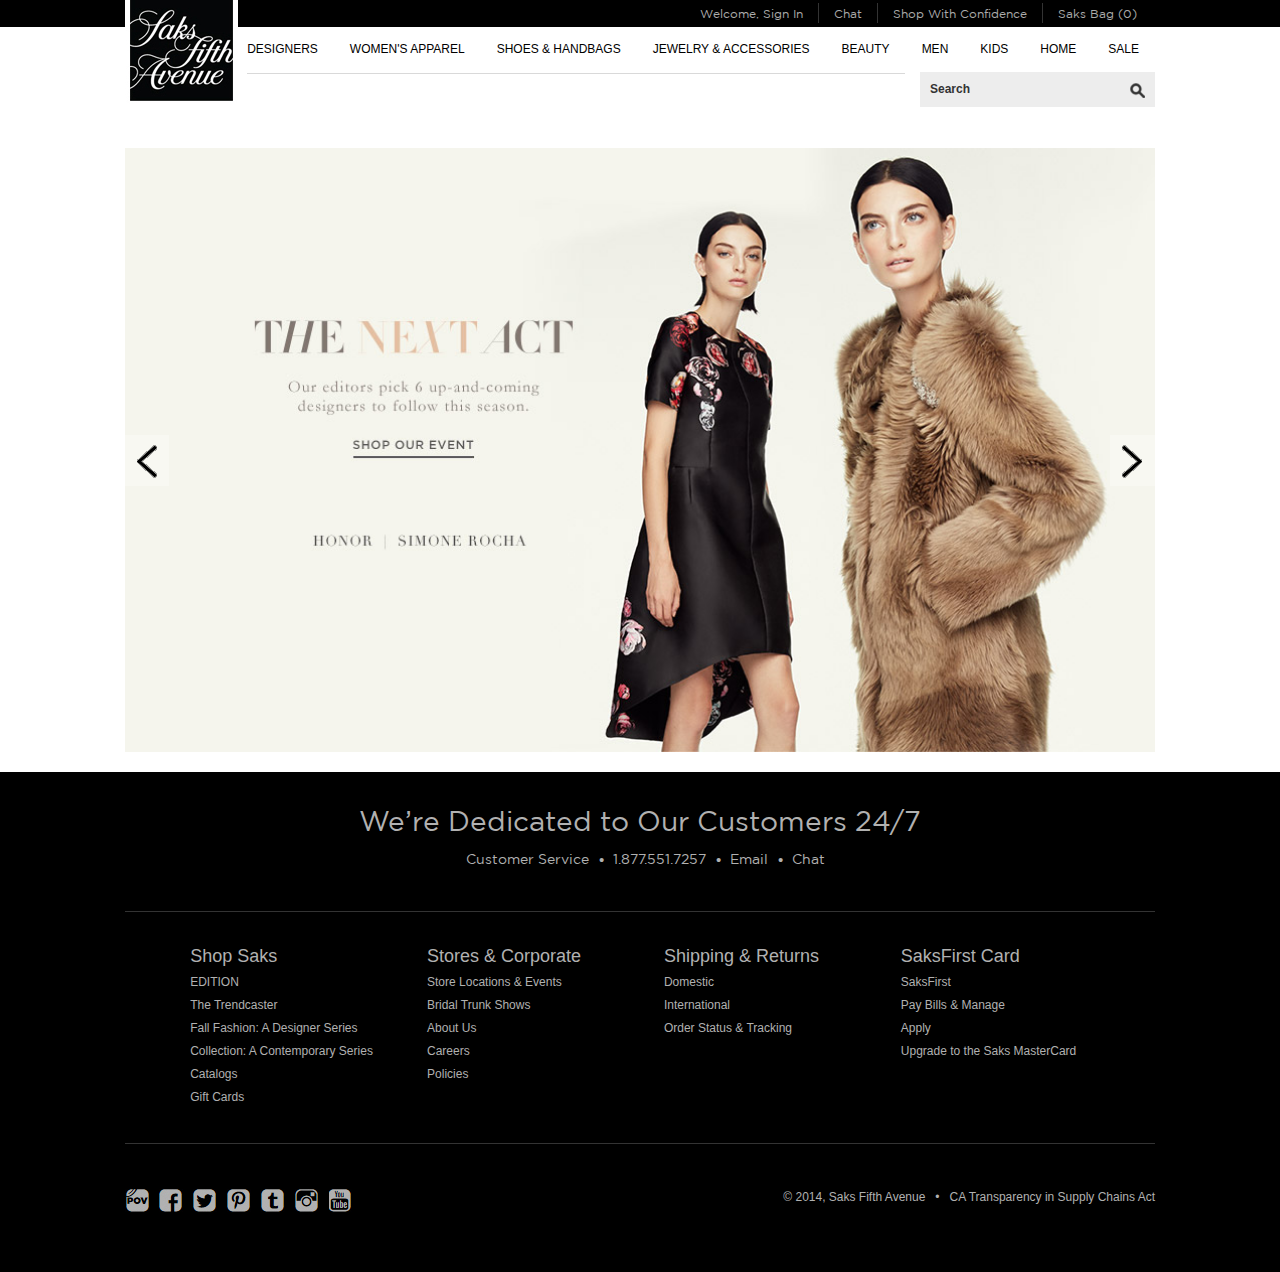
<file: trendzmania/demo_html/index.html>
<!DOCTYPE html>
<html lang="en">
  <head>
    <meta charset="utf-8">
    <meta name="viewport" content="width=device-width, initial-scale=1">
    <meta name="description" content="">
    <meta name="author" content="">
 
    <title>Saksfifthavenue :: Home</title>

    <!-- Bootstrap core CSS -->
    <link href="css/bootstrap.css" rel="stylesheet">

    <!-- Custom styles for this template -->
    <link href="css/layout.css" rel="stylesheet">
    <link href="css/responsive.css" rel="stylesheet">
    <link href="fonts/font.css" rel="stylesheet">
 
    <!-- Just for debugging purposes. Don't actually copy these 2 lines! -->
    <!--[if lt IE 9]><script src="js/ie8-responsive-file-warning.js"></script><![endif]-->
    <script src="js/ie-emulation-modes-warning.js"></script>

    <!-- IE10 viewport hack for Surface/desktop Windows 8 bug -->
    <script src="js/ie10-viewport-bug-workaround.js"></script>

    <!-- HTML5 shim and Respond.js IE8 support of HTML5 elements and media queries -->
    <!--[if lt IE 9]>
      <script src="https://oss.maxcdn.com/html5shiv/3.7.2/html5shiv.min.js"></script>
      <script src="https://oss.maxcdn.com/respond/1.4.2/respond.min.js"></script>
    <![endif]-->
    
    <link type="text/css" rel="stylesheet" href="css/global2.css" media="all">
    <script type="text/javascript" src="js/global2.js"></script>
    <script type="text/javascript" src="js/config.js"></script>
    
	<script type="text/javascript">
    var onOffSwitch = true;
    var intlNav = false;
    var countryCode = "US";
    var flagImage = "";
    var daCookie = document.cookie;
    
    if (daCookie.indexOf("E4X_COUNTRY=") != -1) {
    countryCode = daCookie.substr((daCookie.indexOf("E4X_COUNTRY=") + 12));
    countryCode = countryCode.substring(0, 2);
    if (daCookie.indexOf("E4X_COUNTRY=US") < 0) {
    intlNav = true;
    }
    }
    
    if (countryCode != "") {
    flagImage = "/static/images/flags/" + countryCode + ".gif";
    }
    </script>
 
  </head>

  <body>
 <!-- Start Header -->
  <header id="header">
  		<div class="container">
          <!-- Start Top Link  -->
            <div class="toplink">
        	<div class="logo">
            	<a href="#"><img src="images/logo.jpg" alt="Logo"></a>
            </div>
            
            <div class="top-toolbar top-toolbar-mobile">
            	<ul>
                	<li><span>Welcome, Sign In</span></li>
                 </ul>
             </div>
            
            <div id="toolbar" class="top-toolbar top-toolbar-desktop">
            	<ul>
                	<li><span>Welcome, Sign In</span></li>
                    <li><a href="#">Chat</a></li>
                    <li><a href="#">Shop With Confidence</a></li>
                    <li><a href="#"class=" dropdown-toggle" type="button" id="dropdownMenu1" data-toggle="dropdown">Saks Bag (0)</a>
                      
                      
                      <ul class="dropdown-menu" role="menu" aria-labelledby="dropdownMenu1">
                        <li role="presentation"><div id="SaksBagOverlay">
                    <div class="inner">
                     <div class="title-body">
                    	<h2>1 ITEMS IN YOUR BAG</h2>
                       <span class="close-icon">Close <img src="images/ff-overlay-close.png" width="10" height="12" border="0" alt="Close"></span>
                       </div>
                     <div class="bag-contnet">
                       	
                        <div class="link-con"><a href="#" class="viewmybag">View My Bag</a>
                        <a href="#" class="checkout">Check Out</a>
                        </div>
                        
                        <div class="bag-tabe-con">
                        
                        	<table>
                            	<tr>
                                	<td><img src="images/0479552339973_247x329.jpg" alt=""></td>
                                    <td>
                                    	<p>Not Rational<br>
                                        Kelly Snake-Embossed<br>
                                        Leather Baby Bag</p>
                                        
                                        <p>Size:<br>
                                        COLOR:SNAKE<br>
                                        $880.00</p>
                                    </td>
                                    <td>
                                    	<p>In Stock</p>
                                    </td>
                                </tr>
                           
                            </table>
                        </div>
                        
                        
                        
                       </div>
                       
                       <div class="title-body">
                    	<h2>1 ITEMS IN YOUR BAG</h2>
                       <span>Estimated Total: $880.00</span>
                       </div>
                       <div class="link-con link-con-last"><a href="#" class="viewmybag">View My Bag</a>
                        <a href="#" class="checkout">Check Out</a>
                        
                        


                        </div>
                        
                    </div>
                </div></li>
                      </ul>
                    </li>
                     
                </ul>
              

                
            </div>
            </div>
          <!-- End Top Link -->
           
           
            <!-- Start  PROMOTIONS FOR Tablet View  --> 
            <div class="search-marketing search-marketing-tablet">
               <div class="tag">
                 <!-- PROMOTIONS -->	
                <ul style="position: relative; overflow: hidden;" id="js-promotion-banners-one" class="promotion-banners">
                <li class="cycle-slide cycle-sentinel" style="position: static; top: 0px; left: 0px; z-index: 100; opacity: 1; visibility: hidden; display: block;" data-recipe="" data-test="" data-disclaimer="FreeShippingDetailsPopUp1" data-countries="US">
                  <p style="visibility: hidden;">
                <strong style="visibility: hidden;">FREE SHIPPING </strong>every day, every order<br style="visibility: hidden;">
                Use Code <strong style="visibility: hidden;">FREESHIP</strong> <u style="visibility: hidden;">Details</u></p>
                </li>             
                <li class="cycle-slide" style="position: absolute; top: 46px; left: 0px; z-index: 99; opacity: 1; display: none;" data-recipe="" data-test="" data-disclaimer="FreeShippingDetailsPopUp1" data-countries="US">
                  <p>
                <strong>FREE SHIPPING </strong>every day, every order<br>
                Use Code <strong>FREESHIP</strong> <u>Details</u></p>
                </li>
                <li class="cycle-slide cycle-slide-active" style="position: absolute; top: 0px; left: 0px; z-index: 98; display: block; opacity: 1;" data-recipe="" data-test="" data-disclaimer="" data-countries="US">
                <p>
                <strong>EMAIL-ONLY SALES </strong> Register now to stay in the loop.   <a href="http://www.saksfifthavenue.com/html/email_popup/email_collect_popup_main.jsp" onclick='s_objectID="http://www.saksfifthavenue.com/html/email_popup/email_collect_popup_main.jsp_1";return this.s_oc?this.s_oc(e):true'>Sign Up</a></p>
                
                </li>
                <li class="cycle-slide" style="position: absolute; top: 46px; left: 0px; z-index: 97; display: none; opacity: 1;" data-recipe="" data-test="" data-disclaimer="EGC2000PopUpDetails" data-countries="US">
                  <p>
                <strong>WIN A $2,000 SAKS GIFT CARD</strong> Sign up for Saks Text Alerts <strong>TEXT SAKSGC</strong> to <strong>75283</strong> <u>Details</u></p>
                </li>
                </ul>
                <!-- END PROMOTIONS -->
                
                <div id="saksBody1">
                <div class="promotion-detail-container" id="js-promotion-detail-container-one">
                <!-- START FREE SHIPPING POPUP -->
                
                
                <article id="FreeShippingDetailsPopUp1" class="promotion-details is-hidden is-promotion-details-normal">
                <a class="promotion-details-close-button" href="#">
                  <span class="font-icon font-icon-close"></span>
                </a>
                
                
                <div class="promotion-details-heading">
                  <h1 style="text-align: center;" class="promotion-details-title">FREE SHIPPING* every day, every order</h1>
                  <p style="text-align: center;" class="promotion-details-cutoff">Use Code <strong>FREESHIP</strong></p>
                </div>
                
                <div class="promotion-details-disclaimer">
                  <p>
                      *Free Shipping offer valid with any purchase. Limit of five promo 
                codes per order. Offer valid at saks.com only. To redeem, select 
                standard shipping and enter promotional code: FREESHIP. Valid on 
                shipments to US addresses only. Not valid on international shipments. 
                Offer may be used when shipping to multiple addresses. Offer not valid 
                on Rush, Next Business Day, or Saturday delivery orders. Not valid in 
                Saks Fifth Avenue stores, Saks Fifth Avenue OFF 5TH stores, and 
                saksoff5th.com. Not valid on standalone physical or promotional Gift 
                Card shipments. For Drop Ship items, offer only applies to items 
                eligible for standard shipping. No adjustments to prior purchases. This 
                offer is non-transferable. Saks' return policy still applies to items 
                returned under this offer.</p>
                  <p>
                      <a style="text-decoration: underline;" href="#" >Click here</a>&nbsp;for additional shipping &amp; tax information.</p>
                </div>
                </article>
                 
                <article id="EGC2000PopUpDetails1" class="promotion-details is-hidden is-promotion-details-normal">
                <a class="promotion-details-close-button" href="#" >
                  <span class="font-icon font-icon-close"></span>
                </a>
                
                <div class="promotion-details-heading">
                <p style="text-align: center;" class="promotion-details-cutoff">You Could </p>
                  <h1 style="text-align: center;" class="promotion-details-title">WIN A $2,000 SAKS GIFT CARD* </h1>
                
                
                  <p style="text-align: center;" class="promotion-details-cutoff">WHEN YOU TEXT <strong>SAKSGC</strong> TO <strong>75283</strong> &amp; SIGN UP FOR SAKS TEXT ALERTS!<br><br>
                Get trends, sales, store events &amp; more delivered to your phone.<br>
                </p>
                </div>
                
                
                <div class="promotion-details-disclaimer">
                  <p>
                      *By texting SAKSGC to 75283, you are entering the Saks Text Alerts 
                Gift Card Sweepstakes and agree to receive up to 3 autodialed marketing 
                text messages per week delivered to the phone number provided at opt-in.
                Text HELP for info. Text STOP to cancel. Consent not required to 
                purchase goods or services. Message and data rates may apply. Visit 
                saksfifthavenue.com/policies for privacy policy and more information. </p>
                
                <p><strong>No purchase/text necessary to enter or win.</strong> Open to legal residents of the 50 U.S. (+DC) age 18 or older at time of entry. Void where prohibited. See Official Rules <a href="#" style="color:#000">here</a> for details including alternate entry method. Ends: 11:59:59 PM ET on 10/26/14. </p>
                </div>
                </article>
                
               
                
                </div>
                
                 
                 
                </div>
                </div>
               <div id="site-search">
            
                            <form name="endeca_search_form_one" method="get" action="#">
                            <input type="hidden" value="endeca_search_form_one" name="bmForm">
                            <input type="hidden" value="kxIXlT6" name="bmFormID">
                            <input type="hidden" value="kxIXlT7" name="bmUID">
                            <input type="hidden" value="true" name="bmIsForm">
                            <input type="hidden" value="/search/EndecaSearch.jsp" name="bmPrevTemplate">
                            <div class="search-box">
                               <input type="hidden" value="SearchString" name="bmText"> <span role="status" aria-live="polite" class="ui-helper-hidden-accessible"></span><input type="text" value="Search" data-lookahead="true" autocomplete="off" placeholder="search" name="SearchString" class="ui-autocomplete-input">
                                    <button name="submit-search" type="submit">search</button>
                                </div>
            
                                
             
             
                                <div class="search-drop" style="display: none;">
                                    
                                    
                                    <input type="hidden" value="N_Dim" name="bmSingle">  
                                     
                                    
                                    
                                    <label id="b" class="selectboxit  btn" name="N_Dim" tabindex="0"></label>
                                    
                                    
                                   
                                    
                                     
                                </div>
            
                           
                                
                            </form>
                        </div>
            </div>
             <!-- End  PROMOTIONS FOR Tablet View  --> 
            
             <!-- Start  Main Menu FOR Desktop View  --> 
            <div class="menu-con">
             <ul class="menu no-gs">
                         <li id="ShopByDesignerNavMenu" class="menu-item span-3 first-child">
                        
                                    <a href="#">Designers</a>
                                <ul class="sub-menu">
                        
                                             
                        
                                            
                                            
                        
                                            
                                            <li class="sub-menu-column first-child">
                        
                                                 <b>DESIGNERS BY CATEGORY</b>
                                                    <ul>
                                                     <li><a href="#">Women's Apparel</a> </li>
                                                     <li><a href="#">Shoes &amp; Handbags</a> </li>
                                                     <li><a href="#">Jewelry &amp; Accessories</a> </li>
                                                     <li><a href="#">Beauty &amp; Fragrance</a> </li>
                                                     <li><a href="#">The Men's Store</a> </li>
                                                     <li><a href="#">Just Kids</a> </li>
                                                     <li><a href="#">Home &amp; Gourmet</a> </li>
                                                     <li><a href="#">Saks Sale</a> </li>
                                                     </ul>
                                                 </li>
                                                                    
                                                 <li class="sub-menu-column last-child">
                                                                
                                                                
                                                            
                                                        
                                                    
                        
                                                    <b>FEATURED DESIGNERS</b>
                                                    <ul>
                                                        
                                                            
                                                            
                                                            <li><a href="#">3.1 Phillip Lim</a> </li>
                                                             <li><a href="#">Akris/Akris Punto</a> </li>
                                                             <li><a href="#">Alexander McQueen</a> </li>
                                                             <li><a href="#">Alexander Wang/T by Alexander Wang</a> </li>
                                                             <li><a href="#">Alice + Olivia</a> </li>
                                                             <li><a href="#">Bottega Veneta</a> </li>
                                                         <li><a href="#">Burberry</a> </li>
                                                         <li><a href="#">Chloe</a> </li>
                                                         <li><a href="#">Christian Louboutin</a> </li>
                                                         <li><a href="#">Diane von Furstenberg</a> </li>
                                                         <li><a href="#">Dolce &amp; Gabbana</a> </li>
                                                         <li><a href="#">Donna Karan</a> </li>
                                                         <li><a href="#">Fendi</a> </li>
                                                         <li><a href="#">Giorgio Armani</a> </li>
                                                         <li><a href="#">Givenchy</a> </li>
                                                         <li><a href="#">Gucci</a> </li>
                                                         <li><a href="#">Jimmy Choo</a> </li>
                                                         <li><a href="#">Manolo Blahnik</a> </li>
                                                            
                                                     </ul>
                                                 <ul>
                                                            
                                                            <li><a href="#">Marc Jacobs/Marc by Marc Jacobs</a> </li>
                                                             
                                                            <li><a href="#">Marni</a> </li>
                                                             
                                                            <li><a href="#">Michael Kors</a> </li>
                                                             <li><a href="#">MILLY</a> </li>
                                                             <li><a href="#">Nanette Lepore</a> </li>
                                                             <li><a href="#">Prada</a> </li>
                                                             <li><a href="#">Proenza Schouler</a> </li>
                                                             <li><a href="#">Rag &amp; Bone</a> </li>
                                                             <li><a href="#">Ralph Lauren</a> </li>
                                                             <li><a href="#">Saint Laurent</a> </li>
                                                             <li><a href="#">Salvatore Ferragamo</a> </li>
                                                             <li><a href="#">Stella McCartney</a> </li>
                                                             <li><a href="#">St. John</a> </li>
                                                             <li><a href="#">Theory</a> </li>
                                                             <li><a href="#">The Row</a> </li>
                                                             <li><a href="#">Tory Burch</a> </li>
                                                            
                                                             <li><a href="#">Valentino</a> </li>
                                                             <li><a href="#">Vince</a> </li>
                                                     </ul>
                                                
                                            </li>
                                        </ul>
                                    
                                </li> 
                         <li id="WomensApparelNavMenu" class="menu-item span-2">
                        
                                    <a href="#">Women's Apparel</a>
                        
                                    
                                    
                        
                                        <ul class="sub-menu">
                        
                                             
                        
                                           <li class="sub-menu-column first-child">
                        
                                             <b>WOMEN'S APPAREL</b>
                                                    <ul>
                                                        
                                                            
                                                            
                                                            <li><a href="#">New Arrivals</a> </li>
                                                         <li><a href="#">Best Sellers</a> </li>
                                                         <li><a href="#">Dresses</a> </li>
                                                     <li><a href="#">Tops</a> </li>
                                                            
                                                            
                                                     <li><a href="#">Sweaters</a> </li>
                                                            
                                                     <li><a href="#">Jackets &amp; Vests</a> </li>
                                                            
                                                     <li><a href="#">Outerwear</a> </li>
                                                            
                                                     <li><a href="#">Denim</a> </li>
                                                     <li><a href="#">Pants, Jumpsuits &amp; Shorts</a> </li>
                                                     <li><a href="#">Leggings</a> </li>
                                                     <li><a href="#">Skirts</a> </li>
                                                     <li><a href="#">Suits</a> </li>
                                                     <li><a href="#">Leather</a> </li>
                                                            
                                                     <li><a href="#">Activewear</a> </li>
                                                     <li><a href="#">Swimwear</a> </li>
                                                     <li><a href="#">Lingerie</a> </li>
                                                            
                                                      <li><a href="#">Sleepwear &amp; Loungewear</a> </li>
                                                            
                                                     <li><a href="#">Sizes 14-24</a> </li>
                                                            
                                                     <li><a href="#">Maternity</a> </li>
                                                            
                                                     </ul>
                                                
                                             </li>
                                                                    
                                           <li class="sub-menu-column">
                                                                
                                                            
                                                        
                                                    
                        
                                                    <b>LIFESTYLE BOUTIQUES</b>
                                                    <ul>
                                                         <li><a href="#">Premier Designers</a> </li>
                                                        <li><a href="#">Contemporary</a> </li>
                                                            
                                                         <li><a href="#">Modern</a> </li>
                                                     </ul>
                                                
                                                 
                                                    <b>SALE: Women's Apparel</b>
                                                    <ul>
                                                         <li><a href="#">Shop All</a> </li>
                                                     </ul>
                                                
                                                    <b>SHOP BY DESIGNER</b>
                                                    <ul>
                                                         <li><a href="#">Women's Apparel Designers</a> </li>
                                                     </ul>
                                               </li>
                                               <li class="sub-menu-column"> 
                                                    <b>TRENDS &amp; EVENTS</b>
                                                    <ul>
                                                        
                                                    <li><a href="#">EDITION</a> </li>
                                                   <li><a href="#">Collection: A Contemporary Series</a> </li>
                                                   <li><a href="#">The Next Act: A Designer Event</a> </li>
                                                   <li><a href="#">The Trendcaster: Vol. 9 September</a> </li>
                                                   <li><a href="#">The Trendcaster: Vol. 8 August</a> </li>
                                                   <li><a href="#">The Trendcaster: Vol. 7 July</a> </li>
                                                   <li><a href="#">Fall Fashion Vol. 2: ART INTEREST</a> </li>
                                                   <li><a href="#">Fall Fashion Vol. 1: TEXTURE</a> </li>
                                                   <li><a href="#">Denim Event</a> </li>
                                                   <li><a href="#">OPEN CALL: Contemporary Event</a> </li>
                                                   <li><a href="#">Luxury Event</a> </li>
                                                   <li><a href="#">Gucci Fall Event</a> </li>
                                                   <li><a href="#">Bridal Trunk Shows &amp; Events</a> </li>
                                                            
                                                 </ul>
                                                
                                            </li>
                                        </ul>
                                    
                                </li> 
                         <li id="ShoesAccessoriesNavMenu" class="menu-item span-4">
                        
                                    <a href="#">Shoes &amp; Handbags</a>
                        
                                     <ul class="sub-menu">
                        
                                             
                        
                                            
                                            
                        
                                            
                                                 <li class="sub-menu-column first-child">
                        
                                                 
                        
                                                    <b>SHOES</b>
                                                    <ul>
                                                            <li><a href="#">New Arrivals</a> </li>
                                                             <li><a href="#">Ballet Flats</a> </li>
                                                             <li><a href="#">Boots</a> </li>
                                                             <li><a href="#">Evening</a> </li>
                                                             <li><a href="#">Exotics</a> </li>
                                                             <li><a href="#">Lace-Ups, Loafers &amp; Moccasins</a> </li>
                                                             <li><a href="#">Pumps &amp; Slingbacks</a> </li>
                                                             <li><a href="#">Sandals</a> </li>
                                                             <li><a href="#">Slippers</a> </li>
                                                             <li><a href="#">Sneakers</a> </li>
                                                             <li><a href="#">Wedding</a> </li>
                                                             <li><a href="#">Wedges &amp; Espadrilles</a> </li>
                                                     </ul>
                                                 </li>
                                                                    
                                                <li class="sub-menu-column">
                                                                
                                                            
                                                        
                                                    
                        
                                                    <b>HANDBAGS</b>
                                                    <ul>
                                                        
                                                            
                                                            
                                                            <li><a href="#">New Arrivals</a> </li>
                                                             <li><a href="#">Baby Bags</a> </li>
                                                             <li><a href="#">Backpacks</a> </li>
                                                             <li><a href="#">Beach Bags</a> </li>
                                                             <li><a href="#">Bucket Bags</a> </li>
                                                             <li><a href="#">Clutches</a> </li>
                                                             <li><a href="#">Crossbody Bags</a> </li>
                                                             <li><a href="#">Exotics</a> </li>
                                                             <li><a href="#">Hobos</a> </li>
                                                             <li><a href="#">Mini Bags</a> </li>
                                                             <li><a href="#">Shoulder Bags</a> </li>
                                                             <li><a href="#">Top Handles &amp; Satchels</a> </li>
                                                         <li><a href="#">Totes</a> </li>
                                                     </ul>
                                                
                                                     <b>WALLETS &amp; CASES</b>
                                                    <ul>
                                                       <li><a href="#">New Arrivals</a> </li>
                                                       <li><a href="#">Card Cases &amp; Coin Purses</a> </li>
                                                       <li><a href="#">Cosmetic Bags</a> </li>
                                                       <li><a href="#">Mobile &amp; Tech Cases</a> </li>
                                                       <li><a href="#">Wallets</a> </li>
                                                            
                                                 </ul>
                                                </li>
                                                <li class="sub-menu-column">
                                                                
                                                    <b>NEW &amp; POPULAR</b>
                                                    <ul>
                                                        
                                                            
                                                    <li><a href="#">New Arrivals</a></li>
                        
                                                    <li><a href="#">Best Sellers</a></li>
                        
                                                    <li><a href="#">Christian Louboutin Beauté</a></li>
                                                            
                                                    <li><a href="#">Animal Prints</a></li>
                                                            
                                                    <li><a href="#">Novelty Boots</a></li>
                                                            
                                                    <li><a href="#">Texture</a></li>
                                                            
                                                    </ul>
                                                 <b>SALE: Shoes &amp; Handbags</b>
                                                    <ul>
                                                        <li><a href="#">Shop All</a></li>
                                                    </ul>
                                                
                                                 <b>SHOP BY DESIGNER</b>
                                                    <ul>
                                                        <li><a href="#">Shoes &amp; Handbags Designers</a></li>
                                                    </ul>
                                                 </li>
                                                <li class="sub-menu-column last-child">
                                                
                        
                                                    <b>TRENDS &amp; EVENTS</b>
                                                    <ul>
                                                            <li><a href="#">EDITION</a></li>
                                                            <li><a href="#">The Next Act: A Designer Event</a></li>
                                                            <li><a href="#">The Trendcaster: Vol. 9 September</a></li>
                                                            <li><a href="#">The Trendcaster: Vol. 8 August</a></li>
                                                            <li><a href="#">The Trendcaster: Vol. 7 July</a></li>
                                                            <li><a href="#">Shoe Event Vol. 2: ARCHITECTURAL</a></li>
                                                            <li><a href="#">Shoe Event Vol. 1: GRAPHICS &amp; DETAILS</a></li>
                                                            
                                                             <li><a href="#">Fall Fashion Vol. 2: ART INTEREST</a></li>
                                                             <li><a href="#">Fall Fashion Vol. 1: TEXTURE</a> </li>
                                                             <li><a href="#">Handbag Event by Phil Oh</a> </li>
                                                             <li><a href="#">Prada Fall Event</a> </li>
                                                             <li><a href="#">Jimmy Choo Lookbook</a> </li>
                                                             <li><a href="#">Manolo Blahnik Lookbook</a> </li>
                                                             <li><a href="#">Gucci Fall Event</a> </li>
                                                             <li><a href="#">Prada Spring Shoe Event</a> </li>
                                                     </ul>
                                                
                                            </li>
                                        </ul>
                                    
                                </li> 
                         <li id="JewelryAccessoriesNavMenu" class="menu-item span-3">
                        
                                    <a href="#">Jewelry &amp; Accessories</a>
                        
                                    
                                    
                        
                                        <ul class="sub-menu">
                        
                                             
                        
                                            
                                            
                        
                                            
                                            <li class="sub-menu-column first-child">
                                                    <b>JEWELRY</b>
                                                    <ul>
                                                        <li><a href="#">Earrings</a> </li>
                                                      <li><a href="#">Necklaces</a> </li>
                                                      <li><a href="#">Bracelets</a> </li>
                                                      <li><a href="#">Rings</a> </li>
                                                      
                                                      <li><a href="#">Brooches</a></li>
                                                      <li><a href="#">Headpieces &amp; Body Chains</a></li>
                                                      
                                                      <li><a href="#">Jewelry Cases</a></li>
                                                            
                                                    </ul>
                                                
                                                 <b>WATCHES</b>
                                                    <ul>
                                                      <li><a href="#">For Her</a></li>
                                                        <li><a href="#">For Him</a></li>
                                                    </ul>
                                                <b>SUNGLASSES &amp; OPTICALS</b>
                                                    <ul>
                                                        
                                                    <li><a href="#">Shop All</a></li>
                                                            
                                                    </ul>
                                                
                                                 </li>
                                                                    
                                                  <li class="sub-menu-column">
                                                                
                                                    <b>ACCESSORIES</b>
                                                    <ul>
                                                        
                                                            
                                                            
                                                            <li><a href="#">Scarves</a></li>
                                                            <li><a href="#">Hats &amp; Gloves</a></li>
                                                            <li><a href="#">Cold-Weather Accessories</a></li>
                                                            <li><a href="#">Fur &amp; Faux Fur</a></li>
                                                            <li><a href="#">Wraps, Capes &amp; Vests</a></li>
                                                            <li><a href="#">Belts</a></li>
                                                            
                                                            <li><a href="#">Hair &amp; Cosmetic Accessories</a></li>
                                                            <li><a href="#">Umbrellas &amp; Key Chains</a></li>
                                                            <li><a href="#">Wallets &amp; Cases</a></li>
                                                            <li><a href="#">Tech Accessories</a></li>
                                                            
                                                            <li><a href="#">Tights &amp; Hosiery</a> </li>
                                                            
                                                            
                                                            
                        
                                                            
                        
                                                        
                                                    </ul>
                                                
                                                 <b>NEW &amp; POPULAR</b>
                                                    <ul>
                                                            <li><a href="#">New Arrivals</a></li>
                                                            <li><a href="#">Best Sellers</a> </li>
                                                            <li><a href="#">Buyer's Picks</a> </li>
                                                            <li><a href="#">Big &amp; Bold</a></li>
                                                            <li><a href="#">Conversation Starters</a></li>
                                                            
                                                    </ul>
                                                    <b>SALE: Jewelry &amp; Accessories</b>
                                                    <ul>
                                                        <li><a href="#">Shop All</a></li>
                                                    </ul>
                                                    <b>SHOP BY DESIGNER</b>
                                                    <ul>
                                                        <li><a href="#">Jewelry &amp; Accessories Designers</a></li>
                                                    </ul>
                                             </li>
                                                                    
                                                   <li class="sub-menu-column last-child">
                                                                
                                                    <b>TRENDS &amp; EVENTS</b>
                                                    <ul>
                                                        
                                                     
                                                            
                                                            <li><a href="#">EDITION</a></li>
                                                            <li><a href="#">The Trendcaster: Vol. 9 September</a></li>
                                                            <li><a href="#">The Trendcaster: Vol. 8 August</a></li>
                                                            <li><a href="#">The Trendcaster: Vol. 7 July</a></li>
                                                            <li><a href="#">Fall Fashion Vol. 2: ART INTEREST</a></li>
                                                            <li><a href="#">Fall Fashion Vol. 1: TEXTURE</a> </li>
                                                            <li><a href="#">Gucci Fall Event</a></li>
                                                            <li><a href="#">Jewelry Event</a> </li>
                                                            
                                                     
                                                            
                        
                                                        
                                                    </ul>
                                                
                                            </li>
                                        </ul>
                                    
                                </li> 
                         <li id="SaksBeautyPlaceNavMenu" class="menu-item span-2">
                        
                                 <a href="#">Beauty</a>
                                 <ul class="sub-menu">
                        
                                             
                                            
                                            <li class="sub-menu-column first-child">
                        
                                            <b>SPECIAL OFFERS</b>
                                                    <ul>
                                                     <li><a href="#">Shop All</a> </li>
                                                 </ul>
                                                <b>FOR HER</b>
                                                    <ul>
                                                        
                                                 <li><a href="#">Makeup</a></li>
                                                 <li><a href="#">Skin Care</a> </li>
                                                 <li><a href="#">Fragrance</a> </li>
                                                 <li><a href="#">Gifts &amp; Gift Sets</a> </li>
                                                 <li><a href="#">Hair Care</a> </li>
                                                 <li><a href="#">Bath &amp; Body</a> </li>
                                                 <li><a href="#">Tools &amp; Accessories</a> </li>
                                                 <li><a href="#">Sun Care &amp; Bronzers</a> </li>
                                                </ul>
                                            <b>FOR HIM</b>
                                                <ul>
                                                 <li><a href="#">Fragrance</a> </li>
                                                 <li><a href="#">Gifts &amp; Gift Sets</a> </li>
                                                 <li><a href="#">Skin Care</a> </li>
                                                 <li><a href="#">Bath &amp; Body</a> </li>
                                                 <li><a href="#">Smile Care</a> </li>
                                                 <li><a href="#">Hair Care</a> </li>
                                                 <li><a href="#">Shaving</a> </li>
                                                 <li><a href="#">Sun Care</a> </li>
                                                 <li><a href="#">Toiletry Kits &amp; Cases</a> </li>
                                                </ul>
                                                
                                             </li>
                                            <li class="sub-menu-column">
                                            
                                              <b>CANDLES, SOAPS &amp; SCENTS</b>
                                                <ul>
                                                  <li><a href="#">Shop All</a> </li>
                                                </ul>
                                                 <b>NEW &amp; POPULAR</b>
                                                <ul>
                                                  <li><a href="#">New Arrivals</a> </li>
                                                  <li><a href="#">Best Sellers</a> </li>
                                                  <li><a href="#">Buyer's Picks</a> </li>
                                                 </ul>
                                                
                                                 <b>SALE: Beauty &amp; Fragrance</b>
                                                    <ul>
                                                     <li><a href="#">Shop All</a> </li>
                                                 </ul>
                                               <b>SHOP BY DESIGNER</b>
                                                <ul>
                                                 <li><a href="#">Beauty &amp; Fragrance Designers</a> </li>
                                                 </ul>
                                                <b>TRENDS &amp; EVENTS</b>
                                                    <ul>
                                                      <li><a href="#">EDITION</a></li>
                                                    </ul>
                                                
                                            </li>
                                        </ul>
                                    
                                </li> 
                         <li id="TheMensStoreNavMenu" class="menu-item span-4">
                        
                                    <a href="#">Men</a>
                        
                                    <ul class="sub-menu">
                        
                                             
                                            <li class="sub-menu-column first-child">
                        
                                            <b>APPAREL</b>
                                                    <ul>
                                                        <li><a href="#">Activewear</a></li>
                                                        <li><a href="#">Denim</a></li>
                                                        <li><a href="#">Dress Shirts &amp; Sportshirts</a></li>
                                                        <li><a href="#">Outerwear</a></li>
                                                        <li><a href="#">Pants &amp; Shorts</a></li>
                                                        <li><a href="#">Polos &amp; Tees</a></li>
                                                        <li><a href="#">Sportcoats, Suits &amp; Vests</a></li>
                                                        <li><a href="#">Sweaters &amp; Sweatshirts</a></li>
                                                        <li><a href="#">Swimwear</a></li>
                                                        <li><a href="#">Ties &amp; Formalwear</a></li>
                                                        <li><a href="#">Underwear, Socks &amp; Sleepwear</a></li>
                                                    </ul>
                                                 <b>SHOES</b>
                                                    <ul>
                                                      <li><a href="#">Boots</a> </li>
                                                      <li><a href="#">Drivers &amp; Moccasins</a> </li>
                                                      <li><a href="#">Flip Flops &amp; Sandals</a> </li>
                                                      <li><a href="#">Lace-Ups</a> </li>
                                                      <li><a href="#">oafers</a> </li>
                                                      <li><a href="#">Slippers</a> </li>
                                                      <li><a href="#">Sneakers</a> </li>
                                                     </ul>
                                            </li>
                                                 
                                            <li class="sub-menu-column">
                                            
                                              <b>ACCESSORIES</b>
                                              <ul>
                                                      <li><a href="#">Bags, Briefcases &amp; Totes</a> </li>
                                                      <li><a href="#">Belts</a> </li>
                                                      <li><a href="#">Hats, Scarves &amp; Gloves</a> </li>
                                                      <li><a href="#">Luggage, Travel &amp; Umbrellas</a> </li>
                                                      <li><a href="#">Mobile &amp; Tech Cases</a> </li>
                                                      <li><a href="#">Sunglasses &amp; Opticals</a> </li>
                                                      <li><a href="#">Ties &amp; Pocket Squares</a> </li>
                                                      <li><a href="#">Wallets, Clips &amp; Key Rings</a> </li>
                                                      
                                              </ul>
                                            
                                              <b>CUFF LINKS, WATCHES &amp; JEWELRY</b>
                                              <ul>
                                                      <li><a href="#">Cuff Links &amp; Tie Bars</a> </li>
                                                      <li><a href="#">Jewelry</a> </li>
                                                      <li><a href="#">Watches</a> </li>
                                                      <li><a href="#">Lapel Pins</a></li>
                                              </ul>
                                              
                                                          
                                            </li>
                                            
                                            <li class="sub-menu-column">
                                            
                                              <b>GROOMING &amp; FRAGRANCE</b>
                                              <ul>
                                                   <li><a href="#">Cologne &amp; Aftershave</a> </li>
                                                   <li><a href="#">Gifts &amp; Gift Sets</a> </li>
                                                   <li><a href="#">Skin Care</a> </li>
                                                   <li><a href="#">Bath &amp; Body</a> </li>
                                                   <li><a href="#">Smile Care</a> </li>
                                                   <li><a href="#">Hair Care</a> </li>
                                                   <li><a href="#">Shaving</a> </li>
                                                  <li><a href="#">Toiletry Kits &amp; Cases</a> </li>
                                                  <li><a href="#">Sun Care</a> </li>
                                                      
                                               </ul>
                                              <b>SPORTS &amp; LEISURE</b>
                                              <ul>
                                                  
                                               <li><a href="#">Sports Memorabilia</a> </li>
                                               <li><a href="#">Bicycles</a> </li>
                                               <li><a href="#">Gadgets &amp; Electronics</a> </li>
                                               <li><a href="#">Leisure Accessories</a> </li>
                                               <li><a href="#">Games</a> </li>
                                               </ul>
                                            
                                               <b>NEW &amp; POPULAR</b>
                                              <ul>
                                                  
                                               <li><a href="#">New Arrivals</a> </li>
                                               <li><a href="#">Best Sellers</a> </li>
                                                      
                                               <li><a href="#">Athletic Inspired</a> </li>
                                               <li><a href="#">Downtown Cool</a> </li>
                                                      
                                               <li><a href="#">Fall Essentials</a> </li>
                                               </ul>
                                            </li>
                                                              
                                            <li class="sub-menu-column">
                                                          
                                                      
                                                  
                                              
                                            
                                              <b>SPECIAL OFFERS</b>
                                              <ul>
                                               <li><a href="#">Shop All</a></li>
                                               </ul>
                                            
                                            <b>SALE: The Men's Store</b>
                                              <ul>
                                                   <li><a href="#">Shop All</a></li>
                                               </ul>
                                             <b>SHOP BY DESIGNER</b>
                                              <ul>
                                               <li><a href="#">The Men's Store Designers</a></li>
                                             </ul>
                                             <b>TRENDS &amp; EVENTS</b>
                                              <ul>
                                               <li><a href="#">EDITION</a></li>
                                              </ul>
                                            
                                            </li>
                                        </ul>
                          
                                    
                                </li> 
                         <li id="JustKidsNavMenu" class="menu-item span-3">
                        
                                     <a href="#">Kids</a>
                        
                                    
                                    
                        
                                        <ul class="sub-menu">
                        
                                             
                                           <li class="sub-menu-column first-child">
                                                <b>BACK TO SCHOOL</b>
                                                    <ul>
                                                     <li><a href="#">Girls (2-14)</a> </li>
                                                     <li><a href="#">Boys (2-14)</a> </li>
                                                     <li><a href="#">Shoes</a> </li>
                                                     <li><a href="#">Accessories</a> </li>
                                                 </ul>
                                                 <b>BABY (0-24 MONTHS)</b>
                                                    <ul>
                                                     <li><a href="#">Newborn (0-9 Months)</a> </li>
                                                     <li><a href="#">Baby Girl (0-24 Months)</a> </li>
                                                     <li><a href="#">Baby Boy (0-24 Months)</a> </li>
                                                     <li><a href="#">Shoes &amp; Socks</a> </li>
                                                     <li><a href="#">Blankets, Bath &amp; Feeding</a> </li>
                                                     <li><a href="#">Gifts, Sets &amp; Keepsakes</a> </li>
                                                     <li><a href="#">Baby Bags</a> </li>
                                                     <li><a href="#">Strollers &amp; Accessories</a> </li>
                                                 </ul>
                                                 <b>GIRLS (SIZES 2-14)</b>
                                                    <ul>
                                                        <li><a href="#">Girls (2-6)</a> </li>
                                                        <li><a href="#">Girls (7-14)</a> </li>
                                                        <li><a href="#">Shoes &amp; Socks</a> </li>
                                                        <li><a href="#">Jewelry, Bags &amp; Accessories</a> </li>
                                                        <li><a href="#">Scarves, Hats &amp; Gloves</a> </li>
                                                    </ul>
                                           </li>
                                           <li class="sub-menu-column">
                                                                
                                                    <b>BOYS (SIZES 2-14)</b>
                                                    <ul>
                                                     <li><a href="#">Boys (2-6)</a> </li>
                                                     <li><a href="#">Boys (7-14)</a> </li>
                                                     <li><a href="#">Shoes &amp; Socks</a> </li>
                                                     <li><a href="#">Scarves, Hats &amp; Gloves</a> </li>
                                                 </ul>
                                                
                                                 <b>SHOES FOR ALL AGES</b>
                                                    <ul>
                                                         <li><a href="#">Baby (0-24 Months)</a> </li>
                                                         <li><a href="#">Girls (2-14)</a> </li>
                                                         <li><a href="#">Boys (2-14)</a> </li>
                                                     </ul>
                                                   <b>TOYS &amp; BOOKS</b>
                                                    <ul>
                                                     <li><a href="#">Shop All</a> </li>
                                                   </ul>
                                                
                                                     <b>FURNITURE</b>
                                                    <ul>
                                                     <li><a href="#">Shop All</a> </li>
                                                     </ul>
                                                     
                                                   <b>NEW &amp; POPULAR</b>
                                                    <ul>
                                                        <li><a href="#">New Arrivals</a> </li>
                                                        <li><a href="#">Best Sellers</a> </li>
                                                        <li><a href="#">Premier Designer Shop</a> </li>
                                                        <li><a href="#">Uniform Shop</a> </li>
                                                        <li><a href="#">Personalized Favorites</a> </li>
                                                            
                                                    </ul>
                                                 <b>SPECIAL OFFERS</b>
                                                    <ul>
                                                     <li><a href="#">Shop All</a></li>
                                                   </ul>
                                                
                                             </li>
                                           <li class="sub-menu-column">
                                                                
                                                            
                                                        
                                                    
                        
                                                    <b>SALE: Just Kids</b>
                                                    <ul>
                                                    <li><a href="#">Shop All</a></li>
                                                    </ul>
                                                
                                                    <b>SHOP BY DESIGNER</b>
                                                    <ul>
                                                        <li><a href="#">Just Kids Designers</a></li>
                                                     </ul>
                                                
                                                    <b>TRENDS &amp; EVENTS</b>
                                                    <ul>
                                                     <li><a href="#">Ralph Lauren Kids' Event</a></li>
                                                    </ul>
                                                
                                            </li>
                                        </ul>
                                    
                                </li> 
                           
                         <li id="HomeHiTechNavMenu" class="menu-item span-3">
                        
                          <a href="#" class="menu-item-link">Home</a>
                        
                              <ul class="sub-menu">
                                   
                                  <li class="sub-menu-column first-child">
                                         <b>HOME DECOR</b>
                                         
                                            <ul>
                                                <li><a href="#">Pillows & Throws</a></li>
                                                <li><a href="#">Home Fragrance & Candles</a></li>
                                                <li><a href="#">Frames</a></li>
                                                <li><a href="#">Vases & Bowls</a></li>
                                                <li><a href="#">Collectibles & Jewelry Boxes</a></li>
                                                <li><a href="#">Decorative Art</a></li>
                                                <li><a href="#">Books & Games</a></li>
                                                <li><a href="#">Office Decor</a></li>
                                                <li><a href="#">Furniture & Rugs</a></li>
                                                <li><a href="#">Outdoor Decor</a></li>
                                            </ul>
                                       
                        
                                          <b>BED &amp; BATH</b>
                                          <ul>
                                             <li><a href="#">Bedding Collections</a></li>
                                             <li><a href="#">Towels, Robes & Bath Accessories</a></li>
                                           </ul>
                                          
                                          <b>DINING &amp; ENTERTAINING</b>
                                           <ul>
                                            <li><a href="#">Dinnerware</a></li>
                                            <li><a href="#">Serveware</a></li>
                                            <li><a href="#">Drinkware</a></li>
                                            <li><a href="#">Table Linens & Accessories</a></li>
                                           </ul>
                                      
                                          
                                        </li>
                                  <li class="sub-menu-column">
                                                      
                                                  
                                              
                                          
                        
                                          <b>GOURMET FOODS</b>
                                          <ul>
                                            <li><a href="#">Gift Baskets &amp; Gift Sets</a></li>
                                            <li> <a href="#">Candies &amp; Chocolates</a></li>
                                            <li><div><a href="#">Appetizers</a> </div></li>
                                            <li><a href="#">Entrees &amp; Side Dishes</a></li>
                                            <li><a href="#">Desserts</a></li>
                                         </ul>
                                      
                         
                                          <b>KITCHEN</b>
                                          <ul>
                                            <li> <a href="#">Shop All</a></li>
                                          </ul>
                                      
                                          
                         
                                          <b>TECH &amp; ACCESSORIES</b>
                                          <ul>
                                           <li> <a href="#">Audio, Gadgets &amp; Accessories</a> </li>
                                           <li> <a href="#">Tech Cases &amp; Accessories</a></li>
                                          </ul>
                                      
                                          
                         
                                          <b>TRAVEL &amp; LUGGAGE</b>
                                          <ul>
                                            <li><a href="#">Shop All</a></li>
                                          </ul>
                                      
                                           
                        
                                          <b>PERSONALIZED ITEMS</b>
                                          <ul>
                                             <li> <a href="#">Shop All</a> </li>
                                           </ul>
                                      
                                          
                                           
                        
                                          <b>SPORTS &amp; LEISURE</b>
                                          <ul>
                                           <li><a href="#">Sports Memorabilia</a></li>
                                           <li><a href="#">Bicycles</a></li>
                                           <li><a href="#">Gadgets & Electronics</a></li>
                                           <li><a href="#">Leisure Accessories</a></li>
                                           <li><a href="#">Games</a></li>
                                          </ul>
                                                       
                                                      
                                   </li>                   
                                                      
                                  <li class="sub-menu-column">
                                                   
                                              
                                           <b>NEW &amp; POPULAR</b>
                                          
                        
                                          <ul>
                                            <li><a href="" >New Arrivals</a></li>
                                            <li><a href="" >Best Sellers</a></li>
                                            <li><a href="" >Buyer's Picks</a></li>
                                            <li><a href="" >Designer Home</a></li>
                                        </ul>
                                      
                         
                                          <b>SALE: Home &amp; Gourmet</b>
                                          <ul>
                                            <li><a href="" >Shop All</a></li>
                                          </ul>
                                                   
                          
                                          <b>SHOP BY DESIGNER</b>
                                          <ul>
                                           <li><a href="#">Home &amp; Gourmet Designers</a></li>
                                          </ul>
                                      
                                  </li>
                              </ul>
                          
                         </li> 
                         <li id="SaksSaleNavMenu" class="menu-item span-1 last-child">
                          <a href="#" class="menu-item-link">Sale</a>
                             <ul class="sub-menu">
                                   
                                  <li class="sub-menu-column first-child">
                                    <b>SHOP BY CATEGORY</b>
                                    <ul>
                                        <li><a href="#">Women's Apparel</a></li>
                                        <li><a href="#">Shoes &amp; Handbags</a></li>
                                        <li><a href="#">Jewelry &amp; Accessories</a></li>
                                        <li><a href="#">Beauty &amp; Fragrance</a></li>
                                        <li><a href="#">The Men's Store</a></li>
                                        <li><a href="#">Just Kids</a></li>
                                        <li><a href="#">Home &amp; Gourmet</a></li>
                                    </ul>
                                    
                                    <b>SHOP BY PRICE</b>
                                    <ul>
                                        <li><a href="#"> Under $50</a></li>
                                        <li><a href="#">$50 - $150</a></li>
                                        <li><a href="#">$150 - $300</a></li>
                                        <li><a href="#"> $300 - $500</a></li>
                                        <li><a href="#">$500 - $1000</a></li>
                                        <li><a href="#">$1000 - $2000</a></li>
                                        <li><a href="#">Over $2000</a></li>
                                    </ul>
                                    
                                    <b>SALE: Trending Now</b>
                                    <ul>
                                        <li><a href="#">New Arrivals</a></li>
                                    </ul>
                                    
                                    <b>SHOP Saks OFF 5TH</b>
                                    <ul>
                                        <li> <a target="_blank" href="#">saksoff5th.com</a> </li>
                                    </ul>
                                                    
                                </li>
                             </ul>
                         </li>
                            
                        </ul>
           </div>
           <!-- End  Main Menu FOR Desktop View  --> 
            <div class="clearfix"></div>
            
            <!-- Start PROMOTIONS and SEARCH   FOR Desktop View  --> 
            <div class="search-marketing search-marketing-desktop">
               <div class="tag">
                 <!-- PROMOTIONS -->	
                <ul style="position: relative; overflow: hidden;" id="js-promotion-banners-two" class="promotion-banners">
                <li class="cycle-slide cycle-sentinel" style="position: static; top: 0px; left: 0px; z-index: 100; opacity: 1; visibility: hidden; display: block;" data-recipe="" data-test="" data-disclaimer="" data-countries="US">
                  <p style="visibility: hidden;">
                <strong style="visibility: hidden;">FREE SHIPPING </strong>every day, every order<br style="visibility: hidden;">
                Use Code <strong style="visibility: hidden;">FREESHIP</strong> <u style="visibility: hidden;">Details</u></p>
                </li>             
                <li class="cycle-slide" style="position: absolute; top: 46px; left: 0px; z-index: 99; opacity: 1; display: none;" data-recipe="" data-test="" data-disclaimer="FreeShippingDetailsPopUp" data-countries="US">
                  <p>
                <strong>FREE SHIPPING </strong>every day, every order<br>
                Use Code <strong>FREESHIP</strong> <u>Details</u></p>
                </li>
                <li class="cycle-slide cycle-slide-active" style="position: absolute; top: 0px; left: 0px; z-index: 98; display: block; opacity: 1;" data-recipe="" data-test="" data-disclaimer="" data-countries="US">
                <p>
                <strong>EMAIL-ONLY SALES </strong> Register now to stay in the loop.   <a href="#"  >Sign Up</a></p>
                
                </li>
                <li class="cycle-slide" style="position: absolute; top: 46px; left: 0px; z-index: 97; display: none; opacity: 1;" data-recipe="" data-test="" data-disclaimer="EGC2000PopUpDetails" data-countries="US">
                  <p>
                <strong>WIN A $2,000 SAKS GIFT CARD</strong> Sign up for Saks Text Alerts <strong>TEXT SAKSGC</strong> to <strong>75283</strong> <u>Details</u></p>
                </li>
                </ul>
                <!-- END PROMOTIONS -->
                
                <div id="saksBody2">
                <div class="promotion-detail-container" id="js-promotion-detail-container-two">
                <!-- START FREE SHIPPING POPUP -->
                
                
                <article id="FreeShippingDetailsPopUp" class="promotion-details is-hidden is-promotion-details-normal">
                <a class="promotion-details-close-button" href="#">
                  <span class="font-icon font-icon-close"></span>
                </a>
                
                
                <div class="promotion-details-heading">
                  <h1 style="text-align: center;" class="promotion-details-title">FREE SHIPPING* every day, every order</h1>
                  <p style="text-align: center;" class="promotion-details-cutoff">Use Code <strong>FREESHIP</strong></p>
                </div>
                
                <div class="promotion-details-disclaimer">
                  <p>
                      *Free Shipping offer valid with any purchase. Limit of five promo 
                codes per order. Offer valid at saks.com only. To redeem, select 
                standard shipping and enter promotional code: FREESHIP. Valid on 
                shipments to US addresses only. Not valid on international shipments. 
                Offer may be used when shipping to multiple addresses. Offer not valid 
                on Rush, Next Business Day, or Saturday delivery orders. Not valid in 
                Saks Fifth Avenue stores, Saks Fifth Avenue OFF 5TH stores, and 
                saksoff5th.com. Not valid on standalone physical or promotional Gift 
                Card shipments. For Drop Ship items, offer only applies to items 
                eligible for standard shipping. No adjustments to prior purchases. This 


                offer is non-transferable. Saks' return policy still applies to items 
                returned under this offer.</p>
                  <p>
                      <a style="text-decoration: underline;" href="#" >Click here</a>&nbsp;for additional shipping &amp; tax information.</p>
                </div>
                </article>
                 
                <article id="EGC2000PopUpDetails2" class="promotion-details is-hidden is-promotion-details-normal">
                <a class="promotion-details-close-button" href="#" >
                  <span class="font-icon font-icon-close"></span>
                </a>
                
                <div class="promotion-details-heading">
                <p style="text-align: center;" class="promotion-details-cutoff">You Could </p>
                  <h1 style="text-align: center;" class="promotion-details-title">WIN A $2,000 SAKS GIFT CARD* </h1>
                
                
                  <p style="text-align: center;" class="promotion-details-cutoff">WHEN YOU TEXT <strong>SAKSGC</strong> TO <strong>75283</strong> &amp; SIGN UP FOR SAKS TEXT ALERTS!<br><br>
                Get trends, sales, store events &amp; more delivered to your phone.<br>
                </p>
                </div>
                
                
                <div class="promotion-details-disclaimer">
                  <p>
                      *By texting SAKSGC to 75283, you are entering the Saks Text Alerts 
                Gift Card Sweepstakes and agree to receive up to 3 autodialed marketing 
                text messages per week delivered to the phone number provided at opt-in.
                Text HELP for info. Text STOP to cancel. Consent not required to 
                purchase goods or services. Message and data rates may apply. Visit 
                saksfifthavenue.com/policies for privacy policy and more information. </p>
                
                <p><strong>No purchase/text necessary to enter or win.</strong> Open to legal residents of the 50 U.S. (+DC) age 18 or older at time of entry. Void where prohibited. See Official Rules <a   href="#"   style="color:#000">here</a> for details including alternate entry method. Ends: 11:59:59 PM ET on 10/26/14. </p>
                </div>
                </article>
                
               
                
                </div>
                
                <div id="allDhtmlPopups"></div>
                 
                </div>
                </div>
               <div id="site-search">
            
                            <form name="endeca_search_form_one" method="get" action="#">
                            
                            <div class="search-box">
                                  <input type="text" value="Search" data-lookahead="true" autocomplete="off" placeholder="search" name="SearchString" class="ui-autocomplete-input">
                                    <button name="submit-search" type="submit">search</button>
                                </div>
            
                              
            
                                
            
                                
                            </form>
                        </div>
            </div>
            <!-- End  PROMOTIONS and SEARCH   FOR Desktop View  --> 
            
          <!-- Start Main menu for Mobile  View  -->   
            <div class="navbar navbar-default mobile-nav" role="navigation">
     	   <div class="container-fluid">
          <div class="navbar-header">
            <button type="button" class="navbar-toggle" data-toggle="collapse" data-target=".navbar-collapse">
              <span class="sr-only">Toggle navigation</span>
              <span class="icon-bar"></span>
              <span class="icon-bar"></span>
              <span class="icon-bar"></span>
            </button>
            <a class="navbar-brand" href="#">Saksfifthavenue</a>
          </div>
          <div class="navbar-collapse collapse">
            <ul class="nav navbar-nav">
              <li class="dropdown">
                <a href="#" class="dropdown-toggle" data-toggle="dropdown">Designers <span class="caret"></span></a>
                <ul class="dropdown-menu" role="menu">
                   <li class="sub-menu-column first-child">
                        
                      <b>DESIGNERS BY CATEGORY</b>
                    <ul>
                     <li><a href="#">Women's Apparel</a> </li>
                     <li><a href="#">Shoes &amp; Handbags</a> </li>
                     <li><a href="#">Jewelry &amp; Accessories</a> </li>
                     <li><a href="#">Beauty &amp; Fragrance</a> </li>
                     <li><a href="#">The Men's Store</a> </li>
                     <li><a href="#">Just Kids</a> </li>
                     <li><a href="#">Home &amp; Gourmet</a> </li>
                     <li><a href="#">Saks Sale</a> </li>
                     </ul>
                 </li>
                   <li class="sub-menu-column last-child">
                       <b>FEATURED DESIGNERS</b>
                        <ul>
                            <li><a href="#">3.1 Phillip Lim</a> </li>
                                 <li><a href="#">Akris/Akris Punto</a> </li>
                                 <li><a href="#">Alexander McQueen</a> </li>
                                 <li><a href="#">Alexander Wang/T by Alexander Wang</a> </li>
                                 <li><a href="#">Alice + Olivia</a> </li>
                                 <li><a href="#">Bottega Veneta</a> </li>
                             <li><a href="#">Burberry</a> </li>
                             <li><a href="#">Chloe</a> </li>
                             <li><a href="#">Christian Louboutin</a> </li>
                             <li><a href="#">Diane von Furstenberg</a> </li>
                             <li><a href="#">Dolce &amp; Gabbana</a> </li>
                             <li><a href="#">Donna Karan</a> </li>
                             <li><a href="#">Fendi</a> </li>
                             <li><a href="#">Giorgio Armani</a> </li>
                             <li><a href="#">Givenchy</a> </li>
                             <li><a href="#">Gucci</a> </li>
                             <li><a href="#">Jimmy Choo</a> </li>
                             <li><a href="#">Manolo Blahnik</a> </li>
                                
                         </ul>
                        <ul>
                                                            
                                                            <li><a href="#">Marc Jacobs/Marc by Marc Jacobs</a> </li>
                                                             
                                                            <li><a href="#">Marni</a> </li>
                                                             
                                                            <li><a href="#">Michael Kors</a> </li>
                                                             <li><a href="#">MILLY</a> </li>
                                                             <li><a href="#">Nanette Lepore</a> </li>
                                                             <li><a href="#">Prada</a> </li>
                                                             <li><a href="#">Proenza Schouler</a> </li>
                                                             <li><a href="#">Rag &amp; Bone</a> </li>
                                                             <li><a href="#">Ralph Lauren</a> </li>
                                                             <li><a href="#">Saint Laurent</a> </li>
                                                             <li><a href="#">Salvatore Ferragamo</a> </li>
                                                             <li><a href="#">Stella McCartney</a> </li>
                                                             <li><a href="#">St. John</a> </li>
                                                             <li><a href="#">Theory</a> </li>
                                                             <li><a href="#">The Row</a> </li>
                                                             <li><a href="#">Tory Burch</a> </li>
                                                            
                                                             <li><a href="#">Valentino</a> </li>
                                                             <li><a href="#">Vince</a> </li>
                                                     </ul>
                   </li>
                                       
                </ul>
              </li>
              <li class="dropdown">
                <a href="#" class="dropdown-toggle" data-toggle="dropdown">Women's Apparel <span class="caret"></span></a>
                <ul class="dropdown-menu" role="menu">
                  <li class="sub-menu-column first-child">
                        
                         <b>WOMEN'S APPAREL</b>
                        <ul>
                        <li><a href="#">New Arrivals</a> </li>
                        <li><a href="#">Best Sellers</a> </li>
                        <li><a href="#">Dresses</a> </li>
                        <li><a href="#">Tops</a> </li>
                        <li><a href="#">Sweaters</a> </li>
                        <li><a href="#">Jackets &amp; Vests</a> </li>
                        <li><a href="#">Outerwear</a> </li>
                        <li><a href="#">Denim</a> </li>
                        <li><a href="#">Pants, Jumpsuits &amp; Shorts</a> </li>
                        <li><a href="#">Leggings</a> </li>
                        <li><a href="#">Skirts</a> </li>
                        <li><a href="#">Suits</a> </li>
                        <li><a href="#">Leather</a> </li>
                        <li><a href="#">Activewear</a> </li>
                        <li><a href="#">Swimwear</a> </li>
                        <li><a href="#">Lingerie</a> </li>
                        <li><a href="#">Sleepwear &amp; Loungewear</a> </li>
                        <li><a href="#">Sizes 14-24</a> </li>
                        <li><a href="#">Maternity</a> </li>
                        </ul>
                     </li>
                  <li class="sub-menu-column">
                            <b>LIFESTYLE BOUTIQUES</b>
                            <ul>
                                <li><a href="#">Premier Designers</a> </li>
                                <li><a href="#">Contemporary</a> </li>
                                <li><a href="#">Modern</a> </li>
                            </ul>
                            
                            
                            <b>SALE: Women's Apparel</b>
                            <ul>
                                <li><a href="#">Shop All</a> </li>
                            </ul>
                            
                            <b>SHOP BY DESIGNER</b>
                            <ul>
                                <li><a href="#">Women's Apparel Designers</a> </li>
                            </ul>
                            
                            <b>TRENDS &amp; EVENTS</b>
                            <ul>
                                                                                    
                                <li><a href="#">EDITION</a> </li>
                                <li><a href="#">Collection: A Contemporary Series</a> </li>
                                <li><a href="#">The Next Act: A Designer Event</a> </li>
                                <li><a href="#">The Trendcaster: Vol. 9 September</a> </li>
                                <li><a href="#">The Trendcaster: Vol. 8 August</a> </li>
                                <li><a href="#">The Trendcaster: Vol. 7 July</a> </li>
                                <li><a href="#">Fall Fashion Vol. 2: ART INTEREST</a> </li>
                                <li><a href="#">Fall Fashion Vol. 1: TEXTURE</a> </li>
                                <li><a href="#">Denim Event</a> </li>
                                <li><a href="#">OPEN CALL: Contemporary Event</a> </li>
                                <li><a href="#">Luxury Event</a> </li>
                                <li><a href="#">Gucci Fall Event</a> </li>
                                <li><a href="#">Bridal Trunk Shows &amp; Events</a> </li>
                            
                            </ul>

					</li>
                </ul>
              </li>
              <li class="dropdown">
                <a href="#" class="dropdown-toggle" data-toggle="dropdown">Shoes &amp; Handbags <span class="caret"></span></a>
                <ul class="dropdown-menu" role="menu">
                   
                    <li class="sub-menu-column first-child">
                      <b>SHOES</b>
                      <ul>
                        <li><a href="#">New Arrivals</a> </li>
                         <li><a href="#">Ballet Flats</a> </li>
                         <li><a href="#">Boots</a> </li>
                         <li><a href="#">Evening</a> </li>
                         <li><a href="#">Exotics</a> </li>
                         <li><a href="#">Lace-Ups, Loafers &amp; Moccasins</a> </li>
                         <li><a href="#">Pumps &amp; Slingbacks</a> </li>
                         <li><a href="#">Sandals</a> </li>
                         <li><a href="#">Slippers</a> </li>
                         <li><a href="#">Sneakers</a> </li>
                         <li><a href="#">Wedding</a> </li>
                         <li><a href="#">Wedges &amp; Espadrilles</a> </li>
                       </ul>
                   </li>
                                                                    
                    <li class="sub-menu-column">
                       <b>HANDBAGS</b>
                          <ul>
                            <li><a href="#">New Arrivals</a> </li>
                            <li><a href="#">Baby Bags</a> </li>
                            <li><a href="#">Backpacks</a> </li>
                            <li><a href="#">Beach Bags</a> </li>
                            <li><a href="#">Bucket Bags</a> </li>
                            <li><a href="#">Clutches</a> </li>
                            <li><a href="#">Crossbody Bags</a> </li>
                            <li><a href="#">Exotics</a> </li>
                            <li><a href="#">Hobos</a> </li>
                            <li><a href="#">Mini Bags</a> </li>
                            <li><a href="#">Shoulder Bags</a> </li>
                            <li><a href="#">Top Handles &amp; Satchels</a> </li>
                            <li><a href="#">Totes</a> </li>
                           </ul>
                      
                           <b>WALLETS &amp; CASES</b>
                          <ul>
                             <li><a href="#">New Arrivals</a> </li>
                             <li><a href="#">Card Cases &amp; Coin Purses</a> </li>
                             <li><a href="#">Cosmetic Bags</a> </li>
                             <li><a href="#">Mobile &amp; Tech Cases</a> </li>
                             <li><a href="#">Wallets</a> </li>
                        </ul>
                      </li>
                    <li class="sub-menu-column">
                                      
                          <b>NEW &amp; POPULAR</b>
                          <ul>
                              
                                  
                          <li><a href="#">New Arrivals</a></li>
    
                          <li><a href="#">Best Sellers</a></li>
    
                          <li><a href="#">Christian Louboutin Beauté</a></li>
                                  
                          <li><a href="#">Animal Prints</a></li>
                                  
                          <li><a href="#">Novelty Boots</a></li>
                                  
                          <li><a href="#">Texture</a></li>
                                  
                          </ul>
                       <b>SALE: Shoes &amp; Handbags</b>
                          <ul>
                              <li><a href="#">Shop All</a></li>
                          </ul>
                      
                       <b>SHOP BY DESIGNER</b>
                          <ul>
                              <li><a href="#">Shoes &amp; Handbags Designers</a></li>
                          </ul>
                       </li>
                    <li class="sub-menu-column last-child">
                      
    
                          <b>TRENDS &amp; EVENTS</b>
                          <ul>
                                  <li><a href="#">EDITION</a></li>
                                  <li><a href="#">The Next Act: A Designer Event</a></li>
                                  <li><a href="#">The Trendcaster: Vol. 9 September</a></li>
                                  <li><a href="#">The Trendcaster: Vol. 8 August</a></li>
                                  <li><a href="#">The Trendcaster: Vol. 7 July</a></li>
                                  <li><a href="#">Shoe Event Vol. 2: ARCHITECTURAL</a></li>
                                  <li><a href="#">Shoe Event Vol. 1: GRAPHICS &amp; DETAILS</a></li>
                                  
                                   <li><a href="#">Fall Fashion Vol. 2: ART INTEREST</a></li>
                                   <li><a href="#">Fall Fashion Vol. 1: TEXTURE</a> </li>
                                   <li><a href="#">Handbag Event by Phil Oh</a> </li>
                                   <li><a href="#">Prada Fall Event</a> </li>
                                   <li><a href="#">Jimmy Choo Lookbook</a> </li>
                                   <li><a href="#">Manolo Blahnik Lookbook</a> </li>
                                   <li><a href="#">Gucci Fall Event</a> </li>
                                   <li><a href="#">Prada Spring Shoe Event</a> </li>
                           </ul>
                      
                  </li>
                </ul>
              </li>
              <li class="dropdown">
                <a href="#" class="dropdown-toggle" data-toggle="dropdown">Jewelry &amp; Accessories <span class="caret"></span></a>
                <ul class="dropdown-menu" role="menu">
                   
                    <li class="sub-menu-column first-child">
                                                    <b>JEWELRY</b>
                                                    <ul>
                                                        <li><a href="#">Earrings</a> </li>
                                                      <li><a href="#">Necklaces</a> </li>
                                                      <li><a href="#">Bracelets</a> </li>
                                                      <li><a href="#">Rings</a> </li>
                                                      
                                                      <li><a href="#">Brooches</a></li>
                                                      <li><a href="#">Headpieces &amp; Body Chains</a></li>
                                                      
                                                      <li><a href="#">Jewelry Cases</a></li>
                                                            
                                                    </ul>
                                                
                                                 <b>WATCHES</b>
                                                    <ul>
                                                      <li><a href="#">For Her</a></li>
                                                        <li><a href="#">For Him</a></li>
                                                    </ul>
                                                <b>SUNGLASSES &amp; OPTICALS</b>
                                                    <ul>
                                                        
                                                    <li><a href="#">Shop All</a></li>
                                                            
                                                    </ul>
                                                
                                                 </li>
                    <li class="sub-menu-column">
                                                                
                                                    <b>ACCESSORIES</b>
                                                    <ul>
                                                        
                                                            
                                                            
                                                            <li><a href="#">Scarves</a></li>
                                                            <li><a href="#">Hats &amp; Gloves</a></li>
                                                            <li><a href="#">Cold-Weather Accessories</a></li>
                                                            <li><a href="#">Fur &amp; Faux Fur</a></li>
                                                            <li><a href="#">Wraps, Capes &amp; Vests</a></li>
                                                            <li><a href="#">Belts</a></li>
                                                            
                                                            <li><a href="#">Hair &amp; Cosmetic Accessories</a></li>
                                                            <li><a href="#">Umbrellas &amp; Key Chains</a></li>
                                                            <li><a href="#">Wallets &amp; Cases</a></li>
                                                            <li><a href="#">Tech Accessories</a></li>
                                                            
                                                            <li><a href="#">Tights &amp; Hosiery</a> </li>
                                                            
                                                            
                                                            
                        
                                                            
                        
                                                        
                                                    </ul>
                                                
                                                 <b>NEW &amp; POPULAR</b>
                                                    <ul>
                                                            <li><a href="#">New Arrivals</a></li>
                                                            <li><a href="#">Best Sellers</a> </li>
                                                            <li><a href="#">Buyer's Picks</a> </li>
                                                            <li><a href="#">Big &amp; Bold</a></li>
                                                            <li><a href="#">Conversation Starters</a></li>
                                                            
                                                    </ul>
                                                    <b>SALE: Jewelry &amp; Accessories</b>
                                                    <ul>
                                                        <li><a href="#">Shop All</a></li>
                                                    </ul>
                                                    <b>SHOP BY DESIGNER</b>
                                                    <ul>
                                                        <li><a href="#">Jewelry &amp; Accessories Designers</a></li>
                                                    </ul>
                                             </li>
                    <li class="sub-menu-column last-child">
                                                                
                                                    <b>TRENDS &amp; EVENTS</b>
                                                    <ul>
                                                        
                                                     
                                                            
                                                            <li><a href="#">EDITION</a></li>
                                                            <li><a href="#">The Trendcaster: Vol. 9 September</a></li>
                                                            <li><a href="#">The Trendcaster: Vol. 8 August</a></li>
                                                            <li><a href="#">The Trendcaster: Vol. 7 July</a></li>
                                                            <li><a href="#">Fall Fashion Vol. 2: ART INTEREST</a></li>
                                                            <li><a href="#">Fall Fashion Vol. 1: TEXTURE</a> </li>
                                                            <li><a href="#">Gucci Fall Event</a></li>
                                                            <li><a href="#">Jewelry Event</a> </li>
                                                            
                                                     
                                                            
                        
                                                        
                                                    </ul>
                                                
                                            </li>
                </ul>
              </li>
              <li class="dropdown">
                <a href="#" class="dropdown-toggle" data-toggle="dropdown">Beauty <span class="caret"></span></a>
                <ul class="dropdown-menu" role="menu">
                  
                                            
                <li class="sub-menu-column first-child">

                <b>SPECIAL OFFERS</b>
                        <ul>
                         <li><a href="#">Shop All</a> </li>
                     </ul>
                    <b>FOR HER</b>
                        <ul>
                            
                     <li><a href="#">Makeup</a></li>
                     <li><a href="#">Skin Care</a> </li>
                     <li><a href="#">Fragrance</a> </li>
                     <li><a href="#">Gifts &amp; Gift Sets</a> </li>
                     <li><a href="#">Hair Care</a> </li>
                     <li><a href="#">Bath &amp; Body</a> </li>
                     <li><a href="#">Tools &amp; Accessories</a> </li>
                     <li><a href="#">Sun Care &amp; Bronzers</a> </li>
                    </ul>
                <b>FOR HIM</b>
                    <ul>
                     <li><a href="#">Fragrance</a> </li>
                     <li><a href="#">Gifts &amp; Gift Sets</a> </li>
                     <li><a href="#">Skin Care</a> </li>
                     <li><a href="#">Bath &amp; Body</a> </li>
                     <li><a href="#">Smile Care</a> </li>
                     <li><a href="#">Hair Care</a> </li>
                     <li><a href="#">Shaving</a> </li>
                     <li><a href="#">Sun Care</a> </li>
                     <li><a href="#">Toiletry Kits &amp; Cases</a> </li>
                    </ul>
                    
                 </li>
                <li class="sub-menu-column">
                
                  <b>CANDLES, SOAPS &amp; SCENTS</b>
                    <ul>
                      <li><a href="#">Shop All</a> </li>
                    </ul>
                     <b>NEW &amp; POPULAR</b>
                    <ul>
                      <li><a href="#">New Arrivals</a> </li>
                      <li><a href="#">Best Sellers</a> </li>
                      <li><a href="#">Buyer's Picks</a> </li>
                     </ul>
                    
                     <b>SALE: Beauty &amp; Fragrance</b>
                        <ul>
                         <li><a href="#">Shop All</a> </li>
                     </ul>
                   <b>SHOP BY DESIGNER</b>
                    <ul>
                     <li><a href="#">Beauty &amp; Fragrance Designers</a> </li>
                     </ul>
                    <b>TRENDS &amp; EVENTS</b>
                        <ul>
                          <li><a href="#">EDITION</a></li>
                        </ul>
                    
                </li>
                </ul>
              </li>
              <li class="dropdown">
                <a href="#" class="dropdown-toggle" data-toggle="dropdown">Men <span class="caret"></span></a>
                <ul class="dropdown-menu" role="menu">
                   
                  <li class="sub-menu-column first-child">

                  <b>APPAREL</b>
                          <ul>
                              <li><a href="#">Activewear</a></li>
                              <li><a href="#">Denim</a></li>
                              <li><a href="#">Dress Shirts &amp; Sportshirts</a></li>
                              <li><a href="#">Outerwear</a></li>
                              <li><a href="#">Pants &amp; Shorts</a></li>
                              <li><a href="#">Polos &amp; Tees</a></li>
                              <li><a href="#">Sportcoats, Suits &amp; Vests</a></li>
                              <li><a href="#">Sweaters &amp; Sweatshirts</a></li>
                              <li><a href="#">Swimwear</a></li>
                              <li><a href="#">Ties &amp; Formalwear</a></li>
                              <li><a href="#">Underwear, Socks &amp; Sleepwear</a></li>
                          </ul>
                       <b>SHOES</b>
                          <ul>
                            <li><a href="#">Boots</a> </li>
                            <li><a href="#">Drivers &amp; Moccasins</a> </li>
                            <li><a href="#">Flip Flops &amp; Sandals</a> </li>
                            <li><a href="#">Lace-Ups</a> </li>
                            <li><a href="#">oafers</a> </li>
                            <li><a href="#">Slippers</a> </li>
                            <li><a href="#">Sneakers</a> </li>
                           </ul>
                  </li>
                       
                  <li class="sub-menu-column">
                  
                    <b>ACCESSORIES</b>
                    <ul>
                            <li><a href="#">Bags, Briefcases &amp; Totes</a> </li>
                            <li><a href="#">Belts</a> </li>
                            <li><a href="#">Hats, Scarves &amp; Gloves</a> </li>
                            <li><a href="#">Luggage, Travel &amp; Umbrellas</a> </li>
                            <li><a href="#">Mobile &amp; Tech Cases</a> </li>
                            <li><a href="#">Sunglasses &amp; Opticals</a> </li>
                            <li><a href="#">Ties &amp; Pocket Squares</a> </li>
                            <li><a href="#">Wallets, Clips &amp; Key Rings</a> </li>
                            
                    </ul>
                  
                    <b>CUFF LINKS, WATCHES &amp; JEWELRY</b>
                    <ul>
                            <li><a href="#">Cuff Links &amp; Tie Bars</a> </li>
                            <li><a href="#">Jewelry</a> </li>
                            <li><a href="#">Watches</a> </li>
                            <li><a href="#">Lapel Pins</a></li>
                    </ul>
                    
                                
                  </li>
                  
                  <li class="sub-menu-column">
                  
                    <b>GROOMING &amp; FRAGRANCE</b>
                    <ul>
                         <li><a href="#">Cologne &amp; Aftershave</a> </li>
                         <li><a href="#">Gifts &amp; Gift Sets</a> </li>
                         <li><a href="#">Skin Care</a> </li>
                         <li><a href="#">Bath &amp; Body</a> </li>
                         <li><a href="#">Smile Care</a> </li>
                         <li><a href="#">Hair Care</a> </li>
                         <li><a href="#">Shaving</a> </li>
                        <li><a href="#">Toiletry Kits &amp; Cases</a> </li>
                        <li><a href="#">Sun Care</a> </li>
                            
                     </ul>
                    <b>SPORTS &amp; LEISURE</b>
                    <ul>
                        
                     <li><a href="#">Sports Memorabilia</a> </li>
                     <li><a href="#">Bicycles</a> </li>
                     <li><a href="#">Gadgets &amp; Electronics</a> </li>
                     <li><a href="#">Leisure Accessories</a> </li>
                     <li><a href="#">Games</a> </li>
                     </ul>
                  
                     <b>NEW &amp; POPULAR</b>
                    <ul>
                        
                     <li><a href="#">New Arrivals</a> </li>
                     <li><a href="#">Best Sellers</a> </li>
                            
                     <li><a href="#">Athletic Inspired</a> </li>
                     <li><a href="#">Downtown Cool</a> </li>
                            
                     <li><a href="#">Fall Essentials</a> </li>
                     </ul>
                  </li>
                                    
                  <li class="sub-menu-column">
                                
                            
                        
                    
                  
                    <b>SPECIAL OFFERS</b>
                    <ul>
                     <li><a href="#">Shop All</a></li>
                     </ul>
                  
                  <b>SALE: The Men's Store</b>
                    <ul>
                         <li><a href="#">Shop All</a></li>
                     </ul>
                   <b>SHOP BY DESIGNER</b>
                    <ul>
                     <li><a href="#">The Men's Store Designers</a></li>
                   </ul>
                   <b>TRENDS &amp; EVENTS</b>
                    <ul>
                     <li><a href="#">EDITION</a></li>
                    </ul>
                  
                  </li>
                </ul>
              </li>
              <li class="dropdown">
                <a href="#" class="dropdown-toggle" data-toggle="dropdown">Kids <span class="caret"></span></a>
                <ul class="dropdown-menu" role="menu">
                   
                   <li class="sub-menu-column first-child">
                        <b>BACK TO SCHOOL</b>
                            <ul>
                             <li><a href="#">Girls (2-14)</a> </li>
                             <li><a href="#">Boys (2-14)</a> </li>
                             <li><a href="#">Shoes</a> </li>
                             <li><a href="#">Accessories</a> </li>
                         </ul>
                         <b>BABY (0-24 MONTHS)</b>
                            <ul>
                             <li><a href="#">Newborn (0-9 Months)</a> </li>
                             <li><a href="#">Baby Girl (0-24 Months)</a> </li>
                             <li><a href="#">Baby Boy (0-24 Months)</a> </li>
                             <li><a href="#">Shoes &amp; Socks</a> </li>
                             <li><a href="#">Blankets, Bath &amp; Feeding</a> </li>
                             <li><a href="#">Gifts, Sets &amp; Keepsakes</a> </li>
                             <li><a href="#">Baby Bags</a> </li>
                             <li><a href="#">Strollers &amp; Accessories</a> </li>
                         </ul>
                         <b>GIRLS (SIZES 2-14)</b>
                            <ul>
                                <li><a href="#">Girls (2-6)</a> </li>
                                <li><a href="#">Girls (7-14)</a> </li>
                                <li><a href="#">Shoes &amp; Socks</a> </li>
                                <li><a href="#">Jewelry, Bags &amp; Accessories</a> </li>
                                <li><a href="#">Scarves, Hats &amp; Gloves</a> </li>
                            </ul>
                   </li>
                   <li class="sub-menu-column">
                                        
                            <b>BOYS (SIZES 2-14)</b>
                            <ul>
                             <li><a href="#">Boys (2-6)</a> </li>
                             <li><a href="#">Boys (7-14)</a> </li>
                             <li><a href="#">Shoes &amp; Socks</a> </li>
                             <li><a href="#">Scarves, Hats &amp; Gloves</a> </li>
                         </ul>
                        
                         <b>SHOES FOR ALL AGES</b>
                            <ul>
                                 <li><a href="#">Baby (0-24 Months)</a> </li>
                                 <li><a href="#">Girls (2-14)</a> </li>
                                 <li><a href="#">Boys (2-14)</a> </li>
                             </ul>
                           <b>TOYS &amp; BOOKS</b>
                            <ul>
                             <li><a href="#">Shop All</a> </li>
                           </ul>
                        
                             <b>FURNITURE</b>
                            <ul>
                             <li><a href="#">Shop All</a> </li>
                             </ul>
                             
                           <b>NEW &amp; POPULAR</b>
                            <ul>
                                <li><a href="#">New Arrivals</a> </li>
                                <li><a href="#">Best Sellers</a> </li>
                                <li><a href="#">Premier Designer Shop</a> </li>
                                <li><a href="#">Uniform Shop</a> </li>
                                <li><a href="#">Personalized Favorites</a> </li>
                                    
                            </ul>
                         <b>SPECIAL OFFERS</b>
                            <ul>
                             <li><a href="#">Shop All</a></li>
                           </ul>
                        
                     </li>
                   <li class="sub-menu-column">
                                        
                                    
                                
                            

                            <b>SALE: Just Kids</b>
                            <ul>
                            <li><a href="#">Shop All</a></li>
                            </ul>
                        
                            <b>SHOP BY DESIGNER</b>
                            <ul>
                                <li><a href="#">Just Kids Designers</a></li>
                             </ul>
                        
                            <b>TRENDS &amp; EVENTS</b>
                            <ul>
                             <li><a href="#">Ralph Lauren Kids' Event</a></li>
                            </ul>
                        
                    </li>
                </ul>
              </li>
              <li class="dropdown">
                <a href="#" class="dropdown-toggle" data-toggle="dropdown">Home <span class="caret"></span></a>
                <ul class="dropdown-menu" role="menu">
                   
                  <li class="sub-menu-column first-child">
                         <b>HOME DECOR</b>
                         
                            <ul>
                                <li><a href="#">Pillows & Throws</a></li>
                                <li><a href="#">Home Fragrance & Candles</a></li>
                                <li><a href="#">Frames</a></li>
                                <li><a href="#">Vases & Bowls</a></li>
                                <li><a href="#">Collectibles & Jewelry Boxes</a></li>
                                <li><a href="#">Decorative Art</a></li>
                                <li><a href="#">Books & Games</a></li>
                                <li><a href="#">Office Decor</a></li>
                                <li><a href="#">Furniture & Rugs</a></li>
                                <li><a href="#">Outdoor Decor</a></li>
                            </ul>
                       
        
                          <b>BED &amp; BATH</b>
                          <ul>
                             <li><a href="#">Bedding Collections</a></li>
                             <li><a href="#">Towels, Robes & Bath Accessories</a></li>
                           </ul>
                          
                          <b>DINING &amp; ENTERTAINING</b>
                           <ul>
                            <li><a href="#">Dinnerware</a></li>
                            <li><a href="#">Serveware</a></li>
                            <li><a href="#">Drinkware</a></li>
                            <li><a href="#">Table Linens & Accessories</a></li>
                           </ul>
                      
                          
                        </li>
                  <li class="sub-menu-column">
                                      
                                  
                              
                          
        
                          <b>GOURMET FOODS</b>
                          <ul>
                            <li><a href="#">Gift Baskets &amp; Gift Sets</a></li>
                            <li> <a href="#">Candies &amp; Chocolates</a></li>
                            <li><div><a href="#">Appetizers</a> </div></li>
                            <li><a href="#">Entrees &amp; Side Dishes</a></li>
                            <li><a href="#">Desserts</a></li>
                         </ul>
                      
         
                          <b>KITCHEN</b>
                          <ul>
                            <li> <a href="#">Shop All</a></li>
                          </ul>
                      
                          
         
                          <b>TECH &amp; ACCESSORIES</b>
                          <ul>
                           <li> <a href="#">Audio, Gadgets &amp; Accessories</a> </li>
                           <li> <a href="#">Tech Cases &amp; Accessories</a></li>
                          </ul>
                      
                          
         
                          <b>TRAVEL &amp; LUGGAGE</b>
                          <ul>
                            <li><a href="#">Shop All</a></li>
                          </ul>
                      
                           
        
                          <b>PERSONALIZED ITEMS</b>
                          <ul>
                             <li> <a href="#">Shop All</a> </li>
                           </ul>
                      
                          
                           
        
                          <b>SPORTS &amp; LEISURE</b>
                          <ul>
                           <li><a href="#">Sports Memorabilia</a></li>
                           <li><a href="#">Bicycles</a></li>
                           <li><a href="#">Gadgets & Electronics</a></li>
                           <li><a href="#">Leisure Accessories</a></li>
                           <li><a href="#">Games</a></li>
                          </ul>
                                       
                                      
                   </li>                   
                                      
                  <li class="sub-menu-column">
                                   
                              
                           <b>NEW &amp; POPULAR</b>
                          
        
                          <ul>
                            <li><a href="" >New Arrivals</a></li>
                            <li><a href="" >Best Sellers</a></li>
                            <li><a href="" >Buyer's Picks</a></li>
                            <li><a href="" >Designer Home</a></li>
                        </ul>
                      
         
                          <b>SALE: Home &amp; Gourmet</b>
                          <ul>
                            <li><a href="" >Shop All</a></li>
                          </ul>
                                   
          
                          <b>SHOP BY DESIGNER</b>
                          <ul>
                           <li><a href="#">Home &amp; Gourmet Designers</a></li>
                          </ul>
                      
                  </li>
                </ul>
              </li>
              <li class="dropdown">
                <a href="#" class="dropdown-toggle" data-toggle="dropdown">Sale <span class="caret"></span></a>
                <ul class="dropdown-menu" role="menu">
                   
                     <li class="sub-menu-column first-child">
                                    <b>SHOP BY CATEGORY</b>
                                    <ul>
                                        <li><a href="#">Women's Apparel</a></li>
                                        <li><a href="#">Shoes &amp; Handbags</a></li>
                                        <li><a href="#">Jewelry &amp; Accessories</a></li>
                                        <li><a href="#">Beauty &amp; Fragrance</a></li>
                                        <li><a href="#">The Men's Store</a></li>
                                        <li><a href="#">Just Kids</a></li>
                                        <li><a href="#">Home &amp; Gourmet</a></li>
                                    </ul>
                                    
                                    <b>SHOP BY PRICE</b>
                                    <ul>
                                        <li><a href="#"> Under $50</a></li>
                                        <li><a href="#">$50 - $150</a></li>
                                        <li><a href="#">$150 - $300</a></li>
                                        <li><a href="#"> $300 - $500</a></li>
                                        <li><a href="#">$500 - $1000</a></li>
                                        <li><a href="#">$1000 - $2000</a></li>
                                        <li><a href="#">Over $2000</a></li>
                                    </ul>
                                    
                                    <b>SALE: Trending Now</b>
                                    <ul>
                                        <li><a href="#">New Arrivals</a></li>
                                    </ul>
                                    
                                    <b>SHOP Saks OFF 5TH</b>
                                    <ul>
                                        <li> <a target="_blank" href="#">saksoff5th.com</a> </li>
                                    </ul>
                                                    
                                </li>
                </ul>
              </li>
            </ul>
             
          </div><!--/.nav-collapse -->
        </div><!--/.container-fluid -->
      		</div>
         <!-- End  Main menu for Mobile  View  --> 
        </div>
  </header>
 <!-- End Header -->

 <!-- Start Content Area-->
  <div class="content-area">
    <div class="container">
         <div id="carousel-example-generic" class="carousel slide" data-ride="carousel">
  <!-- Indicators -->
   

  <!-- Wrapper for slides -->
  <div class="carousel-inner">
    <div class="item active">
      <img src="images/slider-1.jpg" alt="">

    </div>
    <div class="item">
      <img src="images/slider-2.jpg" alt="">
      
    </div>
    
  </div>

  <!-- Controls -->
  <a class="left carousel-control" href="#carousel-example-generic" role="button" data-slide="prev">
    <span class="glyphicon glyphicon-chevron-left"></span>
  </a>
  <a class="right carousel-control" href="#carousel-example-generic" role="button" data-slide="next">
    <span class="glyphicon glyphicon-chevron-right"></span>
  </a>
</div>
      </div>
  </div>
  <!-- End Content Area -->
   
  <!-- Start Footter Area -->    
  <footer id="footer">
     <div class="container">
            <div class="foot-toparea">
            <h2>We’re Dedicated to Our Customers 24/7</h2>
			<ul>
				<li><a href="#">Customer Service</a></li>
				<li><b>1.877.551.7257</b></li>
            
                <li><a href="#">Email</a></li>
                <li><a href="#">Chat</a></li>
            	 
			</ul>
            </div>
            
            <div class="foot-con">
            
            	<div class="foot-link">
                	
                    <h2>Shop Saks</h2>
                    
                        <ul>
                        <li><a href="#">EDITION</a></li>
                        <li><a href="#">The Trendcaster</a></li>
                        <li><a href="#">Fall Fashion: A Designer Series</a></li>
                        <li><a href="#">Collection: A Contemporary Series</a></li>
                        <li><a href="#">Catalogs</a></li>
                        <li><a href="#">Gift Cards</a></li>
                        </ul>


                </div>
                <div class="foot-link">
                	
                    <h2> Stores & Corporate</h2>
                    
                        <ul>
                        <li><a href="#">Store Locations & Events</a></li>
                        <li><a href="#">Bridal Trunk Shows</a></li>
                        <li><a href="#"> About Us</a></li>
                        <li><a href="#">Careers</a></li>
                        <li><a href="#">Policies</a></li>
                         
                        </ul>

    
                </div>
                <div class="foot-link">
                	
                    <h2>Shipping & Returns</h2>
                    
                        <ul>
                        <li><a href="#">Domestic</a></li>
                        <li><a href="#">International</a></li>
                        <li><a href="#">Order Status & Tracking</a></li>
                        </ul>


                </div>
                <div class="foot-link">
                	
                    <h2>SaksFirst Card</h2>
                    
                        <ul>
                        <li><a href="#">SaksFirst</a></li>
                        <li><a href="#">Pay Bills & Manage</a></li>
                        <li><a href="#">Apply</a></li>
                        <li><a href="#">Upgrade to the Saks MasterCard</a></li>
                        
                        </ul>


                </div>
            </div>
            
            <div class="footer-social">
               <ul>
                         <li class="icon font-icon-pov"><a href="#"></a></li>
                         <li class="icon font-icon-facebook"><a href="#"></a></li>
                         <li class="icon font-icon-twitter"><a href="#"></a></li>
                         <li class="icon font-icon-pinterest"><a href="#"></a></li>
                         <li class="icon font-icon-tumblr"><a href="#"></a></li>
                         <li class="icon font-icon-instagram"><a href="#"></a></li>
                         <li class="icon font-icon-youtube"><a href="#"></a></li>
                    </ul>
                 
            </div>
            
            <div class="copyright">
			<p>&copy; 2014, Saks Fifth Avenue &nbsp;&nbsp;•&nbsp;&nbsp; <a href="#">CA Transparency in Supply Chains Act</a></p>
		</div>
      </div>
  </footer>
  <!-- End Content Area -->

    <!-- Bootstrap core JavaScript
    ================================================== -->
    <!-- Placed at the end of the document so the pages load faster -->
    <script src="js/jquery.min.js"></script>
    <script src="js/bootstrap.min.js"></script>
    
    <script type="text/javascript">
	$('.carousel').carousel()
	</script>

  </body>
</html>
</file>
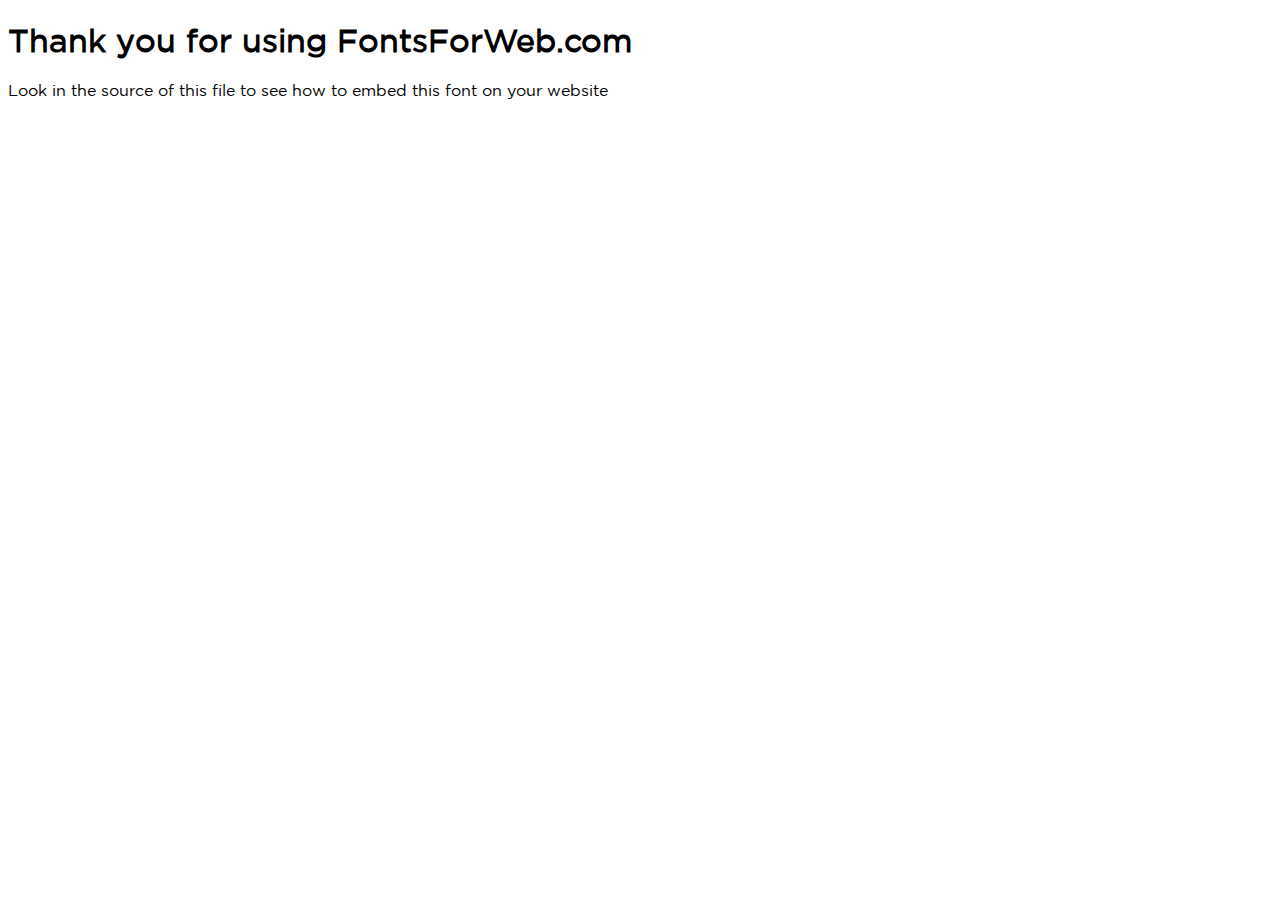
<file: trendzmania/demo_html/fonts/index.html>
<!DOCTYPE html>
<html class="no-js">
    <head>
        <meta charset="utf-8">
        <meta http-equiv="X-UA-Compatible" content="IE=edge">
        <title> web font from FontsForWeb.com</title>
        <meta name="description" content="">
        <meta name="viewport" content="width=device-width, initial-scale=1">
        <link rel="stylesheet" href="font.css">
        <style type="text/css">
		/* when @font-face is defined(it is in font.css) you can add the font to any rule by using font-family */
		h1 {
			font-family: 'GothamBook';
		}
		</style>
    </head>
    <body>
    	<h1>Thank you for using FontsForWeb.com</h1>
        <p class="fontsforweb_fontid_10146">Look in the source of this file to see how to embed this font on your website</p>
    </body>
</html>
</file>
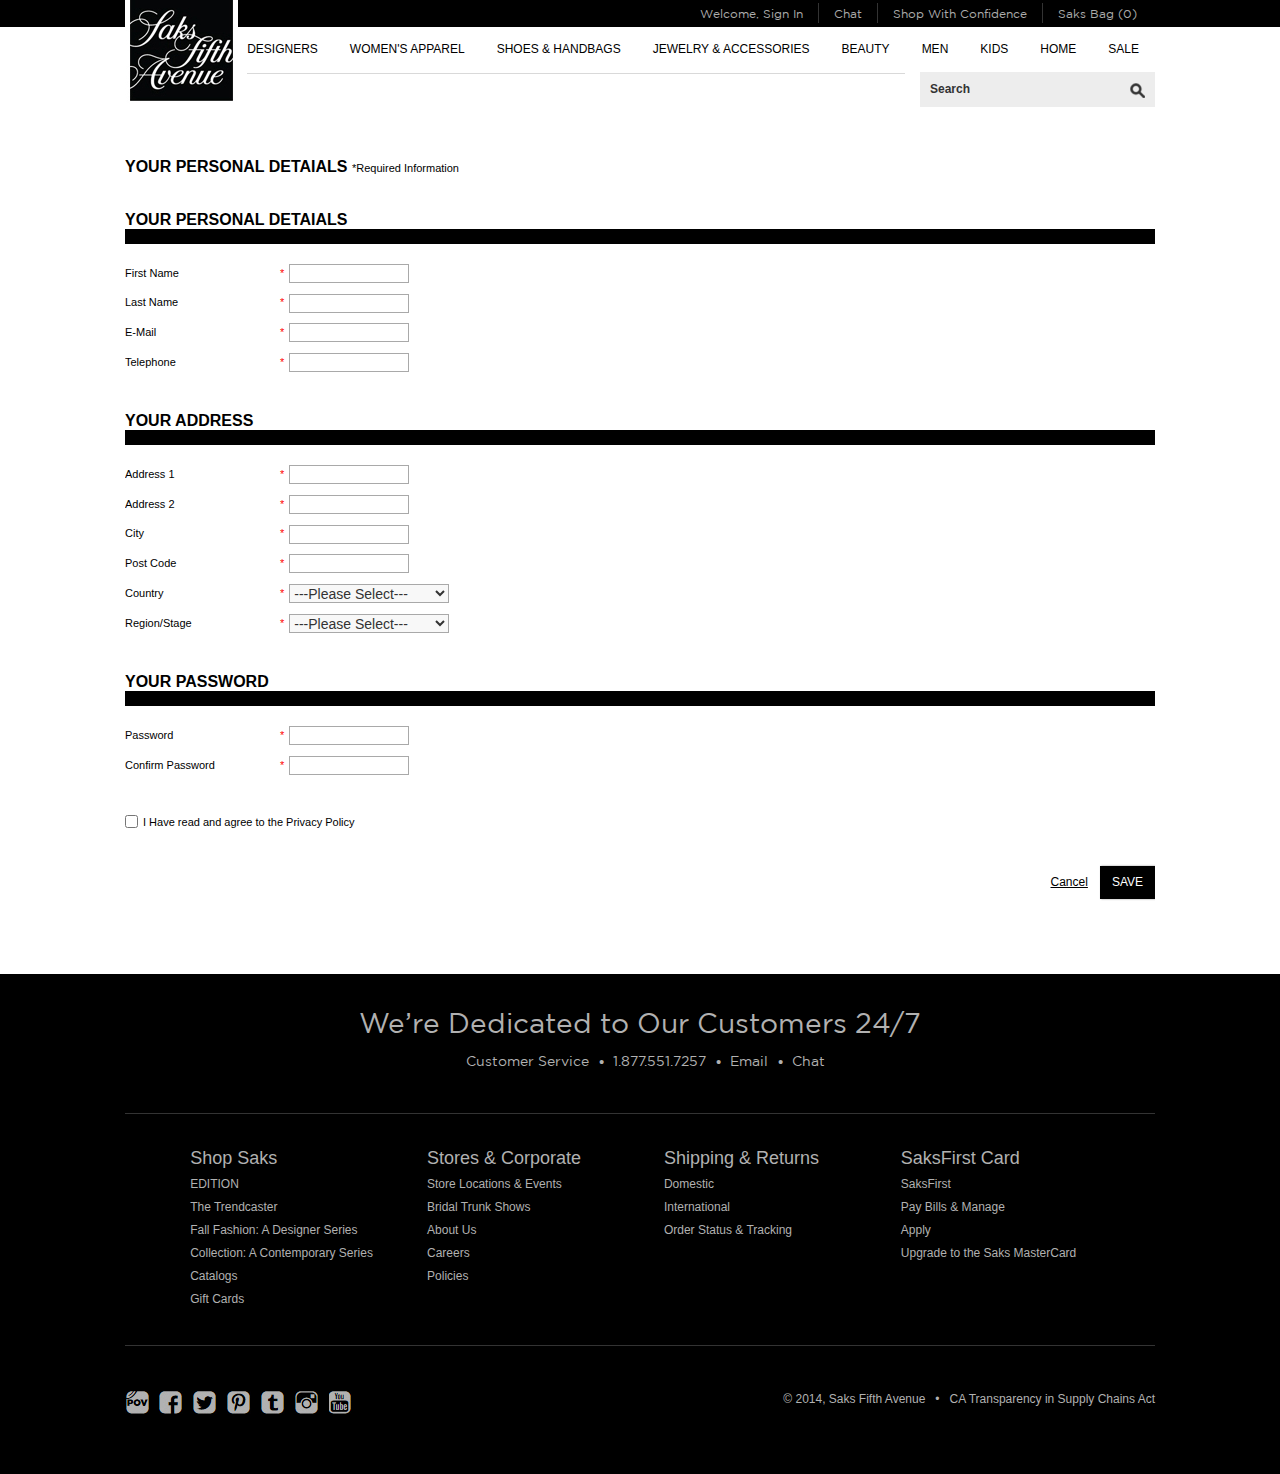
<file: trendzmania/demo_html/make-an-account.html>
<!DOCTYPE html>
<html lang="en">
  <head>
    <meta charset="utf-8">
    <meta name="viewport" content="width=device-width, initial-scale=1">
    <meta name="description" content="">
    <meta name="author" content="">
 
    <title>Saksfifthavenue :: Make An Account</title>

    <!-- Bootstrap core CSS -->
    <link href="css/bootstrap.css" rel="stylesheet">

    <!-- Custom styles for this template -->
    <link href="css/layout.css" rel="stylesheet">
    <link href="css/responsive.css" rel="stylesheet">
    <link href="fonts/font.css" rel="stylesheet">
 
    <!-- Just for debugging purposes. Don't actually copy these 2 lines! -->
    <!--[if lt IE 9]><script src="js/ie8-responsive-file-warning.js"></script><![endif]-->
    <script src="js/ie-emulation-modes-warning.js"></script>

    <!-- IE10 viewport hack for Surface/desktop Windows 8 bug -->
    <script src="js/ie10-viewport-bug-workaround.js"></script>

    <!-- HTML5 shim and Respond.js IE8 support of HTML5 elements and media queries -->
    <!--[if lt IE 9]>
      <script src="https://oss.maxcdn.com/html5shiv/3.7.2/html5shiv.min.js"></script>
      <script src="https://oss.maxcdn.com/respond/1.4.2/respond.min.js"></script>
    <![endif]-->
    
    <link type="text/css" rel="stylesheet" href="css/global2.css" media="all">
    <script type="text/javascript" src="js/global2.js"></script>
    <script type="text/javascript" src="js/config.js"></script>
    
	<script type="text/javascript">
    var onOffSwitch = true;
    var intlNav = false;
    var countryCode = "US";
    var flagImage = "";
    var daCookie = document.cookie;
    
    if (daCookie.indexOf("E4X_COUNTRY=") != -1) {
    countryCode = daCookie.substr((daCookie.indexOf("E4X_COUNTRY=") + 12));
    countryCode = countryCode.substring(0, 2);
    if (daCookie.indexOf("E4X_COUNTRY=US") < 0) {
    intlNav = true;
    }
    }
    
    if (countryCode != "") {
    flagImage = "/static/images/flags/" + countryCode + ".gif";
    }
    </script>
 
  </head>

  <body>
 <!-- Start Header -->
   <header id="header">
  		<div class="container">
          <!-- Start Top Link  -->
            <div class="toplink">
        	<div class="logo">
            	<a href="#"><img src="images/logo.jpg" alt="Logo"></a>
            </div>
            
            <div class="top-toolbar top-toolbar-mobile">
            	<ul>
                	<li><span>Welcome, Sign In</span></li>
                 </ul>
             </div>
            
            <div id="toolbar" class="top-toolbar top-toolbar-desktop">
            	<ul>
                	<li><span>Welcome, Sign In</span></li>
                    <li><a href="#">Chat</a></li>
                    <li><a href="#">Shop With Confidence</a></li>
                    <li><a href="#"class=" dropdown-toggle" type="button" id="dropdownMenu1" data-toggle="dropdown">Saks Bag (0)</a>
                      
                      
                      <ul class="dropdown-menu" role="menu" aria-labelledby="dropdownMenu1">
                        <li role="presentation"><div id="SaksBagOverlay">
                    <div class="inner">
                     <div class="title-body">
                    	<h2>1 ITEMS IN YOUR BAG</h2>
                       <span>Close <img style="cursor:pointer; cursor:hand;" onclick="SaksBagClose(&#39;SaksBagOverlay&#39;);" src="images/ff-overlay-close.png" width="10" height="12" border="0" alt="Close"></span>
                       </div>
                     <div class="bag-contnet">
                       	
                        <div class="link-con"><a href="#" class="viewmybag">View My Bag</a>
                        <a href="#" class="checkout">Check Out</a>
                        </div>
                        
                        <div class="bag-tabe-con">
                        
                        	<table>
                            	<tr>
                                	<td><img src="images/0479552339973_247x329.jpg" alt=""></td>
                                    <td>
                                    	<p>Not Rational<br>
                                        Kelly Snake-Embossed<br>
                                        Leather Baby Bag</p>
                                        
                                        <p>Size:<br>
                                        COLOR:SNAKE<br>
                                        $880.00</p>
                                    </td>
                                    <td>
                                    	<p>In Stock</p>
                                    </td>
                                </tr>
                           
                            </table>
                        </div>
                        
                        
                        
                       </div>
                       
                       <div class="title-body">
                    	<h2>1 ITEMS IN YOUR BAG</h2>
                       <span>Estimated Total: $880.00</span>
                       </div>
                       <div class="link-con link-con-last"><a href="#" class="viewmybag">View My Bag</a>
                        <a href="#" class="checkout">Check Out</a>
                        
                        


                        </div>
                        
                    </div>
                </div></li>
                      </ul>
                    </li>
                     
                </ul>
              

                
            </div>
            </div>
          <!-- End Top Link -->
           
           
            <!-- Start  PROMOTIONS FOR Tablet View  --> 
            <div class="search-marketing search-marketing-tablet">
               <div class="tag">
                 <!-- PROMOTIONS -->	
                <ul style="position: relative; overflow: hidden;" id="js-promotion-banners-one" class="promotion-banners">
                <li class="cycle-slide cycle-sentinel" style="position: static; top: 0px; left: 0px; z-index: 100; opacity: 1; visibility: hidden; display: block;" data-recipe="" data-test="" data-disclaimer="FreeShippingDetailsPopUp1" data-countries="US">
                  <p style="visibility: hidden;">
                <strong style="visibility: hidden;">FREE SHIPPING </strong>every day, every order<br style="visibility: hidden;">
                Use Code <strong style="visibility: hidden;">FREESHIP</strong> <u style="visibility: hidden;">Details</u></p>
                </li>             
                <li class="cycle-slide" style="position: absolute; top: 46px; left: 0px; z-index: 99; opacity: 1; display: none;" data-recipe="" data-test="" data-disclaimer="FreeShippingDetailsPopUp1" data-countries="US">
                  <p>
                <strong>FREE SHIPPING </strong>every day, every order<br>
                Use Code <strong>FREESHIP</strong> <u>Details</u></p>
                </li>
                <li class="cycle-slide cycle-slide-active" style="position: absolute; top: 0px; left: 0px; z-index: 98; display: block; opacity: 1;" data-recipe="" data-test="" data-disclaimer="" data-countries="US">
                <p>
                <strong>EMAIL-ONLY SALES </strong> Register now to stay in the loop.   <a href="http://www.saksfifthavenue.com/html/email_popup/email_collect_popup_main.jsp" onclick='s_objectID="http://www.saksfifthavenue.com/html/email_popup/email_collect_popup_main.jsp_1";return this.s_oc?this.s_oc(e):true'>Sign Up</a></p>
                
                </li>
                <li class="cycle-slide" style="position: absolute; top: 46px; left: 0px; z-index: 97; display: none; opacity: 1;" data-recipe="" data-test="" data-disclaimer="EGC2000PopUpDetails" data-countries="US">
                  <p>
                <strong>WIN A $2,000 SAKS GIFT CARD</strong> Sign up for Saks Text Alerts <strong>TEXT SAKSGC</strong> to <strong>75283</strong> <u>Details</u></p>
                </li>
                </ul>
                <!-- END PROMOTIONS -->
                
                <div id="saksBody1">
                <div class="promotion-detail-container" id="js-promotion-detail-container-one">
                <!-- START FREE SHIPPING POPUP -->
                
                
                <article id="FreeShippingDetailsPopUp1" class="promotion-details is-hidden is-promotion-details-normal">
                <a class="promotion-details-close-button" href="#">
                  <span class="font-icon font-icon-close"></span>
                </a>
                
                
                <div class="promotion-details-heading">
                  <h1 style="text-align: center;" class="promotion-details-title">FREE SHIPPING* every day, every order</h1>
                  <p style="text-align: center;" class="promotion-details-cutoff">Use Code <strong>FREESHIP</strong></p>
                </div>
                
                <div class="promotion-details-disclaimer">
                  <p>
                      *Free Shipping offer valid with any purchase. Limit of five promo 
                codes per order. Offer valid at saks.com only. To redeem, select 
                standard shipping and enter promotional code: FREESHIP. Valid on 
                shipments to US addresses only. Not valid on international shipments. 
                Offer may be used when shipping to multiple addresses. Offer not valid 
                on Rush, Next Business Day, or Saturday delivery orders. Not valid in 
                Saks Fifth Avenue stores, Saks Fifth Avenue OFF 5TH stores, and 
                saksoff5th.com. Not valid on standalone physical or promotional Gift 
                Card shipments. For Drop Ship items, offer only applies to items 
                eligible for standard shipping. No adjustments to prior purchases. This 
                offer is non-transferable. Saks' return policy still applies to items 
                returned under this offer.</p>
                  <p>
                      <a style="text-decoration: underline;" href="#" >Click here</a>&nbsp;for additional shipping &amp; tax information.</p>
                </div>
                </article>
                 
                <article id="EGC2000PopUpDetails1" class="promotion-details is-hidden is-promotion-details-normal">
                <a class="promotion-details-close-button" href="#" >
                  <span class="font-icon font-icon-close"></span>
                </a>
                
                <div class="promotion-details-heading">
                <p style="text-align: center;" class="promotion-details-cutoff">You Could </p>
                  <h1 style="text-align: center;" class="promotion-details-title">WIN A $2,000 SAKS GIFT CARD* </h1>
                
                
                  <p style="text-align: center;" class="promotion-details-cutoff">WHEN YOU TEXT <strong>SAKSGC</strong> TO <strong>75283</strong> &amp; SIGN UP FOR SAKS TEXT ALERTS!<br><br>
                Get trends, sales, store events &amp; more delivered to your phone.<br>
                </p>
                </div>
                
                
                <div class="promotion-details-disclaimer">
                  <p>
                      *By texting SAKSGC to 75283, you are entering the Saks Text Alerts 
                Gift Card Sweepstakes and agree to receive up to 3 autodialed marketing 
                text messages per week delivered to the phone number provided at opt-in.
                Text HELP for info. Text STOP to cancel. Consent not required to 
                purchase goods or services. Message and data rates may apply. Visit 
                saksfifthavenue.com/policies for privacy policy and more information. </p>
                
                <p><strong>No purchase/text necessary to enter or win.</strong> Open to legal residents of the 50 U.S. (+DC) age 18 or older at time of entry. Void where prohibited. See Official Rules <a href="#" style="color:#000">here</a> for details including alternate entry method. Ends: 11:59:59 PM ET on 10/26/14. </p>
                </div>
                </article>
                
               
                
                </div>
                
                 
                 
                </div>
                </div>
               <div id="site-search">
            
                            <form name="endeca_search_form_one" method="get" action="#">
                            <input type="hidden" value="endeca_search_form_one" name="bmForm">
                            <input type="hidden" value="kxIXlT6" name="bmFormID">
                            <input type="hidden" value="kxIXlT7" name="bmUID">
                            <input type="hidden" value="true" name="bmIsForm">
                            <input type="hidden" value="/search/EndecaSearch.jsp" name="bmPrevTemplate">
                            <div class="search-box">
                               <input type="hidden" value="SearchString" name="bmText"> <span role="status" aria-live="polite" class="ui-helper-hidden-accessible"></span><input type="text" value="Search" data-lookahead="true" autocomplete="off" placeholder="search" name="SearchString" class="ui-autocomplete-input">
                                    <button name="submit-search" type="submit">search</button>
                                </div>
            
                                
             
             
                                <div class="search-drop" style="display: none;">
                                    
                                    
                                    <input type="hidden" value="N_Dim" name="bmSingle">  
                                     
                                    
                                    
                                    <label id="b" class="selectboxit  btn" name="N_Dim" tabindex="0"></label>
                                    
                                    
                                   
                                    
                                     
                                </div>
            
                           
                                
                            </form>
                        </div>
            </div>
             <!-- End  PROMOTIONS FOR Tablet View  --> 
            
             <!-- Start  Main Menu FOR Desktop View  --> 
            <div class="menu-con">
             <ul class="menu no-gs">
                         <li id="ShopByDesignerNavMenu" class="menu-item span-3 first-child">
                        
                                    <a href="#">Designers</a>
                                <ul class="sub-menu">
                        
                                             
                        
                                            
                                            
                        
                                            
                                            <li class="sub-menu-column first-child">
                        
                                                 <b>DESIGNERS BY CATEGORY</b>
                                                    <ul>
                                                     <li><a href="#">Women's Apparel</a> </li>
                                                     <li><a href="#">Shoes &amp; Handbags</a> </li>
                                                     <li><a href="#">Jewelry &amp; Accessories</a> </li>
                                                     <li><a href="#">Beauty &amp; Fragrance</a> </li>
                                                     <li><a href="#">The Men's Store</a> </li>
                                                     <li><a href="#">Just Kids</a> </li>
                                                     <li><a href="#">Home &amp; Gourmet</a> </li>
                                                     <li><a href="#">Saks Sale</a> </li>
                                                     </ul>
                                                 </li>
                                                                    
                                                 <li class="sub-menu-column last-child">
                                                                
                                                                
                                                            
                                                        
                                                    
                        
                                                    <b>FEATURED DESIGNERS</b>
                                                    <ul>
                                                        
                                                            
                                                            
                                                            <li><a href="#">3.1 Phillip Lim</a> </li>
                                                             <li><a href="#">Akris/Akris Punto</a> </li>
                                                             <li><a href="#">Alexander McQueen</a> </li>
                                                             <li><a href="#">Alexander Wang/T by Alexander Wang</a> </li>
                                                             <li><a href="#">Alice + Olivia</a> </li>
                                                             <li><a href="#">Bottega Veneta</a> </li>
                                                         <li><a href="#">Burberry</a> </li>
                                                         <li><a href="#">Chloe</a> </li>
                                                         <li><a href="#">Christian Louboutin</a> </li>
                                                         <li><a href="#">Diane von Furstenberg</a> </li>
                                                         <li><a href="#">Dolce &amp; Gabbana</a> </li>
                                                         <li><a href="#">Donna Karan</a> </li>
                                                         <li><a href="#">Fendi</a> </li>
                                                         <li><a href="#">Giorgio Armani</a> </li>
                                                         <li><a href="#">Givenchy</a> </li>
                                                         <li><a href="#">Gucci</a> </li>
                                                         <li><a href="#">Jimmy Choo</a> </li>
                                                         <li><a href="#">Manolo Blahnik</a> </li>
                                                            
                                                     </ul>
                                                 <ul>
                                                            
                                                            <li><a href="#">Marc Jacobs/Marc by Marc Jacobs</a> </li>
                                                             
                                                            <li><a href="#">Marni</a> </li>
                                                             
                                                            <li><a href="#">Michael Kors</a> </li>
                                                             <li><a href="#">MILLY</a> </li>
                                                             <li><a href="#">Nanette Lepore</a> </li>
                                                             <li><a href="#">Prada</a> </li>
                                                             <li><a href="#">Proenza Schouler</a> </li>
                                                             <li><a href="#">Rag &amp; Bone</a> </li>
                                                             <li><a href="#">Ralph Lauren</a> </li>
                                                             <li><a href="#">Saint Laurent</a> </li>
                                                             <li><a href="#">Salvatore Ferragamo</a> </li>
                                                             <li><a href="#">Stella McCartney</a> </li>
                                                             <li><a href="#">St. John</a> </li>
                                                             <li><a href="#">Theory</a> </li>
                                                             <li><a href="#">The Row</a> </li>
                                                             <li><a href="#">Tory Burch</a> </li>
                                                            
                                                             <li><a href="#">Valentino</a> </li>
                                                             <li><a href="#">Vince</a> </li>
                                                     </ul>
                                                
                                            </li>
                                        </ul>
                                    
                                </li> 
                         <li id="WomensApparelNavMenu" class="menu-item span-2">
                        
                                    <a href="#">Women's Apparel</a>
                        
                                    
                                    
                        
                                        <ul class="sub-menu">
                        
                                             
                        
                                           <li class="sub-menu-column first-child">
                        
                                             <b>WOMEN'S APPAREL</b>
                                                    <ul>
                                                        
                                                            
                                                            
                                                            <li><a href="#">New Arrivals</a> </li>
                                                         <li><a href="#">Best Sellers</a> </li>
                                                         <li><a href="#">Dresses</a> </li>
                                                     <li><a href="#">Tops</a> </li>
                                                            
                                                            
                                                     <li><a href="#">Sweaters</a> </li>
                                                            
                                                     <li><a href="#">Jackets &amp; Vests</a> </li>
                                                            
                                                     <li><a href="#">Outerwear</a> </li>
                                                            
                                                     <li><a href="#">Denim</a> </li>
                                                     <li><a href="#">Pants, Jumpsuits &amp; Shorts</a> </li>
                                                     <li><a href="#">Leggings</a> </li>
                                                     <li><a href="#">Skirts</a> </li>
                                                     <li><a href="#">Suits</a> </li>
                                                     <li><a href="#">Leather</a> </li>
                                                            
                                                     <li><a href="#">Activewear</a> </li>
                                                     <li><a href="#">Swimwear</a> </li>
                                                     <li><a href="#">Lingerie</a> </li>
                                                            
                                                      <li><a href="#">Sleepwear &amp; Loungewear</a> </li>
                                                            
                                                     <li><a href="#">Sizes 14-24</a> </li>
                                                            
                                                     <li><a href="#">Maternity</a> </li>
                                                            
                                                     </ul>
                                                
                                             </li>
                                                                    
                                           <li class="sub-menu-column">
                                                                
                                                            
                                                        
                                                    
                        
                                                    <b>LIFESTYLE BOUTIQUES</b>
                                                    <ul>
                                                         <li><a href="#">Premier Designers</a> </li>
                                                        <li><a href="#">Contemporary</a> </li>
                                                            
                                                         <li><a href="#">Modern</a> </li>
                                                     </ul>
                                                
                                                 
                                                    <b>SALE: Women's Apparel</b>
                                                    <ul>
                                                         <li><a href="#">Shop All</a> </li>
                                                     </ul>
                                                
                                                    <b>SHOP BY DESIGNER</b>
                                                    <ul>
                                                         <li><a href="#">Women's Apparel Designers</a> </li>
                                                     </ul>
                                               </li>
                                               <li class="sub-menu-column"> 
                                                    <b>TRENDS &amp; EVENTS</b>
                                                    <ul>
                                                        
                                                    <li><a href="#">EDITION</a> </li>
                                                   <li><a href="#">Collection: A Contemporary Series</a> </li>
                                                   <li><a href="#">The Next Act: A Designer Event</a> </li>
                                                   <li><a href="#">The Trendcaster: Vol. 9 September</a> </li>
                                                   <li><a href="#">The Trendcaster: Vol. 8 August</a> </li>
                                                   <li><a href="#">The Trendcaster: Vol. 7 July</a> </li>
                                                   <li><a href="#">Fall Fashion Vol. 2: ART INTEREST</a> </li>
                                                   <li><a href="#">Fall Fashion Vol. 1: TEXTURE</a> </li>
                                                   <li><a href="#">Denim Event</a> </li>
                                                   <li><a href="#">OPEN CALL: Contemporary Event</a> </li>
                                                   <li><a href="#">Luxury Event</a> </li>
                                                   <li><a href="#">Gucci Fall Event</a> </li>
                                                   <li><a href="#">Bridal Trunk Shows &amp; Events</a> </li>
                                                            
                                                 </ul>
                                                
                                            </li>
                                        </ul>
                                    
                                </li> 
                         <li id="ShoesAccessoriesNavMenu" class="menu-item span-4">
                        
                                    <a href="#">Shoes &amp; Handbags</a>
                        
                                     <ul class="sub-menu">
                        
                                             
                        
                                            
                                            
                        
                                            
                                                 <li class="sub-menu-column first-child">
                        
                                                 
                        
                                                    <b>SHOES</b>
                                                    <ul>
                                                            <li><a href="#">New Arrivals</a> </li>
                                                             <li><a href="#">Ballet Flats</a> </li>
                                                             <li><a href="#">Boots</a> </li>
                                                             <li><a href="#">Evening</a> </li>
                                                             <li><a href="#">Exotics</a> </li>
                                                             <li><a href="#">Lace-Ups, Loafers &amp; Moccasins</a> </li>
                                                             <li><a href="#">Pumps &amp; Slingbacks</a> </li>
                                                             <li><a href="#">Sandals</a> </li>
                                                             <li><a href="#">Slippers</a> </li>
                                                             <li><a href="#">Sneakers</a> </li>
                                                             <li><a href="#">Wedding</a> </li>
                                                             <li><a href="#">Wedges &amp; Espadrilles</a> </li>
                                                     </ul>
                                                 </li>
                                                                    
                                                <li class="sub-menu-column">
                                                                
                                                            
                                                        
                                                    
                        
                                                    <b>HANDBAGS</b>
                                                    <ul>
                                                        
                                                            
                                                            
                                                            <li><a href="#">New Arrivals</a> </li>
                                                             <li><a href="#">Baby Bags</a> </li>
                                                             <li><a href="#">Backpacks</a> </li>
                                                             <li><a href="#">Beach Bags</a> </li>
                                                             <li><a href="#">Bucket Bags</a> </li>
                                                             <li><a href="#">Clutches</a> </li>
                                                             <li><a href="#">Crossbody Bags</a> </li>
                                                             <li><a href="#">Exotics</a> </li>
                                                             <li><a href="#">Hobos</a> </li>
                                                             <li><a href="#">Mini Bags</a> </li>
                                                             <li><a href="#">Shoulder Bags</a> </li>
                                                             <li><a href="#">Top Handles &amp; Satchels</a> </li>
                                                         <li><a href="#">Totes</a> </li>
                                                     </ul>
                                                
                                                     <b>WALLETS &amp; CASES</b>
                                                    <ul>
                                                       <li><a href="#">New Arrivals</a> </li>
                                                       <li><a href="#">Card Cases &amp; Coin Purses</a> </li>
                                                       <li><a href="#">Cosmetic Bags</a> </li>
                                                       <li><a href="#">Mobile &amp; Tech Cases</a> </li>
                                                       <li><a href="#">Wallets</a> </li>
                                                            
                                                 </ul>
                                                </li>
                                                <li class="sub-menu-column">
                                                                
                                                    <b>NEW &amp; POPULAR</b>
                                                    <ul>
                                                        
                                                            
                                                    <li><a href="#">New Arrivals</a></li>
                        
                                                    <li><a href="#">Best Sellers</a></li>
                        
                                                    <li><a href="#">Christian Louboutin Beauté</a></li>
                                                            
                                                    <li><a href="#">Animal Prints</a></li>
                                                            
                                                    <li><a href="#">Novelty Boots</a></li>
                                                            
                                                    <li><a href="#">Texture</a></li>
                                                            
                                                    </ul>
                                                 <b>SALE: Shoes &amp; Handbags</b>
                                                    <ul>
                                                        <li><a href="#">Shop All</a></li>
                                                    </ul>
                                                
                                                 <b>SHOP BY DESIGNER</b>
                                                    <ul>
                                                        <li><a href="#">Shoes &amp; Handbags Designers</a></li>
                                                    </ul>
                                                 </li>
                                                <li class="sub-menu-column last-child">
                                                
                        
                                                    <b>TRENDS &amp; EVENTS</b>
                                                    <ul>
                                                            <li><a href="#">EDITION</a></li>
                                                            <li><a href="#">The Next Act: A Designer Event</a></li>
                                                            <li><a href="#">The Trendcaster: Vol. 9 September</a></li>
                                                            <li><a href="#">The Trendcaster: Vol. 8 August</a></li>
                                                            <li><a href="#">The Trendcaster: Vol. 7 July</a></li>
                                                            <li><a href="#">Shoe Event Vol. 2: ARCHITECTURAL</a></li>
                                                            <li><a href="#">Shoe Event Vol. 1: GRAPHICS &amp; DETAILS</a></li>
                                                            
                                                             <li><a href="#">Fall Fashion Vol. 2: ART INTEREST</a></li>
                                                             <li><a href="#">Fall Fashion Vol. 1: TEXTURE</a> </li>
                                                             <li><a href="#">Handbag Event by Phil Oh</a> </li>
                                                             <li><a href="#">Prada Fall Event</a> </li>
                                                             <li><a href="#">Jimmy Choo Lookbook</a> </li>
                                                             <li><a href="#">Manolo Blahnik Lookbook</a> </li>
                                                             <li><a href="#">Gucci Fall Event</a> </li>
                                                             <li><a href="#">Prada Spring Shoe Event</a> </li>
                                                     </ul>
                                                
                                            </li>
                                        </ul>
                                    
                                </li> 
                         <li id="JewelryAccessoriesNavMenu" class="menu-item span-3">
                        
                                    <a href="#">Jewelry &amp; Accessories</a>
                        
                                    
                                    
                        
                                        <ul class="sub-menu">
                        
                                             
                        
                                            
                                            
                        
                                            
                                            <li class="sub-menu-column first-child">
                                                    <b>JEWELRY</b>
                                                    <ul>
                                                        <li><a href="#">Earrings</a> </li>
                                                      <li><a href="#">Necklaces</a> </li>
                                                      <li><a href="#">Bracelets</a> </li>
                                                      <li><a href="#">Rings</a> </li>
                                                      
                                                      <li><a href="#">Brooches</a></li>
                                                      <li><a href="#">Headpieces &amp; Body Chains</a></li>
                                                      
                                                      <li><a href="#">Jewelry Cases</a></li>
                                                            
                                                    </ul>
                                                
                                                 <b>WATCHES</b>
                                                    <ul>
                                                      <li><a href="#">For Her</a></li>
                                                        <li><a href="#">For Him</a></li>
                                                    </ul>
                                                <b>SUNGLASSES &amp; OPTICALS</b>
                                                    <ul>
                                                        
                                                    <li><a href="#">Shop All</a></li>
                                                            
                                                    </ul>
                                                
                                                 </li>
                                                                    
                                                  <li class="sub-menu-column">
                                                                
                                                    <b>ACCESSORIES</b>
                                                    <ul>
                                                        
                                                            
                                                            
                                                            <li><a href="#">Scarves</a></li>
                                                            <li><a href="#">Hats &amp; Gloves</a></li>
                                                            <li><a href="#">Cold-Weather Accessories</a></li>
                                                            <li><a href="#">Fur &amp; Faux Fur</a></li>
                                                            <li><a href="#">Wraps, Capes &amp; Vests</a></li>
                                                            <li><a href="#">Belts</a></li>
                                                            
                                                            <li><a href="#">Hair &amp; Cosmetic Accessories</a></li>
                                                            <li><a href="#">Umbrellas &amp; Key Chains</a></li>
                                                            <li><a href="#">Wallets &amp; Cases</a></li>
                                                            <li><a href="#">Tech Accessories</a></li>
                                                            
                                                            <li><a href="#">Tights &amp; Hosiery</a> </li>
                                                            
                                                            
                                                            
                        
                                                            
                        
                                                        
                                                    </ul>
                                                
                                                 <b>NEW &amp; POPULAR</b>
                                                    <ul>
                                                            <li><a href="#">New Arrivals</a></li>
                                                            <li><a href="#">Best Sellers</a> </li>
                                                            <li><a href="#">Buyer's Picks</a> </li>
                                                            <li><a href="#">Big &amp; Bold</a></li>
                                                            <li><a href="#">Conversation Starters</a></li>
                                                            
                                                    </ul>
                                                    <b>SALE: Jewelry &amp; Accessories</b>
                                                    <ul>
                                                        <li><a href="#">Shop All</a></li>
                                                    </ul>
                                                    <b>SHOP BY DESIGNER</b>
                                                    <ul>
                                                        <li><a href="#">Jewelry &amp; Accessories Designers</a></li>
                                                    </ul>
                                             </li>
                                                                    
                                                   <li class="sub-menu-column last-child">
                                                                
                                                    <b>TRENDS &amp; EVENTS</b>
                                                    <ul>
                                                        
                                                     
                                                            
                                                            <li><a href="#">EDITION</a></li>
                                                            <li><a href="#">The Trendcaster: Vol. 9 September</a></li>
                                                            <li><a href="#">The Trendcaster: Vol. 8 August</a></li>
                                                            <li><a href="#">The Trendcaster: Vol. 7 July</a></li>
                                                            <li><a href="#">Fall Fashion Vol. 2: ART INTEREST</a></li>
                                                            <li><a href="#">Fall Fashion Vol. 1: TEXTURE</a> </li>
                                                            <li><a href="#">Gucci Fall Event</a></li>
                                                            <li><a href="#">Jewelry Event</a> </li>
                                                            
                                                     
                                                            
                        
                                                        
                                                    </ul>
                                                
                                            </li>
                                        </ul>
                                    
                                </li> 
                         <li id="SaksBeautyPlaceNavMenu" class="menu-item span-2">
                        
                                 <a href="#">Beauty</a>
                                 <ul class="sub-menu">
                        
                                             
                                            
                                            <li class="sub-menu-column first-child">
                        
                                            <b>SPECIAL OFFERS</b>
                                                    <ul>
                                                     <li><a href="#">Shop All</a> </li>
                                                 </ul>
                                                <b>FOR HER</b>
                                                    <ul>
                                                        
                                                 <li><a href="#">Makeup</a></li>
                                                 <li><a href="#">Skin Care</a> </li>
                                                 <li><a href="#">Fragrance</a> </li>
                                                 <li><a href="#">Gifts &amp; Gift Sets</a> </li>
                                                 <li><a href="#">Hair Care</a> </li>
                                                 <li><a href="#">Bath &amp; Body</a> </li>
                                                 <li><a href="#">Tools &amp; Accessories</a> </li>
                                                 <li><a href="#">Sun Care &amp; Bronzers</a> </li>
                                                </ul>
                                            <b>FOR HIM</b>
                                                <ul>
                                                 <li><a href="#">Fragrance</a> </li>
                                                 <li><a href="#">Gifts &amp; Gift Sets</a> </li>
                                                 <li><a href="#">Skin Care</a> </li>
                                                 <li><a href="#">Bath &amp; Body</a> </li>
                                                 <li><a href="#">Smile Care</a> </li>
                                                 <li><a href="#">Hair Care</a> </li>
                                                 <li><a href="#">Shaving</a> </li>
                                                 <li><a href="#">Sun Care</a> </li>
                                                 <li><a href="#">Toiletry Kits &amp; Cases</a> </li>
                                                </ul>
                                                
                                             </li>
                                            <li class="sub-menu-column">
                                            
                                              <b>CANDLES, SOAPS &amp; SCENTS</b>
                                                <ul>
                                                  <li><a href="#">Shop All</a> </li>
                                                </ul>
                                                 <b>NEW &amp; POPULAR</b>
                                                <ul>
                                                  <li><a href="#">New Arrivals</a> </li>
                                                  <li><a href="#">Best Sellers</a> </li>
                                                  <li><a href="#">Buyer's Picks</a> </li>
                                                 </ul>
                                                
                                                 <b>SALE: Beauty &amp; Fragrance</b>
                                                    <ul>
                                                     <li><a href="#">Shop All</a> </li>
                                                 </ul>
                                               <b>SHOP BY DESIGNER</b>
                                                <ul>
                                                 <li><a href="#">Beauty &amp; Fragrance Designers</a> </li>
                                                 </ul>
                                                <b>TRENDS &amp; EVENTS</b>
                                                    <ul>
                                                      <li><a href="#">EDITION</a></li>
                                                    </ul>
                                                
                                            </li>
                                        </ul>
                                    
                                </li> 
                         <li id="TheMensStoreNavMenu" class="menu-item span-4">
                        
                                    <a href="#">Men</a>
                        
                                    <ul class="sub-menu">
                        
                                             
                                            <li class="sub-menu-column first-child">
                        
                                            <b>APPAREL</b>
                                                    <ul>
                                                        <li><a href="#">Activewear</a></li>
                                                        <li><a href="#">Denim</a></li>
                                                        <li><a href="#">Dress Shirts &amp; Sportshirts</a></li>
                                                        <li><a href="#">Outerwear</a></li>
                                                        <li><a href="#">Pants &amp; Shorts</a></li>
                                                        <li><a href="#">Polos &amp; Tees</a></li>
                                                        <li><a href="#">Sportcoats, Suits &amp; Vests</a></li>
                                                        <li><a href="#">Sweaters &amp; Sweatshirts</a></li>
                                                        <li><a href="#">Swimwear</a></li>
                                                        <li><a href="#">Ties &amp; Formalwear</a></li>
                                                        <li><a href="#">Underwear, Socks &amp; Sleepwear</a></li>
                                                    </ul>
                                                 <b>SHOES</b>
                                                    <ul>
                                                      <li><a href="#">Boots</a> </li>
                                                      <li><a href="#">Drivers &amp; Moccasins</a> </li>
                                                      <li><a href="#">Flip Flops &amp; Sandals</a> </li>
                                                      <li><a href="#">Lace-Ups</a> </li>
                                                      <li><a href="#">oafers</a> </li>
                                                      <li><a href="#">Slippers</a> </li>
                                                      <li><a href="#">Sneakers</a> </li>
                                                     </ul>
                                            </li>
                                                 
                                            <li class="sub-menu-column">
                                            
                                              <b>ACCESSORIES</b>
                                              <ul>
                                                      <li><a href="#">Bags, Briefcases &amp; Totes</a> </li>
                                                      <li><a href="#">Belts</a> </li>
                                                      <li><a href="#">Hats, Scarves &amp; Gloves</a> </li>
                                                      <li><a href="#">Luggage, Travel &amp; Umbrellas</a> </li>
                                                      <li><a href="#">Mobile &amp; Tech Cases</a> </li>
                                                      <li><a href="#">Sunglasses &amp; Opticals</a> </li>
                                                      <li><a href="#">Ties &amp; Pocket Squares</a> </li>
                                                      <li><a href="#">Wallets, Clips &amp; Key Rings</a> </li>
                                                      
                                              </ul>
                                            
                                              <b>CUFF LINKS, WATCHES &amp; JEWELRY</b>
                                              <ul>
                                                      <li><a href="#">Cuff Links &amp; Tie Bars</a> </li>
                                                      <li><a href="#">Jewelry</a> </li>
                                                      <li><a href="#">Watches</a> </li>
                                                      <li><a href="#">Lapel Pins</a></li>
                                              </ul>
                                              
                                                          
                                            </li>
                                            
                                            <li class="sub-menu-column">
                                            
                                              <b>GROOMING &amp; FRAGRANCE</b>
                                              <ul>
                                                   <li><a href="#">Cologne &amp; Aftershave</a> </li>
                                                   <li><a href="#">Gifts &amp; Gift Sets</a> </li>
                                                   <li><a href="#">Skin Care</a> </li>
                                                   <li><a href="#">Bath &amp; Body</a> </li>
                                                   <li><a href="#">Smile Care</a> </li>
                                                   <li><a href="#">Hair Care</a> </li>
                                                   <li><a href="#">Shaving</a> </li>
                                                  <li><a href="#">Toiletry Kits &amp; Cases</a> </li>
                                                  <li><a href="#">Sun Care</a> </li>
                                                      
                                               </ul>
                                              <b>SPORTS &amp; LEISURE</b>
                                              <ul>
                                                  
                                               <li><a href="#">Sports Memorabilia</a> </li>
                                               <li><a href="#">Bicycles</a> </li>
                                               <li><a href="#">Gadgets &amp; Electronics</a> </li>
                                               <li><a href="#">Leisure Accessories</a> </li>
                                               <li><a href="#">Games</a> </li>
                                               </ul>
                                            
                                               <b>NEW &amp; POPULAR</b>
                                              <ul>
                                                  
                                               <li><a href="#">New Arrivals</a> </li>
                                               <li><a href="#">Best Sellers</a> </li>
                                                      
                                               <li><a href="#">Athletic Inspired</a> </li>
                                               <li><a href="#">Downtown Cool</a> </li>
                                                      
                                               <li><a href="#">Fall Essentials</a> </li>
                                               </ul>
                                            </li>
                                                              
                                            <li class="sub-menu-column">
                                                          
                                                      
                                                  
                                              
                                            
                                              <b>SPECIAL OFFERS</b>
                                              <ul>
                                               <li><a href="#">Shop All</a></li>
                                               </ul>
                                            
                                            <b>SALE: The Men's Store</b>
                                              <ul>
                                                   <li><a href="#">Shop All</a></li>
                                               </ul>
                                             <b>SHOP BY DESIGNER</b>
                                              <ul>
                                               <li><a href="#">The Men's Store Designers</a></li>
                                             </ul>
                                             <b>TRENDS &amp; EVENTS</b>
                                              <ul>
                                               <li><a href="#">EDITION</a></li>
                                              </ul>
                                            
                                            </li>
                                        </ul>
                          
                                    
                                </li> 
                         <li id="JustKidsNavMenu" class="menu-item span-3">
                        
                                     <a href="#">Kids</a>
                        
                                    
                                    
                        
                                        <ul class="sub-menu">
                        
                                             
                                           <li class="sub-menu-column first-child">
                                                <b>BACK TO SCHOOL</b>
                                                    <ul>
                                                     <li><a href="#">Girls (2-14)</a> </li>
                                                     <li><a href="#">Boys (2-14)</a> </li>
                                                     <li><a href="#">Shoes</a> </li>
                                                     <li><a href="#">Accessories</a> </li>
                                                 </ul>
                                                 <b>BABY (0-24 MONTHS)</b>
                                                    <ul>
                                                     <li><a href="#">Newborn (0-9 Months)</a> </li>
                                                     <li><a href="#">Baby Girl (0-24 Months)</a> </li>
                                                     <li><a href="#">Baby Boy (0-24 Months)</a> </li>
                                                     <li><a href="#">Shoes &amp; Socks</a> </li>
                                                     <li><a href="#">Blankets, Bath &amp; Feeding</a> </li>
                                                     <li><a href="#">Gifts, Sets &amp; Keepsakes</a> </li>
                                                     <li><a href="#">Baby Bags</a> </li>
                                                     <li><a href="#">Strollers &amp; Accessories</a> </li>
                                                 </ul>
                                                 <b>GIRLS (SIZES 2-14)</b>
                                                    <ul>
                                                        <li><a href="#">Girls (2-6)</a> </li>
                                                        <li><a href="#">Girls (7-14)</a> </li>
                                                        <li><a href="#">Shoes &amp; Socks</a> </li>
                                                        <li><a href="#">Jewelry, Bags &amp; Accessories</a> </li>
                                                        <li><a href="#">Scarves, Hats &amp; Gloves</a> </li>
                                                    </ul>
                                           </li>
                                           <li class="sub-menu-column">
                                                                
                                                    <b>BOYS (SIZES 2-14)</b>
                                                    <ul>
                                                     <li><a href="#">Boys (2-6)</a> </li>
                                                     <li><a href="#">Boys (7-14)</a> </li>
                                                     <li><a href="#">Shoes &amp; Socks</a> </li>
                                                     <li><a href="#">Scarves, Hats &amp; Gloves</a> </li>
                                                 </ul>
                                                
                                                 <b>SHOES FOR ALL AGES</b>
                                                    <ul>
                                                         <li><a href="#">Baby (0-24 Months)</a> </li>
                                                         <li><a href="#">Girls (2-14)</a> </li>
                                                         <li><a href="#">Boys (2-14)</a> </li>
                                                     </ul>
                                                   <b>TOYS &amp; BOOKS</b>
                                                    <ul>
                                                     <li><a href="#">Shop All</a> </li>
                                                   </ul>
                                                
                                                     <b>FURNITURE</b>
                                                    <ul>
                                                     <li><a href="#">Shop All</a> </li>
                                                     </ul>
                                                     
                                                   <b>NEW &amp; POPULAR</b>
                                                    <ul>
                                                        <li><a href="#">New Arrivals</a> </li>
                                                        <li><a href="#">Best Sellers</a> </li>
                                                        <li><a href="#">Premier Designer Shop</a> </li>
                                                        <li><a href="#">Uniform Shop</a> </li>
                                                        <li><a href="#">Personalized Favorites</a> </li>
                                                            
                                                    </ul>
                                                 <b>SPECIAL OFFERS</b>
                                                    <ul>
                                                     <li><a href="#">Shop All</a></li>
                                                   </ul>
                                                
                                             </li>
                                           <li class="sub-menu-column">
                                                                
                                                            
                                                        
                                                    
                        
                                                    <b>SALE: Just Kids</b>
                                                    <ul>
                                                    <li><a href="#">Shop All</a></li>
                                                    </ul>
                                                
                                                    <b>SHOP BY DESIGNER</b>
                                                    <ul>
                                                        <li><a href="#">Just Kids Designers</a></li>
                                                     </ul>
                                                
                                                    <b>TRENDS &amp; EVENTS</b>
                                                    <ul>
                                                     <li><a href="#">Ralph Lauren Kids' Event</a></li>
                                                    </ul>
                                                
                                            </li>
                                        </ul>
                                    
                                </li> 
                           
                         <li id="HomeHiTechNavMenu" class="menu-item span-3">
                        
                          <a href="#" class="menu-item-link">Home</a>
                        
                              <ul class="sub-menu">
                                   
                                  <li class="sub-menu-column first-child">
                                         <b>HOME DECOR</b>
                                         
                                            <ul>
                                                <li><a href="#">Pillows & Throws</a></li>
                                                <li><a href="#">Home Fragrance & Candles</a></li>
                                                <li><a href="#">Frames</a></li>
                                                <li><a href="#">Vases & Bowls</a></li>
                                                <li><a href="#">Collectibles & Jewelry Boxes</a></li>
                                                <li><a href="#">Decorative Art</a></li>
                                                <li><a href="#">Books & Games</a></li>
                                                <li><a href="#">Office Decor</a></li>
                                                <li><a href="#">Furniture & Rugs</a></li>
                                                <li><a href="#">Outdoor Decor</a></li>
                                            </ul>
                                       
                        
                                          <b>BED &amp; BATH</b>
                                          <ul>
                                             <li><a href="#">Bedding Collections</a></li>
                                             <li><a href="#">Towels, Robes & Bath Accessories</a></li>
                                           </ul>
                                          
                                          <b>DINING &amp; ENTERTAINING</b>
                                           <ul>
                                            <li><a href="#">Dinnerware</a></li>
                                            <li><a href="#">Serveware</a></li>
                                            <li><a href="#">Drinkware</a></li>
                                            <li><a href="#">Table Linens & Accessories</a></li>
                                           </ul>
                                      
                                          
                                        </li>
                                  <li class="sub-menu-column">
                                                      
                                                  
                                              
                                          
                        
                                          <b>GOURMET FOODS</b>
                                          <ul>
                                            <li><a href="#">Gift Baskets &amp; Gift Sets</a></li>
                                            <li> <a href="#">Candies &amp; Chocolates</a></li>
                                            <li><div><a href="#">Appetizers</a> </div></li>
                                            <li><a href="#">Entrees &amp; Side Dishes</a></li>
                                            <li><a href="#">Desserts</a></li>
                                         </ul>
                                      
                         
                                          <b>KITCHEN</b>
                                          <ul>
                                            <li> <a href="#">Shop All</a></li>
                                          </ul>
                                      
                                          
                         
                                          <b>TECH &amp; ACCESSORIES</b>
                                          <ul>
                                           <li> <a href="#">Audio, Gadgets &amp; Accessories</a> </li>
                                           <li> <a href="#">Tech Cases &amp; Accessories</a></li>
                                          </ul>
                                      
                                          
                         
                                          <b>TRAVEL &amp; LUGGAGE</b>
                                          <ul>
                                            <li><a href="#">Shop All</a></li>
                                          </ul>
                                      
                                           
                        
                                          <b>PERSONALIZED ITEMS</b>
                                          <ul>
                                             <li> <a href="#">Shop All</a> </li>
                                           </ul>
                                      
                                          
                                           
                        
                                          <b>SPORTS &amp; LEISURE</b>
                                          <ul>
                                           <li><a href="#">Sports Memorabilia</a></li>
                                           <li><a href="#">Bicycles</a></li>
                                           <li><a href="#">Gadgets & Electronics</a></li>
                                           <li><a href="#">Leisure Accessories</a></li>
                                           <li><a href="#">Games</a></li>
                                          </ul>
                                                       
                                                      
                                   </li>                   
                                                      
                                  <li class="sub-menu-column">
                                                   
                                              
                                           <b>NEW &amp; POPULAR</b>
                                          
                        
                                          <ul>
                                            <li><a href="" >New Arrivals</a></li>
                                            <li><a href="" >Best Sellers</a></li>
                                            <li><a href="" >Buyer's Picks</a></li>
                                            <li><a href="" >Designer Home</a></li>
                                        </ul>
                                      
                         
                                          <b>SALE: Home &amp; Gourmet</b>
                                          <ul>
                                            <li><a href="" >Shop All</a></li>
                                          </ul>
                                                   
                          
                                          <b>SHOP BY DESIGNER</b>
                                          <ul>
                                           <li><a href="#">Home &amp; Gourmet Designers</a></li>
                                          </ul>
                                      
                                  </li>
                              </ul>
                          
                         </li> 
                         <li id="SaksSaleNavMenu" class="menu-item span-1 last-child">
                          <a href="#" class="menu-item-link">Sale</a>
                             <ul class="sub-menu">
                                   
                                  <li class="sub-menu-column first-child">
                                    <b>SHOP BY CATEGORY</b>
                                    <ul>
                                        <li><a href="#">Women's Apparel</a></li>
                                        <li><a href="#">Shoes &amp; Handbags</a></li>
                                        <li><a href="#">Jewelry &amp; Accessories</a></li>
                                        <li><a href="#">Beauty &amp; Fragrance</a></li>
                                        <li><a href="#">The Men's Store</a></li>
                                        <li><a href="#">Just Kids</a></li>
                                        <li><a href="#">Home &amp; Gourmet</a></li>
                                    </ul>
                                    
                                    <b>SHOP BY PRICE</b>
                                    <ul>
                                        <li><a href="#"> Under $50</a></li>
                                        <li><a href="#">$50 - $150</a></li>
                                        <li><a href="#">$150 - $300</a></li>
                                        <li><a href="#"> $300 - $500</a></li>
                                        <li><a href="#">$500 - $1000</a></li>
                                        <li><a href="#">$1000 - $2000</a></li>
                                        <li><a href="#">Over $2000</a></li>
                                    </ul>
                                    
                                    <b>SALE: Trending Now</b>
                                    <ul>
                                        <li><a href="#">New Arrivals</a></li>
                                    </ul>
                                    
                                    <b>SHOP Saks OFF 5TH</b>
                                    <ul>
                                        <li> <a target="_blank" href="#">saksoff5th.com</a> </li>
                                    </ul>
                                                    
                                </li>
                             </ul>
                         </li>
                            
                        </ul>
           </div>
           <!-- End  Main Menu FOR Desktop View  --> 
            <div class="clearfix"></div>
            
            <!-- Start PROMOTIONS and SEARCH   FOR Desktop View  --> 
            <div class="search-marketing search-marketing-desktop">
               <div class="tag">
                 <!-- PROMOTIONS -->	
                <ul style="position: relative; overflow: hidden;" id="js-promotion-banners-two" class="promotion-banners">
                <li class="cycle-slide cycle-sentinel" style="position: static; top: 0px; left: 0px; z-index: 100; opacity: 1; visibility: hidden; display: block;" data-recipe="" data-test="" data-disclaimer="" data-countries="US">
                  <p style="visibility: hidden;">
                <strong style="visibility: hidden;">FREE SHIPPING </strong>every day, every order<br style="visibility: hidden;">
                Use Code <strong style="visibility: hidden;">FREESHIP</strong> <u style="visibility: hidden;">Details</u></p>
                </li>             
                <li class="cycle-slide" style="position: absolute; top: 46px; left: 0px; z-index: 99; opacity: 1; display: none;" data-recipe="" data-test="" data-disclaimer="FreeShippingDetailsPopUp" data-countries="US">
                  <p>
                <strong>FREE SHIPPING </strong>every day, every order<br>
                Use Code <strong>FREESHIP</strong> <u>Details</u></p>
                </li>
                <li class="cycle-slide cycle-slide-active" style="position: absolute; top: 0px; left: 0px; z-index: 98; display: block; opacity: 1;" data-recipe="" data-test="" data-disclaimer="" data-countries="US">
                <p>
                <strong>EMAIL-ONLY SALES </strong> Register now to stay in the loop.   <a href="#"  >Sign Up</a></p>
                
                </li>
                <li class="cycle-slide" style="position: absolute; top: 46px; left: 0px; z-index: 97; display: none; opacity: 1;" data-recipe="" data-test="" data-disclaimer="EGC2000PopUpDetails" data-countries="US">
                  <p>
                <strong>WIN A $2,000 SAKS GIFT CARD</strong> Sign up for Saks Text Alerts <strong>TEXT SAKSGC</strong> to <strong>75283</strong> <u>Details</u></p>
                </li>
                </ul>
                <!-- END PROMOTIONS -->
                
                <div id="saksBody2">
                <div class="promotion-detail-container" id="js-promotion-detail-container-two">
                <!-- START FREE SHIPPING POPUP -->
                
                
                <article id="FreeShippingDetailsPopUp" class="promotion-details is-hidden is-promotion-details-normal">
                <a class="promotion-details-close-button" href="#">
                  <span class="font-icon font-icon-close"></span>
                </a>
                
                
                <div class="promotion-details-heading">
                  <h1 style="text-align: center;" class="promotion-details-title">FREE SHIPPING* every day, every order</h1>
                  <p style="text-align: center;" class="promotion-details-cutoff">Use Code <strong>FREESHIP</strong></p>
                </div>
                
                <div class="promotion-details-disclaimer">
                  <p>
                      *Free Shipping offer valid with any purchase. Limit of five promo 
                codes per order. Offer valid at saks.com only. To redeem, select 
                standard shipping and enter promotional code: FREESHIP. Valid on 
                shipments to US addresses only. Not valid on international shipments. 
                Offer may be used when shipping to multiple addresses. Offer not valid 
                on Rush, Next Business Day, or Saturday delivery orders. Not valid in 
                Saks Fifth Avenue stores, Saks Fifth Avenue OFF 5TH stores, and 
                saksoff5th.com. Not valid on standalone physical or promotional Gift 
                Card shipments. For Drop Ship items, offer only applies to items 
                eligible for standard shipping. No adjustments to prior purchases. This 


                offer is non-transferable. Saks' return policy still applies to items 
                returned under this offer.</p>
                  <p>
                      <a style="text-decoration: underline;" href="#" >Click here</a>&nbsp;for additional shipping &amp; tax information.</p>
                </div>
                </article>
                 
                <article id="EGC2000PopUpDetails2" class="promotion-details is-hidden is-promotion-details-normal">
                <a class="promotion-details-close-button" href="#" >
                  <span class="font-icon font-icon-close"></span>
                </a>
                
                <div class="promotion-details-heading">
                <p style="text-align: center;" class="promotion-details-cutoff">You Could </p>
                  <h1 style="text-align: center;" class="promotion-details-title">WIN A $2,000 SAKS GIFT CARD* </h1>
                
                
                  <p style="text-align: center;" class="promotion-details-cutoff">WHEN YOU TEXT <strong>SAKSGC</strong> TO <strong>75283</strong> &amp; SIGN UP FOR SAKS TEXT ALERTS!<br><br>
                Get trends, sales, store events &amp; more delivered to your phone.<br>
                </p>
                </div>
                
                
                <div class="promotion-details-disclaimer">
                  <p>
                      *By texting SAKSGC to 75283, you are entering the Saks Text Alerts 
                Gift Card Sweepstakes and agree to receive up to 3 autodialed marketing 
                text messages per week delivered to the phone number provided at opt-in.
                Text HELP for info. Text STOP to cancel. Consent not required to 
                purchase goods or services. Message and data rates may apply. Visit 
                saksfifthavenue.com/policies for privacy policy and more information. </p>
                
                <p><strong>No purchase/text necessary to enter or win.</strong> Open to legal residents of the 50 U.S. (+DC) age 18 or older at time of entry. Void where prohibited. See Official Rules <a   href="#"   style="color:#000">here</a> for details including alternate entry method. Ends: 11:59:59 PM ET on 10/26/14. </p>
                </div>
                </article>
                
               
                
                </div>
                
                <div id="allDhtmlPopups"></div>
                 
                </div>
                </div>
               <div id="site-search">
            
                            <form name="endeca_search_form_one" method="get" action="#">
                            
                            <div class="search-box">
                                  <input type="text" value="Search" data-lookahead="true" autocomplete="off" placeholder="search" name="SearchString" class="ui-autocomplete-input">
                                    <button name="submit-search" type="submit">search</button>
                                </div>
            
                              
            
                                
            
                                
                            </form>
                        </div>
            </div>
            <!-- End  PROMOTIONS and SEARCH   FOR Desktop View  --> 
            
          <!-- Start Main menu for Mobile  View  -->   
            <div class="navbar navbar-default mobile-nav" role="navigation">
     	   <div class="container-fluid">
          <div class="navbar-header">
            <button type="button" class="navbar-toggle" data-toggle="collapse" data-target=".navbar-collapse">
              <span class="sr-only">Toggle navigation</span>
              <span class="icon-bar"></span>
              <span class="icon-bar"></span>
              <span class="icon-bar"></span>
            </button>
            <a class="navbar-brand" href="#">Saksfifthavenue</a>
          </div>
          <div class="navbar-collapse collapse">
            <ul class="nav navbar-nav">
              <li class="dropdown">
                <a href="#" class="dropdown-toggle" data-toggle="dropdown">Designers <span class="caret"></span></a>
                <ul class="dropdown-menu" role="menu">
                   <li class="sub-menu-column first-child">
                        
                      <b>DESIGNERS BY CATEGORY</b>
                    <ul>
                     <li><a href="#">Women's Apparel</a> </li>
                     <li><a href="#">Shoes &amp; Handbags</a> </li>
                     <li><a href="#">Jewelry &amp; Accessories</a> </li>
                     <li><a href="#">Beauty &amp; Fragrance</a> </li>
                     <li><a href="#">The Men's Store</a> </li>
                     <li><a href="#">Just Kids</a> </li>
                     <li><a href="#">Home &amp; Gourmet</a> </li>
                     <li><a href="#">Saks Sale</a> </li>
                     </ul>
                 </li>
                   <li class="sub-menu-column last-child">
                       <b>FEATURED DESIGNERS</b>
                        <ul>
                            <li><a href="#">3.1 Phillip Lim</a> </li>
                                 <li><a href="#">Akris/Akris Punto</a> </li>
                                 <li><a href="#">Alexander McQueen</a> </li>
                                 <li><a href="#">Alexander Wang/T by Alexander Wang</a> </li>
                                 <li><a href="#">Alice + Olivia</a> </li>
                                 <li><a href="#">Bottega Veneta</a> </li>
                             <li><a href="#">Burberry</a> </li>
                             <li><a href="#">Chloe</a> </li>
                             <li><a href="#">Christian Louboutin</a> </li>
                             <li><a href="#">Diane von Furstenberg</a> </li>
                             <li><a href="#">Dolce &amp; Gabbana</a> </li>
                             <li><a href="#">Donna Karan</a> </li>
                             <li><a href="#">Fendi</a> </li>
                             <li><a href="#">Giorgio Armani</a> </li>
                             <li><a href="#">Givenchy</a> </li>
                             <li><a href="#">Gucci</a> </li>
                             <li><a href="#">Jimmy Choo</a> </li>
                             <li><a href="#">Manolo Blahnik</a> </li>
                                
                         </ul>
                        <ul>
                                                            
                                                            <li><a href="#">Marc Jacobs/Marc by Marc Jacobs</a> </li>
                                                             
                                                            <li><a href="#">Marni</a> </li>
                                                             
                                                            <li><a href="#">Michael Kors</a> </li>
                                                             <li><a href="#">MILLY</a> </li>
                                                             <li><a href="#">Nanette Lepore</a> </li>
                                                             <li><a href="#">Prada</a> </li>
                                                             <li><a href="#">Proenza Schouler</a> </li>
                                                             <li><a href="#">Rag &amp; Bone</a> </li>
                                                             <li><a href="#">Ralph Lauren</a> </li>
                                                             <li><a href="#">Saint Laurent</a> </li>
                                                             <li><a href="#">Salvatore Ferragamo</a> </li>
                                                             <li><a href="#">Stella McCartney</a> </li>
                                                             <li><a href="#">St. John</a> </li>
                                                             <li><a href="#">Theory</a> </li>
                                                             <li><a href="#">The Row</a> </li>
                                                             <li><a href="#">Tory Burch</a> </li>
                                                            
                                                             <li><a href="#">Valentino</a> </li>
                                                             <li><a href="#">Vince</a> </li>
                                                     </ul>
                   </li>
                                       
                </ul>
              </li>
              <li class="dropdown">
                <a href="#" class="dropdown-toggle" data-toggle="dropdown">Women's Apparel <span class="caret"></span></a>
                <ul class="dropdown-menu" role="menu">
                  <li class="sub-menu-column first-child">
                        
                         <b>WOMEN'S APPAREL</b>
                        <ul>
                        <li><a href="#">New Arrivals</a> </li>
                        <li><a href="#">Best Sellers</a> </li>
                        <li><a href="#">Dresses</a> </li>
                        <li><a href="#">Tops</a> </li>
                        <li><a href="#">Sweaters</a> </li>
                        <li><a href="#">Jackets &amp; Vests</a> </li>
                        <li><a href="#">Outerwear</a> </li>
                        <li><a href="#">Denim</a> </li>
                        <li><a href="#">Pants, Jumpsuits &amp; Shorts</a> </li>
                        <li><a href="#">Leggings</a> </li>
                        <li><a href="#">Skirts</a> </li>
                        <li><a href="#">Suits</a> </li>
                        <li><a href="#">Leather</a> </li>
                        <li><a href="#">Activewear</a> </li>
                        <li><a href="#">Swimwear</a> </li>
                        <li><a href="#">Lingerie</a> </li>
                        <li><a href="#">Sleepwear &amp; Loungewear</a> </li>
                        <li><a href="#">Sizes 14-24</a> </li>
                        <li><a href="#">Maternity</a> </li>
                        </ul>
                     </li>
                  <li class="sub-menu-column">
                            <b>LIFESTYLE BOUTIQUES</b>
                            <ul>
                                <li><a href="#">Premier Designers</a> </li>
                                <li><a href="#">Contemporary</a> </li>
                                <li><a href="#">Modern</a> </li>
                            </ul>
                            
                            
                            <b>SALE: Women's Apparel</b>
                            <ul>
                                <li><a href="#">Shop All</a> </li>
                            </ul>
                            
                            <b>SHOP BY DESIGNER</b>
                            <ul>
                                <li><a href="#">Women's Apparel Designers</a> </li>
                            </ul>
                            
                            <b>TRENDS &amp; EVENTS</b>
                            <ul>
                                                                                    
                                <li><a href="#">EDITION</a> </li>
                                <li><a href="#">Collection: A Contemporary Series</a> </li>
                                <li><a href="#">The Next Act: A Designer Event</a> </li>
                                <li><a href="#">The Trendcaster: Vol. 9 September</a> </li>
                                <li><a href="#">The Trendcaster: Vol. 8 August</a> </li>
                                <li><a href="#">The Trendcaster: Vol. 7 July</a> </li>
                                <li><a href="#">Fall Fashion Vol. 2: ART INTEREST</a> </li>
                                <li><a href="#">Fall Fashion Vol. 1: TEXTURE</a> </li>
                                <li><a href="#">Denim Event</a> </li>
                                <li><a href="#">OPEN CALL: Contemporary Event</a> </li>
                                <li><a href="#">Luxury Event</a> </li>
                                <li><a href="#">Gucci Fall Event</a> </li>
                                <li><a href="#">Bridal Trunk Shows &amp; Events</a> </li>
                            
                            </ul>

					</li>
                </ul>
              </li>
              <li class="dropdown">
                <a href="#" class="dropdown-toggle" data-toggle="dropdown">Shoes &amp; Handbags <span class="caret"></span></a>
                <ul class="dropdown-menu" role="menu">
                   
                    <li class="sub-menu-column first-child">
                      <b>SHOES</b>
                      <ul>
                        <li><a href="#">New Arrivals</a> </li>
                         <li><a href="#">Ballet Flats</a> </li>
                         <li><a href="#">Boots</a> </li>
                         <li><a href="#">Evening</a> </li>
                         <li><a href="#">Exotics</a> </li>
                         <li><a href="#">Lace-Ups, Loafers &amp; Moccasins</a> </li>
                         <li><a href="#">Pumps &amp; Slingbacks</a> </li>
                         <li><a href="#">Sandals</a> </li>
                         <li><a href="#">Slippers</a> </li>
                         <li><a href="#">Sneakers</a> </li>
                         <li><a href="#">Wedding</a> </li>
                         <li><a href="#">Wedges &amp; Espadrilles</a> </li>
                       </ul>
                   </li>
                                                                    
                    <li class="sub-menu-column">
                       <b>HANDBAGS</b>
                          <ul>
                            <li><a href="#">New Arrivals</a> </li>
                            <li><a href="#">Baby Bags</a> </li>
                            <li><a href="#">Backpacks</a> </li>
                            <li><a href="#">Beach Bags</a> </li>
                            <li><a href="#">Bucket Bags</a> </li>
                            <li><a href="#">Clutches</a> </li>
                            <li><a href="#">Crossbody Bags</a> </li>
                            <li><a href="#">Exotics</a> </li>
                            <li><a href="#">Hobos</a> </li>
                            <li><a href="#">Mini Bags</a> </li>
                            <li><a href="#">Shoulder Bags</a> </li>
                            <li><a href="#">Top Handles &amp; Satchels</a> </li>
                            <li><a href="#">Totes</a> </li>
                           </ul>
                      
                           <b>WALLETS &amp; CASES</b>
                          <ul>
                             <li><a href="#">New Arrivals</a> </li>
                             <li><a href="#">Card Cases &amp; Coin Purses</a> </li>
                             <li><a href="#">Cosmetic Bags</a> </li>
                             <li><a href="#">Mobile &amp; Tech Cases</a> </li>
                             <li><a href="#">Wallets</a> </li>
                        </ul>
                      </li>
                    <li class="sub-menu-column">
                                      
                          <b>NEW &amp; POPULAR</b>
                          <ul>
                              
                                  
                          <li><a href="#">New Arrivals</a></li>
    
                          <li><a href="#">Best Sellers</a></li>
    
                          <li><a href="#">Christian Louboutin Beauté</a></li>
                                  
                          <li><a href="#">Animal Prints</a></li>
                                  
                          <li><a href="#">Novelty Boots</a></li>
                                  
                          <li><a href="#">Texture</a></li>
                                  
                          </ul>
                       <b>SALE: Shoes &amp; Handbags</b>
                          <ul>
                              <li><a href="#">Shop All</a></li>
                          </ul>
                      
                       <b>SHOP BY DESIGNER</b>
                          <ul>
                              <li><a href="#">Shoes &amp; Handbags Designers</a></li>
                          </ul>
                       </li>
                    <li class="sub-menu-column last-child">
                      
    
                          <b>TRENDS &amp; EVENTS</b>
                          <ul>
                                  <li><a href="#">EDITION</a></li>
                                  <li><a href="#">The Next Act: A Designer Event</a></li>
                                  <li><a href="#">The Trendcaster: Vol. 9 September</a></li>
                                  <li><a href="#">The Trendcaster: Vol. 8 August</a></li>
                                  <li><a href="#">The Trendcaster: Vol. 7 July</a></li>
                                  <li><a href="#">Shoe Event Vol. 2: ARCHITECTURAL</a></li>
                                  <li><a href="#">Shoe Event Vol. 1: GRAPHICS &amp; DETAILS</a></li>
                                  
                                   <li><a href="#">Fall Fashion Vol. 2: ART INTEREST</a></li>
                                   <li><a href="#">Fall Fashion Vol. 1: TEXTURE</a> </li>
                                   <li><a href="#">Handbag Event by Phil Oh</a> </li>
                                   <li><a href="#">Prada Fall Event</a> </li>
                                   <li><a href="#">Jimmy Choo Lookbook</a> </li>
                                   <li><a href="#">Manolo Blahnik Lookbook</a> </li>
                                   <li><a href="#">Gucci Fall Event</a> </li>
                                   <li><a href="#">Prada Spring Shoe Event</a> </li>
                           </ul>
                      
                  </li>
                </ul>
              </li>
              <li class="dropdown">
                <a href="#" class="dropdown-toggle" data-toggle="dropdown">Jewelry &amp; Accessories <span class="caret"></span></a>
                <ul class="dropdown-menu" role="menu">
                   
                    <li class="sub-menu-column first-child">
                                                    <b>JEWELRY</b>
                                                    <ul>
                                                        <li><a href="#">Earrings</a> </li>
                                                      <li><a href="#">Necklaces</a> </li>
                                                      <li><a href="#">Bracelets</a> </li>
                                                      <li><a href="#">Rings</a> </li>
                                                      
                                                      <li><a href="#">Brooches</a></li>
                                                      <li><a href="#">Headpieces &amp; Body Chains</a></li>
                                                      
                                                      <li><a href="#">Jewelry Cases</a></li>
                                                            
                                                    </ul>
                                                
                                                 <b>WATCHES</b>
                                                    <ul>
                                                      <li><a href="#">For Her</a></li>
                                                        <li><a href="#">For Him</a></li>
                                                    </ul>
                                                <b>SUNGLASSES &amp; OPTICALS</b>
                                                    <ul>
                                                        
                                                    <li><a href="#">Shop All</a></li>
                                                            
                                                    </ul>
                                                
                                                 </li>
                    <li class="sub-menu-column">
                                                                
                                                    <b>ACCESSORIES</b>
                                                    <ul>
                                                        
                                                            
                                                            
                                                            <li><a href="#">Scarves</a></li>
                                                            <li><a href="#">Hats &amp; Gloves</a></li>
                                                            <li><a href="#">Cold-Weather Accessories</a></li>
                                                            <li><a href="#">Fur &amp; Faux Fur</a></li>
                                                            <li><a href="#">Wraps, Capes &amp; Vests</a></li>
                                                            <li><a href="#">Belts</a></li>
                                                            
                                                            <li><a href="#">Hair &amp; Cosmetic Accessories</a></li>
                                                            <li><a href="#">Umbrellas &amp; Key Chains</a></li>
                                                            <li><a href="#">Wallets &amp; Cases</a></li>
                                                            <li><a href="#">Tech Accessories</a></li>
                                                            
                                                            <li><a href="#">Tights &amp; Hosiery</a> </li>
                                                            
                                                            
                                                            
                        
                                                            
                        
                                                        
                                                    </ul>
                                                
                                                 <b>NEW &amp; POPULAR</b>
                                                    <ul>
                                                            <li><a href="#">New Arrivals</a></li>
                                                            <li><a href="#">Best Sellers</a> </li>
                                                            <li><a href="#">Buyer's Picks</a> </li>
                                                            <li><a href="#">Big &amp; Bold</a></li>
                                                            <li><a href="#">Conversation Starters</a></li>
                                                            
                                                    </ul>
                                                    <b>SALE: Jewelry &amp; Accessories</b>
                                                    <ul>
                                                        <li><a href="#">Shop All</a></li>
                                                    </ul>
                                                    <b>SHOP BY DESIGNER</b>
                                                    <ul>
                                                        <li><a href="#">Jewelry &amp; Accessories Designers</a></li>
                                                    </ul>
                                             </li>
                    <li class="sub-menu-column last-child">
                                                                
                                                    <b>TRENDS &amp; EVENTS</b>
                                                    <ul>
                                                        
                                                     
                                                            
                                                            <li><a href="#">EDITION</a></li>
                                                            <li><a href="#">The Trendcaster: Vol. 9 September</a></li>
                                                            <li><a href="#">The Trendcaster: Vol. 8 August</a></li>
                                                            <li><a href="#">The Trendcaster: Vol. 7 July</a></li>
                                                            <li><a href="#">Fall Fashion Vol. 2: ART INTEREST</a></li>
                                                            <li><a href="#">Fall Fashion Vol. 1: TEXTURE</a> </li>
                                                            <li><a href="#">Gucci Fall Event</a></li>
                                                            <li><a href="#">Jewelry Event</a> </li>
                                                            
                                                     
                                                            
                        
                                                        
                                                    </ul>
                                                
                                            </li>
                </ul>
              </li>
              <li class="dropdown">
                <a href="#" class="dropdown-toggle" data-toggle="dropdown">Beauty <span class="caret"></span></a>
                <ul class="dropdown-menu" role="menu">
                  
                                            
                <li class="sub-menu-column first-child">

                <b>SPECIAL OFFERS</b>
                        <ul>
                         <li><a href="#">Shop All</a> </li>
                     </ul>
                    <b>FOR HER</b>
                        <ul>
                            
                     <li><a href="#">Makeup</a></li>
                     <li><a href="#">Skin Care</a> </li>
                     <li><a href="#">Fragrance</a> </li>
                     <li><a href="#">Gifts &amp; Gift Sets</a> </li>
                     <li><a href="#">Hair Care</a> </li>
                     <li><a href="#">Bath &amp; Body</a> </li>
                     <li><a href="#">Tools &amp; Accessories</a> </li>
                     <li><a href="#">Sun Care &amp; Bronzers</a> </li>
                    </ul>
                <b>FOR HIM</b>
                    <ul>
                     <li><a href="#">Fragrance</a> </li>
                     <li><a href="#">Gifts &amp; Gift Sets</a> </li>
                     <li><a href="#">Skin Care</a> </li>
                     <li><a href="#">Bath &amp; Body</a> </li>
                     <li><a href="#">Smile Care</a> </li>
                     <li><a href="#">Hair Care</a> </li>
                     <li><a href="#">Shaving</a> </li>
                     <li><a href="#">Sun Care</a> </li>
                     <li><a href="#">Toiletry Kits &amp; Cases</a> </li>
                    </ul>
                    
                 </li>
                <li class="sub-menu-column">
                
                  <b>CANDLES, SOAPS &amp; SCENTS</b>
                    <ul>
                      <li><a href="#">Shop All</a> </li>
                    </ul>
                     <b>NEW &amp; POPULAR</b>
                    <ul>
                      <li><a href="#">New Arrivals</a> </li>
                      <li><a href="#">Best Sellers</a> </li>
                      <li><a href="#">Buyer's Picks</a> </li>
                     </ul>
                    
                     <b>SALE: Beauty &amp; Fragrance</b>
                        <ul>
                         <li><a href="#">Shop All</a> </li>
                     </ul>
                   <b>SHOP BY DESIGNER</b>
                    <ul>
                     <li><a href="#">Beauty &amp; Fragrance Designers</a> </li>
                     </ul>
                    <b>TRENDS &amp; EVENTS</b>
                        <ul>
                          <li><a href="#">EDITION</a></li>
                        </ul>
                    
                </li>
                </ul>
              </li>
              <li class="dropdown">
                <a href="#" class="dropdown-toggle" data-toggle="dropdown">Men <span class="caret"></span></a>
                <ul class="dropdown-menu" role="menu">
                   
                  <li class="sub-menu-column first-child">

                  <b>APPAREL</b>
                          <ul>
                              <li><a href="#">Activewear</a></li>
                              <li><a href="#">Denim</a></li>
                              <li><a href="#">Dress Shirts &amp; Sportshirts</a></li>
                              <li><a href="#">Outerwear</a></li>
                              <li><a href="#">Pants &amp; Shorts</a></li>
                              <li><a href="#">Polos &amp; Tees</a></li>
                              <li><a href="#">Sportcoats, Suits &amp; Vests</a></li>
                              <li><a href="#">Sweaters &amp; Sweatshirts</a></li>
                              <li><a href="#">Swimwear</a></li>
                              <li><a href="#">Ties &amp; Formalwear</a></li>
                              <li><a href="#">Underwear, Socks &amp; Sleepwear</a></li>
                          </ul>
                       <b>SHOES</b>
                          <ul>
                            <li><a href="#">Boots</a> </li>
                            <li><a href="#">Drivers &amp; Moccasins</a> </li>
                            <li><a href="#">Flip Flops &amp; Sandals</a> </li>
                            <li><a href="#">Lace-Ups</a> </li>
                            <li><a href="#">oafers</a> </li>
                            <li><a href="#">Slippers</a> </li>
                            <li><a href="#">Sneakers</a> </li>
                           </ul>
                  </li>
                       
                  <li class="sub-menu-column">
                  
                    <b>ACCESSORIES</b>
                    <ul>
                            <li><a href="#">Bags, Briefcases &amp; Totes</a> </li>
                            <li><a href="#">Belts</a> </li>
                            <li><a href="#">Hats, Scarves &amp; Gloves</a> </li>
                            <li><a href="#">Luggage, Travel &amp; Umbrellas</a> </li>
                            <li><a href="#">Mobile &amp; Tech Cases</a> </li>
                            <li><a href="#">Sunglasses &amp; Opticals</a> </li>
                            <li><a href="#">Ties &amp; Pocket Squares</a> </li>
                            <li><a href="#">Wallets, Clips &amp; Key Rings</a> </li>
                            
                    </ul>
                  
                    <b>CUFF LINKS, WATCHES &amp; JEWELRY</b>
                    <ul>
                            <li><a href="#">Cuff Links &amp; Tie Bars</a> </li>
                            <li><a href="#">Jewelry</a> </li>
                            <li><a href="#">Watches</a> </li>
                            <li><a href="#">Lapel Pins</a></li>
                    </ul>
                    
                                
                  </li>
                  
                  <li class="sub-menu-column">
                  
                    <b>GROOMING &amp; FRAGRANCE</b>
                    <ul>
                         <li><a href="#">Cologne &amp; Aftershave</a> </li>
                         <li><a href="#">Gifts &amp; Gift Sets</a> </li>
                         <li><a href="#">Skin Care</a> </li>
                         <li><a href="#">Bath &amp; Body</a> </li>
                         <li><a href="#">Smile Care</a> </li>
                         <li><a href="#">Hair Care</a> </li>
                         <li><a href="#">Shaving</a> </li>
                        <li><a href="#">Toiletry Kits &amp; Cases</a> </li>
                        <li><a href="#">Sun Care</a> </li>
                            
                     </ul>
                    <b>SPORTS &amp; LEISURE</b>
                    <ul>
                        
                     <li><a href="#">Sports Memorabilia</a> </li>
                     <li><a href="#">Bicycles</a> </li>
                     <li><a href="#">Gadgets &amp; Electronics</a> </li>
                     <li><a href="#">Leisure Accessories</a> </li>
                     <li><a href="#">Games</a> </li>
                     </ul>
                  
                     <b>NEW &amp; POPULAR</b>
                    <ul>
                        
                     <li><a href="#">New Arrivals</a> </li>
                     <li><a href="#">Best Sellers</a> </li>
                            
                     <li><a href="#">Athletic Inspired</a> </li>
                     <li><a href="#">Downtown Cool</a> </li>
                            
                     <li><a href="#">Fall Essentials</a> </li>
                     </ul>
                  </li>
                                    
                  <li class="sub-menu-column">
                                
                            
                        
                    
                  
                    <b>SPECIAL OFFERS</b>
                    <ul>
                     <li><a href="#">Shop All</a></li>
                     </ul>
                  
                  <b>SALE: The Men's Store</b>
                    <ul>
                         <li><a href="#">Shop All</a></li>
                     </ul>
                   <b>SHOP BY DESIGNER</b>
                    <ul>
                     <li><a href="#">The Men's Store Designers</a></li>
                   </ul>
                   <b>TRENDS &amp; EVENTS</b>
                    <ul>
                     <li><a href="#">EDITION</a></li>
                    </ul>
                  
                  </li>
                </ul>
              </li>
              <li class="dropdown">
                <a href="#" class="dropdown-toggle" data-toggle="dropdown">Kids <span class="caret"></span></a>
                <ul class="dropdown-menu" role="menu">
                   
                   <li class="sub-menu-column first-child">
                        <b>BACK TO SCHOOL</b>
                            <ul>
                             <li><a href="#">Girls (2-14)</a> </li>
                             <li><a href="#">Boys (2-14)</a> </li>
                             <li><a href="#">Shoes</a> </li>
                             <li><a href="#">Accessories</a> </li>
                         </ul>
                         <b>BABY (0-24 MONTHS)</b>
                            <ul>
                             <li><a href="#">Newborn (0-9 Months)</a> </li>
                             <li><a href="#">Baby Girl (0-24 Months)</a> </li>
                             <li><a href="#">Baby Boy (0-24 Months)</a> </li>
                             <li><a href="#">Shoes &amp; Socks</a> </li>
                             <li><a href="#">Blankets, Bath &amp; Feeding</a> </li>
                             <li><a href="#">Gifts, Sets &amp; Keepsakes</a> </li>
                             <li><a href="#">Baby Bags</a> </li>
                             <li><a href="#">Strollers &amp; Accessories</a> </li>
                         </ul>
                         <b>GIRLS (SIZES 2-14)</b>
                            <ul>
                                <li><a href="#">Girls (2-6)</a> </li>
                                <li><a href="#">Girls (7-14)</a> </li>
                                <li><a href="#">Shoes &amp; Socks</a> </li>
                                <li><a href="#">Jewelry, Bags &amp; Accessories</a> </li>
                                <li><a href="#">Scarves, Hats &amp; Gloves</a> </li>
                            </ul>
                   </li>
                   <li class="sub-menu-column">
                                        
                            <b>BOYS (SIZES 2-14)</b>
                            <ul>
                             <li><a href="#">Boys (2-6)</a> </li>
                             <li><a href="#">Boys (7-14)</a> </li>
                             <li><a href="#">Shoes &amp; Socks</a> </li>
                             <li><a href="#">Scarves, Hats &amp; Gloves</a> </li>
                         </ul>
                        
                         <b>SHOES FOR ALL AGES</b>
                            <ul>
                                 <li><a href="#">Baby (0-24 Months)</a> </li>
                                 <li><a href="#">Girls (2-14)</a> </li>
                                 <li><a href="#">Boys (2-14)</a> </li>
                             </ul>
                           <b>TOYS &amp; BOOKS</b>
                            <ul>
                             <li><a href="#">Shop All</a> </li>
                           </ul>
                        
                             <b>FURNITURE</b>
                            <ul>
                             <li><a href="#">Shop All</a> </li>
                             </ul>
                             
                           <b>NEW &amp; POPULAR</b>
                            <ul>
                                <li><a href="#">New Arrivals</a> </li>
                                <li><a href="#">Best Sellers</a> </li>
                                <li><a href="#">Premier Designer Shop</a> </li>
                                <li><a href="#">Uniform Shop</a> </li>
                                <li><a href="#">Personalized Favorites</a> </li>
                                    
                            </ul>
                         <b>SPECIAL OFFERS</b>
                            <ul>
                             <li><a href="#">Shop All</a></li>
                           </ul>
                        
                     </li>
                   <li class="sub-menu-column">
                                        
                                    
                                
                            

                            <b>SALE: Just Kids</b>
                            <ul>
                            <li><a href="#">Shop All</a></li>
                            </ul>
                        
                            <b>SHOP BY DESIGNER</b>
                            <ul>
                                <li><a href="#">Just Kids Designers</a></li>
                             </ul>
                        
                            <b>TRENDS &amp; EVENTS</b>
                            <ul>
                             <li><a href="#">Ralph Lauren Kids' Event</a></li>
                            </ul>
                        
                    </li>
                </ul>
              </li>
              <li class="dropdown">
                <a href="#" class="dropdown-toggle" data-toggle="dropdown">Home <span class="caret"></span></a>
                <ul class="dropdown-menu" role="menu">
                   
                  <li class="sub-menu-column first-child">
                         <b>HOME DECOR</b>
                         
                            <ul>
                                <li><a href="#">Pillows & Throws</a></li>
                                <li><a href="#">Home Fragrance & Candles</a></li>
                                <li><a href="#">Frames</a></li>
                                <li><a href="#">Vases & Bowls</a></li>
                                <li><a href="#">Collectibles & Jewelry Boxes</a></li>
                                <li><a href="#">Decorative Art</a></li>
                                <li><a href="#">Books & Games</a></li>
                                <li><a href="#">Office Decor</a></li>
                                <li><a href="#">Furniture & Rugs</a></li>
                                <li><a href="#">Outdoor Decor</a></li>
                            </ul>
                       
        
                          <b>BED &amp; BATH</b>
                          <ul>
                             <li><a href="#">Bedding Collections</a></li>
                             <li><a href="#">Towels, Robes & Bath Accessories</a></li>
                           </ul>
                          
                          <b>DINING &amp; ENTERTAINING</b>
                           <ul>
                            <li><a href="#">Dinnerware</a></li>
                            <li><a href="#">Serveware</a></li>
                            <li><a href="#">Drinkware</a></li>
                            <li><a href="#">Table Linens & Accessories</a></li>
                           </ul>
                      
                          
                        </li>
                  <li class="sub-menu-column">
                                      
                                  
                              
                          
        
                          <b>GOURMET FOODS</b>
                          <ul>
                            <li><a href="#">Gift Baskets &amp; Gift Sets</a></li>
                            <li> <a href="#">Candies &amp; Chocolates</a></li>
                            <li><div><a href="#">Appetizers</a> </div></li>
                            <li><a href="#">Entrees &amp; Side Dishes</a></li>
                            <li><a href="#">Desserts</a></li>
                         </ul>
                      
         
                          <b>KITCHEN</b>
                          <ul>
                            <li> <a href="#">Shop All</a></li>
                          </ul>
                      
                          
         
                          <b>TECH &amp; ACCESSORIES</b>
                          <ul>
                           <li> <a href="#">Audio, Gadgets &amp; Accessories</a> </li>
                           <li> <a href="#">Tech Cases &amp; Accessories</a></li>
                          </ul>
                      
                          
         
                          <b>TRAVEL &amp; LUGGAGE</b>
                          <ul>
                            <li><a href="#">Shop All</a></li>
                          </ul>
                      
                           
        
                          <b>PERSONALIZED ITEMS</b>
                          <ul>
                             <li> <a href="#">Shop All</a> </li>
                           </ul>
                      
                          
                           
        
                          <b>SPORTS &amp; LEISURE</b>
                          <ul>
                           <li><a href="#">Sports Memorabilia</a></li>
                           <li><a href="#">Bicycles</a></li>
                           <li><a href="#">Gadgets & Electronics</a></li>
                           <li><a href="#">Leisure Accessories</a></li>
                           <li><a href="#">Games</a></li>
                          </ul>
                                       
                                      
                   </li>                   
                                      
                  <li class="sub-menu-column">
                                   
                              
                           <b>NEW &amp; POPULAR</b>
                          
        
                          <ul>
                            <li><a href="" >New Arrivals</a></li>
                            <li><a href="" >Best Sellers</a></li>
                            <li><a href="" >Buyer's Picks</a></li>
                            <li><a href="" >Designer Home</a></li>
                        </ul>
                      
         
                          <b>SALE: Home &amp; Gourmet</b>
                          <ul>
                            <li><a href="" >Shop All</a></li>
                          </ul>
                                   
          
                          <b>SHOP BY DESIGNER</b>
                          <ul>
                           <li><a href="#">Home &amp; Gourmet Designers</a></li>
                          </ul>
                      
                  </li>
                </ul>
              </li>
              <li class="dropdown">
                <a href="#" class="dropdown-toggle" data-toggle="dropdown">Sale <span class="caret"></span></a>
                <ul class="dropdown-menu" role="menu">
                   
                     <li class="sub-menu-column first-child">
                                    <b>SHOP BY CATEGORY</b>
                                    <ul>
                                        <li><a href="#">Women's Apparel</a></li>
                                        <li><a href="#">Shoes &amp; Handbags</a></li>
                                        <li><a href="#">Jewelry &amp; Accessories</a></li>
                                        <li><a href="#">Beauty &amp; Fragrance</a></li>
                                        <li><a href="#">The Men's Store</a></li>
                                        <li><a href="#">Just Kids</a></li>
                                        <li><a href="#">Home &amp; Gourmet</a></li>
                                    </ul>
                                    
                                    <b>SHOP BY PRICE</b>
                                    <ul>
                                        <li><a href="#"> Under $50</a></li>
                                        <li><a href="#">$50 - $150</a></li>
                                        <li><a href="#">$150 - $300</a></li>
                                        <li><a href="#"> $300 - $500</a></li>
                                        <li><a href="#">$500 - $1000</a></li>
                                        <li><a href="#">$1000 - $2000</a></li>
                                        <li><a href="#">Over $2000</a></li>
                                    </ul>
                                    
                                    <b>SALE: Trending Now</b>
                                    <ul>
                                        <li><a href="#">New Arrivals</a></li>
                                    </ul>
                                    
                                    <b>SHOP Saks OFF 5TH</b>
                                    <ul>
                                        <li> <a target="_blank" href="#">saksoff5th.com</a> </li>
                                    </ul>
                                                    
                                </li>
                </ul>
              </li>
            </ul>
             
          </div><!--/.nav-collapse -->
        </div><!--/.container-fluid -->
      		</div>
         <!-- End  Main menu for Mobile  View  --> 
        </div>
  </header>
 <!-- End Header -->

 <!-- Start Content Area-->
  <div class="content-area">
      <div class="container">
          <div class="newaccount-con">
          	 <h2>YOUR PERSONAL DETAIALS  <span>*Required Information</span></h2>
             
             <div class="form-area">
             	<h3>YOUR PERSONAL DETAIALS</h3>
                <table>
                	<tr>
                    	<td><label>First Name</label></td>
                        <td><label class="red">*</label></td>
                        <td><input name="" type="text"></td>
                    </tr>
                    
                    <tr>
                    	<td><label>Last Name</label></td>
                        <td><label class="red">*</label></td>
                        <td><input name="" type="text"></td>
                    </tr>
                    
                    <tr>
                    	<td><label>E-Mail</label></td>
                        <td><label class="red">*</label></td>
                        <td><input name="" type="text"></td>
                    </tr>
                    
                    <tr>
                    	<td><label>Telephone</label></td>
                        <td><label class="red">*</label></td>
                        <td><input name="" type="text"></td>
                    </tr>
 
                </table>
             </div>
             
             <div class="form-area">
             	<h3>Your Address</h3>
                <table>
                	<tr>
                    	<td><label>Address 1</label></td>
                        <td><label class="red">*</label></td>
                        <td><input name="" type="text"></td>
                    </tr>
                    
                    <tr>
                    	<td><label>Address 2</label></td>
                        <td><label class="red">*</label></td>
                        <td><input name="" type="text"></td>
                    </tr>
                    
                    <tr>
                    	<td><label>City</label></td>
                        <td><label class="red">*</label></td>
                        <td><input name="" type="text"></td>
                    </tr>
                    
                    <tr>
                    	<td><label>Post Code</label></td>
                        <td><label class="red">*</label></td>
                        <td><input name="" type="text"></td>
                    </tr>
                    
                    <tr>
                    	<td><label>Country</label></td>
                        <td><label class="red">*</label></td>
                        <td>
                        	<select name="">
                            	<option>---Please Select---</option>
                                <option>option-1</option>
                                <option>option-2</option>
                                <option>option-3</option>
                            </select>
                        </td>
                    </tr>
                    
                    
                    <tr>
                    	<td><label>Region/Stage</label></td>
                        <td><label class="red">*</label></td>
                        <td>
                        	<select name="">
                            	<option>---Please Select---</option>
                                <option>option-1</option>
                                <option>option-2</option>
                                <option>option-3</option>
                            </select>
                        </td>
                    </tr>





 
                </table>
             </div>
             
             <div class="form-area">
             	<h3>Your password</h3>
                <table>
                	<tr>
                    	<td><label>Password</label></td>
                        <td><label class="red">*</label></td>
                        <td><input name="" type="text"></td>
                    </tr>
                    
                    <tr>
                    	<td><label>Confirm Password </label></td>
                        <td><label class="red">*</label></td>
                        <td><input name="" type="text"></td>
                    </tr>
                    
                </table>
             </div>
             
             <label class="aggree"><input name="" type="checkbox" value=""> I Have read and agree to the Privacy Policy</label>
             
             <ul>
             	<li><a href="#">Cancel</a></li>
                <li><a href="#" class="save">Save</a></li>
             </ul>
             
          </div> 
      </div>
  </div>
  <!-- End Content Area -->
   
  <!-- Start Footter Area -->    
  <footer id="footer">
     <div class="container">
            <div class="foot-toparea">
            <h2>We’re Dedicated to Our Customers 24/7</h2>
			<ul>
				<li><a href="#">Customer Service</a></li>
				<li><b>1.877.551.7257</b></li>
            
                <li><a href="#">Email</a></li>
                <li><a href="#">Chat</a></li>
            	 
			</ul>
            </div>
            
            <div class="foot-con">
            
            	<div class="foot-link">
                	
                    <h2>Shop Saks</h2>
                    
                        <ul>
                        <li><a href="#">EDITION</a></li>
                        <li><a href="#">The Trendcaster</a></li>
                        <li><a href="#">Fall Fashion: A Designer Series</a></li>
                        <li><a href="#">Collection: A Contemporary Series</a></li>
                        <li><a href="#">Catalogs</a></li>
                        <li><a href="#">Gift Cards</a></li>
                        </ul>


                </div>
                <div class="foot-link">
                	
                    <h2> Stores & Corporate</h2>
                    
                        <ul>
                        <li><a href="#">Store Locations & Events</a></li>
                        <li><a href="#">Bridal Trunk Shows</a></li>
                        <li><a href="#"> About Us</a></li>
                        <li><a href="#">Careers</a></li>
                        <li><a href="#">Policies</a></li>
                         
                        </ul>

    
                </div>
                <div class="foot-link">
                	
                    <h2>Shipping & Returns</h2>
                    
                        <ul>
                        <li><a href="#">Domestic</a></li>
                        <li><a href="#">International</a></li>
                        <li><a href="#">Order Status & Tracking</a></li>
                        </ul>


                </div>
                <div class="foot-link">
                	
                    <h2>SaksFirst Card</h2>
                    
                        <ul>
                        <li><a href="#">SaksFirst</a></li>
                        <li><a href="#">Pay Bills & Manage</a></li>
                        <li><a href="#">Apply</a></li>
                        <li><a href="#">Upgrade to the Saks MasterCard</a></li>
                        
                        </ul>


                </div>
            </div>
            
            <div class="footer-social">
               <ul>
                         <li class="icon font-icon-pov"><a href="#"></a></li>
                         <li class="icon font-icon-facebook"><a href="#"></a></li>
                         <li class="icon font-icon-twitter"><a href="#"></a></li>
                         <li class="icon font-icon-pinterest"><a href="#"></a></li>
                         <li class="icon font-icon-tumblr"><a href="#"></a></li>
                         <li class="icon font-icon-instagram"><a href="#"></a></li>
                         <li class="icon font-icon-youtube"><a href="#"></a></li>
                    </ul>
                 
            </div>
            
            <div class="copyright">
			<p>&copy; 2014, Saks Fifth Avenue &nbsp;&nbsp;•&nbsp;&nbsp; <a href="#">CA Transparency in Supply Chains Act</a></p>
		</div>
      </div>
  </footer>
  <!-- End Content Area -->

    <!-- Bootstrap core JavaScript
    ================================================== -->
    <!-- Placed at the end of the document so the pages load faster -->
    <script src="js/jquery.min.js"></script>
    <script src="js/bootstrap.min.js"></script>
    
    <script type="text/javascript">
	$('.carousel').carousel()
	</script>

  </body>
</html>
</file>
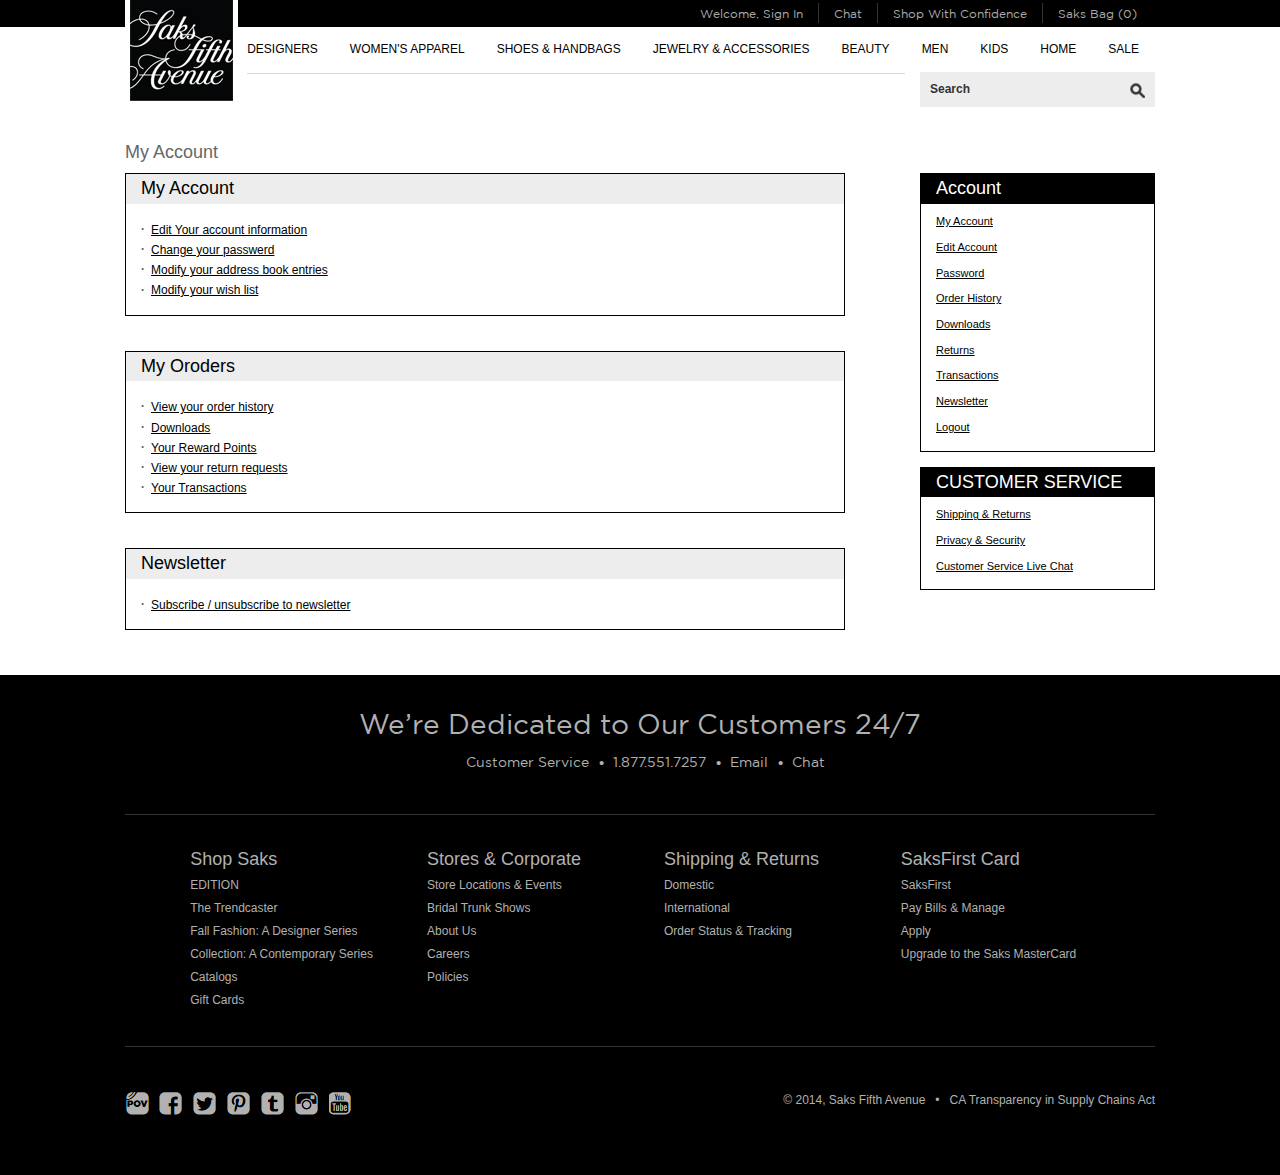
<file: trendzmania/demo_html/my-account.html>
<!DOCTYPE html>
<html lang="en">
  <head>
    <meta charset="utf-8">
    <meta name="viewport" content="width=device-width, initial-scale=1">
    <meta name="description" content="">
    <meta name="author" content="">
 
    <title>Saksfifthavenue :: My Account</title>

    <!-- Bootstrap core CSS -->
    <link href="css/bootstrap.css" rel="stylesheet">

    <!-- Custom styles for this template -->
    <link href="css/layout.css" rel="stylesheet">
    <link href="css/responsive.css" rel="stylesheet">
    <link href="fonts/font.css" rel="stylesheet">
 
    <!-- Just for debugging purposes. Don't actually copy these 2 lines! -->
    <!--[if lt IE 9]><script src="js/ie8-responsive-file-warning.js"></script><![endif]-->
    <script src="js/ie-emulation-modes-warning.js"></script>

    <!-- IE10 viewport hack for Surface/desktop Windows 8 bug -->
    <script src="js/ie10-viewport-bug-workaround.js"></script>

    <!-- HTML5 shim and Respond.js IE8 support of HTML5 elements and media queries -->
    <!--[if lt IE 9]>
      <script src="https://oss.maxcdn.com/html5shiv/3.7.2/html5shiv.min.js"></script>
      <script src="https://oss.maxcdn.com/respond/1.4.2/respond.min.js"></script>
    <![endif]-->
    
    <link type="text/css" rel="stylesheet" href="css/global2.css" media="all">
    <script type="text/javascript" src="js/global2.js"></script>
    <script type="text/javascript" src="js/config.js"></script>
    
	<script type="text/javascript">
    var onOffSwitch = true;
    var intlNav = false;
    var countryCode = "US";
    var flagImage = "";
    var daCookie = document.cookie;
    
    if (daCookie.indexOf("E4X_COUNTRY=") != -1) {
    countryCode = daCookie.substr((daCookie.indexOf("E4X_COUNTRY=") + 12));
    countryCode = countryCode.substring(0, 2);
    if (daCookie.indexOf("E4X_COUNTRY=US") < 0) {
    intlNav = true;
    }
    }
    
    if (countryCode != "") {
    flagImage = "/static/images/flags/" + countryCode + ".gif";
    }
    </script>
 
  </head>

  <body>
 <!-- Start Header -->
   <header id="header">
  		<div class="container">
          <!-- Start Top Link  -->
            <div class="toplink">
        	<div class="logo">
            	<a href="#"><img src="images/logo.jpg" alt="Logo"></a>
            </div>
            
            <div class="top-toolbar top-toolbar-mobile">
            	<ul>
                	<li><span>Welcome, Sign In</span></li>
                 </ul>
             </div>
            
            <div id="toolbar" class="top-toolbar top-toolbar-desktop">
            	<ul>
                	<li><span>Welcome, Sign In</span></li>
                    <li><a href="#">Chat</a></li>
                    <li><a href="#">Shop With Confidence</a></li>
                    <li><a href="#"class=" dropdown-toggle" type="button" id="dropdownMenu1" data-toggle="dropdown">Saks Bag (0)</a>
                      
                      
                      <ul class="dropdown-menu" role="menu" aria-labelledby="dropdownMenu1">
                        <li role="presentation"><div id="SaksBagOverlay">
                    <div class="inner">
                     <div class="title-body">
                    	<h2>1 ITEMS IN YOUR BAG</h2>
                        <span class="close-icon">Close <img src="images/ff-overlay-close.png" width="10" height="12" border="0" alt="Close"></span>
                       </div>
                     <div class="bag-contnet">
                       	
                        <div class="link-con"><a href="#" class="viewmybag">View My Bag</a>
                        <a href="#" class="checkout">Check Out</a>
                        </div>
                        
                        <div class="bag-tabe-con">
                        
                        	<table>
                            	<tr>
                                	<td><img src="images/0479552339973_247x329.jpg" alt=""></td>
                                    <td>
                                    	<p>Not Rational<br>
                                        Kelly Snake-Embossed<br>
                                        Leather Baby Bag</p>
                                        
                                        <p>Size:<br>
                                        COLOR:SNAKE<br>
                                        $880.00</p>
                                    </td>
                                    <td>
                                    	<p>In Stock</p>
                                    </td>
                                </tr>
                           
                            </table>
                        </div>
                        
                        
                        
                       </div>
                       
                       <div class="title-body">
                    	<h2>1 ITEMS IN YOUR BAG</h2>
                       <span>Estimated Total: $880.00</span>
                       </div>
                       <div class="link-con link-con-last"><a href="#" class="viewmybag">View My Bag</a>
                        <a href="#" class="checkout">Check Out</a>
                        
                        


                        </div>
                        
                    </div>
                </div></li>
                      </ul>
                    </li>
                     
                </ul>
              

                
            </div>
            </div>
          <!-- End Top Link -->
           
           
            <!-- Start  PROMOTIONS FOR Tablet View  --> 
            <div class="search-marketing search-marketing-tablet">
               <div class="tag">
                 <!-- PROMOTIONS -->	
                <ul style="position: relative; overflow: hidden;" id="js-promotion-banners-one" class="promotion-banners">
                <li class="cycle-slide cycle-sentinel" style="position: static; top: 0px; left: 0px; z-index: 100; opacity: 1; visibility: hidden; display: block;" data-recipe="" data-test="" data-disclaimer="FreeShippingDetailsPopUp1" data-countries="US">
                  <p style="visibility: hidden;">
                <strong style="visibility: hidden;">FREE SHIPPING </strong>every day, every order<br style="visibility: hidden;">
                Use Code <strong style="visibility: hidden;">FREESHIP</strong> <u style="visibility: hidden;">Details</u></p>
                </li>             
                <li class="cycle-slide" style="position: absolute; top: 46px; left: 0px; z-index: 99; opacity: 1; display: none;" data-recipe="" data-test="" data-disclaimer="FreeShippingDetailsPopUp1" data-countries="US">
                  <p>
                <strong>FREE SHIPPING </strong>every day, every order<br>
                Use Code <strong>FREESHIP</strong> <u>Details</u></p>
                </li>
                <li class="cycle-slide cycle-slide-active" style="position: absolute; top: 0px; left: 0px; z-index: 98; display: block; opacity: 1;" data-recipe="" data-test="" data-disclaimer="" data-countries="US">
                <p>
                <strong>EMAIL-ONLY SALES </strong> Register now to stay in the loop.   <a href="http://www.saksfifthavenue.com/html/email_popup/email_collect_popup_main.jsp" onclick='s_objectID="http://www.saksfifthavenue.com/html/email_popup/email_collect_popup_main.jsp_1";return this.s_oc?this.s_oc(e):true'>Sign Up</a></p>
                
                </li>
                <li class="cycle-slide" style="position: absolute; top: 46px; left: 0px; z-index: 97; display: none; opacity: 1;" data-recipe="" data-test="" data-disclaimer="EGC2000PopUpDetails" data-countries="US">
                  <p>
                <strong>WIN A $2,000 SAKS GIFT CARD</strong> Sign up for Saks Text Alerts <strong>TEXT SAKSGC</strong> to <strong>75283</strong> <u>Details</u></p>
                </li>
                </ul>
                <!-- END PROMOTIONS -->
                
                <div id="saksBody1">
                <div class="promotion-detail-container" id="js-promotion-detail-container-one">
                <!-- START FREE SHIPPING POPUP -->
                
                
                <article id="FreeShippingDetailsPopUp1" class="promotion-details is-hidden is-promotion-details-normal">
                <a class="promotion-details-close-button" href="#">
                  <span class="font-icon font-icon-close"></span>
                </a>
                
                
                <div class="promotion-details-heading">
                  <h1 style="text-align: center;" class="promotion-details-title">FREE SHIPPING* every day, every order</h1>
                  <p style="text-align: center;" class="promotion-details-cutoff">Use Code <strong>FREESHIP</strong></p>
                </div>
                
                <div class="promotion-details-disclaimer">
                  <p>
                      *Free Shipping offer valid with any purchase. Limit of five promo 
                codes per order. Offer valid at saks.com only. To redeem, select 
                standard shipping and enter promotional code: FREESHIP. Valid on 
                shipments to US addresses only. Not valid on international shipments. 
                Offer may be used when shipping to multiple addresses. Offer not valid 
                on Rush, Next Business Day, or Saturday delivery orders. Not valid in 
                Saks Fifth Avenue stores, Saks Fifth Avenue OFF 5TH stores, and 
                saksoff5th.com. Not valid on standalone physical or promotional Gift 
                Card shipments. For Drop Ship items, offer only applies to items 
                eligible for standard shipping. No adjustments to prior purchases. This 
                offer is non-transferable. Saks' return policy still applies to items 
                returned under this offer.</p>
                  <p>
                      <a style="text-decoration: underline;" href="#" >Click here</a>&nbsp;for additional shipping &amp; tax information.</p>
                </div>
                </article>
                 
                <article id="EGC2000PopUpDetails1" class="promotion-details is-hidden is-promotion-details-normal">
                <a class="promotion-details-close-button" href="#" >
                  <span class="font-icon font-icon-close"></span>
                </a>
                
                <div class="promotion-details-heading">
                <p style="text-align: center;" class="promotion-details-cutoff">You Could </p>
                  <h1 style="text-align: center;" class="promotion-details-title">WIN A $2,000 SAKS GIFT CARD* </h1>
                
                
                  <p style="text-align: center;" class="promotion-details-cutoff">WHEN YOU TEXT <strong>SAKSGC</strong> TO <strong>75283</strong> &amp; SIGN UP FOR SAKS TEXT ALERTS!<br><br>
                Get trends, sales, store events &amp; more delivered to your phone.<br>
                </p>
                </div>
                
                
                <div class="promotion-details-disclaimer">
                  <p>
                      *By texting SAKSGC to 75283, you are entering the Saks Text Alerts 
                Gift Card Sweepstakes and agree to receive up to 3 autodialed marketing 
                text messages per week delivered to the phone number provided at opt-in.
                Text HELP for info. Text STOP to cancel. Consent not required to 
                purchase goods or services. Message and data rates may apply. Visit 
                saksfifthavenue.com/policies for privacy policy and more information. </p>
                
                <p><strong>No purchase/text necessary to enter or win.</strong> Open to legal residents of the 50 U.S. (+DC) age 18 or older at time of entry. Void where prohibited. See Official Rules <a href="#" style="color:#000">here</a> for details including alternate entry method. Ends: 11:59:59 PM ET on 10/26/14. </p>
                </div>
                </article>
                
               
                
                </div>
                
                 
                 
                </div>
                </div>
               <div id="site-search">
            
                            <form name="endeca_search_form_one" method="get" action="#">
                            <input type="hidden" value="endeca_search_form_one" name="bmForm">
                            <input type="hidden" value="kxIXlT6" name="bmFormID">
                            <input type="hidden" value="kxIXlT7" name="bmUID">
                            <input type="hidden" value="true" name="bmIsForm">
                            <input type="hidden" value="/search/EndecaSearch.jsp" name="bmPrevTemplate">
                            <div class="search-box">
                               <input type="hidden" value="SearchString" name="bmText"> <span role="status" aria-live="polite" class="ui-helper-hidden-accessible"></span><input type="text" value="Search" data-lookahead="true" autocomplete="off" placeholder="search" name="SearchString" class="ui-autocomplete-input">
                                    <button name="submit-search" type="submit">search</button>
                                </div>
            
                                
             
             
                                <div class="search-drop" style="display: none;">
                                    
                                    
                                    <input type="hidden" value="N_Dim" name="bmSingle">  
                                     
                                    
                                    
                                    <label id="b" class="selectboxit  btn" name="N_Dim" tabindex="0"></label>
                                    
                                    
                                   
                                    
                                     
                                </div>
            
                           
                                
                            </form>
                        </div>
            </div>
             <!-- End  PROMOTIONS FOR Tablet View  --> 
            
             <!-- Start  Main Menu FOR Desktop View  --> 
            <div class="menu-con">
             <ul class="menu no-gs">
                         <li id="ShopByDesignerNavMenu" class="menu-item span-3 first-child">
                        
                                    <a href="#">Designers</a>
                                <ul class="sub-menu">
                        
                                             
                        
                                            
                                            
                        
                                            
                                            <li class="sub-menu-column first-child">
                        
                                                 <b>DESIGNERS BY CATEGORY</b>
                                                    <ul>
                                                     <li><a href="#">Women's Apparel</a> </li>
                                                     <li><a href="#">Shoes &amp; Handbags</a> </li>
                                                     <li><a href="#">Jewelry &amp; Accessories</a> </li>
                                                     <li><a href="#">Beauty &amp; Fragrance</a> </li>
                                                     <li><a href="#">The Men's Store</a> </li>
                                                     <li><a href="#">Just Kids</a> </li>
                                                     <li><a href="#">Home &amp; Gourmet</a> </li>
                                                     <li><a href="#">Saks Sale</a> </li>
                                                     </ul>
                                                 </li>
                                                                    
                                                 <li class="sub-menu-column last-child">
                                                                
                                                                
                                                            
                                                        
                                                    
                        
                                                    <b>FEATURED DESIGNERS</b>
                                                    <ul>
                                                        
                                                            
                                                            
                                                            <li><a href="#">3.1 Phillip Lim</a> </li>
                                                             <li><a href="#">Akris/Akris Punto</a> </li>
                                                             <li><a href="#">Alexander McQueen</a> </li>
                                                             <li><a href="#">Alexander Wang/T by Alexander Wang</a> </li>
                                                             <li><a href="#">Alice + Olivia</a> </li>
                                                             <li><a href="#">Bottega Veneta</a> </li>
                                                         <li><a href="#">Burberry</a> </li>
                                                         <li><a href="#">Chloe</a> </li>
                                                         <li><a href="#">Christian Louboutin</a> </li>
                                                         <li><a href="#">Diane von Furstenberg</a> </li>
                                                         <li><a href="#">Dolce &amp; Gabbana</a> </li>
                                                         <li><a href="#">Donna Karan</a> </li>
                                                         <li><a href="#">Fendi</a> </li>
                                                         <li><a href="#">Giorgio Armani</a> </li>
                                                         <li><a href="#">Givenchy</a> </li>
                                                         <li><a href="#">Gucci</a> </li>
                                                         <li><a href="#">Jimmy Choo</a> </li>
                                                         <li><a href="#">Manolo Blahnik</a> </li>
                                                            
                                                     </ul>
                                                 <ul>
                                                            
                                                            <li><a href="#">Marc Jacobs/Marc by Marc Jacobs</a> </li>
                                                             
                                                            <li><a href="#">Marni</a> </li>
                                                             
                                                            <li><a href="#">Michael Kors</a> </li>
                                                             <li><a href="#">MILLY</a> </li>
                                                             <li><a href="#">Nanette Lepore</a> </li>
                                                             <li><a href="#">Prada</a> </li>
                                                             <li><a href="#">Proenza Schouler</a> </li>
                                                             <li><a href="#">Rag &amp; Bone</a> </li>
                                                             <li><a href="#">Ralph Lauren</a> </li>
                                                             <li><a href="#">Saint Laurent</a> </li>
                                                             <li><a href="#">Salvatore Ferragamo</a> </li>
                                                             <li><a href="#">Stella McCartney</a> </li>
                                                             <li><a href="#">St. John</a> </li>
                                                             <li><a href="#">Theory</a> </li>
                                                             <li><a href="#">The Row</a> </li>
                                                             <li><a href="#">Tory Burch</a> </li>
                                                            
                                                             <li><a href="#">Valentino</a> </li>
                                                             <li><a href="#">Vince</a> </li>
                                                     </ul>
                                                
                                            </li>
                                        </ul>
                                    
                                </li> 
                         <li id="WomensApparelNavMenu" class="menu-item span-2">
                        
                                    <a href="#">Women's Apparel</a>
                        
                                    
                                    
                        
                                        <ul class="sub-menu">
                        
                                             
                        
                                           <li class="sub-menu-column first-child">
                        
                                             <b>WOMEN'S APPAREL</b>
                                                    <ul>
                                                        
                                                            
                                                            
                                                            <li><a href="#">New Arrivals</a> </li>
                                                         <li><a href="#">Best Sellers</a> </li>
                                                         <li><a href="#">Dresses</a> </li>
                                                     <li><a href="#">Tops</a> </li>
                                                            
                                                            
                                                     <li><a href="#">Sweaters</a> </li>
                                                            
                                                     <li><a href="#">Jackets &amp; Vests</a> </li>
                                                            
                                                     <li><a href="#">Outerwear</a> </li>
                                                            
                                                     <li><a href="#">Denim</a> </li>
                                                     <li><a href="#">Pants, Jumpsuits &amp; Shorts</a> </li>
                                                     <li><a href="#">Leggings</a> </li>
                                                     <li><a href="#">Skirts</a> </li>
                                                     <li><a href="#">Suits</a> </li>
                                                     <li><a href="#">Leather</a> </li>
                                                            
                                                     <li><a href="#">Activewear</a> </li>
                                                     <li><a href="#">Swimwear</a> </li>
                                                     <li><a href="#">Lingerie</a> </li>
                                                            
                                                      <li><a href="#">Sleepwear &amp; Loungewear</a> </li>
                                                            
                                                     <li><a href="#">Sizes 14-24</a> </li>
                                                            
                                                     <li><a href="#">Maternity</a> </li>
                                                            
                                                     </ul>
                                                
                                             </li>
                                                                    
                                           <li class="sub-menu-column">
                                                                
                                                            
                                                        
                                                    
                        
                                                    <b>LIFESTYLE BOUTIQUES</b>
                                                    <ul>
                                                         <li><a href="#">Premier Designers</a> </li>
                                                        <li><a href="#">Contemporary</a> </li>
                                                            
                                                         <li><a href="#">Modern</a> </li>
                                                     </ul>
                                                
                                                 
                                                    <b>SALE: Women's Apparel</b>
                                                    <ul>
                                                         <li><a href="#">Shop All</a> </li>
                                                     </ul>
                                                
                                                    <b>SHOP BY DESIGNER</b>
                                                    <ul>
                                                         <li><a href="#">Women's Apparel Designers</a> </li>
                                                     </ul>
                                               </li>
                                               <li class="sub-menu-column"> 
                                                    <b>TRENDS &amp; EVENTS</b>
                                                    <ul>
                                                        
                                                    <li><a href="#">EDITION</a> </li>
                                                   <li><a href="#">Collection: A Contemporary Series</a> </li>
                                                   <li><a href="#">The Next Act: A Designer Event</a> </li>
                                                   <li><a href="#">The Trendcaster: Vol. 9 September</a> </li>
                                                   <li><a href="#">The Trendcaster: Vol. 8 August</a> </li>
                                                   <li><a href="#">The Trendcaster: Vol. 7 July</a> </li>
                                                   <li><a href="#">Fall Fashion Vol. 2: ART INTEREST</a> </li>
                                                   <li><a href="#">Fall Fashion Vol. 1: TEXTURE</a> </li>
                                                   <li><a href="#">Denim Event</a> </li>
                                                   <li><a href="#">OPEN CALL: Contemporary Event</a> </li>
                                                   <li><a href="#">Luxury Event</a> </li>
                                                   <li><a href="#">Gucci Fall Event</a> </li>
                                                   <li><a href="#">Bridal Trunk Shows &amp; Events</a> </li>
                                                            
                                                 </ul>
                                                
                                            </li>
                                        </ul>
                                    
                                </li> 
                         <li id="ShoesAccessoriesNavMenu" class="menu-item span-4">
                        
                                    <a href="#">Shoes &amp; Handbags</a>
                        
                                     <ul class="sub-menu">
                        
                                             
                        
                                            
                                            
                        
                                            
                                                 <li class="sub-menu-column first-child">
                        
                                                 
                        
                                                    <b>SHOES</b>
                                                    <ul>
                                                            <li><a href="#">New Arrivals</a> </li>
                                                             <li><a href="#">Ballet Flats</a> </li>
                                                             <li><a href="#">Boots</a> </li>
                                                             <li><a href="#">Evening</a> </li>
                                                             <li><a href="#">Exotics</a> </li>
                                                             <li><a href="#">Lace-Ups, Loafers &amp; Moccasins</a> </li>
                                                             <li><a href="#">Pumps &amp; Slingbacks</a> </li>
                                                             <li><a href="#">Sandals</a> </li>
                                                             <li><a href="#">Slippers</a> </li>
                                                             <li><a href="#">Sneakers</a> </li>
                                                             <li><a href="#">Wedding</a> </li>
                                                             <li><a href="#">Wedges &amp; Espadrilles</a> </li>
                                                     </ul>
                                                 </li>
                                                                    
                                                <li class="sub-menu-column">
                                                                
                                                            
                                                        
                                                    
                        
                                                    <b>HANDBAGS</b>
                                                    <ul>
                                                        
                                                            
                                                            
                                                            <li><a href="#">New Arrivals</a> </li>
                                                             <li><a href="#">Baby Bags</a> </li>
                                                             <li><a href="#">Backpacks</a> </li>
                                                             <li><a href="#">Beach Bags</a> </li>
                                                             <li><a href="#">Bucket Bags</a> </li>
                                                             <li><a href="#">Clutches</a> </li>
                                                             <li><a href="#">Crossbody Bags</a> </li>
                                                             <li><a href="#">Exotics</a> </li>
                                                             <li><a href="#">Hobos</a> </li>
                                                             <li><a href="#">Mini Bags</a> </li>
                                                             <li><a href="#">Shoulder Bags</a> </li>
                                                             <li><a href="#">Top Handles &amp; Satchels</a> </li>
                                                         <li><a href="#">Totes</a> </li>
                                                     </ul>
                                                
                                                     <b>WALLETS &amp; CASES</b>
                                                    <ul>
                                                       <li><a href="#">New Arrivals</a> </li>
                                                       <li><a href="#">Card Cases &amp; Coin Purses</a> </li>
                                                       <li><a href="#">Cosmetic Bags</a> </li>
                                                       <li><a href="#">Mobile &amp; Tech Cases</a> </li>
                                                       <li><a href="#">Wallets</a> </li>
                                                            
                                                 </ul>
                                                </li>
                                                <li class="sub-menu-column">
                                                                
                                                    <b>NEW &amp; POPULAR</b>
                                                    <ul>
                                                        
                                                            
                                                    <li><a href="#">New Arrivals</a></li>
                        
                                                    <li><a href="#">Best Sellers</a></li>
                        
                                                    <li><a href="#">Christian Louboutin Beauté</a></li>
                                                            
                                                    <li><a href="#">Animal Prints</a></li>
                                                            
                                                    <li><a href="#">Novelty Boots</a></li>
                                                            
                                                    <li><a href="#">Texture</a></li>
                                                            
                                                    </ul>
                                                 <b>SALE: Shoes &amp; Handbags</b>
                                                    <ul>
                                                        <li><a href="#">Shop All</a></li>
                                                    </ul>
                                                
                                                 <b>SHOP BY DESIGNER</b>
                                                    <ul>
                                                        <li><a href="#">Shoes &amp; Handbags Designers</a></li>
                                                    </ul>
                                                 </li>
                                                <li class="sub-menu-column last-child">
                                                
                        
                                                    <b>TRENDS &amp; EVENTS</b>
                                                    <ul>
                                                            <li><a href="#">EDITION</a></li>
                                                            <li><a href="#">The Next Act: A Designer Event</a></li>
                                                            <li><a href="#">The Trendcaster: Vol. 9 September</a></li>
                                                            <li><a href="#">The Trendcaster: Vol. 8 August</a></li>
                                                            <li><a href="#">The Trendcaster: Vol. 7 July</a></li>
                                                            <li><a href="#">Shoe Event Vol. 2: ARCHITECTURAL</a></li>
                                                            <li><a href="#">Shoe Event Vol. 1: GRAPHICS &amp; DETAILS</a></li>
                                                            
                                                             <li><a href="#">Fall Fashion Vol. 2: ART INTEREST</a></li>
                                                             <li><a href="#">Fall Fashion Vol. 1: TEXTURE</a> </li>
                                                             <li><a href="#">Handbag Event by Phil Oh</a> </li>
                                                             <li><a href="#">Prada Fall Event</a> </li>
                                                             <li><a href="#">Jimmy Choo Lookbook</a> </li>
                                                             <li><a href="#">Manolo Blahnik Lookbook</a> </li>
                                                             <li><a href="#">Gucci Fall Event</a> </li>
                                                             <li><a href="#">Prada Spring Shoe Event</a> </li>
                                                     </ul>
                                                
                                            </li>
                                        </ul>
                                    
                                </li> 
                         <li id="JewelryAccessoriesNavMenu" class="menu-item span-3">
                        
                                    <a href="#">Jewelry &amp; Accessories</a>
                        
                                    
                                    
                        
                                        <ul class="sub-menu">
                        
                                             
                        
                                            
                                            
                        
                                            
                                            <li class="sub-menu-column first-child">
                                                    <b>JEWELRY</b>
                                                    <ul>
                                                        <li><a href="#">Earrings</a> </li>
                                                      <li><a href="#">Necklaces</a> </li>
                                                      <li><a href="#">Bracelets</a> </li>
                                                      <li><a href="#">Rings</a> </li>
                                                      
                                                      <li><a href="#">Brooches</a></li>
                                                      <li><a href="#">Headpieces &amp; Body Chains</a></li>
                                                      
                                                      <li><a href="#">Jewelry Cases</a></li>
                                                            
                                                    </ul>
                                                
                                                 <b>WATCHES</b>
                                                    <ul>
                                                      <li><a href="#">For Her</a></li>
                                                        <li><a href="#">For Him</a></li>
                                                    </ul>
                                                <b>SUNGLASSES &amp; OPTICALS</b>
                                                    <ul>
                                                        
                                                    <li><a href="#">Shop All</a></li>
                                                            
                                                    </ul>
                                                
                                                 </li>
                                                                    
                                                  <li class="sub-menu-column">
                                                                
                                                    <b>ACCESSORIES</b>
                                                    <ul>
                                                        
                                                            
                                                            
                                                            <li><a href="#">Scarves</a></li>
                                                            <li><a href="#">Hats &amp; Gloves</a></li>
                                                            <li><a href="#">Cold-Weather Accessories</a></li>
                                                            <li><a href="#">Fur &amp; Faux Fur</a></li>
                                                            <li><a href="#">Wraps, Capes &amp; Vests</a></li>
                                                            <li><a href="#">Belts</a></li>
                                                            
                                                            <li><a href="#">Hair &amp; Cosmetic Accessories</a></li>
                                                            <li><a href="#">Umbrellas &amp; Key Chains</a></li>
                                                            <li><a href="#">Wallets &amp; Cases</a></li>
                                                            <li><a href="#">Tech Accessories</a></li>
                                                            
                                                            <li><a href="#">Tights &amp; Hosiery</a> </li>
                                                            
                                                            
                                                            
                        
                                                            
                        
                                                        
                                                    </ul>
                                                
                                                 <b>NEW &amp; POPULAR</b>
                                                    <ul>
                                                            <li><a href="#">New Arrivals</a></li>
                                                            <li><a href="#">Best Sellers</a> </li>
                                                            <li><a href="#">Buyer's Picks</a> </li>
                                                            <li><a href="#">Big &amp; Bold</a></li>
                                                            <li><a href="#">Conversation Starters</a></li>
                                                            
                                                    </ul>
                                                    <b>SALE: Jewelry &amp; Accessories</b>
                                                    <ul>
                                                        <li><a href="#">Shop All</a></li>
                                                    </ul>
                                                    <b>SHOP BY DESIGNER</b>
                                                    <ul>
                                                        <li><a href="#">Jewelry &amp; Accessories Designers</a></li>
                                                    </ul>
                                             </li>
                                                                    
                                                   <li class="sub-menu-column last-child">
                                                                
                                                    <b>TRENDS &amp; EVENTS</b>
                                                    <ul>
                                                        
                                                     
                                                            
                                                            <li><a href="#">EDITION</a></li>
                                                            <li><a href="#">The Trendcaster: Vol. 9 September</a></li>
                                                            <li><a href="#">The Trendcaster: Vol. 8 August</a></li>
                                                            <li><a href="#">The Trendcaster: Vol. 7 July</a></li>
                                                            <li><a href="#">Fall Fashion Vol. 2: ART INTEREST</a></li>
                                                            <li><a href="#">Fall Fashion Vol. 1: TEXTURE</a> </li>
                                                            <li><a href="#">Gucci Fall Event</a></li>
                                                            <li><a href="#">Jewelry Event</a> </li>
                                                            
                                                     
                                                            
                        
                                                        
                                                    </ul>
                                                
                                            </li>
                                        </ul>
                                    
                                </li> 
                         <li id="SaksBeautyPlaceNavMenu" class="menu-item span-2">
                        
                                 <a href="#">Beauty</a>
                                 <ul class="sub-menu">
                        
                                             
                                            
                                            <li class="sub-menu-column first-child">
                        
                                            <b>SPECIAL OFFERS</b>
                                                    <ul>
                                                     <li><a href="#">Shop All</a> </li>
                                                 </ul>
                                                <b>FOR HER</b>
                                                    <ul>
                                                        
                                                 <li><a href="#">Makeup</a></li>
                                                 <li><a href="#">Skin Care</a> </li>
                                                 <li><a href="#">Fragrance</a> </li>
                                                 <li><a href="#">Gifts &amp; Gift Sets</a> </li>
                                                 <li><a href="#">Hair Care</a> </li>
                                                 <li><a href="#">Bath &amp; Body</a> </li>
                                                 <li><a href="#">Tools &amp; Accessories</a> </li>
                                                 <li><a href="#">Sun Care &amp; Bronzers</a> </li>
                                                </ul>
                                            <b>FOR HIM</b>
                                                <ul>
                                                 <li><a href="#">Fragrance</a> </li>
                                                 <li><a href="#">Gifts &amp; Gift Sets</a> </li>
                                                 <li><a href="#">Skin Care</a> </li>
                                                 <li><a href="#">Bath &amp; Body</a> </li>
                                                 <li><a href="#">Smile Care</a> </li>
                                                 <li><a href="#">Hair Care</a> </li>
                                                 <li><a href="#">Shaving</a> </li>
                                                 <li><a href="#">Sun Care</a> </li>
                                                 <li><a href="#">Toiletry Kits &amp; Cases</a> </li>
                                                </ul>
                                                
                                             </li>
                                            <li class="sub-menu-column">
                                            
                                              <b>CANDLES, SOAPS &amp; SCENTS</b>
                                                <ul>
                                                  <li><a href="#">Shop All</a> </li>
                                                </ul>
                                                 <b>NEW &amp; POPULAR</b>
                                                <ul>
                                                  <li><a href="#">New Arrivals</a> </li>
                                                  <li><a href="#">Best Sellers</a> </li>
                                                  <li><a href="#">Buyer's Picks</a> </li>
                                                 </ul>
                                                
                                                 <b>SALE: Beauty &amp; Fragrance</b>
                                                    <ul>
                                                     <li><a href="#">Shop All</a> </li>
                                                 </ul>
                                               <b>SHOP BY DESIGNER</b>
                                                <ul>
                                                 <li><a href="#">Beauty &amp; Fragrance Designers</a> </li>
                                                 </ul>
                                                <b>TRENDS &amp; EVENTS</b>
                                                    <ul>
                                                      <li><a href="#">EDITION</a></li>
                                                    </ul>
                                                
                                            </li>
                                        </ul>
                                    
                                </li> 
                         <li id="TheMensStoreNavMenu" class="menu-item span-4">
                        
                                    <a href="#">Men</a>
                        
                                    <ul class="sub-menu">
                        
                                             
                                            <li class="sub-menu-column first-child">
                        
                                            <b>APPAREL</b>
                                                    <ul>
                                                        <li><a href="#">Activewear</a></li>
                                                        <li><a href="#">Denim</a></li>
                                                        <li><a href="#">Dress Shirts &amp; Sportshirts</a></li>
                                                        <li><a href="#">Outerwear</a></li>
                                                        <li><a href="#">Pants &amp; Shorts</a></li>
                                                        <li><a href="#">Polos &amp; Tees</a></li>
                                                        <li><a href="#">Sportcoats, Suits &amp; Vests</a></li>
                                                        <li><a href="#">Sweaters &amp; Sweatshirts</a></li>
                                                        <li><a href="#">Swimwear</a></li>
                                                        <li><a href="#">Ties &amp; Formalwear</a></li>
                                                        <li><a href="#">Underwear, Socks &amp; Sleepwear</a></li>
                                                    </ul>
                                                 <b>SHOES</b>
                                                    <ul>
                                                      <li><a href="#">Boots</a> </li>
                                                      <li><a href="#">Drivers &amp; Moccasins</a> </li>
                                                      <li><a href="#">Flip Flops &amp; Sandals</a> </li>
                                                      <li><a href="#">Lace-Ups</a> </li>
                                                      <li><a href="#">oafers</a> </li>
                                                      <li><a href="#">Slippers</a> </li>
                                                      <li><a href="#">Sneakers</a> </li>
                                                     </ul>
                                            </li>
                                                 
                                            <li class="sub-menu-column">
                                            
                                              <b>ACCESSORIES</b>
                                              <ul>
                                                      <li><a href="#">Bags, Briefcases &amp; Totes</a> </li>
                                                      <li><a href="#">Belts</a> </li>
                                                      <li><a href="#">Hats, Scarves &amp; Gloves</a> </li>
                                                      <li><a href="#">Luggage, Travel &amp; Umbrellas</a> </li>
                                                      <li><a href="#">Mobile &amp; Tech Cases</a> </li>
                                                      <li><a href="#">Sunglasses &amp; Opticals</a> </li>
                                                      <li><a href="#">Ties &amp; Pocket Squares</a> </li>
                                                      <li><a href="#">Wallets, Clips &amp; Key Rings</a> </li>
                                                      
                                              </ul>
                                            
                                              <b>CUFF LINKS, WATCHES &amp; JEWELRY</b>
                                              <ul>
                                                      <li><a href="#">Cuff Links &amp; Tie Bars</a> </li>
                                                      <li><a href="#">Jewelry</a> </li>
                                                      <li><a href="#">Watches</a> </li>
                                                      <li><a href="#">Lapel Pins</a></li>
                                              </ul>
                                              
                                                          
                                            </li>
                                            
                                            <li class="sub-menu-column">
                                            
                                              <b>GROOMING &amp; FRAGRANCE</b>
                                              <ul>
                                                   <li><a href="#">Cologne &amp; Aftershave</a> </li>
                                                   <li><a href="#">Gifts &amp; Gift Sets</a> </li>
                                                   <li><a href="#">Skin Care</a> </li>
                                                   <li><a href="#">Bath &amp; Body</a> </li>
                                                   <li><a href="#">Smile Care</a> </li>
                                                   <li><a href="#">Hair Care</a> </li>
                                                   <li><a href="#">Shaving</a> </li>
                                                  <li><a href="#">Toiletry Kits &amp; Cases</a> </li>
                                                  <li><a href="#">Sun Care</a> </li>
                                                      
                                               </ul>
                                              <b>SPORTS &amp; LEISURE</b>
                                              <ul>
                                                  
                                               <li><a href="#">Sports Memorabilia</a> </li>
                                               <li><a href="#">Bicycles</a> </li>
                                               <li><a href="#">Gadgets &amp; Electronics</a> </li>
                                               <li><a href="#">Leisure Accessories</a> </li>
                                               <li><a href="#">Games</a> </li>
                                               </ul>
                                            
                                               <b>NEW &amp; POPULAR</b>
                                              <ul>
                                                  
                                               <li><a href="#">New Arrivals</a> </li>
                                               <li><a href="#">Best Sellers</a> </li>
                                                      
                                               <li><a href="#">Athletic Inspired</a> </li>
                                               <li><a href="#">Downtown Cool</a> </li>
                                                      
                                               <li><a href="#">Fall Essentials</a> </li>
                                               </ul>
                                            </li>
                                                              
                                            <li class="sub-menu-column">
                                                          
                                                      
                                                  
                                              
                                            
                                              <b>SPECIAL OFFERS</b>
                                              <ul>
                                               <li><a href="#">Shop All</a></li>
                                               </ul>
                                            
                                            <b>SALE: The Men's Store</b>
                                              <ul>
                                                   <li><a href="#">Shop All</a></li>
                                               </ul>
                                             <b>SHOP BY DESIGNER</b>
                                              <ul>
                                               <li><a href="#">The Men's Store Designers</a></li>
                                             </ul>
                                             <b>TRENDS &amp; EVENTS</b>
                                              <ul>
                                               <li><a href="#">EDITION</a></li>
                                              </ul>
                                            
                                            </li>
                                        </ul>
                          
                                    
                                </li> 
                         <li id="JustKidsNavMenu" class="menu-item span-3">
                        
                                     <a href="#">Kids</a>
                        
                                    
                                    
                        
                                        <ul class="sub-menu">
                        
                                             
                                           <li class="sub-menu-column first-child">
                                                <b>BACK TO SCHOOL</b>
                                                    <ul>
                                                     <li><a href="#">Girls (2-14)</a> </li>
                                                     <li><a href="#">Boys (2-14)</a> </li>
                                                     <li><a href="#">Shoes</a> </li>
                                                     <li><a href="#">Accessories</a> </li>
                                                 </ul>
                                                 <b>BABY (0-24 MONTHS)</b>
                                                    <ul>
                                                     <li><a href="#">Newborn (0-9 Months)</a> </li>
                                                     <li><a href="#">Baby Girl (0-24 Months)</a> </li>
                                                     <li><a href="#">Baby Boy (0-24 Months)</a> </li>
                                                     <li><a href="#">Shoes &amp; Socks</a> </li>
                                                     <li><a href="#">Blankets, Bath &amp; Feeding</a> </li>
                                                     <li><a href="#">Gifts, Sets &amp; Keepsakes</a> </li>
                                                     <li><a href="#">Baby Bags</a> </li>
                                                     <li><a href="#">Strollers &amp; Accessories</a> </li>
                                                 </ul>
                                                 <b>GIRLS (SIZES 2-14)</b>
                                                    <ul>
                                                        <li><a href="#">Girls (2-6)</a> </li>
                                                        <li><a href="#">Girls (7-14)</a> </li>
                                                        <li><a href="#">Shoes &amp; Socks</a> </li>
                                                        <li><a href="#">Jewelry, Bags &amp; Accessories</a> </li>
                                                        <li><a href="#">Scarves, Hats &amp; Gloves</a> </li>
                                                    </ul>
                                           </li>
                                           <li class="sub-menu-column">
                                                                
                                                    <b>BOYS (SIZES 2-14)</b>
                                                    <ul>
                                                     <li><a href="#">Boys (2-6)</a> </li>
                                                     <li><a href="#">Boys (7-14)</a> </li>
                                                     <li><a href="#">Shoes &amp; Socks</a> </li>
                                                     <li><a href="#">Scarves, Hats &amp; Gloves</a> </li>
                                                 </ul>
                                                
                                                 <b>SHOES FOR ALL AGES</b>
                                                    <ul>
                                                         <li><a href="#">Baby (0-24 Months)</a> </li>
                                                         <li><a href="#">Girls (2-14)</a> </li>
                                                         <li><a href="#">Boys (2-14)</a> </li>
                                                     </ul>
                                                   <b>TOYS &amp; BOOKS</b>
                                                    <ul>
                                                     <li><a href="#">Shop All</a> </li>
                                                   </ul>
                                                
                                                     <b>FURNITURE</b>
                                                    <ul>
                                                     <li><a href="#">Shop All</a> </li>
                                                     </ul>
                                                     
                                                   <b>NEW &amp; POPULAR</b>
                                                    <ul>
                                                        <li><a href="#">New Arrivals</a> </li>
                                                        <li><a href="#">Best Sellers</a> </li>
                                                        <li><a href="#">Premier Designer Shop</a> </li>
                                                        <li><a href="#">Uniform Shop</a> </li>
                                                        <li><a href="#">Personalized Favorites</a> </li>
                                                            
                                                    </ul>
                                                 <b>SPECIAL OFFERS</b>
                                                    <ul>
                                                     <li><a href="#">Shop All</a></li>
                                                   </ul>
                                                
                                             </li>
                                           <li class="sub-menu-column">
                                                                
                                                            
                                                        
                                                    
                        
                                                    <b>SALE: Just Kids</b>
                                                    <ul>
                                                    <li><a href="#">Shop All</a></li>
                                                    </ul>
                                                
                                                    <b>SHOP BY DESIGNER</b>
                                                    <ul>
                                                        <li><a href="#">Just Kids Designers</a></li>
                                                     </ul>
                                                
                                                    <b>TRENDS &amp; EVENTS</b>
                                                    <ul>
                                                     <li><a href="#">Ralph Lauren Kids' Event</a></li>
                                                    </ul>
                                                
                                            </li>
                                        </ul>
                                    
                                </li> 
                           
                         <li id="HomeHiTechNavMenu" class="menu-item span-3">
                        
                          <a href="#" class="menu-item-link">Home</a>
                        
                              <ul class="sub-menu">
                                   
                                  <li class="sub-menu-column first-child">
                                         <b>HOME DECOR</b>
                                         
                                            <ul>
                                                <li><a href="#">Pillows & Throws</a></li>
                                                <li><a href="#">Home Fragrance & Candles</a></li>
                                                <li><a href="#">Frames</a></li>
                                                <li><a href="#">Vases & Bowls</a></li>
                                                <li><a href="#">Collectibles & Jewelry Boxes</a></li>
                                                <li><a href="#">Decorative Art</a></li>
                                                <li><a href="#">Books & Games</a></li>
                                                <li><a href="#">Office Decor</a></li>
                                                <li><a href="#">Furniture & Rugs</a></li>
                                                <li><a href="#">Outdoor Decor</a></li>
                                            </ul>
                                       
                        
                                          <b>BED &amp; BATH</b>
                                          <ul>
                                             <li><a href="#">Bedding Collections</a></li>
                                             <li><a href="#">Towels, Robes & Bath Accessories</a></li>
                                           </ul>
                                          
                                          <b>DINING &amp; ENTERTAINING</b>
                                           <ul>
                                            <li><a href="#">Dinnerware</a></li>
                                            <li><a href="#">Serveware</a></li>
                                            <li><a href="#">Drinkware</a></li>
                                            <li><a href="#">Table Linens & Accessories</a></li>
                                           </ul>
                                      
                                          
                                        </li>
                                  <li class="sub-menu-column">
                                                      
                                                  
                                              
                                          
                        
                                          <b>GOURMET FOODS</b>
                                          <ul>
                                            <li><a href="#">Gift Baskets &amp; Gift Sets</a></li>
                                            <li> <a href="#">Candies &amp; Chocolates</a></li>
                                            <li><div><a href="#">Appetizers</a> </div></li>
                                            <li><a href="#">Entrees &amp; Side Dishes</a></li>
                                            <li><a href="#">Desserts</a></li>
                                         </ul>
                                      
                         
                                          <b>KITCHEN</b>
                                          <ul>
                                            <li> <a href="#">Shop All</a></li>
                                          </ul>
                                      
                                          
                         
                                          <b>TECH &amp; ACCESSORIES</b>
                                          <ul>
                                           <li> <a href="#">Audio, Gadgets &amp; Accessories</a> </li>
                                           <li> <a href="#">Tech Cases &amp; Accessories</a></li>
                                          </ul>
                                      
                                          
                         
                                          <b>TRAVEL &amp; LUGGAGE</b>
                                          <ul>
                                            <li><a href="#">Shop All</a></li>
                                          </ul>
                                      
                                           
                        
                                          <b>PERSONALIZED ITEMS</b>
                                          <ul>
                                             <li> <a href="#">Shop All</a> </li>
                                           </ul>
                                      
                                          
                                           
                        
                                          <b>SPORTS &amp; LEISURE</b>
                                          <ul>
                                           <li><a href="#">Sports Memorabilia</a></li>
                                           <li><a href="#">Bicycles</a></li>
                                           <li><a href="#">Gadgets & Electronics</a></li>
                                           <li><a href="#">Leisure Accessories</a></li>
                                           <li><a href="#">Games</a></li>
                                          </ul>
                                                       
                                                      
                                   </li>                   
                                                      
                                  <li class="sub-menu-column">
                                                   
                                              
                                           <b>NEW &amp; POPULAR</b>
                                          
                        
                                          <ul>
                                            <li><a href="" >New Arrivals</a></li>
                                            <li><a href="" >Best Sellers</a></li>
                                            <li><a href="" >Buyer's Picks</a></li>
                                            <li><a href="" >Designer Home</a></li>
                                        </ul>
                                      
                         
                                          <b>SALE: Home &amp; Gourmet</b>
                                          <ul>
                                            <li><a href="" >Shop All</a></li>
                                          </ul>
                                                   
                          
                                          <b>SHOP BY DESIGNER</b>
                                          <ul>
                                           <li><a href="#">Home &amp; Gourmet Designers</a></li>
                                          </ul>
                                      
                                  </li>
                              </ul>
                          
                         </li> 
                         <li id="SaksSaleNavMenu" class="menu-item span-1 last-child">
                          <a href="#" class="menu-item-link">Sale</a>
                             <ul class="sub-menu">
                                   
                                  <li class="sub-menu-column first-child">
                                    <b>SHOP BY CATEGORY</b>
                                    <ul>
                                        <li><a href="#">Women's Apparel</a></li>
                                        <li><a href="#">Shoes &amp; Handbags</a></li>
                                        <li><a href="#">Jewelry &amp; Accessories</a></li>
                                        <li><a href="#">Beauty &amp; Fragrance</a></li>
                                        <li><a href="#">The Men's Store</a></li>
                                        <li><a href="#">Just Kids</a></li>
                                        <li><a href="#">Home &amp; Gourmet</a></li>
                                    </ul>
                                    
                                    <b>SHOP BY PRICE</b>
                                    <ul>
                                        <li><a href="#"> Under $50</a></li>
                                        <li><a href="#">$50 - $150</a></li>
                                        <li><a href="#">$150 - $300</a></li>
                                        <li><a href="#"> $300 - $500</a></li>
                                        <li><a href="#">$500 - $1000</a></li>
                                        <li><a href="#">$1000 - $2000</a></li>
                                        <li><a href="#">Over $2000</a></li>
                                    </ul>
                                    
                                    <b>SALE: Trending Now</b>
                                    <ul>
                                        <li><a href="#">New Arrivals</a></li>
                                    </ul>
                                    
                                    <b>SHOP Saks OFF 5TH</b>
                                    <ul>
                                        <li> <a target="_blank" href="#">saksoff5th.com</a> </li>
                                    </ul>
                                                    
                                </li>
                             </ul>
                         </li>
                            
                        </ul>
           </div>
           <!-- End  Main Menu FOR Desktop View  --> 
            <div class="clearfix"></div>
            
            <!-- Start PROMOTIONS and SEARCH   FOR Desktop View  --> 
            <div class="search-marketing search-marketing-desktop">
               <div class="tag">
                 <!-- PROMOTIONS -->	
                <ul style="position: relative; overflow: hidden;" id="js-promotion-banners-two" class="promotion-banners">
                <li class="cycle-slide cycle-sentinel" style="position: static; top: 0px; left: 0px; z-index: 100; opacity: 1; visibility: hidden; display: block;" data-recipe="" data-test="" data-disclaimer="" data-countries="US">
                  <p style="visibility: hidden;">
                <strong style="visibility: hidden;">FREE SHIPPING </strong>every day, every order<br style="visibility: hidden;">
                Use Code <strong style="visibility: hidden;">FREESHIP</strong> <u style="visibility: hidden;">Details</u></p>
                </li>             
                <li class="cycle-slide" style="position: absolute; top: 46px; left: 0px; z-index: 99; opacity: 1; display: none;" data-recipe="" data-test="" data-disclaimer="FreeShippingDetailsPopUp" data-countries="US">
                  <p>
                <strong>FREE SHIPPING </strong>every day, every order<br>
                Use Code <strong>FREESHIP</strong> <u>Details</u></p>
                </li>
                <li class="cycle-slide cycle-slide-active" style="position: absolute; top: 0px; left: 0px; z-index: 98; display: block; opacity: 1;" data-recipe="" data-test="" data-disclaimer="" data-countries="US">
                <p>
                <strong>EMAIL-ONLY SALES </strong> Register now to stay in the loop.   <a href="#"  >Sign Up</a></p>
                
                </li>
                <li class="cycle-slide" style="position: absolute; top: 46px; left: 0px; z-index: 97; display: none; opacity: 1;" data-recipe="" data-test="" data-disclaimer="EGC2000PopUpDetails" data-countries="US">
                  <p>
                <strong>WIN A $2,000 SAKS GIFT CARD</strong> Sign up for Saks Text Alerts <strong>TEXT SAKSGC</strong> to <strong>75283</strong> <u>Details</u></p>
                </li>
                </ul>
                <!-- END PROMOTIONS -->
                
                <div id="saksBody2">
                <div class="promotion-detail-container" id="js-promotion-detail-container-two">
                <!-- START FREE SHIPPING POPUP -->
                
                
                <article id="FreeShippingDetailsPopUp" class="promotion-details is-hidden is-promotion-details-normal">
                <a class="promotion-details-close-button" href="#">
                  <span class="font-icon font-icon-close"></span>
                </a>
                
                
                <div class="promotion-details-heading">
                  <h1 style="text-align: center;" class="promotion-details-title">FREE SHIPPING* every day, every order</h1>
                  <p style="text-align: center;" class="promotion-details-cutoff">Use Code <strong>FREESHIP</strong></p>
                </div>
                
                <div class="promotion-details-disclaimer">
                  <p>
                      *Free Shipping offer valid with any purchase. Limit of five promo 
                codes per order. Offer valid at saks.com only. To redeem, select 
                standard shipping and enter promotional code: FREESHIP. Valid on 
                shipments to US addresses only. Not valid on international shipments. 
                Offer may be used when shipping to multiple addresses. Offer not valid 
                on Rush, Next Business Day, or Saturday delivery orders. Not valid in 
                Saks Fifth Avenue stores, Saks Fifth Avenue OFF 5TH stores, and 
                saksoff5th.com. Not valid on standalone physical or promotional Gift 
                Card shipments. For Drop Ship items, offer only applies to items 
                eligible for standard shipping. No adjustments to prior purchases. This 


                offer is non-transferable. Saks' return policy still applies to items 
                returned under this offer.</p>
                  <p>
                      <a style="text-decoration: underline;" href="#" >Click here</a>&nbsp;for additional shipping &amp; tax information.</p>
                </div>
                </article>
                 
                <article id="EGC2000PopUpDetails2" class="promotion-details is-hidden is-promotion-details-normal">
                <a class="promotion-details-close-button" href="#" >
                  <span class="font-icon font-icon-close"></span>
                </a>
                
                <div class="promotion-details-heading">
                <p style="text-align: center;" class="promotion-details-cutoff">You Could </p>
                  <h1 style="text-align: center;" class="promotion-details-title">WIN A $2,000 SAKS GIFT CARD* </h1>
                
                
                  <p style="text-align: center;" class="promotion-details-cutoff">WHEN YOU TEXT <strong>SAKSGC</strong> TO <strong>75283</strong> &amp; SIGN UP FOR SAKS TEXT ALERTS!<br><br>
                Get trends, sales, store events &amp; more delivered to your phone.<br>
                </p>
                </div>
                
                
                <div class="promotion-details-disclaimer">
                  <p>
                      *By texting SAKSGC to 75283, you are entering the Saks Text Alerts 
                Gift Card Sweepstakes and agree to receive up to 3 autodialed marketing 
                text messages per week delivered to the phone number provided at opt-in.
                Text HELP for info. Text STOP to cancel. Consent not required to 
                purchase goods or services. Message and data rates may apply. Visit 
                saksfifthavenue.com/policies for privacy policy and more information. </p>
                
                <p><strong>No purchase/text necessary to enter or win.</strong> Open to legal residents of the 50 U.S. (+DC) age 18 or older at time of entry. Void where prohibited. See Official Rules <a   href="#"   style="color:#000">here</a> for details including alternate entry method. Ends: 11:59:59 PM ET on 10/26/14. </p>
                </div>
                </article>
                
               
                
                </div>
                
                <div id="allDhtmlPopups"></div>
                 
                </div>
                </div>
               <div id="site-search">
            
                            <form name="endeca_search_form_one" method="get" action="#">
                            
                            <div class="search-box">
                                  <input type="text" value="Search" data-lookahead="true" autocomplete="off" placeholder="search" name="SearchString" class="ui-autocomplete-input">
                                    <button name="submit-search" type="submit">search</button>
                                </div>
            
                              
            
                                
            
                                
                            </form>
                        </div>
            </div>
            <!-- End  PROMOTIONS and SEARCH   FOR Desktop View  --> 
            
          <!-- Start Main menu for Mobile  View  -->   
            <div class="navbar navbar-default mobile-nav" role="navigation">
     	   <div class="container-fluid">
          <div class="navbar-header">
            <button type="button" class="navbar-toggle" data-toggle="collapse" data-target=".navbar-collapse">
              <span class="sr-only">Toggle navigation</span>
              <span class="icon-bar"></span>
              <span class="icon-bar"></span>
              <span class="icon-bar"></span>
            </button>
            <a class="navbar-brand" href="#">Saksfifthavenue</a>
          </div>
          <div class="navbar-collapse collapse">
            <ul class="nav navbar-nav">
              <li class="dropdown">
                <a href="#" class="dropdown-toggle" data-toggle="dropdown">Designers <span class="caret"></span></a>
                <ul class="dropdown-menu" role="menu">
                   <li class="sub-menu-column first-child">
                        
                      <b>DESIGNERS BY CATEGORY</b>
                    <ul>
                     <li><a href="#">Women's Apparel</a> </li>
                     <li><a href="#">Shoes &amp; Handbags</a> </li>
                     <li><a href="#">Jewelry &amp; Accessories</a> </li>
                     <li><a href="#">Beauty &amp; Fragrance</a> </li>
                     <li><a href="#">The Men's Store</a> </li>
                     <li><a href="#">Just Kids</a> </li>
                     <li><a href="#">Home &amp; Gourmet</a> </li>
                     <li><a href="#">Saks Sale</a> </li>
                     </ul>
                 </li>
                   <li class="sub-menu-column last-child">
                       <b>FEATURED DESIGNERS</b>
                        <ul>
                            <li><a href="#">3.1 Phillip Lim</a> </li>
                                 <li><a href="#">Akris/Akris Punto</a> </li>
                                 <li><a href="#">Alexander McQueen</a> </li>
                                 <li><a href="#">Alexander Wang/T by Alexander Wang</a> </li>
                                 <li><a href="#">Alice + Olivia</a> </li>
                                 <li><a href="#">Bottega Veneta</a> </li>
                             <li><a href="#">Burberry</a> </li>
                             <li><a href="#">Chloe</a> </li>
                             <li><a href="#">Christian Louboutin</a> </li>
                             <li><a href="#">Diane von Furstenberg</a> </li>
                             <li><a href="#">Dolce &amp; Gabbana</a> </li>
                             <li><a href="#">Donna Karan</a> </li>
                             <li><a href="#">Fendi</a> </li>
                             <li><a href="#">Giorgio Armani</a> </li>
                             <li><a href="#">Givenchy</a> </li>
                             <li><a href="#">Gucci</a> </li>
                             <li><a href="#">Jimmy Choo</a> </li>
                             <li><a href="#">Manolo Blahnik</a> </li>
                                
                         </ul>
                        <ul>
                                                            
                                                            <li><a href="#">Marc Jacobs/Marc by Marc Jacobs</a> </li>
                                                             
                                                            <li><a href="#">Marni</a> </li>
                                                             
                                                            <li><a href="#">Michael Kors</a> </li>
                                                             <li><a href="#">MILLY</a> </li>
                                                             <li><a href="#">Nanette Lepore</a> </li>
                                                             <li><a href="#">Prada</a> </li>
                                                             <li><a href="#">Proenza Schouler</a> </li>
                                                             <li><a href="#">Rag &amp; Bone</a> </li>
                                                             <li><a href="#">Ralph Lauren</a> </li>
                                                             <li><a href="#">Saint Laurent</a> </li>
                                                             <li><a href="#">Salvatore Ferragamo</a> </li>
                                                             <li><a href="#">Stella McCartney</a> </li>
                                                             <li><a href="#">St. John</a> </li>
                                                             <li><a href="#">Theory</a> </li>
                                                             <li><a href="#">The Row</a> </li>
                                                             <li><a href="#">Tory Burch</a> </li>
                                                            
                                                             <li><a href="#">Valentino</a> </li>
                                                             <li><a href="#">Vince</a> </li>
                                                     </ul>
                   </li>
                                       
                </ul>
              </li>
              <li class="dropdown">
                <a href="#" class="dropdown-toggle" data-toggle="dropdown">Women's Apparel <span class="caret"></span></a>
                <ul class="dropdown-menu" role="menu">
                  <li class="sub-menu-column first-child">
                        
                         <b>WOMEN'S APPAREL</b>
                        <ul>
                        <li><a href="#">New Arrivals</a> </li>
                        <li><a href="#">Best Sellers</a> </li>
                        <li><a href="#">Dresses</a> </li>
                        <li><a href="#">Tops</a> </li>
                        <li><a href="#">Sweaters</a> </li>
                        <li><a href="#">Jackets &amp; Vests</a> </li>
                        <li><a href="#">Outerwear</a> </li>
                        <li><a href="#">Denim</a> </li>
                        <li><a href="#">Pants, Jumpsuits &amp; Shorts</a> </li>
                        <li><a href="#">Leggings</a> </li>
                        <li><a href="#">Skirts</a> </li>
                        <li><a href="#">Suits</a> </li>
                        <li><a href="#">Leather</a> </li>
                        <li><a href="#">Activewear</a> </li>
                        <li><a href="#">Swimwear</a> </li>
                        <li><a href="#">Lingerie</a> </li>
                        <li><a href="#">Sleepwear &amp; Loungewear</a> </li>
                        <li><a href="#">Sizes 14-24</a> </li>
                        <li><a href="#">Maternity</a> </li>
                        </ul>
                     </li>
                  <li class="sub-menu-column">
                            <b>LIFESTYLE BOUTIQUES</b>
                            <ul>
                                <li><a href="#">Premier Designers</a> </li>
                                <li><a href="#">Contemporary</a> </li>
                                <li><a href="#">Modern</a> </li>
                            </ul>
                            
                            
                            <b>SALE: Women's Apparel</b>
                            <ul>
                                <li><a href="#">Shop All</a> </li>
                            </ul>
                            
                            <b>SHOP BY DESIGNER</b>
                            <ul>
                                <li><a href="#">Women's Apparel Designers</a> </li>
                            </ul>
                            
                            <b>TRENDS &amp; EVENTS</b>
                            <ul>
                                                                                    
                                <li><a href="#">EDITION</a> </li>
                                <li><a href="#">Collection: A Contemporary Series</a> </li>
                                <li><a href="#">The Next Act: A Designer Event</a> </li>
                                <li><a href="#">The Trendcaster: Vol. 9 September</a> </li>
                                <li><a href="#">The Trendcaster: Vol. 8 August</a> </li>
                                <li><a href="#">The Trendcaster: Vol. 7 July</a> </li>
                                <li><a href="#">Fall Fashion Vol. 2: ART INTEREST</a> </li>
                                <li><a href="#">Fall Fashion Vol. 1: TEXTURE</a> </li>
                                <li><a href="#">Denim Event</a> </li>
                                <li><a href="#">OPEN CALL: Contemporary Event</a> </li>
                                <li><a href="#">Luxury Event</a> </li>
                                <li><a href="#">Gucci Fall Event</a> </li>
                                <li><a href="#">Bridal Trunk Shows &amp; Events</a> </li>
                            
                            </ul>

					</li>
                </ul>
              </li>
              <li class="dropdown">
                <a href="#" class="dropdown-toggle" data-toggle="dropdown">Shoes &amp; Handbags <span class="caret"></span></a>
                <ul class="dropdown-menu" role="menu">
                   
                    <li class="sub-menu-column first-child">
                      <b>SHOES</b>
                      <ul>
                        <li><a href="#">New Arrivals</a> </li>
                         <li><a href="#">Ballet Flats</a> </li>
                         <li><a href="#">Boots</a> </li>
                         <li><a href="#">Evening</a> </li>
                         <li><a href="#">Exotics</a> </li>
                         <li><a href="#">Lace-Ups, Loafers &amp; Moccasins</a> </li>
                         <li><a href="#">Pumps &amp; Slingbacks</a> </li>
                         <li><a href="#">Sandals</a> </li>
                         <li><a href="#">Slippers</a> </li>
                         <li><a href="#">Sneakers</a> </li>
                         <li><a href="#">Wedding</a> </li>
                         <li><a href="#">Wedges &amp; Espadrilles</a> </li>
                       </ul>
                   </li>
                                                                    
                    <li class="sub-menu-column">
                       <b>HANDBAGS</b>
                          <ul>
                            <li><a href="#">New Arrivals</a> </li>
                            <li><a href="#">Baby Bags</a> </li>
                            <li><a href="#">Backpacks</a> </li>
                            <li><a href="#">Beach Bags</a> </li>
                            <li><a href="#">Bucket Bags</a> </li>
                            <li><a href="#">Clutches</a> </li>
                            <li><a href="#">Crossbody Bags</a> </li>
                            <li><a href="#">Exotics</a> </li>
                            <li><a href="#">Hobos</a> </li>
                            <li><a href="#">Mini Bags</a> </li>
                            <li><a href="#">Shoulder Bags</a> </li>
                            <li><a href="#">Top Handles &amp; Satchels</a> </li>
                            <li><a href="#">Totes</a> </li>
                           </ul>
                      
                           <b>WALLETS &amp; CASES</b>
                          <ul>
                             <li><a href="#">New Arrivals</a> </li>
                             <li><a href="#">Card Cases &amp; Coin Purses</a> </li>
                             <li><a href="#">Cosmetic Bags</a> </li>
                             <li><a href="#">Mobile &amp; Tech Cases</a> </li>
                             <li><a href="#">Wallets</a> </li>
                        </ul>
                      </li>
                    <li class="sub-menu-column">
                                      
                          <b>NEW &amp; POPULAR</b>
                          <ul>
                              
                                  
                          <li><a href="#">New Arrivals</a></li>
    
                          <li><a href="#">Best Sellers</a></li>
    
                          <li><a href="#">Christian Louboutin Beauté</a></li>
                                  
                          <li><a href="#">Animal Prints</a></li>
                                  
                          <li><a href="#">Novelty Boots</a></li>
                                  
                          <li><a href="#">Texture</a></li>
                                  
                          </ul>
                       <b>SALE: Shoes &amp; Handbags</b>
                          <ul>
                              <li><a href="#">Shop All</a></li>
                          </ul>
                      
                       <b>SHOP BY DESIGNER</b>
                          <ul>
                              <li><a href="#">Shoes &amp; Handbags Designers</a></li>
                          </ul>
                       </li>
                    <li class="sub-menu-column last-child">
                      
    
                          <b>TRENDS &amp; EVENTS</b>
                          <ul>
                                  <li><a href="#">EDITION</a></li>
                                  <li><a href="#">The Next Act: A Designer Event</a></li>
                                  <li><a href="#">The Trendcaster: Vol. 9 September</a></li>
                                  <li><a href="#">The Trendcaster: Vol. 8 August</a></li>
                                  <li><a href="#">The Trendcaster: Vol. 7 July</a></li>
                                  <li><a href="#">Shoe Event Vol. 2: ARCHITECTURAL</a></li>
                                  <li><a href="#">Shoe Event Vol. 1: GRAPHICS &amp; DETAILS</a></li>
                                  
                                   <li><a href="#">Fall Fashion Vol. 2: ART INTEREST</a></li>
                                   <li><a href="#">Fall Fashion Vol. 1: TEXTURE</a> </li>
                                   <li><a href="#">Handbag Event by Phil Oh</a> </li>
                                   <li><a href="#">Prada Fall Event</a> </li>
                                   <li><a href="#">Jimmy Choo Lookbook</a> </li>
                                   <li><a href="#">Manolo Blahnik Lookbook</a> </li>
                                   <li><a href="#">Gucci Fall Event</a> </li>
                                   <li><a href="#">Prada Spring Shoe Event</a> </li>
                           </ul>
                      
                  </li>
                </ul>
              </li>
              <li class="dropdown">
                <a href="#" class="dropdown-toggle" data-toggle="dropdown">Jewelry &amp; Accessories <span class="caret"></span></a>
                <ul class="dropdown-menu" role="menu">
                   
                    <li class="sub-menu-column first-child">
                                                    <b>JEWELRY</b>
                                                    <ul>
                                                        <li><a href="#">Earrings</a> </li>
                                                      <li><a href="#">Necklaces</a> </li>
                                                      <li><a href="#">Bracelets</a> </li>
                                                      <li><a href="#">Rings</a> </li>
                                                      
                                                      <li><a href="#">Brooches</a></li>
                                                      <li><a href="#">Headpieces &amp; Body Chains</a></li>
                                                      
                                                      <li><a href="#">Jewelry Cases</a></li>
                                                            
                                                    </ul>
                                                
                                                 <b>WATCHES</b>
                                                    <ul>
                                                      <li><a href="#">For Her</a></li>
                                                        <li><a href="#">For Him</a></li>
                                                    </ul>
                                                <b>SUNGLASSES &amp; OPTICALS</b>
                                                    <ul>
                                                        
                                                    <li><a href="#">Shop All</a></li>
                                                            
                                                    </ul>
                                                
                                                 </li>
                    <li class="sub-menu-column">
                                                                
                                                    <b>ACCESSORIES</b>
                                                    <ul>
                                                        
                                                            
                                                            
                                                            <li><a href="#">Scarves</a></li>
                                                            <li><a href="#">Hats &amp; Gloves</a></li>
                                                            <li><a href="#">Cold-Weather Accessories</a></li>
                                                            <li><a href="#">Fur &amp; Faux Fur</a></li>
                                                            <li><a href="#">Wraps, Capes &amp; Vests</a></li>
                                                            <li><a href="#">Belts</a></li>
                                                            
                                                            <li><a href="#">Hair &amp; Cosmetic Accessories</a></li>
                                                            <li><a href="#">Umbrellas &amp; Key Chains</a></li>
                                                            <li><a href="#">Wallets &amp; Cases</a></li>
                                                            <li><a href="#">Tech Accessories</a></li>
                                                            
                                                            <li><a href="#">Tights &amp; Hosiery</a> </li>
                                                            
                                                            
                                                            
                        
                                                            
                        
                                                        
                                                    </ul>
                                                
                                                 <b>NEW &amp; POPULAR</b>
                                                    <ul>
                                                            <li><a href="#">New Arrivals</a></li>
                                                            <li><a href="#">Best Sellers</a> </li>
                                                            <li><a href="#">Buyer's Picks</a> </li>
                                                            <li><a href="#">Big &amp; Bold</a></li>
                                                            <li><a href="#">Conversation Starters</a></li>
                                                            
                                                    </ul>
                                                    <b>SALE: Jewelry &amp; Accessories</b>
                                                    <ul>
                                                        <li><a href="#">Shop All</a></li>
                                                    </ul>
                                                    <b>SHOP BY DESIGNER</b>
                                                    <ul>
                                                        <li><a href="#">Jewelry &amp; Accessories Designers</a></li>
                                                    </ul>
                                             </li>
                    <li class="sub-menu-column last-child">
                                                                
                                                    <b>TRENDS &amp; EVENTS</b>
                                                    <ul>
                                                        
                                                     
                                                            
                                                            <li><a href="#">EDITION</a></li>
                                                            <li><a href="#">The Trendcaster: Vol. 9 September</a></li>
                                                            <li><a href="#">The Trendcaster: Vol. 8 August</a></li>
                                                            <li><a href="#">The Trendcaster: Vol. 7 July</a></li>
                                                            <li><a href="#">Fall Fashion Vol. 2: ART INTEREST</a></li>
                                                            <li><a href="#">Fall Fashion Vol. 1: TEXTURE</a> </li>
                                                            <li><a href="#">Gucci Fall Event</a></li>
                                                            <li><a href="#">Jewelry Event</a> </li>
                                                            
                                                     
                                                            
                        
                                                        
                                                    </ul>
                                                
                                            </li>
                </ul>
              </li>
              <li class="dropdown">
                <a href="#" class="dropdown-toggle" data-toggle="dropdown">Beauty <span class="caret"></span></a>
                <ul class="dropdown-menu" role="menu">
                  
                                            
                <li class="sub-menu-column first-child">

                <b>SPECIAL OFFERS</b>
                        <ul>
                         <li><a href="#">Shop All</a> </li>
                     </ul>
                    <b>FOR HER</b>
                        <ul>
                            
                     <li><a href="#">Makeup</a></li>
                     <li><a href="#">Skin Care</a> </li>
                     <li><a href="#">Fragrance</a> </li>
                     <li><a href="#">Gifts &amp; Gift Sets</a> </li>
                     <li><a href="#">Hair Care</a> </li>
                     <li><a href="#">Bath &amp; Body</a> </li>
                     <li><a href="#">Tools &amp; Accessories</a> </li>
                     <li><a href="#">Sun Care &amp; Bronzers</a> </li>
                    </ul>
                <b>FOR HIM</b>
                    <ul>
                     <li><a href="#">Fragrance</a> </li>
                     <li><a href="#">Gifts &amp; Gift Sets</a> </li>
                     <li><a href="#">Skin Care</a> </li>
                     <li><a href="#">Bath &amp; Body</a> </li>
                     <li><a href="#">Smile Care</a> </li>
                     <li><a href="#">Hair Care</a> </li>
                     <li><a href="#">Shaving</a> </li>
                     <li><a href="#">Sun Care</a> </li>
                     <li><a href="#">Toiletry Kits &amp; Cases</a> </li>
                    </ul>
                    
                 </li>
                <li class="sub-menu-column">
                
                  <b>CANDLES, SOAPS &amp; SCENTS</b>
                    <ul>
                      <li><a href="#">Shop All</a> </li>
                    </ul>
                     <b>NEW &amp; POPULAR</b>
                    <ul>
                      <li><a href="#">New Arrivals</a> </li>
                      <li><a href="#">Best Sellers</a> </li>
                      <li><a href="#">Buyer's Picks</a> </li>
                     </ul>
                    
                     <b>SALE: Beauty &amp; Fragrance</b>
                        <ul>
                         <li><a href="#">Shop All</a> </li>
                     </ul>
                   <b>SHOP BY DESIGNER</b>
                    <ul>
                     <li><a href="#">Beauty &amp; Fragrance Designers</a> </li>
                     </ul>
                    <b>TRENDS &amp; EVENTS</b>
                        <ul>
                          <li><a href="#">EDITION</a></li>
                        </ul>
                    
                </li>
                </ul>
              </li>
              <li class="dropdown">
                <a href="#" class="dropdown-toggle" data-toggle="dropdown">Men <span class="caret"></span></a>
                <ul class="dropdown-menu" role="menu">
                   
                  <li class="sub-menu-column first-child">

                  <b>APPAREL</b>
                          <ul>
                              <li><a href="#">Activewear</a></li>
                              <li><a href="#">Denim</a></li>
                              <li><a href="#">Dress Shirts &amp; Sportshirts</a></li>
                              <li><a href="#">Outerwear</a></li>
                              <li><a href="#">Pants &amp; Shorts</a></li>
                              <li><a href="#">Polos &amp; Tees</a></li>
                              <li><a href="#">Sportcoats, Suits &amp; Vests</a></li>
                              <li><a href="#">Sweaters &amp; Sweatshirts</a></li>
                              <li><a href="#">Swimwear</a></li>
                              <li><a href="#">Ties &amp; Formalwear</a></li>
                              <li><a href="#">Underwear, Socks &amp; Sleepwear</a></li>
                          </ul>
                       <b>SHOES</b>
                          <ul>
                            <li><a href="#">Boots</a> </li>
                            <li><a href="#">Drivers &amp; Moccasins</a> </li>
                            <li><a href="#">Flip Flops &amp; Sandals</a> </li>
                            <li><a href="#">Lace-Ups</a> </li>
                            <li><a href="#">oafers</a> </li>
                            <li><a href="#">Slippers</a> </li>
                            <li><a href="#">Sneakers</a> </li>
                           </ul>
                  </li>
                       
                  <li class="sub-menu-column">
                  
                    <b>ACCESSORIES</b>
                    <ul>
                            <li><a href="#">Bags, Briefcases &amp; Totes</a> </li>
                            <li><a href="#">Belts</a> </li>
                            <li><a href="#">Hats, Scarves &amp; Gloves</a> </li>
                            <li><a href="#">Luggage, Travel &amp; Umbrellas</a> </li>
                            <li><a href="#">Mobile &amp; Tech Cases</a> </li>
                            <li><a href="#">Sunglasses &amp; Opticals</a> </li>
                            <li><a href="#">Ties &amp; Pocket Squares</a> </li>
                            <li><a href="#">Wallets, Clips &amp; Key Rings</a> </li>
                            
                    </ul>
                  
                    <b>CUFF LINKS, WATCHES &amp; JEWELRY</b>
                    <ul>
                            <li><a href="#">Cuff Links &amp; Tie Bars</a> </li>
                            <li><a href="#">Jewelry</a> </li>
                            <li><a href="#">Watches</a> </li>
                            <li><a href="#">Lapel Pins</a></li>
                    </ul>
                    
                                
                  </li>
                  
                  <li class="sub-menu-column">
                  
                    <b>GROOMING &amp; FRAGRANCE</b>
                    <ul>
                         <li><a href="#">Cologne &amp; Aftershave</a> </li>
                         <li><a href="#">Gifts &amp; Gift Sets</a> </li>
                         <li><a href="#">Skin Care</a> </li>
                         <li><a href="#">Bath &amp; Body</a> </li>
                         <li><a href="#">Smile Care</a> </li>
                         <li><a href="#">Hair Care</a> </li>
                         <li><a href="#">Shaving</a> </li>
                        <li><a href="#">Toiletry Kits &amp; Cases</a> </li>
                        <li><a href="#">Sun Care</a> </li>
                            
                     </ul>
                    <b>SPORTS &amp; LEISURE</b>
                    <ul>
                        
                     <li><a href="#">Sports Memorabilia</a> </li>
                     <li><a href="#">Bicycles</a> </li>
                     <li><a href="#">Gadgets &amp; Electronics</a> </li>
                     <li><a href="#">Leisure Accessories</a> </li>
                     <li><a href="#">Games</a> </li>
                     </ul>
                  
                     <b>NEW &amp; POPULAR</b>
                    <ul>
                        
                     <li><a href="#">New Arrivals</a> </li>
                     <li><a href="#">Best Sellers</a> </li>
                            
                     <li><a href="#">Athletic Inspired</a> </li>
                     <li><a href="#">Downtown Cool</a> </li>
                            
                     <li><a href="#">Fall Essentials</a> </li>
                     </ul>
                  </li>
                                    
                  <li class="sub-menu-column">
                                
                            
                        
                    
                  
                    <b>SPECIAL OFFERS</b>
                    <ul>
                     <li><a href="#">Shop All</a></li>
                     </ul>
                  
                  <b>SALE: The Men's Store</b>
                    <ul>
                         <li><a href="#">Shop All</a></li>
                     </ul>
                   <b>SHOP BY DESIGNER</b>
                    <ul>
                     <li><a href="#">The Men's Store Designers</a></li>
                   </ul>
                   <b>TRENDS &amp; EVENTS</b>
                    <ul>
                     <li><a href="#">EDITION</a></li>
                    </ul>
                  
                  </li>
                </ul>
              </li>
              <li class="dropdown">
                <a href="#" class="dropdown-toggle" data-toggle="dropdown">Kids <span class="caret"></span></a>
                <ul class="dropdown-menu" role="menu">
                   
                   <li class="sub-menu-column first-child">
                        <b>BACK TO SCHOOL</b>
                            <ul>
                             <li><a href="#">Girls (2-14)</a> </li>
                             <li><a href="#">Boys (2-14)</a> </li>
                             <li><a href="#">Shoes</a> </li>
                             <li><a href="#">Accessories</a> </li>
                         </ul>
                         <b>BABY (0-24 MONTHS)</b>
                            <ul>
                             <li><a href="#">Newborn (0-9 Months)</a> </li>
                             <li><a href="#">Baby Girl (0-24 Months)</a> </li>
                             <li><a href="#">Baby Boy (0-24 Months)</a> </li>
                             <li><a href="#">Shoes &amp; Socks</a> </li>
                             <li><a href="#">Blankets, Bath &amp; Feeding</a> </li>
                             <li><a href="#">Gifts, Sets &amp; Keepsakes</a> </li>
                             <li><a href="#">Baby Bags</a> </li>
                             <li><a href="#">Strollers &amp; Accessories</a> </li>
                         </ul>
                         <b>GIRLS (SIZES 2-14)</b>
                            <ul>
                                <li><a href="#">Girls (2-6)</a> </li>
                                <li><a href="#">Girls (7-14)</a> </li>
                                <li><a href="#">Shoes &amp; Socks</a> </li>
                                <li><a href="#">Jewelry, Bags &amp; Accessories</a> </li>
                                <li><a href="#">Scarves, Hats &amp; Gloves</a> </li>
                            </ul>
                   </li>
                   <li class="sub-menu-column">
                                        
                            <b>BOYS (SIZES 2-14)</b>
                            <ul>
                             <li><a href="#">Boys (2-6)</a> </li>
                             <li><a href="#">Boys (7-14)</a> </li>
                             <li><a href="#">Shoes &amp; Socks</a> </li>
                             <li><a href="#">Scarves, Hats &amp; Gloves</a> </li>
                         </ul>
                        
                         <b>SHOES FOR ALL AGES</b>
                            <ul>
                                 <li><a href="#">Baby (0-24 Months)</a> </li>
                                 <li><a href="#">Girls (2-14)</a> </li>
                                 <li><a href="#">Boys (2-14)</a> </li>
                             </ul>
                           <b>TOYS &amp; BOOKS</b>
                            <ul>
                             <li><a href="#">Shop All</a> </li>
                           </ul>
                        
                             <b>FURNITURE</b>
                            <ul>
                             <li><a href="#">Shop All</a> </li>
                             </ul>
                             
                           <b>NEW &amp; POPULAR</b>
                            <ul>
                                <li><a href="#">New Arrivals</a> </li>
                                <li><a href="#">Best Sellers</a> </li>
                                <li><a href="#">Premier Designer Shop</a> </li>
                                <li><a href="#">Uniform Shop</a> </li>
                                <li><a href="#">Personalized Favorites</a> </li>
                                    
                            </ul>
                         <b>SPECIAL OFFERS</b>
                            <ul>
                             <li><a href="#">Shop All</a></li>
                           </ul>
                        
                     </li>
                   <li class="sub-menu-column">
                                        
                                    
                                
                            

                            <b>SALE: Just Kids</b>
                            <ul>
                            <li><a href="#">Shop All</a></li>
                            </ul>
                        
                            <b>SHOP BY DESIGNER</b>
                            <ul>
                                <li><a href="#">Just Kids Designers</a></li>
                             </ul>
                        
                            <b>TRENDS &amp; EVENTS</b>
                            <ul>
                             <li><a href="#">Ralph Lauren Kids' Event</a></li>
                            </ul>
                        
                    </li>
                </ul>
              </li>
              <li class="dropdown">
                <a href="#" class="dropdown-toggle" data-toggle="dropdown">Home <span class="caret"></span></a>
                <ul class="dropdown-menu" role="menu">
                   
                  <li class="sub-menu-column first-child">
                         <b>HOME DECOR</b>
                         
                            <ul>
                                <li><a href="#">Pillows & Throws</a></li>
                                <li><a href="#">Home Fragrance & Candles</a></li>
                                <li><a href="#">Frames</a></li>
                                <li><a href="#">Vases & Bowls</a></li>
                                <li><a href="#">Collectibles & Jewelry Boxes</a></li>
                                <li><a href="#">Decorative Art</a></li>
                                <li><a href="#">Books & Games</a></li>
                                <li><a href="#">Office Decor</a></li>
                                <li><a href="#">Furniture & Rugs</a></li>
                                <li><a href="#">Outdoor Decor</a></li>
                            </ul>
                       
        
                          <b>BED &amp; BATH</b>
                          <ul>
                             <li><a href="#">Bedding Collections</a></li>
                             <li><a href="#">Towels, Robes & Bath Accessories</a></li>
                           </ul>
                          
                          <b>DINING &amp; ENTERTAINING</b>
                           <ul>
                            <li><a href="#">Dinnerware</a></li>
                            <li><a href="#">Serveware</a></li>
                            <li><a href="#">Drinkware</a></li>
                            <li><a href="#">Table Linens & Accessories</a></li>
                           </ul>
                      
                          
                        </li>
                  <li class="sub-menu-column">
                                      
                                  
                              
                          
        
                          <b>GOURMET FOODS</b>
                          <ul>
                            <li><a href="#">Gift Baskets &amp; Gift Sets</a></li>
                            <li> <a href="#">Candies &amp; Chocolates</a></li>
                            <li><div><a href="#">Appetizers</a> </div></li>
                            <li><a href="#">Entrees &amp; Side Dishes</a></li>
                            <li><a href="#">Desserts</a></li>
                         </ul>
                      
         
                          <b>KITCHEN</b>
                          <ul>
                            <li> <a href="#">Shop All</a></li>
                          </ul>
                      
                          
         
                          <b>TECH &amp; ACCESSORIES</b>
                          <ul>
                           <li> <a href="#">Audio, Gadgets &amp; Accessories</a> </li>
                           <li> <a href="#">Tech Cases &amp; Accessories</a></li>
                          </ul>
                      
                          
         
                          <b>TRAVEL &amp; LUGGAGE</b>
                          <ul>
                            <li><a href="#">Shop All</a></li>
                          </ul>
                      
                           
        
                          <b>PERSONALIZED ITEMS</b>
                          <ul>
                             <li> <a href="#">Shop All</a> </li>
                           </ul>
                      
                          
                           
        
                          <b>SPORTS &amp; LEISURE</b>
                          <ul>
                           <li><a href="#">Sports Memorabilia</a></li>
                           <li><a href="#">Bicycles</a></li>
                           <li><a href="#">Gadgets & Electronics</a></li>
                           <li><a href="#">Leisure Accessories</a></li>
                           <li><a href="#">Games</a></li>
                          </ul>
                                       
                                      
                   </li>                   
                                      
                  <li class="sub-menu-column">
                                   
                              
                           <b>NEW &amp; POPULAR</b>
                          
        
                          <ul>
                            <li><a href="" >New Arrivals</a></li>
                            <li><a href="" >Best Sellers</a></li>
                            <li><a href="" >Buyer's Picks</a></li>
                            <li><a href="" >Designer Home</a></li>
                        </ul>
                      
         
                          <b>SALE: Home &amp; Gourmet</b>
                          <ul>
                            <li><a href="" >Shop All</a></li>
                          </ul>
                                   
          
                          <b>SHOP BY DESIGNER</b>
                          <ul>
                           <li><a href="#">Home &amp; Gourmet Designers</a></li>
                          </ul>
                      
                  </li>
                </ul>
              </li>
              <li class="dropdown">
                <a href="#" class="dropdown-toggle" data-toggle="dropdown">Sale <span class="caret"></span></a>
                <ul class="dropdown-menu" role="menu">
                   
                     <li class="sub-menu-column first-child">
                                    <b>SHOP BY CATEGORY</b>
                                    <ul>
                                        <li><a href="#">Women's Apparel</a></li>
                                        <li><a href="#">Shoes &amp; Handbags</a></li>
                                        <li><a href="#">Jewelry &amp; Accessories</a></li>
                                        <li><a href="#">Beauty &amp; Fragrance</a></li>
                                        <li><a href="#">The Men's Store</a></li>
                                        <li><a href="#">Just Kids</a></li>
                                        <li><a href="#">Home &amp; Gourmet</a></li>
                                    </ul>
                                    
                                    <b>SHOP BY PRICE</b>
                                    <ul>
                                        <li><a href="#"> Under $50</a></li>
                                        <li><a href="#">$50 - $150</a></li>
                                        <li><a href="#">$150 - $300</a></li>
                                        <li><a href="#"> $300 - $500</a></li>
                                        <li><a href="#">$500 - $1000</a></li>
                                        <li><a href="#">$1000 - $2000</a></li>
                                        <li><a href="#">Over $2000</a></li>
                                    </ul>
                                    
                                    <b>SALE: Trending Now</b>
                                    <ul>
                                        <li><a href="#">New Arrivals</a></li>
                                    </ul>
                                    
                                    <b>SHOP Saks OFF 5TH</b>
                                    <ul>
                                        <li> <a target="_blank" href="#">saksoff5th.com</a> </li>
                                    </ul>
                                                    
                                </li>
                </ul>
              </li>
            </ul>
             
          </div><!--/.nav-collapse -->
        </div><!--/.container-fluid -->
      		</div>
         <!-- End  Main menu for Mobile  View  --> 
        </div>
  </header>
 <!-- End Header -->

 <!-- Start Content Area-->
  <div class="content-area">
      <div class="container">
          <div class="myaccount-con">
          	<div class="myaccountLeft">
            
            <h2>My Account</h2>
            <div class="myaccountLeft-con">
            	 
                	<h2>My Account</h2>
                    
                    <ul>
                    <li><a href="#">Edit Your account information</a></li>
                    <li><a href="#">Change your passwerd</a></li>
                    <li><a href="#">Modify your address book entries</a></li>
                    <li><a href="#">Modify your wish list</a></li>
                   </ul>
 
            </div>
            
            <div class="myaccountLeft-con">
            	 
                	<h2>My Oroders</h2>
                    
                    <ul>
                    <li><a href="#">View your order history</a></li>
                    <li><a href="#">Downloads</a></li>
                    <li><a href="#">Your Reward Points</a></li>
                    <li><a href="#">View your return requests</a></li>
                    <li><a href="#">Your Transactions</a></li>
                   </ul> 
 
            </div>
            
            <div class="myaccountLeft-con">
            	 
                	<h2>Newsletter </h2>
                    
                    <ul>
                    <li><a href="#">Subscribe / unsubscribe to newsletter</a></li>
                   </ul>
 
            </div>
            </div>
            <div class="myaccountRight">
            	<div class="myaccountRight-con">
                	<h2>Account</h2>
                    
                    <ul>
                    <li><a href="#">My Account</a></li>
                    <li><a href="#">Edit Account</a></li>
                    <li><a href="#">Password</a></li>
                    <li><a href="#">Order History</a></li>
                    <li><a href="#">Downloads</a></li>
                    <li><a href="#">Returns</a></li>
                    <li><a href="#">Transactions</a></li>
                    <li><a href="#">Newsletter</a></li>
                    <li><a href="#">Logout</a></li>
                    </ul>
                </div>
                
                <div class="myaccountRight-con">
                	<h2>CUSTOMER SERVICE</h2>
                    
                    <ul>
                    <li><a href="#">Shipping & Returns</a></li>
                    <li><a href="#">Privacy & Security</a></li>
                    <li><a href="#">Customer Service Live Chat</a></li>
                   </ul>
                </div>
            </div>
          </div> 
      </div>
  </div>
  <!-- End Content Area -->
   
  <!-- Start Footter Area -->    
  <footer id="footer">
     <div class="container">
            <div class="foot-toparea">
            <h2>We’re Dedicated to Our Customers 24/7</h2>
			<ul>
				<li><a href="#">Customer Service</a></li>
				<li><b>1.877.551.7257</b></li>
            
                <li><a href="#">Email</a></li>
                <li><a href="#">Chat</a></li>
            	 
			</ul>
            </div>
            
            <div class="foot-con">
            
            	<div class="foot-link">
                	
                    <h2>Shop Saks</h2>
                    
                        <ul>
                        <li><a href="#">EDITION</a></li>
                        <li><a href="#">The Trendcaster</a></li>
                        <li><a href="#">Fall Fashion: A Designer Series</a></li>
                        <li><a href="#">Collection: A Contemporary Series</a></li>
                        <li><a href="#">Catalogs</a></li>
                        <li><a href="#">Gift Cards</a></li>
                        </ul>


                </div>
                <div class="foot-link">
                	
                    <h2> Stores & Corporate</h2>
                    
                        <ul>
                        <li><a href="#">Store Locations & Events</a></li>
                        <li><a href="#">Bridal Trunk Shows</a></li>
                        <li><a href="#"> About Us</a></li>
                        <li><a href="#">Careers</a></li>
                        <li><a href="#">Policies</a></li>
                         
                        </ul>

    
                </div>
                <div class="foot-link">
                	
                    <h2>Shipping & Returns</h2>
                    
                        <ul>
                        <li><a href="#">Domestic</a></li>
                        <li><a href="#">International</a></li>
                        <li><a href="#">Order Status & Tracking</a></li>
                        </ul>


                </div>
                <div class="foot-link">
                	
                    <h2>SaksFirst Card</h2>
                    
                        <ul>
                        <li><a href="#">SaksFirst</a></li>
                        <li><a href="#">Pay Bills & Manage</a></li>
                        <li><a href="#">Apply</a></li>
                        <li><a href="#">Upgrade to the Saks MasterCard</a></li>
                        
                        </ul>


                </div>
            </div>
            
            <div class="footer-social">
               <ul>
                         <li class="icon font-icon-pov"><a href="#"></a></li>
                         <li class="icon font-icon-facebook"><a href="#"></a></li>
                         <li class="icon font-icon-twitter"><a href="#"></a></li>
                         <li class="icon font-icon-pinterest"><a href="#"></a></li>
                         <li class="icon font-icon-tumblr"><a href="#"></a></li>
                         <li class="icon font-icon-instagram"><a href="#"></a></li>
                         <li class="icon font-icon-youtube"><a href="#"></a></li>
                    </ul>
                 
            </div>
            
            <div class="copyright">
			<p>&copy; 2014, Saks Fifth Avenue &nbsp;&nbsp;•&nbsp;&nbsp; <a href="#">CA Transparency in Supply Chains Act</a></p>
		</div>
      </div>
  </footer>
  <!-- End Content Area -->

    <!-- Bootstrap core JavaScript
    ================================================== -->
    <!-- Placed at the end of the document so the pages load faster -->
    <script src="js/jquery.min.js"></script>
    <script src="js/bootstrap.min.js"></script>
    
    <script type="text/javascript">
	$('.carousel').carousel()
	</script>

  </body>
</html>
</file>
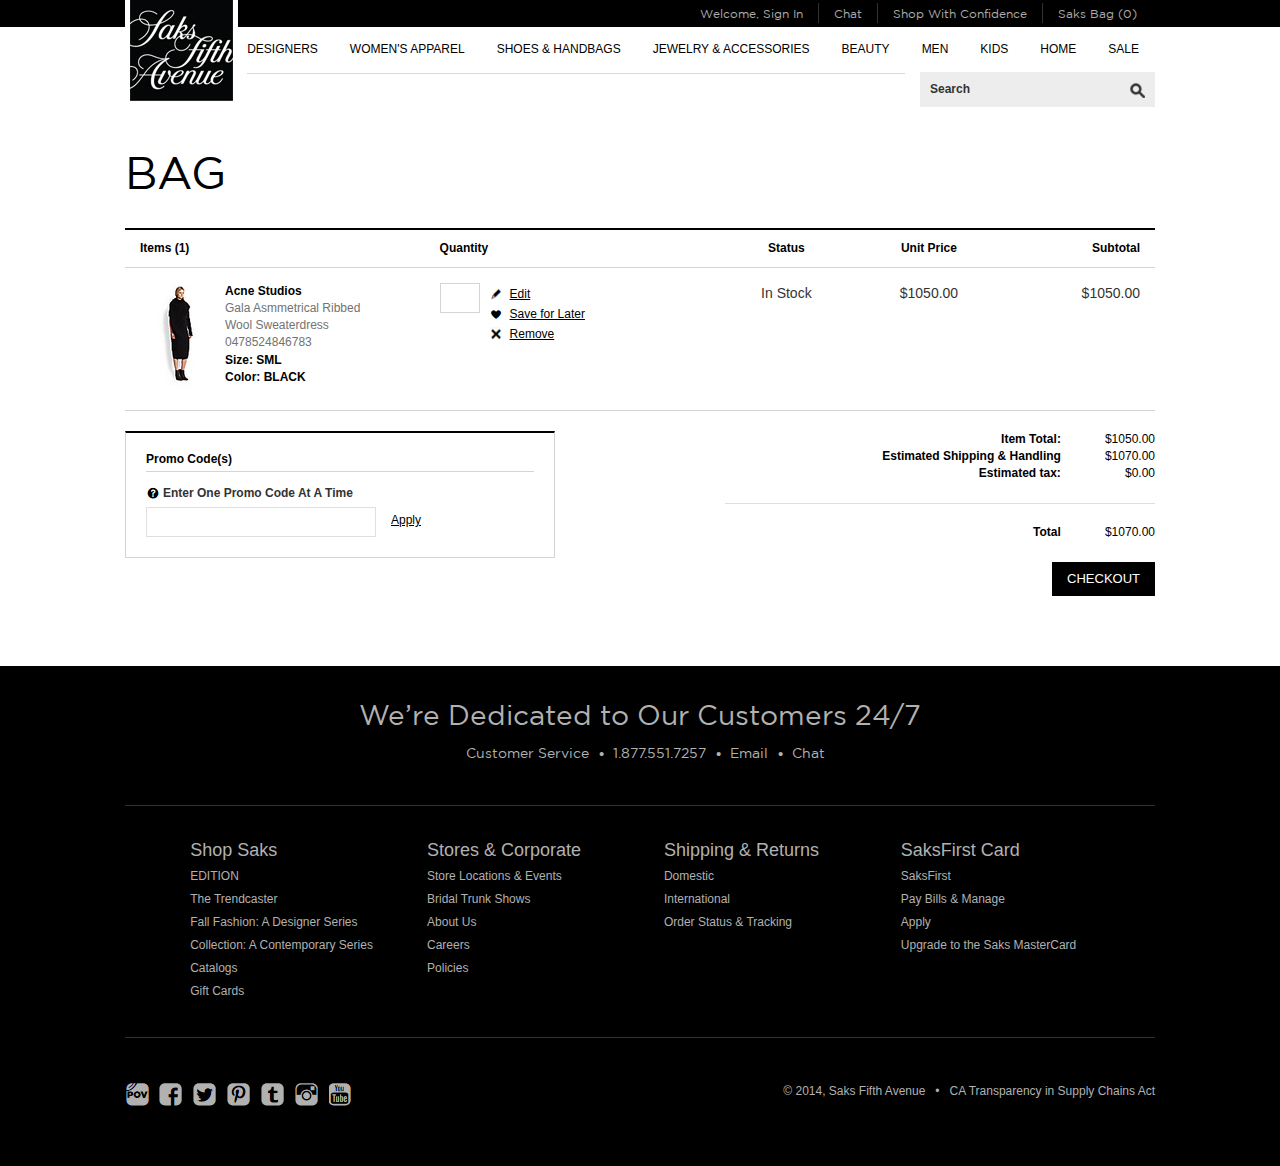
<file: trendzmania/demo_html/shopping-bag.html>
<!DOCTYPE html>
<html lang="en">
  <head>
    <meta charset="utf-8">
    <meta name="viewport" content="width=device-width, initial-scale=1">
    <meta name="description" content="">
    <meta name="author" content="">
 
    <title>Saksfifthavenue :: Shopping Bag</title>

    <!-- Bootstrap core CSS -->
    <link href="css/bootstrap.css" rel="stylesheet">

    <!-- Custom styles for this template -->
    <link href="css/layout.css" rel="stylesheet">
    <link href="css/responsive.css" rel="stylesheet">
    <link href="fonts/font.css" rel="stylesheet">
 
    <!-- Just for debugging purposes. Don't actually copy these 2 lines! -->
    <!--[if lt IE 9]><script src="js/ie8-responsive-file-warning.js"></script><![endif]-->
    <script src="js/ie-emulation-modes-warning.js"></script>

    <!-- IE10 viewport hack for Surface/desktop Windows 8 bug -->
    <script src="js/ie10-viewport-bug-workaround.js"></script>

    <!-- HTML5 shim and Respond.js IE8 support of HTML5 elements and media queries -->
    <!--[if lt IE 9]>
      <script src="https://oss.maxcdn.com/html5shiv/3.7.2/html5shiv.min.js"></script>
      <script src="https://oss.maxcdn.com/respond/1.4.2/respond.min.js"></script>
    <![endif]-->
    
    <link type="text/css" rel="stylesheet" href="css/global2.css" media="all">
    <script type="text/javascript" src="js/global2.js"></script>
    <script type="text/javascript" src="js/config.js"></script>
	<script type="text/javascript">
    var onOffSwitch = true;
    var intlNav = false;
    var countryCode = "US";
    var flagImage = "";
    var daCookie = document.cookie;
    
    if (daCookie.indexOf("E4X_COUNTRY=") != -1) {
    countryCode = daCookie.substr((daCookie.indexOf("E4X_COUNTRY=") + 12));
    countryCode = countryCode.substring(0, 2);
    if (daCookie.indexOf("E4X_COUNTRY=US") < 0) {
    intlNav = true;
    }
    }
    
    if (countryCode != "") {
    flagImage = "/static/images/flags/" + countryCode + ".gif";
    }
    </script>
 
  </head>

  <body>
 <!-- Start Header -->
   <header id="header">
  		<div class="container">
          <!-- Start Top Link  -->
            <div class="toplink">
        	<div class="logo">
            	<a href="#"><img src="images/logo.jpg" alt="Logo"></a>
            </div>
            
            <div class="top-toolbar top-toolbar-mobile">
            	<ul>
                	<li><span>Welcome, Sign In</span></li>
                 </ul>
             </div>
            
            <div id="toolbar" class="top-toolbar top-toolbar-desktop">
            	<ul>
                	<li><span>Welcome, Sign In</span></li>
                    <li><a href="#">Chat</a></li>
                    <li><a href="#">Shop With Confidence</a></li>
                    <li><a href="#"class=" dropdown-toggle" type="button" id="dropdownMenu1" data-toggle="dropdown">Saks Bag (0)</a>
                      
                      
                      <ul class="dropdown-menu" role="menu" aria-labelledby="dropdownMenu1">
                        <li role="presentation"><div id="SaksBagOverlay">
                    <div class="inner">
                     <div class="title-body">
                    	<h2>1 ITEMS IN YOUR BAG</h2>
                        <span class="close-icon">Close <img src="images/ff-overlay-close.png" width="10" height="12" border="0" alt="Close"></span>
                       </div>
                     <div class="bag-contnet">
                       	
                        <div class="link-con"><a href="#" class="viewmybag">View My Bag</a>
                        <a href="#" class="checkout">Check Out</a>
                        </div>
                        
                        <div class="bag-tabe-con">
                        
                        	<table>
                            	<tr>
                                	<td><img src="images/0479552339973_247x329.jpg" alt=""></td>
                                    <td>
                                    	<p>Not Rational<br>
                                        Kelly Snake-Embossed<br>
                                        Leather Baby Bag</p>
                                        
                                        <p>Size:<br>
                                        COLOR:SNAKE<br>
                                        $880.00</p>
                                    </td>
                                    <td>
                                    	<p>In Stock</p>
                                    </td>
                                </tr>
                           
                            </table>
                        </div>
                        
                        
                        
                       </div>
                       
                       <div class="title-body">
                    	<h2>1 ITEMS IN YOUR BAG</h2>
                       <span>Estimated Total: $880.00</span>
                       </div>
                       <div class="link-con link-con-last"><a href="#" class="viewmybag">View My Bag</a>
                        <a href="#" class="checkout">Check Out</a>
                        
                        


                        </div>
                        
                    </div>
                </div></li>
                      </ul>
                    </li>
                     
                </ul>
              

                
            </div>
            </div>
          <!-- End Top Link -->
           
           
            <!-- Start  PROMOTIONS FOR Tablet View  --> 
            <div class="search-marketing search-marketing-tablet">
               <div class="tag">
                 <!-- PROMOTIONS -->	
                <ul style="position: relative; overflow: hidden;" id="js-promotion-banners-one" class="promotion-banners">
                <li class="cycle-slide cycle-sentinel" style="position: static; top: 0px; left: 0px; z-index: 100; opacity: 1; visibility: hidden; display: block;" data-recipe="" data-test="" data-disclaimer="FreeShippingDetailsPopUp1" data-countries="US">
                  <p style="visibility: hidden;">
                <strong style="visibility: hidden;">FREE SHIPPING </strong>every day, every order<br style="visibility: hidden;">
                Use Code <strong style="visibility: hidden;">FREESHIP</strong> <u style="visibility: hidden;">Details</u></p>
                </li>             
                <li class="cycle-slide" style="position: absolute; top: 46px; left: 0px; z-index: 99; opacity: 1; display: none;" data-recipe="" data-test="" data-disclaimer="FreeShippingDetailsPopUp1" data-countries="US">
                  <p>
                <strong>FREE SHIPPING </strong>every day, every order<br>
                Use Code <strong>FREESHIP</strong> <u>Details</u></p>
                </li>
                <li class="cycle-slide cycle-slide-active" style="position: absolute; top: 0px; left: 0px; z-index: 98; display: block; opacity: 1;" data-recipe="" data-test="" data-disclaimer="" data-countries="US">
                <p>
                <strong>EMAIL-ONLY SALES </strong> Register now to stay in the loop.   <a href="http://www.saksfifthavenue.com/html/email_popup/email_collect_popup_main.jsp" onclick='s_objectID="http://www.saksfifthavenue.com/html/email_popup/email_collect_popup_main.jsp_1";return this.s_oc?this.s_oc(e):true'>Sign Up</a></p>
                
                </li>
                <li class="cycle-slide" style="position: absolute; top: 46px; left: 0px; z-index: 97; display: none; opacity: 1;" data-recipe="" data-test="" data-disclaimer="EGC2000PopUpDetails" data-countries="US">
                  <p>
                <strong>WIN A $2,000 SAKS GIFT CARD</strong> Sign up for Saks Text Alerts <strong>TEXT SAKSGC</strong> to <strong>75283</strong> <u>Details</u></p>
                </li>
                </ul>
                <!-- END PROMOTIONS -->
                
                <div id="saksBody1">
                <div class="promotion-detail-container" id="js-promotion-detail-container-one">
                <!-- START FREE SHIPPING POPUP -->
                
                
                <article id="FreeShippingDetailsPopUp1" class="promotion-details is-hidden is-promotion-details-normal">
                <a class="promotion-details-close-button" href="#">
                  <span class="font-icon font-icon-close"></span>
                </a>
                
                
                <div class="promotion-details-heading">
                  <h1 style="text-align: center;" class="promotion-details-title">FREE SHIPPING* every day, every order</h1>
                  <p style="text-align: center;" class="promotion-details-cutoff">Use Code <strong>FREESHIP</strong></p>
                </div>
                
                <div class="promotion-details-disclaimer">
                  <p>
                      *Free Shipping offer valid with any purchase. Limit of five promo 
                codes per order. Offer valid at saks.com only. To redeem, select 
                standard shipping and enter promotional code: FREESHIP. Valid on 
                shipments to US addresses only. Not valid on international shipments. 
                Offer may be used when shipping to multiple addresses. Offer not valid 
                on Rush, Next Business Day, or Saturday delivery orders. Not valid in 
                Saks Fifth Avenue stores, Saks Fifth Avenue OFF 5TH stores, and 
                saksoff5th.com. Not valid on standalone physical or promotional Gift 
                Card shipments. For Drop Ship items, offer only applies to items 
                eligible for standard shipping. No adjustments to prior purchases. This 
                offer is non-transferable. Saks' return policy still applies to items 
                returned under this offer.</p>
                  <p>
                      <a style="text-decoration: underline;" href="#" >Click here</a>&nbsp;for additional shipping &amp; tax information.</p>
                </div>
                </article>
                 
                <article id="EGC2000PopUpDetails1" class="promotion-details is-hidden is-promotion-details-normal">
                <a class="promotion-details-close-button" href="#" >
                  <span class="font-icon font-icon-close"></span>
                </a>
                
                <div class="promotion-details-heading">
                <p style="text-align: center;" class="promotion-details-cutoff">You Could </p>
                  <h1 style="text-align: center;" class="promotion-details-title">WIN A $2,000 SAKS GIFT CARD* </h1>
                
                
                  <p style="text-align: center;" class="promotion-details-cutoff">WHEN YOU TEXT <strong>SAKSGC</strong> TO <strong>75283</strong> &amp; SIGN UP FOR SAKS TEXT ALERTS!<br><br>
                Get trends, sales, store events &amp; more delivered to your phone.<br>
                </p>
                </div>
                
                
                <div class="promotion-details-disclaimer">
                  <p>
                      *By texting SAKSGC to 75283, you are entering the Saks Text Alerts 
                Gift Card Sweepstakes and agree to receive up to 3 autodialed marketing 
                text messages per week delivered to the phone number provided at opt-in.
                Text HELP for info. Text STOP to cancel. Consent not required to 
                purchase goods or services. Message and data rates may apply. Visit 
                saksfifthavenue.com/policies for privacy policy and more information. </p>
                
                <p><strong>No purchase/text necessary to enter or win.</strong> Open to legal residents of the 50 U.S. (+DC) age 18 or older at time of entry. Void where prohibited. See Official Rules <a href="#" style="color:#000">here</a> for details including alternate entry method. Ends: 11:59:59 PM ET on 10/26/14. </p>
                </div>
                </article>
                
               
                
                </div>
                
                 
                 
                </div>
                </div>
               <div id="site-search">
            
                            <form name="endeca_search_form_one" method="get" action="#">
                            <input type="hidden" value="endeca_search_form_one" name="bmForm">
                            <input type="hidden" value="kxIXlT6" name="bmFormID">
                            <input type="hidden" value="kxIXlT7" name="bmUID">
                            <input type="hidden" value="true" name="bmIsForm">
                            <input type="hidden" value="/search/EndecaSearch.jsp" name="bmPrevTemplate">
                            <div class="search-box">
                               <input type="hidden" value="SearchString" name="bmText"> <span role="status" aria-live="polite" class="ui-helper-hidden-accessible"></span><input type="text" value="Search" data-lookahead="true" autocomplete="off" placeholder="search" name="SearchString" class="ui-autocomplete-input">
                                    <button name="submit-search" type="submit">search</button>
                                </div>
            
                                
             
             
                                <div class="search-drop" style="display: none;">
                                    
                                    
                                    <input type="hidden" value="N_Dim" name="bmSingle">  
                                     
                                    
                                    
                                    <label id="b" class="selectboxit  btn" name="N_Dim" tabindex="0"></label>
                                    
                                    
                                   
                                    
                                     
                                </div>
            
                           
                                
                            </form>
                        </div>
            </div>
             <!-- End  PROMOTIONS FOR Tablet View  --> 
            
             <!-- Start  Main Menu FOR Desktop View  --> 
            <div class="menu-con">
             <ul class="menu no-gs">
                         <li id="ShopByDesignerNavMenu" class="menu-item span-3 first-child">
                        
                                    <a href="#">Designers</a>
                                <ul class="sub-menu">
                        
                                             
                        
                                            
                                            
                        
                                            
                                            <li class="sub-menu-column first-child">
                        
                                                 <b>DESIGNERS BY CATEGORY</b>
                                                    <ul>
                                                     <li><a href="#">Women's Apparel</a> </li>
                                                     <li><a href="#">Shoes &amp; Handbags</a> </li>
                                                     <li><a href="#">Jewelry &amp; Accessories</a> </li>
                                                     <li><a href="#">Beauty &amp; Fragrance</a> </li>
                                                     <li><a href="#">The Men's Store</a> </li>
                                                     <li><a href="#">Just Kids</a> </li>
                                                     <li><a href="#">Home &amp; Gourmet</a> </li>
                                                     <li><a href="#">Saks Sale</a> </li>
                                                     </ul>
                                                 </li>
                                                                    
                                                 <li class="sub-menu-column last-child">
                                                                
                                                                
                                                            
                                                        
                                                    
                        
                                                    <b>FEATURED DESIGNERS</b>
                                                    <ul>
                                                        
                                                            
                                                            
                                                            <li><a href="#">3.1 Phillip Lim</a> </li>
                                                             <li><a href="#">Akris/Akris Punto</a> </li>
                                                             <li><a href="#">Alexander McQueen</a> </li>
                                                             <li><a href="#">Alexander Wang/T by Alexander Wang</a> </li>
                                                             <li><a href="#">Alice + Olivia</a> </li>
                                                             <li><a href="#">Bottega Veneta</a> </li>
                                                         <li><a href="#">Burberry</a> </li>
                                                         <li><a href="#">Chloe</a> </li>
                                                         <li><a href="#">Christian Louboutin</a> </li>
                                                         <li><a href="#">Diane von Furstenberg</a> </li>
                                                         <li><a href="#">Dolce &amp; Gabbana</a> </li>
                                                         <li><a href="#">Donna Karan</a> </li>
                                                         <li><a href="#">Fendi</a> </li>
                                                         <li><a href="#">Giorgio Armani</a> </li>
                                                         <li><a href="#">Givenchy</a> </li>
                                                         <li><a href="#">Gucci</a> </li>
                                                         <li><a href="#">Jimmy Choo</a> </li>
                                                         <li><a href="#">Manolo Blahnik</a> </li>
                                                            
                                                     </ul>
                                                 <ul>
                                                            
                                                            <li><a href="#">Marc Jacobs/Marc by Marc Jacobs</a> </li>
                                                             
                                                            <li><a href="#">Marni</a> </li>
                                                             
                                                            <li><a href="#">Michael Kors</a> </li>
                                                             <li><a href="#">MILLY</a> </li>
                                                             <li><a href="#">Nanette Lepore</a> </li>
                                                             <li><a href="#">Prada</a> </li>
                                                             <li><a href="#">Proenza Schouler</a> </li>
                                                             <li><a href="#">Rag &amp; Bone</a> </li>
                                                             <li><a href="#">Ralph Lauren</a> </li>
                                                             <li><a href="#">Saint Laurent</a> </li>
                                                             <li><a href="#">Salvatore Ferragamo</a> </li>
                                                             <li><a href="#">Stella McCartney</a> </li>
                                                             <li><a href="#">St. John</a> </li>
                                                             <li><a href="#">Theory</a> </li>
                                                             <li><a href="#">The Row</a> </li>
                                                             <li><a href="#">Tory Burch</a> </li>
                                                            
                                                             <li><a href="#">Valentino</a> </li>
                                                             <li><a href="#">Vince</a> </li>
                                                     </ul>
                                                
                                            </li>
                                        </ul>
                                    
                                </li> 
                         <li id="WomensApparelNavMenu" class="menu-item span-2">
                        
                                    <a href="#">Women's Apparel</a>
                        
                                    
                                    
                        
                                        <ul class="sub-menu">
                        
                                             
                        
                                           <li class="sub-menu-column first-child">
                        
                                             <b>WOMEN'S APPAREL</b>
                                                    <ul>
                                                        
                                                            
                                                            
                                                            <li><a href="#">New Arrivals</a> </li>
                                                         <li><a href="#">Best Sellers</a> </li>
                                                         <li><a href="#">Dresses</a> </li>
                                                     <li><a href="#">Tops</a> </li>
                                                            
                                                            
                                                     <li><a href="#">Sweaters</a> </li>
                                                            
                                                     <li><a href="#">Jackets &amp; Vests</a> </li>
                                                            
                                                     <li><a href="#">Outerwear</a> </li>
                                                            
                                                     <li><a href="#">Denim</a> </li>
                                                     <li><a href="#">Pants, Jumpsuits &amp; Shorts</a> </li>
                                                     <li><a href="#">Leggings</a> </li>
                                                     <li><a href="#">Skirts</a> </li>
                                                     <li><a href="#">Suits</a> </li>
                                                     <li><a href="#">Leather</a> </li>
                                                            
                                                     <li><a href="#">Activewear</a> </li>
                                                     <li><a href="#">Swimwear</a> </li>
                                                     <li><a href="#">Lingerie</a> </li>
                                                            
                                                      <li><a href="#">Sleepwear &amp; Loungewear</a> </li>
                                                            
                                                     <li><a href="#">Sizes 14-24</a> </li>
                                                            
                                                     <li><a href="#">Maternity</a> </li>
                                                            
                                                     </ul>
                                                
                                             </li>
                                                                    
                                           <li class="sub-menu-column">
                                                                
                                                            
                                                        
                                                    
                        
                                                    <b>LIFESTYLE BOUTIQUES</b>
                                                    <ul>
                                                         <li><a href="#">Premier Designers</a> </li>
                                                        <li><a href="#">Contemporary</a> </li>
                                                            
                                                         <li><a href="#">Modern</a> </li>
                                                     </ul>
                                                
                                                 
                                                    <b>SALE: Women's Apparel</b>
                                                    <ul>
                                                         <li><a href="#">Shop All</a> </li>
                                                     </ul>
                                                
                                                    <b>SHOP BY DESIGNER</b>
                                                    <ul>
                                                         <li><a href="#">Women's Apparel Designers</a> </li>
                                                     </ul>
                                               </li>
                                               <li class="sub-menu-column"> 
                                                    <b>TRENDS &amp; EVENTS</b>
                                                    <ul>
                                                        
                                                    <li><a href="#">EDITION</a> </li>
                                                   <li><a href="#">Collection: A Contemporary Series</a> </li>
                                                   <li><a href="#">The Next Act: A Designer Event</a> </li>
                                                   <li><a href="#">The Trendcaster: Vol. 9 September</a> </li>
                                                   <li><a href="#">The Trendcaster: Vol. 8 August</a> </li>
                                                   <li><a href="#">The Trendcaster: Vol. 7 July</a> </li>
                                                   <li><a href="#">Fall Fashion Vol. 2: ART INTEREST</a> </li>
                                                   <li><a href="#">Fall Fashion Vol. 1: TEXTURE</a> </li>
                                                   <li><a href="#">Denim Event</a> </li>
                                                   <li><a href="#">OPEN CALL: Contemporary Event</a> </li>
                                                   <li><a href="#">Luxury Event</a> </li>
                                                   <li><a href="#">Gucci Fall Event</a> </li>
                                                   <li><a href="#">Bridal Trunk Shows &amp; Events</a> </li>
                                                            
                                                 </ul>
                                                
                                            </li>
                                        </ul>
                                    
                                </li> 
                         <li id="ShoesAccessoriesNavMenu" class="menu-item span-4">
                        
                                    <a href="#">Shoes &amp; Handbags</a>
                        
                                     <ul class="sub-menu">
                        
                                             
                        
                                            
                                            
                        
                                            
                                                 <li class="sub-menu-column first-child">
                        
                                                 
                        
                                                    <b>SHOES</b>
                                                    <ul>
                                                            <li><a href="#">New Arrivals</a> </li>
                                                             <li><a href="#">Ballet Flats</a> </li>
                                                             <li><a href="#">Boots</a> </li>
                                                             <li><a href="#">Evening</a> </li>
                                                             <li><a href="#">Exotics</a> </li>
                                                             <li><a href="#">Lace-Ups, Loafers &amp; Moccasins</a> </li>
                                                             <li><a href="#">Pumps &amp; Slingbacks</a> </li>
                                                             <li><a href="#">Sandals</a> </li>
                                                             <li><a href="#">Slippers</a> </li>
                                                             <li><a href="#">Sneakers</a> </li>
                                                             <li><a href="#">Wedding</a> </li>
                                                             <li><a href="#">Wedges &amp; Espadrilles</a> </li>
                                                     </ul>
                                                 </li>
                                                                    
                                                <li class="sub-menu-column">
                                                                
                                                            
                                                        
                                                    
                        
                                                    <b>HANDBAGS</b>
                                                    <ul>
                                                        
                                                            
                                                            
                                                            <li><a href="#">New Arrivals</a> </li>
                                                             <li><a href="#">Baby Bags</a> </li>
                                                             <li><a href="#">Backpacks</a> </li>
                                                             <li><a href="#">Beach Bags</a> </li>
                                                             <li><a href="#">Bucket Bags</a> </li>
                                                             <li><a href="#">Clutches</a> </li>
                                                             <li><a href="#">Crossbody Bags</a> </li>
                                                             <li><a href="#">Exotics</a> </li>
                                                             <li><a href="#">Hobos</a> </li>
                                                             <li><a href="#">Mini Bags</a> </li>
                                                             <li><a href="#">Shoulder Bags</a> </li>
                                                             <li><a href="#">Top Handles &amp; Satchels</a> </li>
                                                         <li><a href="#">Totes</a> </li>
                                                     </ul>
                                                
                                                     <b>WALLETS &amp; CASES</b>
                                                    <ul>
                                                       <li><a href="#">New Arrivals</a> </li>
                                                       <li><a href="#">Card Cases &amp; Coin Purses</a> </li>
                                                       <li><a href="#">Cosmetic Bags</a> </li>
                                                       <li><a href="#">Mobile &amp; Tech Cases</a> </li>
                                                       <li><a href="#">Wallets</a> </li>
                                                            
                                                 </ul>
                                                </li>
                                                <li class="sub-menu-column">
                                                                
                                                    <b>NEW &amp; POPULAR</b>
                                                    <ul>
                                                        
                                                            
                                                    <li><a href="#">New Arrivals</a></li>
                        
                                                    <li><a href="#">Best Sellers</a></li>
                        
                                                    <li><a href="#">Christian Louboutin Beauté</a></li>
                                                            
                                                    <li><a href="#">Animal Prints</a></li>
                                                            
                                                    <li><a href="#">Novelty Boots</a></li>
                                                            
                                                    <li><a href="#">Texture</a></li>
                                                            
                                                    </ul>
                                                 <b>SALE: Shoes &amp; Handbags</b>
                                                    <ul>
                                                        <li><a href="#">Shop All</a></li>
                                                    </ul>
                                                
                                                 <b>SHOP BY DESIGNER</b>
                                                    <ul>
                                                        <li><a href="#">Shoes &amp; Handbags Designers</a></li>
                                                    </ul>
                                                 </li>
                                                <li class="sub-menu-column last-child">
                                                
                        
                                                    <b>TRENDS &amp; EVENTS</b>
                                                    <ul>
                                                            <li><a href="#">EDITION</a></li>
                                                            <li><a href="#">The Next Act: A Designer Event</a></li>
                                                            <li><a href="#">The Trendcaster: Vol. 9 September</a></li>
                                                            <li><a href="#">The Trendcaster: Vol. 8 August</a></li>
                                                            <li><a href="#">The Trendcaster: Vol. 7 July</a></li>
                                                            <li><a href="#">Shoe Event Vol. 2: ARCHITECTURAL</a></li>
                                                            <li><a href="#">Shoe Event Vol. 1: GRAPHICS &amp; DETAILS</a></li>
                                                            
                                                             <li><a href="#">Fall Fashion Vol. 2: ART INTEREST</a></li>
                                                             <li><a href="#">Fall Fashion Vol. 1: TEXTURE</a> </li>
                                                             <li><a href="#">Handbag Event by Phil Oh</a> </li>
                                                             <li><a href="#">Prada Fall Event</a> </li>
                                                             <li><a href="#">Jimmy Choo Lookbook</a> </li>
                                                             <li><a href="#">Manolo Blahnik Lookbook</a> </li>
                                                             <li><a href="#">Gucci Fall Event</a> </li>
                                                             <li><a href="#">Prada Spring Shoe Event</a> </li>
                                                     </ul>
                                                
                                            </li>
                                        </ul>
                                    
                                </li> 
                         <li id="JewelryAccessoriesNavMenu" class="menu-item span-3">
                        
                                    <a href="#">Jewelry &amp; Accessories</a>
                        
                                    
                                    
                        
                                        <ul class="sub-menu">
                        
                                             
                        
                                            
                                            
                        
                                            
                                            <li class="sub-menu-column first-child">
                                                    <b>JEWELRY</b>
                                                    <ul>
                                                        <li><a href="#">Earrings</a> </li>
                                                      <li><a href="#">Necklaces</a> </li>
                                                      <li><a href="#">Bracelets</a> </li>
                                                      <li><a href="#">Rings</a> </li>
                                                      
                                                      <li><a href="#">Brooches</a></li>
                                                      <li><a href="#">Headpieces &amp; Body Chains</a></li>
                                                      
                                                      <li><a href="#">Jewelry Cases</a></li>
                                                            
                                                    </ul>
                                                
                                                 <b>WATCHES</b>
                                                    <ul>
                                                      <li><a href="#">For Her</a></li>
                                                        <li><a href="#">For Him</a></li>
                                                    </ul>
                                                <b>SUNGLASSES &amp; OPTICALS</b>
                                                    <ul>
                                                        
                                                    <li><a href="#">Shop All</a></li>
                                                            
                                                    </ul>
                                                
                                                 </li>
                                                                    
                                                  <li class="sub-menu-column">
                                                                
                                                    <b>ACCESSORIES</b>
                                                    <ul>
                                                        
                                                            
                                                            
                                                            <li><a href="#">Scarves</a></li>
                                                            <li><a href="#">Hats &amp; Gloves</a></li>
                                                            <li><a href="#">Cold-Weather Accessories</a></li>
                                                            <li><a href="#">Fur &amp; Faux Fur</a></li>
                                                            <li><a href="#">Wraps, Capes &amp; Vests</a></li>
                                                            <li><a href="#">Belts</a></li>
                                                            
                                                            <li><a href="#">Hair &amp; Cosmetic Accessories</a></li>
                                                            <li><a href="#">Umbrellas &amp; Key Chains</a></li>
                                                            <li><a href="#">Wallets &amp; Cases</a></li>
                                                            <li><a href="#">Tech Accessories</a></li>
                                                            
                                                            <li><a href="#">Tights &amp; Hosiery</a> </li>
                                                            
                                                            
                                                            
                        
                                                            
                        
                                                        
                                                    </ul>
                                                
                                                 <b>NEW &amp; POPULAR</b>
                                                    <ul>
                                                            <li><a href="#">New Arrivals</a></li>
                                                            <li><a href="#">Best Sellers</a> </li>
                                                            <li><a href="#">Buyer's Picks</a> </li>
                                                            <li><a href="#">Big &amp; Bold</a></li>
                                                            <li><a href="#">Conversation Starters</a></li>
                                                            
                                                    </ul>
                                                    <b>SALE: Jewelry &amp; Accessories</b>
                                                    <ul>
                                                        <li><a href="#">Shop All</a></li>
                                                    </ul>
                                                    <b>SHOP BY DESIGNER</b>
                                                    <ul>
                                                        <li><a href="#">Jewelry &amp; Accessories Designers</a></li>
                                                    </ul>
                                             </li>
                                                                    
                                                   <li class="sub-menu-column last-child">
                                                                
                                                    <b>TRENDS &amp; EVENTS</b>
                                                    <ul>
                                                        
                                                     
                                                            
                                                            <li><a href="#">EDITION</a></li>
                                                            <li><a href="#">The Trendcaster: Vol. 9 September</a></li>
                                                            <li><a href="#">The Trendcaster: Vol. 8 August</a></li>
                                                            <li><a href="#">The Trendcaster: Vol. 7 July</a></li>
                                                            <li><a href="#">Fall Fashion Vol. 2: ART INTEREST</a></li>
                                                            <li><a href="#">Fall Fashion Vol. 1: TEXTURE</a> </li>
                                                            <li><a href="#">Gucci Fall Event</a></li>
                                                            <li><a href="#">Jewelry Event</a> </li>
                                                            
                                                     
                                                            
                        
                                                        
                                                    </ul>
                                                
                                            </li>
                                        </ul>
                                    
                                </li> 
                         <li id="SaksBeautyPlaceNavMenu" class="menu-item span-2">
                        
                                 <a href="#">Beauty</a>
                                 <ul class="sub-menu">
                        
                                             
                                            
                                            <li class="sub-menu-column first-child">
                        
                                            <b>SPECIAL OFFERS</b>
                                                    <ul>
                                                     <li><a href="#">Shop All</a> </li>
                                                 </ul>
                                                <b>FOR HER</b>
                                                    <ul>
                                                        
                                                 <li><a href="#">Makeup</a></li>
                                                 <li><a href="#">Skin Care</a> </li>
                                                 <li><a href="#">Fragrance</a> </li>
                                                 <li><a href="#">Gifts &amp; Gift Sets</a> </li>
                                                 <li><a href="#">Hair Care</a> </li>
                                                 <li><a href="#">Bath &amp; Body</a> </li>
                                                 <li><a href="#">Tools &amp; Accessories</a> </li>
                                                 <li><a href="#">Sun Care &amp; Bronzers</a> </li>
                                                </ul>
                                            <b>FOR HIM</b>
                                                <ul>
                                                 <li><a href="#">Fragrance</a> </li>
                                                 <li><a href="#">Gifts &amp; Gift Sets</a> </li>
                                                 <li><a href="#">Skin Care</a> </li>
                                                 <li><a href="#">Bath &amp; Body</a> </li>
                                                 <li><a href="#">Smile Care</a> </li>
                                                 <li><a href="#">Hair Care</a> </li>
                                                 <li><a href="#">Shaving</a> </li>
                                                 <li><a href="#">Sun Care</a> </li>
                                                 <li><a href="#">Toiletry Kits &amp; Cases</a> </li>
                                                </ul>
                                                
                                             </li>
                                            <li class="sub-menu-column">
                                            
                                              <b>CANDLES, SOAPS &amp; SCENTS</b>
                                                <ul>
                                                  <li><a href="#">Shop All</a> </li>
                                                </ul>
                                                 <b>NEW &amp; POPULAR</b>
                                                <ul>
                                                  <li><a href="#">New Arrivals</a> </li>
                                                  <li><a href="#">Best Sellers</a> </li>
                                                  <li><a href="#">Buyer's Picks</a> </li>
                                                 </ul>
                                                
                                                 <b>SALE: Beauty &amp; Fragrance</b>
                                                    <ul>
                                                     <li><a href="#">Shop All</a> </li>
                                                 </ul>
                                               <b>SHOP BY DESIGNER</b>
                                                <ul>
                                                 <li><a href="#">Beauty &amp; Fragrance Designers</a> </li>
                                                 </ul>
                                                <b>TRENDS &amp; EVENTS</b>
                                                    <ul>
                                                      <li><a href="#">EDITION</a></li>
                                                    </ul>
                                                
                                            </li>
                                        </ul>
                                    
                                </li> 
                         <li id="TheMensStoreNavMenu" class="menu-item span-4">
                        
                                    <a href="#">Men</a>
                        
                                    <ul class="sub-menu">
                        
                                             
                                            <li class="sub-menu-column first-child">
                        
                                            <b>APPAREL</b>
                                                    <ul>
                                                        <li><a href="#">Activewear</a></li>
                                                        <li><a href="#">Denim</a></li>
                                                        <li><a href="#">Dress Shirts &amp; Sportshirts</a></li>
                                                        <li><a href="#">Outerwear</a></li>
                                                        <li><a href="#">Pants &amp; Shorts</a></li>
                                                        <li><a href="#">Polos &amp; Tees</a></li>
                                                        <li><a href="#">Sportcoats, Suits &amp; Vests</a></li>
                                                        <li><a href="#">Sweaters &amp; Sweatshirts</a></li>
                                                        <li><a href="#">Swimwear</a></li>
                                                        <li><a href="#">Ties &amp; Formalwear</a></li>
                                                        <li><a href="#">Underwear, Socks &amp; Sleepwear</a></li>
                                                    </ul>
                                                 <b>SHOES</b>
                                                    <ul>
                                                      <li><a href="#">Boots</a> </li>
                                                      <li><a href="#">Drivers &amp; Moccasins</a> </li>
                                                      <li><a href="#">Flip Flops &amp; Sandals</a> </li>
                                                      <li><a href="#">Lace-Ups</a> </li>
                                                      <li><a href="#">oafers</a> </li>
                                                      <li><a href="#">Slippers</a> </li>
                                                      <li><a href="#">Sneakers</a> </li>
                                                     </ul>
                                            </li>
                                                 
                                            <li class="sub-menu-column">
                                            
                                              <b>ACCESSORIES</b>
                                              <ul>
                                                      <li><a href="#">Bags, Briefcases &amp; Totes</a> </li>
                                                      <li><a href="#">Belts</a> </li>
                                                      <li><a href="#">Hats, Scarves &amp; Gloves</a> </li>
                                                      <li><a href="#">Luggage, Travel &amp; Umbrellas</a> </li>
                                                      <li><a href="#">Mobile &amp; Tech Cases</a> </li>
                                                      <li><a href="#">Sunglasses &amp; Opticals</a> </li>
                                                      <li><a href="#">Ties &amp; Pocket Squares</a> </li>
                                                      <li><a href="#">Wallets, Clips &amp; Key Rings</a> </li>
                                                      
                                              </ul>
                                            
                                              <b>CUFF LINKS, WATCHES &amp; JEWELRY</b>
                                              <ul>
                                                      <li><a href="#">Cuff Links &amp; Tie Bars</a> </li>
                                                      <li><a href="#">Jewelry</a> </li>
                                                      <li><a href="#">Watches</a> </li>
                                                      <li><a href="#">Lapel Pins</a></li>
                                              </ul>
                                              
                                                          
                                            </li>
                                            
                                            <li class="sub-menu-column">
                                            
                                              <b>GROOMING &amp; FRAGRANCE</b>
                                              <ul>
                                                   <li><a href="#">Cologne &amp; Aftershave</a> </li>
                                                   <li><a href="#">Gifts &amp; Gift Sets</a> </li>
                                                   <li><a href="#">Skin Care</a> </li>
                                                   <li><a href="#">Bath &amp; Body</a> </li>
                                                   <li><a href="#">Smile Care</a> </li>
                                                   <li><a href="#">Hair Care</a> </li>
                                                   <li><a href="#">Shaving</a> </li>
                                                  <li><a href="#">Toiletry Kits &amp; Cases</a> </li>
                                                  <li><a href="#">Sun Care</a> </li>
                                                      
                                               </ul>
                                              <b>SPORTS &amp; LEISURE</b>
                                              <ul>
                                                  
                                               <li><a href="#">Sports Memorabilia</a> </li>
                                               <li><a href="#">Bicycles</a> </li>
                                               <li><a href="#">Gadgets &amp; Electronics</a> </li>
                                               <li><a href="#">Leisure Accessories</a> </li>
                                               <li><a href="#">Games</a> </li>
                                               </ul>
                                            
                                               <b>NEW &amp; POPULAR</b>
                                              <ul>
                                                  
                                               <li><a href="#">New Arrivals</a> </li>
                                               <li><a href="#">Best Sellers</a> </li>
                                                      
                                               <li><a href="#">Athletic Inspired</a> </li>
                                               <li><a href="#">Downtown Cool</a> </li>
                                                      
                                               <li><a href="#">Fall Essentials</a> </li>
                                               </ul>
                                            </li>
                                                              
                                            <li class="sub-menu-column">
                                                          
                                                      
                                                  
                                              
                                            
                                              <b>SPECIAL OFFERS</b>
                                              <ul>
                                               <li><a href="#">Shop All</a></li>
                                               </ul>
                                            
                                            <b>SALE: The Men's Store</b>
                                              <ul>
                                                   <li><a href="#">Shop All</a></li>
                                               </ul>
                                             <b>SHOP BY DESIGNER</b>
                                              <ul>
                                               <li><a href="#">The Men's Store Designers</a></li>
                                             </ul>
                                             <b>TRENDS &amp; EVENTS</b>
                                              <ul>
                                               <li><a href="#">EDITION</a></li>
                                              </ul>
                                            
                                            </li>
                                        </ul>
                          
                                    
                                </li> 
                         <li id="JustKidsNavMenu" class="menu-item span-3">
                        
                                     <a href="#">Kids</a>
                        
                                    
                                    
                        
                                        <ul class="sub-menu">
                        
                                             
                                           <li class="sub-menu-column first-child">
                                                <b>BACK TO SCHOOL</b>
                                                    <ul>
                                                     <li><a href="#">Girls (2-14)</a> </li>
                                                     <li><a href="#">Boys (2-14)</a> </li>
                                                     <li><a href="#">Shoes</a> </li>
                                                     <li><a href="#">Accessories</a> </li>
                                                 </ul>
                                                 <b>BABY (0-24 MONTHS)</b>
                                                    <ul>
                                                     <li><a href="#">Newborn (0-9 Months)</a> </li>
                                                     <li><a href="#">Baby Girl (0-24 Months)</a> </li>
                                                     <li><a href="#">Baby Boy (0-24 Months)</a> </li>
                                                     <li><a href="#">Shoes &amp; Socks</a> </li>
                                                     <li><a href="#">Blankets, Bath &amp; Feeding</a> </li>
                                                     <li><a href="#">Gifts, Sets &amp; Keepsakes</a> </li>
                                                     <li><a href="#">Baby Bags</a> </li>
                                                     <li><a href="#">Strollers &amp; Accessories</a> </li>
                                                 </ul>
                                                 <b>GIRLS (SIZES 2-14)</b>
                                                    <ul>
                                                        <li><a href="#">Girls (2-6)</a> </li>
                                                        <li><a href="#">Girls (7-14)</a> </li>
                                                        <li><a href="#">Shoes &amp; Socks</a> </li>
                                                        <li><a href="#">Jewelry, Bags &amp; Accessories</a> </li>
                                                        <li><a href="#">Scarves, Hats &amp; Gloves</a> </li>
                                                    </ul>
                                           </li>
                                           <li class="sub-menu-column">
                                                                
                                                    <b>BOYS (SIZES 2-14)</b>
                                                    <ul>
                                                     <li><a href="#">Boys (2-6)</a> </li>
                                                     <li><a href="#">Boys (7-14)</a> </li>
                                                     <li><a href="#">Shoes &amp; Socks</a> </li>
                                                     <li><a href="#">Scarves, Hats &amp; Gloves</a> </li>
                                                 </ul>
                                                
                                                 <b>SHOES FOR ALL AGES</b>
                                                    <ul>
                                                         <li><a href="#">Baby (0-24 Months)</a> </li>
                                                         <li><a href="#">Girls (2-14)</a> </li>
                                                         <li><a href="#">Boys (2-14)</a> </li>
                                                     </ul>
                                                   <b>TOYS &amp; BOOKS</b>
                                                    <ul>
                                                     <li><a href="#">Shop All</a> </li>
                                                   </ul>
                                                
                                                     <b>FURNITURE</b>
                                                    <ul>
                                                     <li><a href="#">Shop All</a> </li>
                                                     </ul>
                                                     
                                                   <b>NEW &amp; POPULAR</b>
                                                    <ul>
                                                        <li><a href="#">New Arrivals</a> </li>
                                                        <li><a href="#">Best Sellers</a> </li>
                                                        <li><a href="#">Premier Designer Shop</a> </li>
                                                        <li><a href="#">Uniform Shop</a> </li>
                                                        <li><a href="#">Personalized Favorites</a> </li>
                                                            
                                                    </ul>
                                                 <b>SPECIAL OFFERS</b>
                                                    <ul>
                                                     <li><a href="#">Shop All</a></li>
                                                   </ul>
                                                
                                             </li>
                                           <li class="sub-menu-column">
                                                                
                                                            
                                                        
                                                    
                        
                                                    <b>SALE: Just Kids</b>
                                                    <ul>
                                                    <li><a href="#">Shop All</a></li>
                                                    </ul>
                                                
                                                    <b>SHOP BY DESIGNER</b>
                                                    <ul>
                                                        <li><a href="#">Just Kids Designers</a></li>
                                                     </ul>
                                                
                                                    <b>TRENDS &amp; EVENTS</b>
                                                    <ul>
                                                     <li><a href="#">Ralph Lauren Kids' Event</a></li>
                                                    </ul>
                                                
                                            </li>
                                        </ul>
                                    
                                </li> 
                           
                         <li id="HomeHiTechNavMenu" class="menu-item span-3">
                        
                          <a href="#" class="menu-item-link">Home</a>
                        
                              <ul class="sub-menu">
                                   
                                  <li class="sub-menu-column first-child">
                                         <b>HOME DECOR</b>
                                         
                                            <ul>
                                                <li><a href="#">Pillows & Throws</a></li>
                                                <li><a href="#">Home Fragrance & Candles</a></li>
                                                <li><a href="#">Frames</a></li>
                                                <li><a href="#">Vases & Bowls</a></li>
                                                <li><a href="#">Collectibles & Jewelry Boxes</a></li>
                                                <li><a href="#">Decorative Art</a></li>
                                                <li><a href="#">Books & Games</a></li>
                                                <li><a href="#">Office Decor</a></li>
                                                <li><a href="#">Furniture & Rugs</a></li>
                                                <li><a href="#">Outdoor Decor</a></li>
                                            </ul>
                                       
                        
                                          <b>BED &amp; BATH</b>
                                          <ul>
                                             <li><a href="#">Bedding Collections</a></li>
                                             <li><a href="#">Towels, Robes & Bath Accessories</a></li>
                                           </ul>
                                          
                                          <b>DINING &amp; ENTERTAINING</b>
                                           <ul>
                                            <li><a href="#">Dinnerware</a></li>
                                            <li><a href="#">Serveware</a></li>
                                            <li><a href="#">Drinkware</a></li>
                                            <li><a href="#">Table Linens & Accessories</a></li>
                                           </ul>
                                      
                                          
                                        </li>
                                  <li class="sub-menu-column">
                                                      
                                                  
                                              
                                          
                        
                                          <b>GOURMET FOODS</b>
                                          <ul>
                                            <li><a href="#">Gift Baskets &amp; Gift Sets</a></li>
                                            <li> <a href="#">Candies &amp; Chocolates</a></li>
                                            <li><div><a href="#">Appetizers</a> </div></li>
                                            <li><a href="#">Entrees &amp; Side Dishes</a></li>
                                            <li><a href="#">Desserts</a></li>
                                         </ul>
                                      
                         
                                          <b>KITCHEN</b>
                                          <ul>
                                            <li> <a href="#">Shop All</a></li>
                                          </ul>
                                      
                                          
                         
                                          <b>TECH &amp; ACCESSORIES</b>
                                          <ul>
                                           <li> <a href="#">Audio, Gadgets &amp; Accessories</a> </li>
                                           <li> <a href="#">Tech Cases &amp; Accessories</a></li>
                                          </ul>
                                      
                                          
                         
                                          <b>TRAVEL &amp; LUGGAGE</b>
                                          <ul>
                                            <li><a href="#">Shop All</a></li>
                                          </ul>
                                      
                                           
                        
                                          <b>PERSONALIZED ITEMS</b>
                                          <ul>
                                             <li> <a href="#">Shop All</a> </li>
                                           </ul>
                                      
                                          
                                           
                        
                                          <b>SPORTS &amp; LEISURE</b>
                                          <ul>
                                           <li><a href="#">Sports Memorabilia</a></li>
                                           <li><a href="#">Bicycles</a></li>
                                           <li><a href="#">Gadgets & Electronics</a></li>
                                           <li><a href="#">Leisure Accessories</a></li>
                                           <li><a href="#">Games</a></li>
                                          </ul>
                                                       
                                                      
                                   </li>                   
                                                      
                                  <li class="sub-menu-column">
                                                   
                                              
                                           <b>NEW &amp; POPULAR</b>
                                          
                        
                                          <ul>
                                            <li><a href="" >New Arrivals</a></li>
                                            <li><a href="" >Best Sellers</a></li>
                                            <li><a href="" >Buyer's Picks</a></li>
                                            <li><a href="" >Designer Home</a></li>
                                        </ul>
                                      
                         
                                          <b>SALE: Home &amp; Gourmet</b>
                                          <ul>
                                            <li><a href="" >Shop All</a></li>
                                          </ul>
                                                   
                          
                                          <b>SHOP BY DESIGNER</b>
                                          <ul>
                                           <li><a href="#">Home &amp; Gourmet Designers</a></li>
                                          </ul>
                                      
                                  </li>
                              </ul>
                          
                         </li> 
                         <li id="SaksSaleNavMenu" class="menu-item span-1 last-child">
                          <a href="#" class="menu-item-link">Sale</a>
                             <ul class="sub-menu">
                                   
                                  <li class="sub-menu-column first-child">
                                    <b>SHOP BY CATEGORY</b>
                                    <ul>
                                        <li><a href="#">Women's Apparel</a></li>
                                        <li><a href="#">Shoes &amp; Handbags</a></li>
                                        <li><a href="#">Jewelry &amp; Accessories</a></li>
                                        <li><a href="#">Beauty &amp; Fragrance</a></li>
                                        <li><a href="#">The Men's Store</a></li>
                                        <li><a href="#">Just Kids</a></li>
                                        <li><a href="#">Home &amp; Gourmet</a></li>
                                    </ul>
                                    
                                    <b>SHOP BY PRICE</b>
                                    <ul>
                                        <li><a href="#"> Under $50</a></li>
                                        <li><a href="#">$50 - $150</a></li>
                                        <li><a href="#">$150 - $300</a></li>
                                        <li><a href="#"> $300 - $500</a></li>
                                        <li><a href="#">$500 - $1000</a></li>
                                        <li><a href="#">$1000 - $2000</a></li>
                                        <li><a href="#">Over $2000</a></li>
                                    </ul>
                                    
                                    <b>SALE: Trending Now</b>
                                    <ul>
                                        <li><a href="#">New Arrivals</a></li>
                                    </ul>
                                    
                                    <b>SHOP Saks OFF 5TH</b>
                                    <ul>
                                        <li> <a target="_blank" href="#">saksoff5th.com</a> </li>
                                    </ul>
                                                    
                                </li>
                             </ul>
                         </li>
                            
                        </ul>
           </div>
           <!-- End  Main Menu FOR Desktop View  --> 
            <div class="clearfix"></div>
            
            <!-- Start PROMOTIONS and SEARCH   FOR Desktop View  --> 
            <div class="search-marketing search-marketing-desktop">
               <div class="tag">
                 <!-- PROMOTIONS -->	
                <ul style="position: relative; overflow: hidden;" id="js-promotion-banners-two" class="promotion-banners">
                <li class="cycle-slide cycle-sentinel" style="position: static; top: 0px; left: 0px; z-index: 100; opacity: 1; visibility: hidden; display: block;" data-recipe="" data-test="" data-disclaimer="" data-countries="US">
                  <p style="visibility: hidden;">
                <strong style="visibility: hidden;">FREE SHIPPING </strong>every day, every order<br style="visibility: hidden;">
                Use Code <strong style="visibility: hidden;">FREESHIP</strong> <u style="visibility: hidden;">Details</u></p>
                </li>             
                <li class="cycle-slide" style="position: absolute; top: 46px; left: 0px; z-index: 99; opacity: 1; display: none;" data-recipe="" data-test="" data-disclaimer="FreeShippingDetailsPopUp" data-countries="US">
                  <p>
                <strong>FREE SHIPPING </strong>every day, every order<br>
                Use Code <strong>FREESHIP</strong> <u>Details</u></p>
                </li>
                <li class="cycle-slide cycle-slide-active" style="position: absolute; top: 0px; left: 0px; z-index: 98; display: block; opacity: 1;" data-recipe="" data-test="" data-disclaimer="" data-countries="US">
                <p>
                <strong>EMAIL-ONLY SALES </strong> Register now to stay in the loop.   <a href="#"  >Sign Up</a></p>
                
                </li>
                <li class="cycle-slide" style="position: absolute; top: 46px; left: 0px; z-index: 97; display: none; opacity: 1;" data-recipe="" data-test="" data-disclaimer="EGC2000PopUpDetails" data-countries="US">
                  <p>
                <strong>WIN A $2,000 SAKS GIFT CARD</strong> Sign up for Saks Text Alerts <strong>TEXT SAKSGC</strong> to <strong>75283</strong> <u>Details</u></p>
                </li>
                </ul>
                <!-- END PROMOTIONS -->
                
                <div id="saksBody2">
                <div class="promotion-detail-container" id="js-promotion-detail-container-two">
                <!-- START FREE SHIPPING POPUP -->
                
                
                <article id="FreeShippingDetailsPopUp" class="promotion-details is-hidden is-promotion-details-normal">
                <a class="promotion-details-close-button" href="#">
                  <span class="font-icon font-icon-close"></span>
                </a>
                
                
                <div class="promotion-details-heading">
                  <h1 style="text-align: center;" class="promotion-details-title">FREE SHIPPING* every day, every order</h1>
                  <p style="text-align: center;" class="promotion-details-cutoff">Use Code <strong>FREESHIP</strong></p>
                </div>
                
                <div class="promotion-details-disclaimer">
                  <p>
                      *Free Shipping offer valid with any purchase. Limit of five promo 
                codes per order. Offer valid at saks.com only. To redeem, select 
                standard shipping and enter promotional code: FREESHIP. Valid on 
                shipments to US addresses only. Not valid on international shipments. 
                Offer may be used when shipping to multiple addresses. Offer not valid 
                on Rush, Next Business Day, or Saturday delivery orders. Not valid in 
                Saks Fifth Avenue stores, Saks Fifth Avenue OFF 5TH stores, and 
                saksoff5th.com. Not valid on standalone physical or promotional Gift 
                Card shipments. For Drop Ship items, offer only applies to items 
                eligible for standard shipping. No adjustments to prior purchases. This 


                offer is non-transferable. Saks' return policy still applies to items 
                returned under this offer.</p>
                  <p>
                      <a style="text-decoration: underline;" href="#" >Click here</a>&nbsp;for additional shipping &amp; tax information.</p>
                </div>
                </article>
                 
                <article id="EGC2000PopUpDetails2" class="promotion-details is-hidden is-promotion-details-normal">
                <a class="promotion-details-close-button" href="#" >
                  <span class="font-icon font-icon-close"></span>
                </a>
                
                <div class="promotion-details-heading">
                <p style="text-align: center;" class="promotion-details-cutoff">You Could </p>
                  <h1 style="text-align: center;" class="promotion-details-title">WIN A $2,000 SAKS GIFT CARD* </h1>
                
                
                  <p style="text-align: center;" class="promotion-details-cutoff">WHEN YOU TEXT <strong>SAKSGC</strong> TO <strong>75283</strong> &amp; SIGN UP FOR SAKS TEXT ALERTS!<br><br>
                Get trends, sales, store events &amp; more delivered to your phone.<br>
                </p>
                </div>
                
                
                <div class="promotion-details-disclaimer">
                  <p>
                      *By texting SAKSGC to 75283, you are entering the Saks Text Alerts 
                Gift Card Sweepstakes and agree to receive up to 3 autodialed marketing 
                text messages per week delivered to the phone number provided at opt-in.
                Text HELP for info. Text STOP to cancel. Consent not required to 
                purchase goods or services. Message and data rates may apply. Visit 
                saksfifthavenue.com/policies for privacy policy and more information. </p>
                
                <p><strong>No purchase/text necessary to enter or win.</strong> Open to legal residents of the 50 U.S. (+DC) age 18 or older at time of entry. Void where prohibited. See Official Rules <a   href="#"   style="color:#000">here</a> for details including alternate entry method. Ends: 11:59:59 PM ET on 10/26/14. </p>
                </div>
                </article>
                
               
                
                </div>
                
                <div id="allDhtmlPopups"></div>
                 
                </div>
                </div>
               <div id="site-search">
            
                            <form name="endeca_search_form_one" method="get" action="#">
                            
                            <div class="search-box">
                                  <input type="text" value="Search" data-lookahead="true" autocomplete="off" placeholder="search" name="SearchString" class="ui-autocomplete-input">
                                    <button name="submit-search" type="submit">search</button>
                                </div>
            
                              
            
                                
            
                                
                            </form>
                        </div>
            </div>
            <!-- End  PROMOTIONS and SEARCH   FOR Desktop View  --> 
            
          <!-- Start Main menu for Mobile  View  -->   
            <div class="navbar navbar-default mobile-nav" role="navigation">
     	   <div class="container-fluid">
          <div class="navbar-header">
            <button type="button" class="navbar-toggle" data-toggle="collapse" data-target=".navbar-collapse">
              <span class="sr-only">Toggle navigation</span>
              <span class="icon-bar"></span>
              <span class="icon-bar"></span>
              <span class="icon-bar"></span>
            </button>
            <a class="navbar-brand" href="#">Saksfifthavenue</a>
          </div>
          <div class="navbar-collapse collapse">
            <ul class="nav navbar-nav">
              <li class="dropdown">
                <a href="#" class="dropdown-toggle" data-toggle="dropdown">Designers <span class="caret"></span></a>
                <ul class="dropdown-menu" role="menu">
                   <li class="sub-menu-column first-child">
                        
                      <b>DESIGNERS BY CATEGORY</b>
                    <ul>
                     <li><a href="#">Women's Apparel</a> </li>
                     <li><a href="#">Shoes &amp; Handbags</a> </li>
                     <li><a href="#">Jewelry &amp; Accessories</a> </li>
                     <li><a href="#">Beauty &amp; Fragrance</a> </li>
                     <li><a href="#">The Men's Store</a> </li>
                     <li><a href="#">Just Kids</a> </li>
                     <li><a href="#">Home &amp; Gourmet</a> </li>
                     <li><a href="#">Saks Sale</a> </li>
                     </ul>
                 </li>
                   <li class="sub-menu-column last-child">
                       <b>FEATURED DESIGNERS</b>
                        <ul>
                            <li><a href="#">3.1 Phillip Lim</a> </li>
                                 <li><a href="#">Akris/Akris Punto</a> </li>
                                 <li><a href="#">Alexander McQueen</a> </li>
                                 <li><a href="#">Alexander Wang/T by Alexander Wang</a> </li>
                                 <li><a href="#">Alice + Olivia</a> </li>
                                 <li><a href="#">Bottega Veneta</a> </li>
                             <li><a href="#">Burberry</a> </li>
                             <li><a href="#">Chloe</a> </li>
                             <li><a href="#">Christian Louboutin</a> </li>
                             <li><a href="#">Diane von Furstenberg</a> </li>
                             <li><a href="#">Dolce &amp; Gabbana</a> </li>
                             <li><a href="#">Donna Karan</a> </li>
                             <li><a href="#">Fendi</a> </li>
                             <li><a href="#">Giorgio Armani</a> </li>
                             <li><a href="#">Givenchy</a> </li>
                             <li><a href="#">Gucci</a> </li>
                             <li><a href="#">Jimmy Choo</a> </li>
                             <li><a href="#">Manolo Blahnik</a> </li>
                                
                         </ul>
                        <ul>
                                                            
                                                            <li><a href="#">Marc Jacobs/Marc by Marc Jacobs</a> </li>
                                                             
                                                            <li><a href="#">Marni</a> </li>
                                                             
                                                            <li><a href="#">Michael Kors</a> </li>
                                                             <li><a href="#">MILLY</a> </li>
                                                             <li><a href="#">Nanette Lepore</a> </li>
                                                             <li><a href="#">Prada</a> </li>
                                                             <li><a href="#">Proenza Schouler</a> </li>
                                                             <li><a href="#">Rag &amp; Bone</a> </li>
                                                             <li><a href="#">Ralph Lauren</a> </li>
                                                             <li><a href="#">Saint Laurent</a> </li>
                                                             <li><a href="#">Salvatore Ferragamo</a> </li>
                                                             <li><a href="#">Stella McCartney</a> </li>
                                                             <li><a href="#">St. John</a> </li>
                                                             <li><a href="#">Theory</a> </li>
                                                             <li><a href="#">The Row</a> </li>
                                                             <li><a href="#">Tory Burch</a> </li>
                                                            
                                                             <li><a href="#">Valentino</a> </li>
                                                             <li><a href="#">Vince</a> </li>
                                                     </ul>
                   </li>
                                       
                </ul>
              </li>
              <li class="dropdown">
                <a href="#" class="dropdown-toggle" data-toggle="dropdown">Women's Apparel <span class="caret"></span></a>
                <ul class="dropdown-menu" role="menu">
                  <li class="sub-menu-column first-child">
                        
                         <b>WOMEN'S APPAREL</b>
                        <ul>
                        <li><a href="#">New Arrivals</a> </li>
                        <li><a href="#">Best Sellers</a> </li>
                        <li><a href="#">Dresses</a> </li>
                        <li><a href="#">Tops</a> </li>
                        <li><a href="#">Sweaters</a> </li>
                        <li><a href="#">Jackets &amp; Vests</a> </li>
                        <li><a href="#">Outerwear</a> </li>
                        <li><a href="#">Denim</a> </li>
                        <li><a href="#">Pants, Jumpsuits &amp; Shorts</a> </li>
                        <li><a href="#">Leggings</a> </li>
                        <li><a href="#">Skirts</a> </li>
                        <li><a href="#">Suits</a> </li>
                        <li><a href="#">Leather</a> </li>
                        <li><a href="#">Activewear</a> </li>
                        <li><a href="#">Swimwear</a> </li>
                        <li><a href="#">Lingerie</a> </li>
                        <li><a href="#">Sleepwear &amp; Loungewear</a> </li>
                        <li><a href="#">Sizes 14-24</a> </li>
                        <li><a href="#">Maternity</a> </li>
                        </ul>
                     </li>
                  <li class="sub-menu-column">
                            <b>LIFESTYLE BOUTIQUES</b>
                            <ul>
                                <li><a href="#">Premier Designers</a> </li>
                                <li><a href="#">Contemporary</a> </li>
                                <li><a href="#">Modern</a> </li>
                            </ul>
                            
                            
                            <b>SALE: Women's Apparel</b>
                            <ul>
                                <li><a href="#">Shop All</a> </li>
                            </ul>
                            
                            <b>SHOP BY DESIGNER</b>
                            <ul>
                                <li><a href="#">Women's Apparel Designers</a> </li>
                            </ul>
                            
                            <b>TRENDS &amp; EVENTS</b>
                            <ul>
                                                                                    
                                <li><a href="#">EDITION</a> </li>
                                <li><a href="#">Collection: A Contemporary Series</a> </li>
                                <li><a href="#">The Next Act: A Designer Event</a> </li>
                                <li><a href="#">The Trendcaster: Vol. 9 September</a> </li>
                                <li><a href="#">The Trendcaster: Vol. 8 August</a> </li>
                                <li><a href="#">The Trendcaster: Vol. 7 July</a> </li>
                                <li><a href="#">Fall Fashion Vol. 2: ART INTEREST</a> </li>
                                <li><a href="#">Fall Fashion Vol. 1: TEXTURE</a> </li>
                                <li><a href="#">Denim Event</a> </li>
                                <li><a href="#">OPEN CALL: Contemporary Event</a> </li>
                                <li><a href="#">Luxury Event</a> </li>
                                <li><a href="#">Gucci Fall Event</a> </li>
                                <li><a href="#">Bridal Trunk Shows &amp; Events</a> </li>
                            
                            </ul>

					</li>
                </ul>
              </li>
              <li class="dropdown">
                <a href="#" class="dropdown-toggle" data-toggle="dropdown">Shoes &amp; Handbags <span class="caret"></span></a>
                <ul class="dropdown-menu" role="menu">
                   
                    <li class="sub-menu-column first-child">
                      <b>SHOES</b>
                      <ul>
                        <li><a href="#">New Arrivals</a> </li>
                         <li><a href="#">Ballet Flats</a> </li>
                         <li><a href="#">Boots</a> </li>
                         <li><a href="#">Evening</a> </li>
                         <li><a href="#">Exotics</a> </li>
                         <li><a href="#">Lace-Ups, Loafers &amp; Moccasins</a> </li>
                         <li><a href="#">Pumps &amp; Slingbacks</a> </li>
                         <li><a href="#">Sandals</a> </li>
                         <li><a href="#">Slippers</a> </li>
                         <li><a href="#">Sneakers</a> </li>
                         <li><a href="#">Wedding</a> </li>
                         <li><a href="#">Wedges &amp; Espadrilles</a> </li>
                       </ul>
                   </li>
                                                                    
                    <li class="sub-menu-column">
                       <b>HANDBAGS</b>
                          <ul>
                            <li><a href="#">New Arrivals</a> </li>
                            <li><a href="#">Baby Bags</a> </li>
                            <li><a href="#">Backpacks</a> </li>
                            <li><a href="#">Beach Bags</a> </li>
                            <li><a href="#">Bucket Bags</a> </li>
                            <li><a href="#">Clutches</a> </li>
                            <li><a href="#">Crossbody Bags</a> </li>
                            <li><a href="#">Exotics</a> </li>
                            <li><a href="#">Hobos</a> </li>
                            <li><a href="#">Mini Bags</a> </li>
                            <li><a href="#">Shoulder Bags</a> </li>
                            <li><a href="#">Top Handles &amp; Satchels</a> </li>
                            <li><a href="#">Totes</a> </li>
                           </ul>
                      
                           <b>WALLETS &amp; CASES</b>
                          <ul>
                             <li><a href="#">New Arrivals</a> </li>
                             <li><a href="#">Card Cases &amp; Coin Purses</a> </li>
                             <li><a href="#">Cosmetic Bags</a> </li>
                             <li><a href="#">Mobile &amp; Tech Cases</a> </li>
                             <li><a href="#">Wallets</a> </li>
                        </ul>
                      </li>
                    <li class="sub-menu-column">
                                      
                          <b>NEW &amp; POPULAR</b>
                          <ul>
                              
                                  
                          <li><a href="#">New Arrivals</a></li>
    
                          <li><a href="#">Best Sellers</a></li>
    
                          <li><a href="#">Christian Louboutin Beauté</a></li>
                                  
                          <li><a href="#">Animal Prints</a></li>
                                  
                          <li><a href="#">Novelty Boots</a></li>
                                  
                          <li><a href="#">Texture</a></li>
                                  
                          </ul>
                       <b>SALE: Shoes &amp; Handbags</b>
                          <ul>
                              <li><a href="#">Shop All</a></li>
                          </ul>
                      
                       <b>SHOP BY DESIGNER</b>
                          <ul>
                              <li><a href="#">Shoes &amp; Handbags Designers</a></li>
                          </ul>
                       </li>
                    <li class="sub-menu-column last-child">
                      
    
                          <b>TRENDS &amp; EVENTS</b>
                          <ul>
                                  <li><a href="#">EDITION</a></li>
                                  <li><a href="#">The Next Act: A Designer Event</a></li>
                                  <li><a href="#">The Trendcaster: Vol. 9 September</a></li>
                                  <li><a href="#">The Trendcaster: Vol. 8 August</a></li>
                                  <li><a href="#">The Trendcaster: Vol. 7 July</a></li>
                                  <li><a href="#">Shoe Event Vol. 2: ARCHITECTURAL</a></li>
                                  <li><a href="#">Shoe Event Vol. 1: GRAPHICS &amp; DETAILS</a></li>
                                  
                                   <li><a href="#">Fall Fashion Vol. 2: ART INTEREST</a></li>
                                   <li><a href="#">Fall Fashion Vol. 1: TEXTURE</a> </li>
                                   <li><a href="#">Handbag Event by Phil Oh</a> </li>
                                   <li><a href="#">Prada Fall Event</a> </li>
                                   <li><a href="#">Jimmy Choo Lookbook</a> </li>
                                   <li><a href="#">Manolo Blahnik Lookbook</a> </li>
                                   <li><a href="#">Gucci Fall Event</a> </li>
                                   <li><a href="#">Prada Spring Shoe Event</a> </li>
                           </ul>
                      
                  </li>
                </ul>
              </li>
              <li class="dropdown">
                <a href="#" class="dropdown-toggle" data-toggle="dropdown">Jewelry &amp; Accessories <span class="caret"></span></a>
                <ul class="dropdown-menu" role="menu">
                   
                    <li class="sub-menu-column first-child">
                                                    <b>JEWELRY</b>
                                                    <ul>
                                                        <li><a href="#">Earrings</a> </li>
                                                      <li><a href="#">Necklaces</a> </li>
                                                      <li><a href="#">Bracelets</a> </li>
                                                      <li><a href="#">Rings</a> </li>
                                                      
                                                      <li><a href="#">Brooches</a></li>
                                                      <li><a href="#">Headpieces &amp; Body Chains</a></li>
                                                      
                                                      <li><a href="#">Jewelry Cases</a></li>
                                                            
                                                    </ul>
                                                
                                                 <b>WATCHES</b>
                                                    <ul>
                                                      <li><a href="#">For Her</a></li>
                                                        <li><a href="#">For Him</a></li>
                                                    </ul>
                                                <b>SUNGLASSES &amp; OPTICALS</b>
                                                    <ul>
                                                        
                                                    <li><a href="#">Shop All</a></li>
                                                            
                                                    </ul>
                                                
                                                 </li>
                    <li class="sub-menu-column">
                                                                
                                                    <b>ACCESSORIES</b>
                                                    <ul>
                                                        
                                                            
                                                            
                                                            <li><a href="#">Scarves</a></li>
                                                            <li><a href="#">Hats &amp; Gloves</a></li>
                                                            <li><a href="#">Cold-Weather Accessories</a></li>
                                                            <li><a href="#">Fur &amp; Faux Fur</a></li>
                                                            <li><a href="#">Wraps, Capes &amp; Vests</a></li>
                                                            <li><a href="#">Belts</a></li>
                                                            
                                                            <li><a href="#">Hair &amp; Cosmetic Accessories</a></li>
                                                            <li><a href="#">Umbrellas &amp; Key Chains</a></li>
                                                            <li><a href="#">Wallets &amp; Cases</a></li>
                                                            <li><a href="#">Tech Accessories</a></li>
                                                            
                                                            <li><a href="#">Tights &amp; Hosiery</a> </li>
                                                            
                                                            
                                                            
                        
                                                            
                        
                                                        
                                                    </ul>
                                                
                                                 <b>NEW &amp; POPULAR</b>
                                                    <ul>
                                                            <li><a href="#">New Arrivals</a></li>
                                                            <li><a href="#">Best Sellers</a> </li>
                                                            <li><a href="#">Buyer's Picks</a> </li>
                                                            <li><a href="#">Big &amp; Bold</a></li>
                                                            <li><a href="#">Conversation Starters</a></li>
                                                            
                                                    </ul>
                                                    <b>SALE: Jewelry &amp; Accessories</b>
                                                    <ul>
                                                        <li><a href="#">Shop All</a></li>
                                                    </ul>
                                                    <b>SHOP BY DESIGNER</b>
                                                    <ul>
                                                        <li><a href="#">Jewelry &amp; Accessories Designers</a></li>
                                                    </ul>
                                             </li>
                    <li class="sub-menu-column last-child">
                                                                
                                                    <b>TRENDS &amp; EVENTS</b>
                                                    <ul>
                                                        
                                                     
                                                            
                                                            <li><a href="#">EDITION</a></li>
                                                            <li><a href="#">The Trendcaster: Vol. 9 September</a></li>
                                                            <li><a href="#">The Trendcaster: Vol. 8 August</a></li>
                                                            <li><a href="#">The Trendcaster: Vol. 7 July</a></li>
                                                            <li><a href="#">Fall Fashion Vol. 2: ART INTEREST</a></li>
                                                            <li><a href="#">Fall Fashion Vol. 1: TEXTURE</a> </li>
                                                            <li><a href="#">Gucci Fall Event</a></li>
                                                            <li><a href="#">Jewelry Event</a> </li>
                                                            
                                                     
                                                            
                        
                                                        
                                                    </ul>
                                                
                                            </li>
                </ul>
              </li>
              <li class="dropdown">
                <a href="#" class="dropdown-toggle" data-toggle="dropdown">Beauty <span class="caret"></span></a>
                <ul class="dropdown-menu" role="menu">
                  
                                            
                <li class="sub-menu-column first-child">

                <b>SPECIAL OFFERS</b>
                        <ul>
                         <li><a href="#">Shop All</a> </li>
                     </ul>
                    <b>FOR HER</b>
                        <ul>
                            
                     <li><a href="#">Makeup</a></li>
                     <li><a href="#">Skin Care</a> </li>
                     <li><a href="#">Fragrance</a> </li>
                     <li><a href="#">Gifts &amp; Gift Sets</a> </li>
                     <li><a href="#">Hair Care</a> </li>
                     <li><a href="#">Bath &amp; Body</a> </li>
                     <li><a href="#">Tools &amp; Accessories</a> </li>
                     <li><a href="#">Sun Care &amp; Bronzers</a> </li>
                    </ul>
                <b>FOR HIM</b>
                    <ul>
                     <li><a href="#">Fragrance</a> </li>
                     <li><a href="#">Gifts &amp; Gift Sets</a> </li>
                     <li><a href="#">Skin Care</a> </li>
                     <li><a href="#">Bath &amp; Body</a> </li>
                     <li><a href="#">Smile Care</a> </li>
                     <li><a href="#">Hair Care</a> </li>
                     <li><a href="#">Shaving</a> </li>
                     <li><a href="#">Sun Care</a> </li>
                     <li><a href="#">Toiletry Kits &amp; Cases</a> </li>
                    </ul>
                    
                 </li>
                <li class="sub-menu-column">
                
                  <b>CANDLES, SOAPS &amp; SCENTS</b>
                    <ul>
                      <li><a href="#">Shop All</a> </li>
                    </ul>
                     <b>NEW &amp; POPULAR</b>
                    <ul>
                      <li><a href="#">New Arrivals</a> </li>
                      <li><a href="#">Best Sellers</a> </li>
                      <li><a href="#">Buyer's Picks</a> </li>
                     </ul>
                    
                     <b>SALE: Beauty &amp; Fragrance</b>
                        <ul>
                         <li><a href="#">Shop All</a> </li>
                     </ul>
                   <b>SHOP BY DESIGNER</b>
                    <ul>
                     <li><a href="#">Beauty &amp; Fragrance Designers</a> </li>
                     </ul>
                    <b>TRENDS &amp; EVENTS</b>
                        <ul>
                          <li><a href="#">EDITION</a></li>
                        </ul>
                    
                </li>
                </ul>
              </li>
              <li class="dropdown">
                <a href="#" class="dropdown-toggle" data-toggle="dropdown">Men <span class="caret"></span></a>
                <ul class="dropdown-menu" role="menu">
                   
                  <li class="sub-menu-column first-child">

                  <b>APPAREL</b>
                          <ul>
                              <li><a href="#">Activewear</a></li>
                              <li><a href="#">Denim</a></li>
                              <li><a href="#">Dress Shirts &amp; Sportshirts</a></li>
                              <li><a href="#">Outerwear</a></li>
                              <li><a href="#">Pants &amp; Shorts</a></li>
                              <li><a href="#">Polos &amp; Tees</a></li>
                              <li><a href="#">Sportcoats, Suits &amp; Vests</a></li>
                              <li><a href="#">Sweaters &amp; Sweatshirts</a></li>
                              <li><a href="#">Swimwear</a></li>
                              <li><a href="#">Ties &amp; Formalwear</a></li>
                              <li><a href="#">Underwear, Socks &amp; Sleepwear</a></li>
                          </ul>
                       <b>SHOES</b>
                          <ul>
                            <li><a href="#">Boots</a> </li>
                            <li><a href="#">Drivers &amp; Moccasins</a> </li>
                            <li><a href="#">Flip Flops &amp; Sandals</a> </li>
                            <li><a href="#">Lace-Ups</a> </li>
                            <li><a href="#">oafers</a> </li>
                            <li><a href="#">Slippers</a> </li>
                            <li><a href="#">Sneakers</a> </li>
                           </ul>
                  </li>
                       
                  <li class="sub-menu-column">
                  
                    <b>ACCESSORIES</b>
                    <ul>
                            <li><a href="#">Bags, Briefcases &amp; Totes</a> </li>
                            <li><a href="#">Belts</a> </li>
                            <li><a href="#">Hats, Scarves &amp; Gloves</a> </li>
                            <li><a href="#">Luggage, Travel &amp; Umbrellas</a> </li>
                            <li><a href="#">Mobile &amp; Tech Cases</a> </li>
                            <li><a href="#">Sunglasses &amp; Opticals</a> </li>
                            <li><a href="#">Ties &amp; Pocket Squares</a> </li>
                            <li><a href="#">Wallets, Clips &amp; Key Rings</a> </li>
                            
                    </ul>
                  
                    <b>CUFF LINKS, WATCHES &amp; JEWELRY</b>
                    <ul>
                            <li><a href="#">Cuff Links &amp; Tie Bars</a> </li>
                            <li><a href="#">Jewelry</a> </li>
                            <li><a href="#">Watches</a> </li>
                            <li><a href="#">Lapel Pins</a></li>
                    </ul>
                    
                                
                  </li>
                  
                  <li class="sub-menu-column">
                  
                    <b>GROOMING &amp; FRAGRANCE</b>
                    <ul>
                         <li><a href="#">Cologne &amp; Aftershave</a> </li>
                         <li><a href="#">Gifts &amp; Gift Sets</a> </li>
                         <li><a href="#">Skin Care</a> </li>
                         <li><a href="#">Bath &amp; Body</a> </li>
                         <li><a href="#">Smile Care</a> </li>
                         <li><a href="#">Hair Care</a> </li>
                         <li><a href="#">Shaving</a> </li>
                        <li><a href="#">Toiletry Kits &amp; Cases</a> </li>
                        <li><a href="#">Sun Care</a> </li>
                            
                     </ul>
                    <b>SPORTS &amp; LEISURE</b>
                    <ul>
                        
                     <li><a href="#">Sports Memorabilia</a> </li>
                     <li><a href="#">Bicycles</a> </li>
                     <li><a href="#">Gadgets &amp; Electronics</a> </li>
                     <li><a href="#">Leisure Accessories</a> </li>
                     <li><a href="#">Games</a> </li>
                     </ul>
                  
                     <b>NEW &amp; POPULAR</b>
                    <ul>
                        
                     <li><a href="#">New Arrivals</a> </li>
                     <li><a href="#">Best Sellers</a> </li>
                            
                     <li><a href="#">Athletic Inspired</a> </li>
                     <li><a href="#">Downtown Cool</a> </li>
                            
                     <li><a href="#">Fall Essentials</a> </li>
                     </ul>
                  </li>
                                    
                  <li class="sub-menu-column">
                                
                            
                        
                    
                  
                    <b>SPECIAL OFFERS</b>
                    <ul>
                     <li><a href="#">Shop All</a></li>
                     </ul>
                  
                  <b>SALE: The Men's Store</b>
                    <ul>
                         <li><a href="#">Shop All</a></li>
                     </ul>
                   <b>SHOP BY DESIGNER</b>
                    <ul>
                     <li><a href="#">The Men's Store Designers</a></li>
                   </ul>
                   <b>TRENDS &amp; EVENTS</b>
                    <ul>
                     <li><a href="#">EDITION</a></li>
                    </ul>
                  
                  </li>
                </ul>
              </li>
              <li class="dropdown">
                <a href="#" class="dropdown-toggle" data-toggle="dropdown">Kids <span class="caret"></span></a>
                <ul class="dropdown-menu" role="menu">
                   
                   <li class="sub-menu-column first-child">
                        <b>BACK TO SCHOOL</b>
                            <ul>
                             <li><a href="#">Girls (2-14)</a> </li>
                             <li><a href="#">Boys (2-14)</a> </li>
                             <li><a href="#">Shoes</a> </li>
                             <li><a href="#">Accessories</a> </li>
                         </ul>
                         <b>BABY (0-24 MONTHS)</b>
                            <ul>
                             <li><a href="#">Newborn (0-9 Months)</a> </li>
                             <li><a href="#">Baby Girl (0-24 Months)</a> </li>
                             <li><a href="#">Baby Boy (0-24 Months)</a> </li>
                             <li><a href="#">Shoes &amp; Socks</a> </li>
                             <li><a href="#">Blankets, Bath &amp; Feeding</a> </li>
                             <li><a href="#">Gifts, Sets &amp; Keepsakes</a> </li>
                             <li><a href="#">Baby Bags</a> </li>
                             <li><a href="#">Strollers &amp; Accessories</a> </li>
                         </ul>
                         <b>GIRLS (SIZES 2-14)</b>
                            <ul>
                                <li><a href="#">Girls (2-6)</a> </li>
                                <li><a href="#">Girls (7-14)</a> </li>
                                <li><a href="#">Shoes &amp; Socks</a> </li>
                                <li><a href="#">Jewelry, Bags &amp; Accessories</a> </li>
                                <li><a href="#">Scarves, Hats &amp; Gloves</a> </li>
                            </ul>
                   </li>
                   <li class="sub-menu-column">
                                        
                            <b>BOYS (SIZES 2-14)</b>
                            <ul>
                             <li><a href="#">Boys (2-6)</a> </li>
                             <li><a href="#">Boys (7-14)</a> </li>
                             <li><a href="#">Shoes &amp; Socks</a> </li>
                             <li><a href="#">Scarves, Hats &amp; Gloves</a> </li>
                         </ul>
                        
                         <b>SHOES FOR ALL AGES</b>
                            <ul>
                                 <li><a href="#">Baby (0-24 Months)</a> </li>
                                 <li><a href="#">Girls (2-14)</a> </li>
                                 <li><a href="#">Boys (2-14)</a> </li>
                             </ul>
                           <b>TOYS &amp; BOOKS</b>
                            <ul>
                             <li><a href="#">Shop All</a> </li>
                           </ul>
                        
                             <b>FURNITURE</b>
                            <ul>
                             <li><a href="#">Shop All</a> </li>
                             </ul>
                             
                           <b>NEW &amp; POPULAR</b>
                            <ul>
                                <li><a href="#">New Arrivals</a> </li>
                                <li><a href="#">Best Sellers</a> </li>
                                <li><a href="#">Premier Designer Shop</a> </li>
                                <li><a href="#">Uniform Shop</a> </li>
                                <li><a href="#">Personalized Favorites</a> </li>
                                    
                            </ul>
                         <b>SPECIAL OFFERS</b>
                            <ul>
                             <li><a href="#">Shop All</a></li>
                           </ul>
                        
                     </li>
                   <li class="sub-menu-column">
                                        
                                    
                                
                            

                            <b>SALE: Just Kids</b>
                            <ul>
                            <li><a href="#">Shop All</a></li>
                            </ul>
                        
                            <b>SHOP BY DESIGNER</b>
                            <ul>
                                <li><a href="#">Just Kids Designers</a></li>
                             </ul>
                        
                            <b>TRENDS &amp; EVENTS</b>
                            <ul>
                             <li><a href="#">Ralph Lauren Kids' Event</a></li>
                            </ul>
                        
                    </li>
                </ul>
              </li>
              <li class="dropdown">
                <a href="#" class="dropdown-toggle" data-toggle="dropdown">Home <span class="caret"></span></a>
                <ul class="dropdown-menu" role="menu">
                   
                  <li class="sub-menu-column first-child">
                         <b>HOME DECOR</b>
                         
                            <ul>
                                <li><a href="#">Pillows & Throws</a></li>
                                <li><a href="#">Home Fragrance & Candles</a></li>
                                <li><a href="#">Frames</a></li>
                                <li><a href="#">Vases & Bowls</a></li>
                                <li><a href="#">Collectibles & Jewelry Boxes</a></li>
                                <li><a href="#">Decorative Art</a></li>
                                <li><a href="#">Books & Games</a></li>
                                <li><a href="#">Office Decor</a></li>
                                <li><a href="#">Furniture & Rugs</a></li>
                                <li><a href="#">Outdoor Decor</a></li>
                            </ul>
                       
        
                          <b>BED &amp; BATH</b>
                          <ul>
                             <li><a href="#">Bedding Collections</a></li>
                             <li><a href="#">Towels, Robes & Bath Accessories</a></li>
                           </ul>
                          
                          <b>DINING &amp; ENTERTAINING</b>
                           <ul>
                            <li><a href="#">Dinnerware</a></li>
                            <li><a href="#">Serveware</a></li>
                            <li><a href="#">Drinkware</a></li>
                            <li><a href="#">Table Linens & Accessories</a></li>
                           </ul>
                      
                          
                        </li>
                  <li class="sub-menu-column">
                                      
                                  
                              
                          
        
                          <b>GOURMET FOODS</b>
                          <ul>
                            <li><a href="#">Gift Baskets &amp; Gift Sets</a></li>
                            <li> <a href="#">Candies &amp; Chocolates</a></li>
                            <li><div><a href="#">Appetizers</a> </div></li>
                            <li><a href="#">Entrees &amp; Side Dishes</a></li>
                            <li><a href="#">Desserts</a></li>
                         </ul>
                      
         
                          <b>KITCHEN</b>
                          <ul>
                            <li> <a href="#">Shop All</a></li>
                          </ul>
                      
                          
         
                          <b>TECH &amp; ACCESSORIES</b>
                          <ul>
                           <li> <a href="#">Audio, Gadgets &amp; Accessories</a> </li>
                           <li> <a href="#">Tech Cases &amp; Accessories</a></li>
                          </ul>
                      
                          
         
                          <b>TRAVEL &amp; LUGGAGE</b>
                          <ul>
                            <li><a href="#">Shop All</a></li>
                          </ul>
                      
                           
        
                          <b>PERSONALIZED ITEMS</b>
                          <ul>
                             <li> <a href="#">Shop All</a> </li>
                           </ul>
                      
                          
                           
        
                          <b>SPORTS &amp; LEISURE</b>
                          <ul>
                           <li><a href="#">Sports Memorabilia</a></li>
                           <li><a href="#">Bicycles</a></li>
                           <li><a href="#">Gadgets & Electronics</a></li>
                           <li><a href="#">Leisure Accessories</a></li>
                           <li><a href="#">Games</a></li>
                          </ul>
                                       
                                      
                   </li>                   
                                      
                  <li class="sub-menu-column">
                                   
                              
                           <b>NEW &amp; POPULAR</b>
                          
        
                          <ul>
                            <li><a href="" >New Arrivals</a></li>
                            <li><a href="" >Best Sellers</a></li>
                            <li><a href="" >Buyer's Picks</a></li>
                            <li><a href="" >Designer Home</a></li>
                        </ul>
                      
         
                          <b>SALE: Home &amp; Gourmet</b>
                          <ul>
                            <li><a href="" >Shop All</a></li>
                          </ul>
                                   
          
                          <b>SHOP BY DESIGNER</b>
                          <ul>
                           <li><a href="#">Home &amp; Gourmet Designers</a></li>
                          </ul>
                      
                  </li>
                </ul>
              </li>
              <li class="dropdown">
                <a href="#" class="dropdown-toggle" data-toggle="dropdown">Sale <span class="caret"></span></a>
                <ul class="dropdown-menu" role="menu">
                   
                     <li class="sub-menu-column first-child">
                                    <b>SHOP BY CATEGORY</b>
                                    <ul>
                                        <li><a href="#">Women's Apparel</a></li>
                                        <li><a href="#">Shoes &amp; Handbags</a></li>
                                        <li><a href="#">Jewelry &amp; Accessories</a></li>
                                        <li><a href="#">Beauty &amp; Fragrance</a></li>
                                        <li><a href="#">The Men's Store</a></li>
                                        <li><a href="#">Just Kids</a></li>
                                        <li><a href="#">Home &amp; Gourmet</a></li>
                                    </ul>
                                    
                                    <b>SHOP BY PRICE</b>
                                    <ul>
                                        <li><a href="#"> Under $50</a></li>
                                        <li><a href="#">$50 - $150</a></li>
                                        <li><a href="#">$150 - $300</a></li>
                                        <li><a href="#"> $300 - $500</a></li>
                                        <li><a href="#">$500 - $1000</a></li>
                                        <li><a href="#">$1000 - $2000</a></li>
                                        <li><a href="#">Over $2000</a></li>
                                    </ul>
                                    
                                    <b>SALE: Trending Now</b>
                                    <ul>
                                        <li><a href="#">New Arrivals</a></li>
                                    </ul>
                                    
                                    <b>SHOP Saks OFF 5TH</b>
                                    <ul>
                                        <li> <a target="_blank" href="#">saksoff5th.com</a> </li>
                                    </ul>
                                                    
                                </li>
                </ul>
              </li>
            </ul>
             
          </div><!--/.nav-collapse -->
        </div><!--/.container-fluid -->
      		</div>
         <!-- End  Main menu for Mobile  View  --> 
        </div>
  </header>
 <!-- End Header -->

 <!-- Start Content Area-->
  <div class="content-area">
      <div class="container">
          <div class="shopping-bag-con">
          	 <h2>BAG</h2>
              
              <div class="bag-table desktop-table">
              	<table>
                	<thead>
                    	<tr>
                        	<td align="left">Items (1)</td>
                            <td align="left"> Quantity </td>
                            <td align="center">Status</td>
                            <td align="center">Unit Price</td>
                            <td align="right">Subtotal</td>    
                        </tr>
                    </thead>
                    
                    <tbody>
                    	<tr>
                        	<td valign="top">
                            	<div class="tiems">
                           	    <img src="images/items-img.jpg" alt="Items"> 
                                	<p><i>Acne Studios</i> <br>Gala Asmmetrical Ribbed<br>Wool Sweaterdress<br>0478524846783<br><i>Size: SML <br>Color: BLACK</i> </p>
                                </div>
                          </td>
                            <td valign="top">
                            
                            	<input name="" type="text">
                                <ul>
                                	<li class="edit"><a href="#">Edit</a></li>
                                	<li class="like"><a href="#">Save for Later</a></li>
                                	<li class="remove"><a href="#">Remove</a></li>
                                </ul>
                            </td>
                            <td valign="top" align="center"><span>In Stock</span> </td>
                             <td valign="top" align="center"><span>$1050.00</span> </td>
                             <td valign="top" align="right" class="subtotal"><span>$1050.00</span></td>
                        </tr>
                    </tbody>
                </table>
              </div>
              
              <div class="bag-table mobile-table">
              	<table>
                
                	<thead>
                    	<tr>
                        	<td align="left">Items (1)</td>
                            
                        </tr>
                    </thead>
                    
                    <tbody>
                    	<tr>
                        	<td valign="top">
                            	<div class="tiems">
                           	    <img src="images/items-img.jpg" alt="Items"> 
                                <p><i>Acne Studios</i> <br>Gala Asmmetrical Ribbed<br>Wool Sweaterdress<br>0478524846783<br><i>Size: SML <br>Color: BLACK</i> </p>
                                </div>
                          </td>
                        </tr>
                    </tbody>
                </table>
                <table>
                	<thead>
                    	<tr>
                        	<td align="left"> Quantity </td>
                        </tr>
                    </thead>
                    
                    <tbody>
                    	<tr>
                        	
                            <td valign="top" align="left">
                            
                            	<input name="" type="text">
                                <ul>
                                	<li class="edit"><a href="#">Edit</a></li>
                                	<li class="like"><a href="#">Save for Later</a></li>
                                	<li class="remove"><a href="#">Remove</a></li>
                                </ul>
                            </td>
                            
                        </tr>
                    </tbody>
                </table>
                <table>
                	<thead>
                    	<tr>
                          <td align="left">Status</td>
                         </tr>
                    </thead>
                    
                    <tbody>
                    	<tr>
                        
                            <td valign="top" align="left"><span>In Stock</span> </td>
                            
                        </tr>
                    </tbody>
                </table>
                <table>
                	<thead>
                    	<tr>
                           <td align="left">Unit Price</td>
                            
                            
                        </tr>
                    </thead>
                    
                    <tbody>
                    	<tr>
                     
                             <td valign="top" align="left"><span>$1050.00</span> </td>
                            
                        </tr>
                    </tbody>
                </table>
                <table>
                	<thead>
                    	<tr>
                            <td align="left">Subtotal</td>    
                        </tr>
                    </thead>
                    
                    <tbody>
                    	<tr>
                           <td valign="top" align="left" class="subtotal"><span>$1050.00</span></td>
                        </tr>
                    </tbody>
                </table>
              </div>
              
              <div class="promo-area">
              
              	<div class="promo-con">
                  <h2>Promo Code(s)</h2>
                   <label><a href="#"><img src="images/what-icon.png" alt="Faq"></a>Enter One Promo Code At A Time</label>	
                   <div class="clearfix"></div>
                   <input name="" type="text"><a href="#" class="apply">Apply</a>
                </div>
                
                <div class="checkoutright">
                	<table>
                    	<tr>
                        	<td><strong>Item Total:</strong></td>
                            <td>$1050.00</td>
                            
                        </tr>
                        <tr>
                        	<td><strong>Estimated Shipping & Handling</strong></td>
                            <td>$1070.00</td>
                            
                        </tr>
                       <tr>
                        	<td><strong>Estimated tax:</strong></td>
                            <td>$0.00</td>
                            
                        </tr>
                        <tr>
                        	<td colspan="2"><div class="boder">&nbsp;</div></td>
                        </tr>
                        <tr>
                        	<td><strong>Total</strong></td>
                            <td>$1070.00</td>
                            
                        </tr>
                        <tr>
                        	<td colspan="2"><a href="#">Checkout</a></td>
                        </tr>
                    </table>
                </div>
                                
              </div>
             
          </div> 
      </div>
  </div>
  <!-- End Content Area -->
   
  <!-- Start Footter Area -->    
  <footer id="footer">
     <div class="container">
            <div class="foot-toparea">
            <h2>We’re Dedicated to Our Customers 24/7</h2>
			<ul>
				<li><a href="#">Customer Service</a></li>
				<li><b>1.877.551.7257</b></li>
            
                <li><a href="#">Email</a></li>
                <li><a href="#">Chat</a></li>
            	 
			</ul>
            </div>
            
            <div class="foot-con">
            
            	<div class="foot-link">
                	
                    <h2>Shop Saks</h2>
                    
                        <ul>
                        <li><a href="#">EDITION</a></li>
                        <li><a href="#">The Trendcaster</a></li>
                        <li><a href="#">Fall Fashion: A Designer Series</a></li>
                        <li><a href="#">Collection: A Contemporary Series</a></li>
                        <li><a href="#">Catalogs</a></li>
                        <li><a href="#">Gift Cards</a></li>
                        </ul>


                </div>
                <div class="foot-link">
                	
                    <h2> Stores & Corporate</h2>
                    
                        <ul>
                        <li><a href="#">Store Locations & Events</a></li>
                        <li><a href="#">Bridal Trunk Shows</a></li>
                        <li><a href="#"> About Us</a></li>
                        <li><a href="#">Careers</a></li>
                        <li><a href="#">Policies</a></li>
                         
                        </ul>

    
                </div>
                <div class="foot-link">
                	
                    <h2>Shipping & Returns</h2>
                    
                        <ul>
                        <li><a href="#">Domestic</a></li>
                        <li><a href="#">International</a></li>
                        <li><a href="#">Order Status & Tracking</a></li>
                        </ul>


                </div>
                <div class="foot-link">
                	
                    <h2>SaksFirst Card</h2>
                    
                        <ul>
                        <li><a href="#">SaksFirst</a></li>
                        <li><a href="#">Pay Bills & Manage</a></li>
                        <li><a href="#">Apply</a></li>
                        <li><a href="#">Upgrade to the Saks MasterCard</a></li>
                        
                        </ul>


                </div>
            </div>
            
            <div class="footer-social">
               <ul>
                         <li class="icon font-icon-pov"><a href="#"></a></li>
                         <li class="icon font-icon-facebook"><a href="#"></a></li>
                         <li class="icon font-icon-twitter"><a href="#"></a></li>
                         <li class="icon font-icon-pinterest"><a href="#"></a></li>
                         <li class="icon font-icon-tumblr"><a href="#"></a></li>
                         <li class="icon font-icon-instagram"><a href="#"></a></li>
                         <li class="icon font-icon-youtube"><a href="#"></a></li>
                    </ul>
                 
            </div>
            
            <div class="copyright">
			<p>&copy; 2014, Saks Fifth Avenue &nbsp;&nbsp;•&nbsp;&nbsp; <a href="#">CA Transparency in Supply Chains Act</a></p>
		</div>
      </div>
  </footer>
  <!-- End Content Area -->

    <!-- Bootstrap core JavaScript
    ================================================== -->
    <!-- Placed at the end of the document so the pages load faster -->
    <script src="js/jquery.min.js"></script>
    <script src="js/bootstrap.min.js"></script>
    
    <script type="text/javascript">
	$('.carousel').carousel()
	</script>

  </body>
</html>
</file>
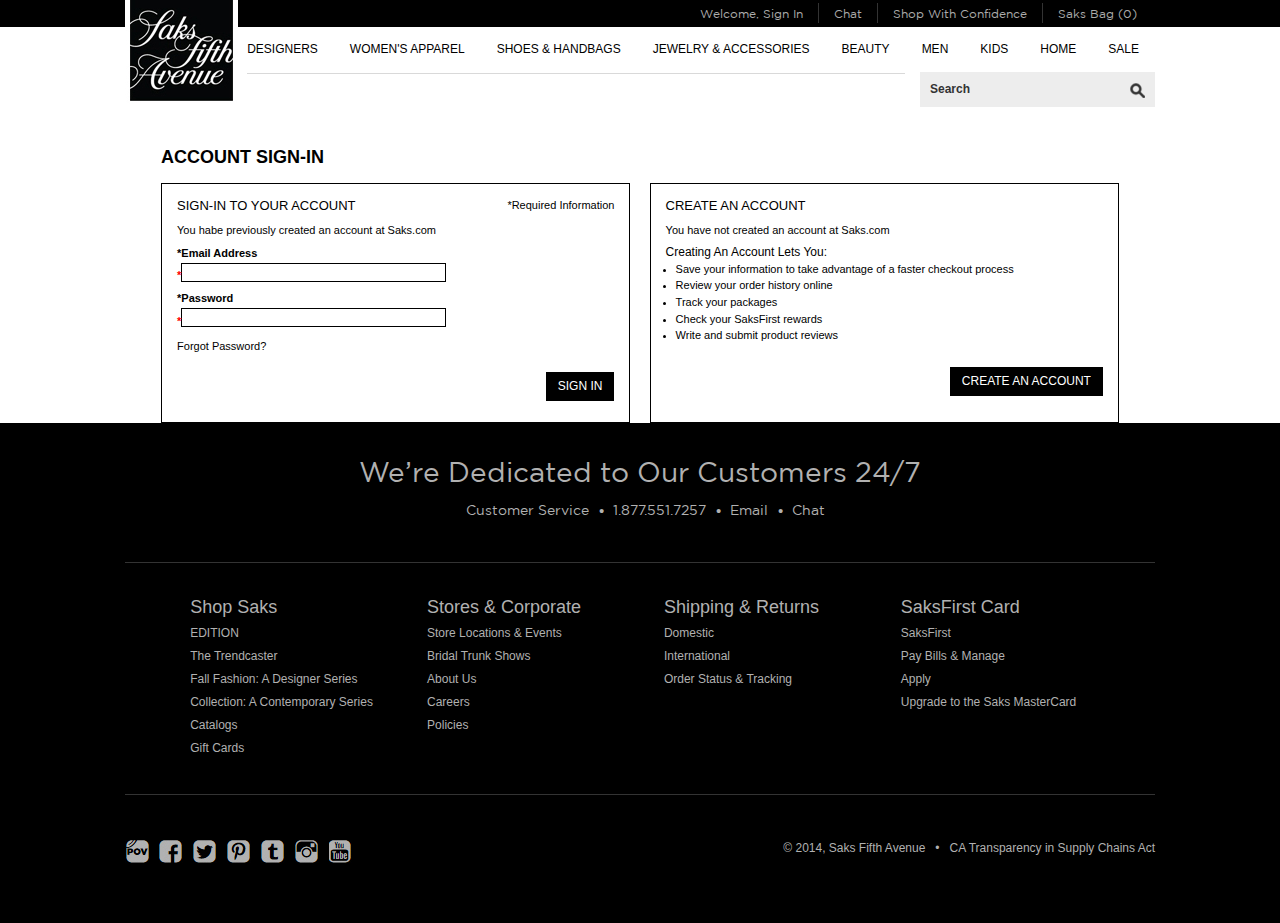
<file: trendzmania/demo_html/sign-in.html>
<!DOCTYPE html>
<html lang="en">
  <head>
    <meta charset="utf-8">
    <meta name="viewport" content="width=device-width, initial-scale=1">
    <meta name="description" content="">
    <meta name="author" content="">
 
    <title>Saksfifthavenue :: Sign In</title>

    <!-- Bootstrap core CSS -->
    <link href="css/bootstrap.css" rel="stylesheet">

    <!-- Custom styles for this template -->
    <link href="css/layout.css" rel="stylesheet">
    <link href="css/responsive.css" rel="stylesheet">
    <link href="fonts/font.css" rel="stylesheet">
 
    <!-- Just for debugging purposes. Don't actually copy these 2 lines! -->
    <!--[if lt IE 9]><script src="js/ie8-responsive-file-warning.js"></script><![endif]-->
    <script src="js/ie-emulation-modes-warning.js"></script>

    <!-- IE10 viewport hack for Surface/desktop Windows 8 bug -->
    <script src="js/ie10-viewport-bug-workaround.js"></script>

    <!-- HTML5 shim and Respond.js IE8 support of HTML5 elements and media queries -->
    <!--[if lt IE 9]>
      <script src="https://oss.maxcdn.com/html5shiv/3.7.2/html5shiv.min.js"></script>
      <script src="https://oss.maxcdn.com/respond/1.4.2/respond.min.js"></script>
    <![endif]-->
    
    <link type="text/css" rel="stylesheet" href="css/global2.css" media="all">
    <script type="text/javascript" src="js/global2.js"></script>
    <script type="text/javascript" src="js/config.js"></script>
    
	<script type="text/javascript">
    var onOffSwitch = true;
    var intlNav = false;
    var countryCode = "US";
    var flagImage = "";
    var daCookie = document.cookie;
    
    if (daCookie.indexOf("E4X_COUNTRY=") != -1) {
    countryCode = daCookie.substr((daCookie.indexOf("E4X_COUNTRY=") + 12));
    countryCode = countryCode.substring(0, 2);
    if (daCookie.indexOf("E4X_COUNTRY=US") < 0) {
    intlNav = true;
    }
    }
    
    if (countryCode != "") {
    flagImage = "/static/images/flags/" + countryCode + ".gif";
    }
    </script>
 
  </head>

  <body>
 <!-- Start Header -->
  <header id="header">
  		<div class="container">
          <!-- Start Top Link  -->
            <div class="toplink">
        	<div class="logo">
            	<a href="#"><img src="images/logo.jpg" alt="Logo"></a>
            </div>
            
            <div class="top-toolbar top-toolbar-mobile">
            	<ul>
                	<li><span>Welcome, Sign In</span></li>
                 </ul>
             </div>
            
            <div id="toolbar" class="top-toolbar top-toolbar-desktop">
            	<ul>
                	<li><span>Welcome, Sign In</span></li>
                    <li><a href="#">Chat</a></li>
                    <li><a href="#">Shop With Confidence</a></li>
                    <li><a href="#"class=" dropdown-toggle" type="button" id="dropdownMenu1" data-toggle="dropdown">Saks Bag (0)</a>
                      
                      
                      <ul class="dropdown-menu" role="menu" aria-labelledby="dropdownMenu1">
                        <li role="presentation"><div id="SaksBagOverlay">
                    <div class="inner">
                     <div class="title-body">
                    	<h2>1 ITEMS IN YOUR BAG</h2>
                        <span class="close-icon">Close <img src="images/ff-overlay-close.png" width="10" height="12" border="0" alt="Close"></span>
                       </div>
                     <div class="bag-contnet">
                       	
                        <div class="link-con"><a href="#" class="viewmybag">View My Bag</a>
                        <a href="#" class="checkout">Check Out</a>
                        </div>
                        
                        <div class="bag-tabe-con">
                        
                        	<table>
                            	<tr>
                                	<td><img src="images/0479552339973_247x329.jpg" alt=""></td>
                                    <td>
                                    	<p>Not Rational<br>
                                        Kelly Snake-Embossed<br>
                                        Leather Baby Bag</p>
                                        
                                        <p>Size:<br>
                                        COLOR:SNAKE<br>
                                        $880.00</p>
                                    </td>
                                    <td>
                                    	<p>In Stock</p>
                                    </td>
                                </tr>
                           
                            </table>
                        </div>
                        
                        
                        
                       </div>
                       
                       <div class="title-body">
                    	<h2>1 ITEMS IN YOUR BAG</h2>
                       <span>Estimated Total: $880.00</span>
                       </div>
                       <div class="link-con link-con-last"><a href="#" class="viewmybag">View My Bag</a>
                        <a href="#" class="checkout">Check Out</a>
                        
                        


                        </div>
                        
                    </div>
                </div></li>
                      </ul>
                    </li>
                     
                </ul>
              

                
            </div>
            </div>
          <!-- End Top Link -->
           
           
            <!-- Start  PROMOTIONS FOR Tablet View  --> 
            <div class="search-marketing search-marketing-tablet">
               <div class="tag">
                 <!-- PROMOTIONS -->	
                <ul style="position: relative; overflow: hidden;" id="js-promotion-banners-one" class="promotion-banners">
                <li class="cycle-slide cycle-sentinel" style="position: static; top: 0px; left: 0px; z-index: 100; opacity: 1; visibility: hidden; display: block;" data-recipe="" data-test="" data-disclaimer="FreeShippingDetailsPopUp1" data-countries="US">
                  <p style="visibility: hidden;">
                <strong style="visibility: hidden;">FREE SHIPPING </strong>every day, every order<br style="visibility: hidden;">
                Use Code <strong style="visibility: hidden;">FREESHIP</strong> <u style="visibility: hidden;">Details</u></p>
                </li>             
                <li class="cycle-slide" style="position: absolute; top: 46px; left: 0px; z-index: 99; opacity: 1; display: none;" data-recipe="" data-test="" data-disclaimer="FreeShippingDetailsPopUp1" data-countries="US">
                  <p>
                <strong>FREE SHIPPING </strong>every day, every order<br>
                Use Code <strong>FREESHIP</strong> <u>Details</u></p>
                </li>
                <li class="cycle-slide cycle-slide-active" style="position: absolute; top: 0px; left: 0px; z-index: 98; display: block; opacity: 1;" data-recipe="" data-test="" data-disclaimer="" data-countries="US">
                <p>
                <strong>EMAIL-ONLY SALES </strong> Register now to stay in the loop.   <a href="http://www.saksfifthavenue.com/html/email_popup/email_collect_popup_main.jsp" onclick='s_objectID="http://www.saksfifthavenue.com/html/email_popup/email_collect_popup_main.jsp_1";return this.s_oc?this.s_oc(e):true'>Sign Up</a></p>
                
                </li>
                <li class="cycle-slide" style="position: absolute; top: 46px; left: 0px; z-index: 97; display: none; opacity: 1;" data-recipe="" data-test="" data-disclaimer="EGC2000PopUpDetails" data-countries="US">
                  <p>
                <strong>WIN A $2,000 SAKS GIFT CARD</strong> Sign up for Saks Text Alerts <strong>TEXT SAKSGC</strong> to <strong>75283</strong> <u>Details</u></p>
                </li>
                </ul>
                <!-- END PROMOTIONS -->
                
                <div id="saksBody1">
                <div class="promotion-detail-container" id="js-promotion-detail-container-one">
                <!-- START FREE SHIPPING POPUP -->
                
                
                <article id="FreeShippingDetailsPopUp1" class="promotion-details is-hidden is-promotion-details-normal">
                <a class="promotion-details-close-button" href="#">
                  <span class="font-icon font-icon-close"></span>
                </a>
                
                
                <div class="promotion-details-heading">
                  <h1 style="text-align: center;" class="promotion-details-title">FREE SHIPPING* every day, every order</h1>
                  <p style="text-align: center;" class="promotion-details-cutoff">Use Code <strong>FREESHIP</strong></p>
                </div>
                
                <div class="promotion-details-disclaimer">
                  <p>
                      *Free Shipping offer valid with any purchase. Limit of five promo 
                codes per order. Offer valid at saks.com only. To redeem, select 
                standard shipping and enter promotional code: FREESHIP. Valid on 
                shipments to US addresses only. Not valid on international shipments. 
                Offer may be used when shipping to multiple addresses. Offer not valid 
                on Rush, Next Business Day, or Saturday delivery orders. Not valid in 
                Saks Fifth Avenue stores, Saks Fifth Avenue OFF 5TH stores, and 
                saksoff5th.com. Not valid on standalone physical or promotional Gift 
                Card shipments. For Drop Ship items, offer only applies to items 
                eligible for standard shipping. No adjustments to prior purchases. This 
                offer is non-transferable. Saks' return policy still applies to items 
                returned under this offer.</p>
                  <p>
                      <a style="text-decoration: underline;" href="#" >Click here</a>&nbsp;for additional shipping &amp; tax information.</p>
                </div>
                </article>
                 
                <article id="EGC2000PopUpDetails1" class="promotion-details is-hidden is-promotion-details-normal">
                <a class="promotion-details-close-button" href="#" >
                  <span class="font-icon font-icon-close"></span>
                </a>
                
                <div class="promotion-details-heading">
                <p style="text-align: center;" class="promotion-details-cutoff">You Could </p>
                  <h1 style="text-align: center;" class="promotion-details-title">WIN A $2,000 SAKS GIFT CARD* </h1>
                
                
                  <p style="text-align: center;" class="promotion-details-cutoff">WHEN YOU TEXT <strong>SAKSGC</strong> TO <strong>75283</strong> &amp; SIGN UP FOR SAKS TEXT ALERTS!<br><br>
                Get trends, sales, store events &amp; more delivered to your phone.<br>
                </p>
                </div>
                
                
                <div class="promotion-details-disclaimer">
                  <p>
                      *By texting SAKSGC to 75283, you are entering the Saks Text Alerts 
                Gift Card Sweepstakes and agree to receive up to 3 autodialed marketing 
                text messages per week delivered to the phone number provided at opt-in.
                Text HELP for info. Text STOP to cancel. Consent not required to 
                purchase goods or services. Message and data rates may apply. Visit 
                saksfifthavenue.com/policies for privacy policy and more information. </p>
                
                <p><strong>No purchase/text necessary to enter or win.</strong> Open to legal residents of the 50 U.S. (+DC) age 18 or older at time of entry. Void where prohibited. See Official Rules <a href="#" style="color:#000">here</a> for details including alternate entry method. Ends: 11:59:59 PM ET on 10/26/14. </p>
                </div>
                </article>
                
               
                
                </div>
                
                 
                 
                </div>
                </div>
               <div id="site-search">
            
                            <form name="endeca_search_form_one" method="get" action="#">
                            <input type="hidden" value="endeca_search_form_one" name="bmForm">
                            <input type="hidden" value="kxIXlT6" name="bmFormID">
                            <input type="hidden" value="kxIXlT7" name="bmUID">
                            <input type="hidden" value="true" name="bmIsForm">
                            <input type="hidden" value="/search/EndecaSearch.jsp" name="bmPrevTemplate">
                            <div class="search-box">
                               <input type="hidden" value="SearchString" name="bmText"> <span role="status" aria-live="polite" class="ui-helper-hidden-accessible"></span><input type="text" value="Search" data-lookahead="true" autocomplete="off" placeholder="search" name="SearchString" class="ui-autocomplete-input">
                                    <button name="submit-search" type="submit">search</button>
                                </div>
            
                                
             
             
                                <div class="search-drop" style="display: none;">
                                    
                                    
                                    <input type="hidden" value="N_Dim" name="bmSingle">  
                                     
                                    
                                    
                                    <label id="b" class="selectboxit  btn" name="N_Dim" tabindex="0"></label>
                                    
                                    
                                   
                                    
                                     
                                </div>
            
                           
                                
                            </form>
                        </div>
            </div>
             <!-- End  PROMOTIONS FOR Tablet View  --> 
            
             <!-- Start  Main Menu FOR Desktop View  --> 
            <div class="menu-con">
             <ul class="menu no-gs">
                         <li id="ShopByDesignerNavMenu" class="menu-item span-3 first-child">
                        
                                    <a href="#">Designers</a>
                                <ul class="sub-menu">
                        
                                             
                        
                                            
                                            
                        
                                            
                                            <li class="sub-menu-column first-child">
                        
                                                 <b>DESIGNERS BY CATEGORY</b>
                                                    <ul>
                                                     <li><a href="#">Women's Apparel</a> </li>
                                                     <li><a href="#">Shoes &amp; Handbags</a> </li>
                                                     <li><a href="#">Jewelry &amp; Accessories</a> </li>
                                                     <li><a href="#">Beauty &amp; Fragrance</a> </li>
                                                     <li><a href="#">The Men's Store</a> </li>
                                                     <li><a href="#">Just Kids</a> </li>
                                                     <li><a href="#">Home &amp; Gourmet</a> </li>
                                                     <li><a href="#">Saks Sale</a> </li>
                                                     </ul>
                                                 </li>
                                                                    
                                                 <li class="sub-menu-column last-child">
                                                                
                                                                
                                                            
                                                        
                                                    
                        
                                                    <b>FEATURED DESIGNERS</b>
                                                    <ul>
                                                        
                                                            
                                                            
                                                            <li><a href="#">3.1 Phillip Lim</a> </li>
                                                             <li><a href="#">Akris/Akris Punto</a> </li>
                                                             <li><a href="#">Alexander McQueen</a> </li>
                                                             <li><a href="#">Alexander Wang/T by Alexander Wang</a> </li>
                                                             <li><a href="#">Alice + Olivia</a> </li>
                                                             <li><a href="#">Bottega Veneta</a> </li>
                                                         <li><a href="#">Burberry</a> </li>
                                                         <li><a href="#">Chloe</a> </li>
                                                         <li><a href="#">Christian Louboutin</a> </li>
                                                         <li><a href="#">Diane von Furstenberg</a> </li>
                                                         <li><a href="#">Dolce &amp; Gabbana</a> </li>
                                                         <li><a href="#">Donna Karan</a> </li>
                                                         <li><a href="#">Fendi</a> </li>
                                                         <li><a href="#">Giorgio Armani</a> </li>
                                                         <li><a href="#">Givenchy</a> </li>
                                                         <li><a href="#">Gucci</a> </li>
                                                         <li><a href="#">Jimmy Choo</a> </li>
                                                         <li><a href="#">Manolo Blahnik</a> </li>
                                                            
                                                     </ul>
                                                 <ul>
                                                            
                                                            <li><a href="#">Marc Jacobs/Marc by Marc Jacobs</a> </li>
                                                             
                                                            <li><a href="#">Marni</a> </li>
                                                             
                                                            <li><a href="#">Michael Kors</a> </li>
                                                             <li><a href="#">MILLY</a> </li>
                                                             <li><a href="#">Nanette Lepore</a> </li>
                                                             <li><a href="#">Prada</a> </li>
                                                             <li><a href="#">Proenza Schouler</a> </li>
                                                             <li><a href="#">Rag &amp; Bone</a> </li>
                                                             <li><a href="#">Ralph Lauren</a> </li>
                                                             <li><a href="#">Saint Laurent</a> </li>
                                                             <li><a href="#">Salvatore Ferragamo</a> </li>
                                                             <li><a href="#">Stella McCartney</a> </li>
                                                             <li><a href="#">St. John</a> </li>
                                                             <li><a href="#">Theory</a> </li>
                                                             <li><a href="#">The Row</a> </li>
                                                             <li><a href="#">Tory Burch</a> </li>
                                                            
                                                             <li><a href="#">Valentino</a> </li>
                                                             <li><a href="#">Vince</a> </li>
                                                     </ul>
                                                
                                            </li>
                                        </ul>
                                    
                                </li> 
                         <li id="WomensApparelNavMenu" class="menu-item span-2">
                        
                                    <a href="#">Women's Apparel</a>
                        
                                    
                                    
                        
                                        <ul class="sub-menu">
                        
                                             
                        
                                           <li class="sub-menu-column first-child">
                        
                                             <b>WOMEN'S APPAREL</b>
                                                    <ul>
                                                        
                                                            
                                                            
                                                            <li><a href="#">New Arrivals</a> </li>
                                                         <li><a href="#">Best Sellers</a> </li>
                                                         <li><a href="#">Dresses</a> </li>
                                                     <li><a href="#">Tops</a> </li>
                                                            
                                                            
                                                     <li><a href="#">Sweaters</a> </li>
                                                            
                                                     <li><a href="#">Jackets &amp; Vests</a> </li>
                                                            
                                                     <li><a href="#">Outerwear</a> </li>
                                                            
                                                     <li><a href="#">Denim</a> </li>
                                                     <li><a href="#">Pants, Jumpsuits &amp; Shorts</a> </li>
                                                     <li><a href="#">Leggings</a> </li>
                                                     <li><a href="#">Skirts</a> </li>
                                                     <li><a href="#">Suits</a> </li>
                                                     <li><a href="#">Leather</a> </li>
                                                            
                                                     <li><a href="#">Activewear</a> </li>
                                                     <li><a href="#">Swimwear</a> </li>
                                                     <li><a href="#">Lingerie</a> </li>
                                                            
                                                      <li><a href="#">Sleepwear &amp; Loungewear</a> </li>
                                                            
                                                     <li><a href="#">Sizes 14-24</a> </li>
                                                            
                                                     <li><a href="#">Maternity</a> </li>
                                                            
                                                     </ul>
                                                
                                             </li>
                                                                    
                                           <li class="sub-menu-column">
                                                                
                                                            
                                                        
                                                    
                        
                                                    <b>LIFESTYLE BOUTIQUES</b>
                                                    <ul>
                                                         <li><a href="#">Premier Designers</a> </li>
                                                        <li><a href="#">Contemporary</a> </li>
                                                            
                                                         <li><a href="#">Modern</a> </li>
                                                     </ul>
                                                
                                                 
                                                    <b>SALE: Women's Apparel</b>
                                                    <ul>
                                                         <li><a href="#">Shop All</a> </li>
                                                     </ul>
                                                
                                                    <b>SHOP BY DESIGNER</b>
                                                    <ul>
                                                         <li><a href="#">Women's Apparel Designers</a> </li>
                                                     </ul>
                                               </li>
                                               <li class="sub-menu-column"> 
                                                    <b>TRENDS &amp; EVENTS</b>
                                                    <ul>
                                                        
                                                    <li><a href="#">EDITION</a> </li>
                                                   <li><a href="#">Collection: A Contemporary Series</a> </li>
                                                   <li><a href="#">The Next Act: A Designer Event</a> </li>
                                                   <li><a href="#">The Trendcaster: Vol. 9 September</a> </li>
                                                   <li><a href="#">The Trendcaster: Vol. 8 August</a> </li>
                                                   <li><a href="#">The Trendcaster: Vol. 7 July</a> </li>
                                                   <li><a href="#">Fall Fashion Vol. 2: ART INTEREST</a> </li>
                                                   <li><a href="#">Fall Fashion Vol. 1: TEXTURE</a> </li>
                                                   <li><a href="#">Denim Event</a> </li>
                                                   <li><a href="#">OPEN CALL: Contemporary Event</a> </li>
                                                   <li><a href="#">Luxury Event</a> </li>
                                                   <li><a href="#">Gucci Fall Event</a> </li>
                                                   <li><a href="#">Bridal Trunk Shows &amp; Events</a> </li>
                                                            
                                                 </ul>
                                                
                                            </li>
                                        </ul>
                                    
                                </li> 
                         <li id="ShoesAccessoriesNavMenu" class="menu-item span-4">
                        
                                    <a href="#">Shoes &amp; Handbags</a>
                        
                                     <ul class="sub-menu">
                        
                                             
                        
                                            
                                            
                        
                                            
                                                 <li class="sub-menu-column first-child">
                        
                                                 
                        
                                                    <b>SHOES</b>
                                                    <ul>
                                                            <li><a href="#">New Arrivals</a> </li>
                                                             <li><a href="#">Ballet Flats</a> </li>
                                                             <li><a href="#">Boots</a> </li>
                                                             <li><a href="#">Evening</a> </li>
                                                             <li><a href="#">Exotics</a> </li>
                                                             <li><a href="#">Lace-Ups, Loafers &amp; Moccasins</a> </li>
                                                             <li><a href="#">Pumps &amp; Slingbacks</a> </li>
                                                             <li><a href="#">Sandals</a> </li>
                                                             <li><a href="#">Slippers</a> </li>
                                                             <li><a href="#">Sneakers</a> </li>
                                                             <li><a href="#">Wedding</a> </li>
                                                             <li><a href="#">Wedges &amp; Espadrilles</a> </li>
                                                     </ul>
                                                 </li>
                                                                    
                                                <li class="sub-menu-column">
                                                                
                                                            
                                                        
                                                    
                        
                                                    <b>HANDBAGS</b>
                                                    <ul>
                                                        
                                                            
                                                            
                                                            <li><a href="#">New Arrivals</a> </li>
                                                             <li><a href="#">Baby Bags</a> </li>
                                                             <li><a href="#">Backpacks</a> </li>
                                                             <li><a href="#">Beach Bags</a> </li>
                                                             <li><a href="#">Bucket Bags</a> </li>
                                                             <li><a href="#">Clutches</a> </li>
                                                             <li><a href="#">Crossbody Bags</a> </li>
                                                             <li><a href="#">Exotics</a> </li>
                                                             <li><a href="#">Hobos</a> </li>
                                                             <li><a href="#">Mini Bags</a> </li>
                                                             <li><a href="#">Shoulder Bags</a> </li>
                                                             <li><a href="#">Top Handles &amp; Satchels</a> </li>
                                                         <li><a href="#">Totes</a> </li>
                                                     </ul>
                                                
                                                     <b>WALLETS &amp; CASES</b>
                                                    <ul>
                                                       <li><a href="#">New Arrivals</a> </li>
                                                       <li><a href="#">Card Cases &amp; Coin Purses</a> </li>
                                                       <li><a href="#">Cosmetic Bags</a> </li>
                                                       <li><a href="#">Mobile &amp; Tech Cases</a> </li>
                                                       <li><a href="#">Wallets</a> </li>
                                                            
                                                 </ul>
                                                </li>
                                                <li class="sub-menu-column">
                                                                
                                                    <b>NEW &amp; POPULAR</b>
                                                    <ul>
                                                        
                                                            
                                                    <li><a href="#">New Arrivals</a></li>
                        
                                                    <li><a href="#">Best Sellers</a></li>
                        
                                                    <li><a href="#">Christian Louboutin Beauté</a></li>
                                                            
                                                    <li><a href="#">Animal Prints</a></li>
                                                            
                                                    <li><a href="#">Novelty Boots</a></li>
                                                            
                                                    <li><a href="#">Texture</a></li>
                                                            
                                                    </ul>
                                                 <b>SALE: Shoes &amp; Handbags</b>
                                                    <ul>
                                                        <li><a href="#">Shop All</a></li>
                                                    </ul>
                                                
                                                 <b>SHOP BY DESIGNER</b>
                                                    <ul>
                                                        <li><a href="#">Shoes &amp; Handbags Designers</a></li>
                                                    </ul>
                                                 </li>
                                                <li class="sub-menu-column last-child">
                                                
                        
                                                    <b>TRENDS &amp; EVENTS</b>
                                                    <ul>
                                                            <li><a href="#">EDITION</a></li>
                                                            <li><a href="#">The Next Act: A Designer Event</a></li>
                                                            <li><a href="#">The Trendcaster: Vol. 9 September</a></li>
                                                            <li><a href="#">The Trendcaster: Vol. 8 August</a></li>
                                                            <li><a href="#">The Trendcaster: Vol. 7 July</a></li>
                                                            <li><a href="#">Shoe Event Vol. 2: ARCHITECTURAL</a></li>
                                                            <li><a href="#">Shoe Event Vol. 1: GRAPHICS &amp; DETAILS</a></li>
                                                            
                                                             <li><a href="#">Fall Fashion Vol. 2: ART INTEREST</a></li>
                                                             <li><a href="#">Fall Fashion Vol. 1: TEXTURE</a> </li>
                                                             <li><a href="#">Handbag Event by Phil Oh</a> </li>
                                                             <li><a href="#">Prada Fall Event</a> </li>
                                                             <li><a href="#">Jimmy Choo Lookbook</a> </li>
                                                             <li><a href="#">Manolo Blahnik Lookbook</a> </li>
                                                             <li><a href="#">Gucci Fall Event</a> </li>
                                                             <li><a href="#">Prada Spring Shoe Event</a> </li>
                                                     </ul>
                                                
                                            </li>
                                        </ul>
                                    
                                </li> 
                         <li id="JewelryAccessoriesNavMenu" class="menu-item span-3">
                        
                                    <a href="#">Jewelry &amp; Accessories</a>
                        
                                    
                                    
                        
                                        <ul class="sub-menu">
                        
                                             
                        
                                            
                                            
                        
                                            
                                            <li class="sub-menu-column first-child">
                                                    <b>JEWELRY</b>
                                                    <ul>
                                                        <li><a href="#">Earrings</a> </li>
                                                      <li><a href="#">Necklaces</a> </li>
                                                      <li><a href="#">Bracelets</a> </li>
                                                      <li><a href="#">Rings</a> </li>
                                                      
                                                      <li><a href="#">Brooches</a></li>
                                                      <li><a href="#">Headpieces &amp; Body Chains</a></li>
                                                      
                                                      <li><a href="#">Jewelry Cases</a></li>
                                                            
                                                    </ul>
                                                
                                                 <b>WATCHES</b>
                                                    <ul>
                                                      <li><a href="#">For Her</a></li>
                                                        <li><a href="#">For Him</a></li>
                                                    </ul>
                                                <b>SUNGLASSES &amp; OPTICALS</b>
                                                    <ul>
                                                        
                                                    <li><a href="#">Shop All</a></li>
                                                            
                                                    </ul>
                                                
                                                 </li>
                                                                    
                                                  <li class="sub-menu-column">
                                                                
                                                    <b>ACCESSORIES</b>
                                                    <ul>
                                                        
                                                            
                                                            
                                                            <li><a href="#">Scarves</a></li>
                                                            <li><a href="#">Hats &amp; Gloves</a></li>
                                                            <li><a href="#">Cold-Weather Accessories</a></li>
                                                            <li><a href="#">Fur &amp; Faux Fur</a></li>
                                                            <li><a href="#">Wraps, Capes &amp; Vests</a></li>
                                                            <li><a href="#">Belts</a></li>
                                                            
                                                            <li><a href="#">Hair &amp; Cosmetic Accessories</a></li>
                                                            <li><a href="#">Umbrellas &amp; Key Chains</a></li>
                                                            <li><a href="#">Wallets &amp; Cases</a></li>
                                                            <li><a href="#">Tech Accessories</a></li>
                                                            
                                                            <li><a href="#">Tights &amp; Hosiery</a> </li>
                                                            
                                                            
                                                            
                        
                                                            
                        
                                                        
                                                    </ul>
                                                
                                                 <b>NEW &amp; POPULAR</b>
                                                    <ul>
                                                            <li><a href="#">New Arrivals</a></li>
                                                            <li><a href="#">Best Sellers</a> </li>
                                                            <li><a href="#">Buyer's Picks</a> </li>
                                                            <li><a href="#">Big &amp; Bold</a></li>
                                                            <li><a href="#">Conversation Starters</a></li>
                                                            
                                                    </ul>
                                                    <b>SALE: Jewelry &amp; Accessories</b>
                                                    <ul>
                                                        <li><a href="#">Shop All</a></li>
                                                    </ul>
                                                    <b>SHOP BY DESIGNER</b>
                                                    <ul>
                                                        <li><a href="#">Jewelry &amp; Accessories Designers</a></li>
                                                    </ul>
                                             </li>
                                                                    
                                                   <li class="sub-menu-column last-child">
                                                                
                                                    <b>TRENDS &amp; EVENTS</b>
                                                    <ul>
                                                        
                                                     
                                                            
                                                            <li><a href="#">EDITION</a></li>
                                                            <li><a href="#">The Trendcaster: Vol. 9 September</a></li>
                                                            <li><a href="#">The Trendcaster: Vol. 8 August</a></li>
                                                            <li><a href="#">The Trendcaster: Vol. 7 July</a></li>
                                                            <li><a href="#">Fall Fashion Vol. 2: ART INTEREST</a></li>
                                                            <li><a href="#">Fall Fashion Vol. 1: TEXTURE</a> </li>
                                                            <li><a href="#">Gucci Fall Event</a></li>
                                                            <li><a href="#">Jewelry Event</a> </li>
                                                            
                                                     
                                                            
                        
                                                        
                                                    </ul>
                                                
                                            </li>
                                        </ul>
                                    
                                </li> 
                         <li id="SaksBeautyPlaceNavMenu" class="menu-item span-2">
                        
                                 <a href="#">Beauty</a>
                                 <ul class="sub-menu">
                        
                                             
                                            
                                            <li class="sub-menu-column first-child">
                        
                                            <b>SPECIAL OFFERS</b>
                                                    <ul>
                                                     <li><a href="#">Shop All</a> </li>
                                                 </ul>
                                                <b>FOR HER</b>
                                                    <ul>
                                                        
                                                 <li><a href="#">Makeup</a></li>
                                                 <li><a href="#">Skin Care</a> </li>
                                                 <li><a href="#">Fragrance</a> </li>
                                                 <li><a href="#">Gifts &amp; Gift Sets</a> </li>
                                                 <li><a href="#">Hair Care</a> </li>
                                                 <li><a href="#">Bath &amp; Body</a> </li>
                                                 <li><a href="#">Tools &amp; Accessories</a> </li>
                                                 <li><a href="#">Sun Care &amp; Bronzers</a> </li>
                                                </ul>
                                            <b>FOR HIM</b>
                                                <ul>
                                                 <li><a href="#">Fragrance</a> </li>
                                                 <li><a href="#">Gifts &amp; Gift Sets</a> </li>
                                                 <li><a href="#">Skin Care</a> </li>
                                                 <li><a href="#">Bath &amp; Body</a> </li>
                                                 <li><a href="#">Smile Care</a> </li>
                                                 <li><a href="#">Hair Care</a> </li>
                                                 <li><a href="#">Shaving</a> </li>
                                                 <li><a href="#">Sun Care</a> </li>
                                                 <li><a href="#">Toiletry Kits &amp; Cases</a> </li>
                                                </ul>
                                                
                                             </li>
                                            <li class="sub-menu-column">
                                            
                                              <b>CANDLES, SOAPS &amp; SCENTS</b>
                                                <ul>
                                                  <li><a href="#">Shop All</a> </li>
                                                </ul>
                                                 <b>NEW &amp; POPULAR</b>
                                                <ul>
                                                  <li><a href="#">New Arrivals</a> </li>
                                                  <li><a href="#">Best Sellers</a> </li>
                                                  <li><a href="#">Buyer's Picks</a> </li>
                                                 </ul>
                                                
                                                 <b>SALE: Beauty &amp; Fragrance</b>
                                                    <ul>
                                                     <li><a href="#">Shop All</a> </li>
                                                 </ul>
                                               <b>SHOP BY DESIGNER</b>
                                                <ul>
                                                 <li><a href="#">Beauty &amp; Fragrance Designers</a> </li>
                                                 </ul>
                                                <b>TRENDS &amp; EVENTS</b>
                                                    <ul>
                                                      <li><a href="#">EDITION</a></li>
                                                    </ul>
                                                
                                            </li>
                                        </ul>
                                    
                                </li> 
                         <li id="TheMensStoreNavMenu" class="menu-item span-4">
                        
                                    <a href="#">Men</a>
                        
                                    <ul class="sub-menu">
                        
                                             
                                            <li class="sub-menu-column first-child">
                        
                                            <b>APPAREL</b>
                                                    <ul>
                                                        <li><a href="#">Activewear</a></li>
                                                        <li><a href="#">Denim</a></li>
                                                        <li><a href="#">Dress Shirts &amp; Sportshirts</a></li>
                                                        <li><a href="#">Outerwear</a></li>
                                                        <li><a href="#">Pants &amp; Shorts</a></li>
                                                        <li><a href="#">Polos &amp; Tees</a></li>
                                                        <li><a href="#">Sportcoats, Suits &amp; Vests</a></li>
                                                        <li><a href="#">Sweaters &amp; Sweatshirts</a></li>
                                                        <li><a href="#">Swimwear</a></li>
                                                        <li><a href="#">Ties &amp; Formalwear</a></li>
                                                        <li><a href="#">Underwear, Socks &amp; Sleepwear</a></li>
                                                    </ul>
                                                 <b>SHOES</b>
                                                    <ul>
                                                      <li><a href="#">Boots</a> </li>
                                                      <li><a href="#">Drivers &amp; Moccasins</a> </li>
                                                      <li><a href="#">Flip Flops &amp; Sandals</a> </li>
                                                      <li><a href="#">Lace-Ups</a> </li>
                                                      <li><a href="#">oafers</a> </li>
                                                      <li><a href="#">Slippers</a> </li>
                                                      <li><a href="#">Sneakers</a> </li>
                                                     </ul>
                                            </li>
                                                 
                                            <li class="sub-menu-column">
                                            
                                              <b>ACCESSORIES</b>
                                              <ul>
                                                      <li><a href="#">Bags, Briefcases &amp; Totes</a> </li>
                                                      <li><a href="#">Belts</a> </li>
                                                      <li><a href="#">Hats, Scarves &amp; Gloves</a> </li>
                                                      <li><a href="#">Luggage, Travel &amp; Umbrellas</a> </li>
                                                      <li><a href="#">Mobile &amp; Tech Cases</a> </li>
                                                      <li><a href="#">Sunglasses &amp; Opticals</a> </li>
                                                      <li><a href="#">Ties &amp; Pocket Squares</a> </li>
                                                      <li><a href="#">Wallets, Clips &amp; Key Rings</a> </li>
                                                      
                                              </ul>
                                            
                                              <b>CUFF LINKS, WATCHES &amp; JEWELRY</b>
                                              <ul>
                                                      <li><a href="#">Cuff Links &amp; Tie Bars</a> </li>
                                                      <li><a href="#">Jewelry</a> </li>
                                                      <li><a href="#">Watches</a> </li>
                                                      <li><a href="#">Lapel Pins</a></li>
                                              </ul>
                                              
                                                          
                                            </li>
                                            
                                            <li class="sub-menu-column">
                                            
                                              <b>GROOMING &amp; FRAGRANCE</b>
                                              <ul>
                                                   <li><a href="#">Cologne &amp; Aftershave</a> </li>
                                                   <li><a href="#">Gifts &amp; Gift Sets</a> </li>
                                                   <li><a href="#">Skin Care</a> </li>
                                                   <li><a href="#">Bath &amp; Body</a> </li>
                                                   <li><a href="#">Smile Care</a> </li>
                                                   <li><a href="#">Hair Care</a> </li>
                                                   <li><a href="#">Shaving</a> </li>
                                                  <li><a href="#">Toiletry Kits &amp; Cases</a> </li>
                                                  <li><a href="#">Sun Care</a> </li>
                                                      
                                               </ul>
                                              <b>SPORTS &amp; LEISURE</b>
                                              <ul>
                                                  
                                               <li><a href="#">Sports Memorabilia</a> </li>
                                               <li><a href="#">Bicycles</a> </li>
                                               <li><a href="#">Gadgets &amp; Electronics</a> </li>
                                               <li><a href="#">Leisure Accessories</a> </li>
                                               <li><a href="#">Games</a> </li>
                                               </ul>
                                            
                                               <b>NEW &amp; POPULAR</b>
                                              <ul>
                                                  
                                               <li><a href="#">New Arrivals</a> </li>
                                               <li><a href="#">Best Sellers</a> </li>
                                                      
                                               <li><a href="#">Athletic Inspired</a> </li>
                                               <li><a href="#">Downtown Cool</a> </li>
                                                      
                                               <li><a href="#">Fall Essentials</a> </li>
                                               </ul>
                                            </li>
                                                              
                                            <li class="sub-menu-column">
                                                          
                                                      
                                                  
                                              
                                            
                                              <b>SPECIAL OFFERS</b>
                                              <ul>
                                               <li><a href="#">Shop All</a></li>
                                               </ul>
                                            
                                            <b>SALE: The Men's Store</b>
                                              <ul>
                                                   <li><a href="#">Shop All</a></li>
                                               </ul>
                                             <b>SHOP BY DESIGNER</b>
                                              <ul>
                                               <li><a href="#">The Men's Store Designers</a></li>
                                             </ul>
                                             <b>TRENDS &amp; EVENTS</b>
                                              <ul>
                                               <li><a href="#">EDITION</a></li>
                                              </ul>
                                            
                                            </li>
                                        </ul>
                          
                                    
                                </li> 
                         <li id="JustKidsNavMenu" class="menu-item span-3">
                        
                                     <a href="#">Kids</a>
                        
                                    
                                    
                        
                                        <ul class="sub-menu">
                        
                                             
                                           <li class="sub-menu-column first-child">
                                                <b>BACK TO SCHOOL</b>
                                                    <ul>
                                                     <li><a href="#">Girls (2-14)</a> </li>
                                                     <li><a href="#">Boys (2-14)</a> </li>
                                                     <li><a href="#">Shoes</a> </li>
                                                     <li><a href="#">Accessories</a> </li>
                                                 </ul>
                                                 <b>BABY (0-24 MONTHS)</b>
                                                    <ul>
                                                     <li><a href="#">Newborn (0-9 Months)</a> </li>
                                                     <li><a href="#">Baby Girl (0-24 Months)</a> </li>
                                                     <li><a href="#">Baby Boy (0-24 Months)</a> </li>
                                                     <li><a href="#">Shoes &amp; Socks</a> </li>
                                                     <li><a href="#">Blankets, Bath &amp; Feeding</a> </li>
                                                     <li><a href="#">Gifts, Sets &amp; Keepsakes</a> </li>
                                                     <li><a href="#">Baby Bags</a> </li>
                                                     <li><a href="#">Strollers &amp; Accessories</a> </li>
                                                 </ul>
                                                 <b>GIRLS (SIZES 2-14)</b>
                                                    <ul>
                                                        <li><a href="#">Girls (2-6)</a> </li>
                                                        <li><a href="#">Girls (7-14)</a> </li>
                                                        <li><a href="#">Shoes &amp; Socks</a> </li>
                                                        <li><a href="#">Jewelry, Bags &amp; Accessories</a> </li>
                                                        <li><a href="#">Scarves, Hats &amp; Gloves</a> </li>
                                                    </ul>
                                           </li>
                                           <li class="sub-menu-column">
                                                                
                                                    <b>BOYS (SIZES 2-14)</b>
                                                    <ul>
                                                     <li><a href="#">Boys (2-6)</a> </li>
                                                     <li><a href="#">Boys (7-14)</a> </li>
                                                     <li><a href="#">Shoes &amp; Socks</a> </li>
                                                     <li><a href="#">Scarves, Hats &amp; Gloves</a> </li>
                                                 </ul>
                                                
                                                 <b>SHOES FOR ALL AGES</b>
                                                    <ul>
                                                         <li><a href="#">Baby (0-24 Months)</a> </li>
                                                         <li><a href="#">Girls (2-14)</a> </li>
                                                         <li><a href="#">Boys (2-14)</a> </li>
                                                     </ul>
                                                   <b>TOYS &amp; BOOKS</b>
                                                    <ul>
                                                     <li><a href="#">Shop All</a> </li>
                                                   </ul>
                                                
                                                     <b>FURNITURE</b>
                                                    <ul>
                                                     <li><a href="#">Shop All</a> </li>
                                                     </ul>
                                                     
                                                   <b>NEW &amp; POPULAR</b>
                                                    <ul>
                                                        <li><a href="#">New Arrivals</a> </li>
                                                        <li><a href="#">Best Sellers</a> </li>
                                                        <li><a href="#">Premier Designer Shop</a> </li>
                                                        <li><a href="#">Uniform Shop</a> </li>
                                                        <li><a href="#">Personalized Favorites</a> </li>
                                                            
                                                    </ul>
                                                 <b>SPECIAL OFFERS</b>
                                                    <ul>
                                                     <li><a href="#">Shop All</a></li>
                                                   </ul>
                                                
                                             </li>
                                           <li class="sub-menu-column">
                                                                
                                                            
                                                        
                                                    
                        
                                                    <b>SALE: Just Kids</b>
                                                    <ul>
                                                    <li><a href="#">Shop All</a></li>
                                                    </ul>
                                                
                                                    <b>SHOP BY DESIGNER</b>
                                                    <ul>
                                                        <li><a href="#">Just Kids Designers</a></li>
                                                     </ul>
                                                
                                                    <b>TRENDS &amp; EVENTS</b>
                                                    <ul>
                                                     <li><a href="#">Ralph Lauren Kids' Event</a></li>
                                                    </ul>
                                                
                                            </li>
                                        </ul>
                                    
                                </li> 
                           
                         <li id="HomeHiTechNavMenu" class="menu-item span-3">
                        
                          <a href="#" class="menu-item-link">Home</a>
                        
                              <ul class="sub-menu">
                                   
                                  <li class="sub-menu-column first-child">
                                         <b>HOME DECOR</b>
                                         
                                            <ul>
                                                <li><a href="#">Pillows & Throws</a></li>
                                                <li><a href="#">Home Fragrance & Candles</a></li>
                                                <li><a href="#">Frames</a></li>
                                                <li><a href="#">Vases & Bowls</a></li>
                                                <li><a href="#">Collectibles & Jewelry Boxes</a></li>
                                                <li><a href="#">Decorative Art</a></li>
                                                <li><a href="#">Books & Games</a></li>
                                                <li><a href="#">Office Decor</a></li>
                                                <li><a href="#">Furniture & Rugs</a></li>
                                                <li><a href="#">Outdoor Decor</a></li>
                                            </ul>
                                       
                        
                                          <b>BED &amp; BATH</b>
                                          <ul>
                                             <li><a href="#">Bedding Collections</a></li>
                                             <li><a href="#">Towels, Robes & Bath Accessories</a></li>
                                           </ul>
                                          
                                          <b>DINING &amp; ENTERTAINING</b>
                                           <ul>
                                            <li><a href="#">Dinnerware</a></li>
                                            <li><a href="#">Serveware</a></li>
                                            <li><a href="#">Drinkware</a></li>
                                            <li><a href="#">Table Linens & Accessories</a></li>
                                           </ul>
                                      
                                          
                                        </li>
                                  <li class="sub-menu-column">
                                                      
                                                  
                                              
                                          
                        
                                          <b>GOURMET FOODS</b>
                                          <ul>
                                            <li><a href="#">Gift Baskets &amp; Gift Sets</a></li>
                                            <li> <a href="#">Candies &amp; Chocolates</a></li>
                                            <li><div><a href="#">Appetizers</a> </div></li>
                                            <li><a href="#">Entrees &amp; Side Dishes</a></li>
                                            <li><a href="#">Desserts</a></li>
                                         </ul>
                                      
                         
                                          <b>KITCHEN</b>
                                          <ul>
                                            <li> <a href="#">Shop All</a></li>
                                          </ul>
                                      
                                          
                         
                                          <b>TECH &amp; ACCESSORIES</b>
                                          <ul>
                                           <li> <a href="#">Audio, Gadgets &amp; Accessories</a> </li>
                                           <li> <a href="#">Tech Cases &amp; Accessories</a></li>
                                          </ul>
                                      
                                          
                         
                                          <b>TRAVEL &amp; LUGGAGE</b>
                                          <ul>
                                            <li><a href="#">Shop All</a></li>
                                          </ul>
                                      
                                           
                        
                                          <b>PERSONALIZED ITEMS</b>
                                          <ul>
                                             <li> <a href="#">Shop All</a> </li>
                                           </ul>
                                      
                                          
                                           
                        
                                          <b>SPORTS &amp; LEISURE</b>
                                          <ul>
                                           <li><a href="#">Sports Memorabilia</a></li>
                                           <li><a href="#">Bicycles</a></li>
                                           <li><a href="#">Gadgets & Electronics</a></li>
                                           <li><a href="#">Leisure Accessories</a></li>
                                           <li><a href="#">Games</a></li>
                                          </ul>
                                                       
                                                      
                                   </li>                   
                                                      
                                  <li class="sub-menu-column">
                                                   
                                              
                                           <b>NEW &amp; POPULAR</b>
                                          
                        
                                          <ul>
                                            <li><a href="" >New Arrivals</a></li>
                                            <li><a href="" >Best Sellers</a></li>
                                            <li><a href="" >Buyer's Picks</a></li>
                                            <li><a href="" >Designer Home</a></li>
                                        </ul>
                                      
                         
                                          <b>SALE: Home &amp; Gourmet</b>
                                          <ul>
                                            <li><a href="" >Shop All</a></li>
                                          </ul>
                                                   
                          
                                          <b>SHOP BY DESIGNER</b>
                                          <ul>
                                           <li><a href="#">Home &amp; Gourmet Designers</a></li>
                                          </ul>
                                      
                                  </li>
                              </ul>
                          
                         </li> 
                         <li id="SaksSaleNavMenu" class="menu-item span-1 last-child">
                          <a href="#" class="menu-item-link">Sale</a>
                             <ul class="sub-menu">
                                   
                                  <li class="sub-menu-column first-child">
                                    <b>SHOP BY CATEGORY</b>
                                    <ul>
                                        <li><a href="#">Women's Apparel</a></li>
                                        <li><a href="#">Shoes &amp; Handbags</a></li>
                                        <li><a href="#">Jewelry &amp; Accessories</a></li>
                                        <li><a href="#">Beauty &amp; Fragrance</a></li>
                                        <li><a href="#">The Men's Store</a></li>
                                        <li><a href="#">Just Kids</a></li>
                                        <li><a href="#">Home &amp; Gourmet</a></li>
                                    </ul>
                                    
                                    <b>SHOP BY PRICE</b>
                                    <ul>
                                        <li><a href="#"> Under $50</a></li>
                                        <li><a href="#">$50 - $150</a></li>
                                        <li><a href="#">$150 - $300</a></li>
                                        <li><a href="#"> $300 - $500</a></li>
                                        <li><a href="#">$500 - $1000</a></li>
                                        <li><a href="#">$1000 - $2000</a></li>
                                        <li><a href="#">Over $2000</a></li>
                                    </ul>
                                    
                                    <b>SALE: Trending Now</b>
                                    <ul>
                                        <li><a href="#">New Arrivals</a></li>
                                    </ul>
                                    
                                    <b>SHOP Saks OFF 5TH</b>
                                    <ul>
                                        <li> <a target="_blank" href="#">saksoff5th.com</a> </li>
                                    </ul>
                                                    
                                </li>
                             </ul>
                         </li>
                            
                        </ul>
           </div>
           <!-- End  Main Menu FOR Desktop View  --> 
            <div class="clearfix"></div>
            
            <!-- Start PROMOTIONS and SEARCH   FOR Desktop View  --> 
            <div class="search-marketing search-marketing-desktop">
               <div class="tag">
                 <!-- PROMOTIONS -->	
                <ul style="position: relative; overflow: hidden;" id="js-promotion-banners-two" class="promotion-banners">
                <li class="cycle-slide cycle-sentinel" style="position: static; top: 0px; left: 0px; z-index: 100; opacity: 1; visibility: hidden; display: block;" data-recipe="" data-test="" data-disclaimer="" data-countries="US">
                  <p style="visibility: hidden;">
                <strong style="visibility: hidden;">FREE SHIPPING </strong>every day, every order<br style="visibility: hidden;">
                Use Code <strong style="visibility: hidden;">FREESHIP</strong> <u style="visibility: hidden;">Details</u></p>
                </li>             
                <li class="cycle-slide" style="position: absolute; top: 46px; left: 0px; z-index: 99; opacity: 1; display: none;" data-recipe="" data-test="" data-disclaimer="FreeShippingDetailsPopUp" data-countries="US">
                  <p>
                <strong>FREE SHIPPING </strong>every day, every order<br>
                Use Code <strong>FREESHIP</strong> <u>Details</u></p>
                </li>
                <li class="cycle-slide cycle-slide-active" style="position: absolute; top: 0px; left: 0px; z-index: 98; display: block; opacity: 1;" data-recipe="" data-test="" data-disclaimer="" data-countries="US">
                <p>
                <strong>EMAIL-ONLY SALES </strong> Register now to stay in the loop.   <a href="#"  >Sign Up</a></p>
                
                </li>
                <li class="cycle-slide" style="position: absolute; top: 46px; left: 0px; z-index: 97; display: none; opacity: 1;" data-recipe="" data-test="" data-disclaimer="EGC2000PopUpDetails" data-countries="US">
                  <p>
                <strong>WIN A $2,000 SAKS GIFT CARD</strong> Sign up for Saks Text Alerts <strong>TEXT SAKSGC</strong> to <strong>75283</strong> <u>Details</u></p>
                </li>
                </ul>
                <!-- END PROMOTIONS -->
                
                <div id="saksBody2">
                <div class="promotion-detail-container" id="js-promotion-detail-container-two">
                <!-- START FREE SHIPPING POPUP -->
                
                
                <article id="FreeShippingDetailsPopUp" class="promotion-details is-hidden is-promotion-details-normal">
                <a class="promotion-details-close-button" href="#">
                  <span class="font-icon font-icon-close"></span>
                </a>
                
                
                <div class="promotion-details-heading">
                  <h1 style="text-align: center;" class="promotion-details-title">FREE SHIPPING* every day, every order</h1>
                  <p style="text-align: center;" class="promotion-details-cutoff">Use Code <strong>FREESHIP</strong></p>
                </div>
                
                <div class="promotion-details-disclaimer">
                  <p>
                      *Free Shipping offer valid with any purchase. Limit of five promo 
                codes per order. Offer valid at saks.com only. To redeem, select 
                standard shipping and enter promotional code: FREESHIP. Valid on 
                shipments to US addresses only. Not valid on international shipments. 
                Offer may be used when shipping to multiple addresses. Offer not valid 
                on Rush, Next Business Day, or Saturday delivery orders. Not valid in 
                Saks Fifth Avenue stores, Saks Fifth Avenue OFF 5TH stores, and 
                saksoff5th.com. Not valid on standalone physical or promotional Gift 
                Card shipments. For Drop Ship items, offer only applies to items 
                eligible for standard shipping. No adjustments to prior purchases. This 


                offer is non-transferable. Saks' return policy still applies to items 
                returned under this offer.</p>
                  <p>
                      <a style="text-decoration: underline;" href="#" >Click here</a>&nbsp;for additional shipping &amp; tax information.</p>
                </div>
                </article>
                 
                <article id="EGC2000PopUpDetails2" class="promotion-details is-hidden is-promotion-details-normal">
                <a class="promotion-details-close-button" href="#" >
                  <span class="font-icon font-icon-close"></span>
                </a>
                
                <div class="promotion-details-heading">
                <p style="text-align: center;" class="promotion-details-cutoff">You Could </p>
                  <h1 style="text-align: center;" class="promotion-details-title">WIN A $2,000 SAKS GIFT CARD* </h1>
                
                
                  <p style="text-align: center;" class="promotion-details-cutoff">WHEN YOU TEXT <strong>SAKSGC</strong> TO <strong>75283</strong> &amp; SIGN UP FOR SAKS TEXT ALERTS!<br><br>
                Get trends, sales, store events &amp; more delivered to your phone.<br>
                </p>
                </div>
                
                
                <div class="promotion-details-disclaimer">
                  <p>
                      *By texting SAKSGC to 75283, you are entering the Saks Text Alerts 
                Gift Card Sweepstakes and agree to receive up to 3 autodialed marketing 
                text messages per week delivered to the phone number provided at opt-in.
                Text HELP for info. Text STOP to cancel. Consent not required to 
                purchase goods or services. Message and data rates may apply. Visit 
                saksfifthavenue.com/policies for privacy policy and more information. </p>
                
                <p><strong>No purchase/text necessary to enter or win.</strong> Open to legal residents of the 50 U.S. (+DC) age 18 or older at time of entry. Void where prohibited. See Official Rules <a   href="#"   style="color:#000">here</a> for details including alternate entry method. Ends: 11:59:59 PM ET on 10/26/14. </p>
                </div>
                </article>
                
               
                
                </div>
                
                <div id="allDhtmlPopups"></div>
                 
                </div>
                </div>
               <div id="site-search">
            
                            <form name="endeca_search_form_one" method="get" action="#">
                            
                            <div class="search-box">
                                  <input type="text" value="Search" data-lookahead="true" autocomplete="off" placeholder="search" name="SearchString" class="ui-autocomplete-input">
                                    <button name="submit-search" type="submit">search</button>
                                </div>
            
                              
            
                                
            
                                
                            </form>
                        </div>
            </div>
            <!-- End  PROMOTIONS and SEARCH   FOR Desktop View  --> 
            
          <!-- Start Main menu for Mobile  View  -->   
            <div class="navbar navbar-default mobile-nav" role="navigation">
     	   <div class="container-fluid">
          <div class="navbar-header">
            <button type="button" class="navbar-toggle" data-toggle="collapse" data-target=".navbar-collapse">
              <span class="sr-only">Toggle navigation</span>
              <span class="icon-bar"></span>
              <span class="icon-bar"></span>
              <span class="icon-bar"></span>
            </button>
            <a class="navbar-brand" href="#">Saksfifthavenue</a>
          </div>
          <div class="navbar-collapse collapse">
            <ul class="nav navbar-nav">
              <li class="dropdown">
                <a href="#" class="dropdown-toggle" data-toggle="dropdown">Designers <span class="caret"></span></a>
                <ul class="dropdown-menu" role="menu">
                   <li class="sub-menu-column first-child">
                        
                      <b>DESIGNERS BY CATEGORY</b>
                    <ul>
                     <li><a href="#">Women's Apparel</a> </li>
                     <li><a href="#">Shoes &amp; Handbags</a> </li>
                     <li><a href="#">Jewelry &amp; Accessories</a> </li>
                     <li><a href="#">Beauty &amp; Fragrance</a> </li>
                     <li><a href="#">The Men's Store</a> </li>
                     <li><a href="#">Just Kids</a> </li>
                     <li><a href="#">Home &amp; Gourmet</a> </li>
                     <li><a href="#">Saks Sale</a> </li>
                     </ul>
                 </li>
                   <li class="sub-menu-column last-child">
                       <b>FEATURED DESIGNERS</b>
                        <ul>
                            <li><a href="#">3.1 Phillip Lim</a> </li>
                                 <li><a href="#">Akris/Akris Punto</a> </li>
                                 <li><a href="#">Alexander McQueen</a> </li>
                                 <li><a href="#">Alexander Wang/T by Alexander Wang</a> </li>
                                 <li><a href="#">Alice + Olivia</a> </li>
                                 <li><a href="#">Bottega Veneta</a> </li>
                             <li><a href="#">Burberry</a> </li>
                             <li><a href="#">Chloe</a> </li>
                             <li><a href="#">Christian Louboutin</a> </li>
                             <li><a href="#">Diane von Furstenberg</a> </li>
                             <li><a href="#">Dolce &amp; Gabbana</a> </li>
                             <li><a href="#">Donna Karan</a> </li>
                             <li><a href="#">Fendi</a> </li>
                             <li><a href="#">Giorgio Armani</a> </li>
                             <li><a href="#">Givenchy</a> </li>
                             <li><a href="#">Gucci</a> </li>
                             <li><a href="#">Jimmy Choo</a> </li>
                             <li><a href="#">Manolo Blahnik</a> </li>
                                
                         </ul>
                        <ul>
                                                            
                                                            <li><a href="#">Marc Jacobs/Marc by Marc Jacobs</a> </li>
                                                             
                                                            <li><a href="#">Marni</a> </li>
                                                             
                                                            <li><a href="#">Michael Kors</a> </li>
                                                             <li><a href="#">MILLY</a> </li>
                                                             <li><a href="#">Nanette Lepore</a> </li>
                                                             <li><a href="#">Prada</a> </li>
                                                             <li><a href="#">Proenza Schouler</a> </li>
                                                             <li><a href="#">Rag &amp; Bone</a> </li>
                                                             <li><a href="#">Ralph Lauren</a> </li>
                                                             <li><a href="#">Saint Laurent</a> </li>
                                                             <li><a href="#">Salvatore Ferragamo</a> </li>
                                                             <li><a href="#">Stella McCartney</a> </li>
                                                             <li><a href="#">St. John</a> </li>
                                                             <li><a href="#">Theory</a> </li>
                                                             <li><a href="#">The Row</a> </li>
                                                             <li><a href="#">Tory Burch</a> </li>
                                                            
                                                             <li><a href="#">Valentino</a> </li>
                                                             <li><a href="#">Vince</a> </li>
                                                     </ul>
                   </li>
                                       
                </ul>
              </li>
              <li class="dropdown">
                <a href="#" class="dropdown-toggle" data-toggle="dropdown">Women's Apparel <span class="caret"></span></a>
                <ul class="dropdown-menu" role="menu">
                  <li class="sub-menu-column first-child">
                        
                         <b>WOMEN'S APPAREL</b>
                        <ul>
                        <li><a href="#">New Arrivals</a> </li>
                        <li><a href="#">Best Sellers</a> </li>
                        <li><a href="#">Dresses</a> </li>
                        <li><a href="#">Tops</a> </li>
                        <li><a href="#">Sweaters</a> </li>
                        <li><a href="#">Jackets &amp; Vests</a> </li>
                        <li><a href="#">Outerwear</a> </li>
                        <li><a href="#">Denim</a> </li>
                        <li><a href="#">Pants, Jumpsuits &amp; Shorts</a> </li>
                        <li><a href="#">Leggings</a> </li>
                        <li><a href="#">Skirts</a> </li>
                        <li><a href="#">Suits</a> </li>
                        <li><a href="#">Leather</a> </li>
                        <li><a href="#">Activewear</a> </li>
                        <li><a href="#">Swimwear</a> </li>
                        <li><a href="#">Lingerie</a> </li>
                        <li><a href="#">Sleepwear &amp; Loungewear</a> </li>
                        <li><a href="#">Sizes 14-24</a> </li>
                        <li><a href="#">Maternity</a> </li>
                        </ul>
                     </li>
                  <li class="sub-menu-column">
                            <b>LIFESTYLE BOUTIQUES</b>
                            <ul>
                                <li><a href="#">Premier Designers</a> </li>
                                <li><a href="#">Contemporary</a> </li>
                                <li><a href="#">Modern</a> </li>
                            </ul>
                            
                            
                            <b>SALE: Women's Apparel</b>
                            <ul>
                                <li><a href="#">Shop All</a> </li>
                            </ul>
                            
                            <b>SHOP BY DESIGNER</b>
                            <ul>
                                <li><a href="#">Women's Apparel Designers</a> </li>
                            </ul>
                            
                            <b>TRENDS &amp; EVENTS</b>
                            <ul>
                                                                                    
                                <li><a href="#">EDITION</a> </li>
                                <li><a href="#">Collection: A Contemporary Series</a> </li>
                                <li><a href="#">The Next Act: A Designer Event</a> </li>
                                <li><a href="#">The Trendcaster: Vol. 9 September</a> </li>
                                <li><a href="#">The Trendcaster: Vol. 8 August</a> </li>
                                <li><a href="#">The Trendcaster: Vol. 7 July</a> </li>
                                <li><a href="#">Fall Fashion Vol. 2: ART INTEREST</a> </li>
                                <li><a href="#">Fall Fashion Vol. 1: TEXTURE</a> </li>
                                <li><a href="#">Denim Event</a> </li>
                                <li><a href="#">OPEN CALL: Contemporary Event</a> </li>
                                <li><a href="#">Luxury Event</a> </li>
                                <li><a href="#">Gucci Fall Event</a> </li>
                                <li><a href="#">Bridal Trunk Shows &amp; Events</a> </li>
                            
                            </ul>

					</li>
                </ul>
              </li>
              <li class="dropdown">
                <a href="#" class="dropdown-toggle" data-toggle="dropdown">Shoes &amp; Handbags <span class="caret"></span></a>
                <ul class="dropdown-menu" role="menu">
                   
                    <li class="sub-menu-column first-child">
                      <b>SHOES</b>
                      <ul>
                        <li><a href="#">New Arrivals</a> </li>
                         <li><a href="#">Ballet Flats</a> </li>
                         <li><a href="#">Boots</a> </li>
                         <li><a href="#">Evening</a> </li>
                         <li><a href="#">Exotics</a> </li>
                         <li><a href="#">Lace-Ups, Loafers &amp; Moccasins</a> </li>
                         <li><a href="#">Pumps &amp; Slingbacks</a> </li>
                         <li><a href="#">Sandals</a> </li>
                         <li><a href="#">Slippers</a> </li>
                         <li><a href="#">Sneakers</a> </li>
                         <li><a href="#">Wedding</a> </li>
                         <li><a href="#">Wedges &amp; Espadrilles</a> </li>
                       </ul>
                   </li>
                                                                    
                    <li class="sub-menu-column">
                       <b>HANDBAGS</b>
                          <ul>
                            <li><a href="#">New Arrivals</a> </li>
                            <li><a href="#">Baby Bags</a> </li>
                            <li><a href="#">Backpacks</a> </li>
                            <li><a href="#">Beach Bags</a> </li>
                            <li><a href="#">Bucket Bags</a> </li>
                            <li><a href="#">Clutches</a> </li>
                            <li><a href="#">Crossbody Bags</a> </li>
                            <li><a href="#">Exotics</a> </li>
                            <li><a href="#">Hobos</a> </li>
                            <li><a href="#">Mini Bags</a> </li>
                            <li><a href="#">Shoulder Bags</a> </li>
                            <li><a href="#">Top Handles &amp; Satchels</a> </li>
                            <li><a href="#">Totes</a> </li>
                           </ul>
                      
                           <b>WALLETS &amp; CASES</b>
                          <ul>
                             <li><a href="#">New Arrivals</a> </li>
                             <li><a href="#">Card Cases &amp; Coin Purses</a> </li>
                             <li><a href="#">Cosmetic Bags</a> </li>
                             <li><a href="#">Mobile &amp; Tech Cases</a> </li>
                             <li><a href="#">Wallets</a> </li>
                        </ul>
                      </li>
                    <li class="sub-menu-column">
                                      
                          <b>NEW &amp; POPULAR</b>
                          <ul>
                              
                                  
                          <li><a href="#">New Arrivals</a></li>
    
                          <li><a href="#">Best Sellers</a></li>
    
                          <li><a href="#">Christian Louboutin Beauté</a></li>
                                  
                          <li><a href="#">Animal Prints</a></li>
                                  
                          <li><a href="#">Novelty Boots</a></li>
                                  
                          <li><a href="#">Texture</a></li>
                                  
                          </ul>
                       <b>SALE: Shoes &amp; Handbags</b>
                          <ul>
                              <li><a href="#">Shop All</a></li>
                          </ul>
                      
                       <b>SHOP BY DESIGNER</b>
                          <ul>
                              <li><a href="#">Shoes &amp; Handbags Designers</a></li>
                          </ul>
                       </li>
                    <li class="sub-menu-column last-child">
                      
    
                          <b>TRENDS &amp; EVENTS</b>
                          <ul>
                                  <li><a href="#">EDITION</a></li>
                                  <li><a href="#">The Next Act: A Designer Event</a></li>
                                  <li><a href="#">The Trendcaster: Vol. 9 September</a></li>
                                  <li><a href="#">The Trendcaster: Vol. 8 August</a></li>
                                  <li><a href="#">The Trendcaster: Vol. 7 July</a></li>
                                  <li><a href="#">Shoe Event Vol. 2: ARCHITECTURAL</a></li>
                                  <li><a href="#">Shoe Event Vol. 1: GRAPHICS &amp; DETAILS</a></li>
                                  
                                   <li><a href="#">Fall Fashion Vol. 2: ART INTEREST</a></li>
                                   <li><a href="#">Fall Fashion Vol. 1: TEXTURE</a> </li>
                                   <li><a href="#">Handbag Event by Phil Oh</a> </li>
                                   <li><a href="#">Prada Fall Event</a> </li>
                                   <li><a href="#">Jimmy Choo Lookbook</a> </li>
                                   <li><a href="#">Manolo Blahnik Lookbook</a> </li>
                                   <li><a href="#">Gucci Fall Event</a> </li>
                                   <li><a href="#">Prada Spring Shoe Event</a> </li>
                           </ul>
                      
                  </li>
                </ul>
              </li>
              <li class="dropdown">
                <a href="#" class="dropdown-toggle" data-toggle="dropdown">Jewelry &amp; Accessories <span class="caret"></span></a>
                <ul class="dropdown-menu" role="menu">
                   
                    <li class="sub-menu-column first-child">
                                                    <b>JEWELRY</b>
                                                    <ul>
                                                        <li><a href="#">Earrings</a> </li>
                                                      <li><a href="#">Necklaces</a> </li>
                                                      <li><a href="#">Bracelets</a> </li>
                                                      <li><a href="#">Rings</a> </li>
                                                      
                                                      <li><a href="#">Brooches</a></li>
                                                      <li><a href="#">Headpieces &amp; Body Chains</a></li>
                                                      
                                                      <li><a href="#">Jewelry Cases</a></li>
                                                            
                                                    </ul>
                                                
                                                 <b>WATCHES</b>
                                                    <ul>
                                                      <li><a href="#">For Her</a></li>
                                                        <li><a href="#">For Him</a></li>
                                                    </ul>
                                                <b>SUNGLASSES &amp; OPTICALS</b>
                                                    <ul>
                                                        
                                                    <li><a href="#">Shop All</a></li>
                                                            
                                                    </ul>
                                                
                                                 </li>
                    <li class="sub-menu-column">
                                                                
                                                    <b>ACCESSORIES</b>
                                                    <ul>
                                                        
                                                            
                                                            
                                                            <li><a href="#">Scarves</a></li>
                                                            <li><a href="#">Hats &amp; Gloves</a></li>
                                                            <li><a href="#">Cold-Weather Accessories</a></li>
                                                            <li><a href="#">Fur &amp; Faux Fur</a></li>
                                                            <li><a href="#">Wraps, Capes &amp; Vests</a></li>
                                                            <li><a href="#">Belts</a></li>
                                                            
                                                            <li><a href="#">Hair &amp; Cosmetic Accessories</a></li>
                                                            <li><a href="#">Umbrellas &amp; Key Chains</a></li>
                                                            <li><a href="#">Wallets &amp; Cases</a></li>
                                                            <li><a href="#">Tech Accessories</a></li>
                                                            
                                                            <li><a href="#">Tights &amp; Hosiery</a> </li>
                                                            
                                                            
                                                            
                        
                                                            
                        
                                                        
                                                    </ul>
                                                
                                                 <b>NEW &amp; POPULAR</b>
                                                    <ul>
                                                            <li><a href="#">New Arrivals</a></li>
                                                            <li><a href="#">Best Sellers</a> </li>
                                                            <li><a href="#">Buyer's Picks</a> </li>
                                                            <li><a href="#">Big &amp; Bold</a></li>
                                                            <li><a href="#">Conversation Starters</a></li>
                                                            
                                                    </ul>
                                                    <b>SALE: Jewelry &amp; Accessories</b>
                                                    <ul>
                                                        <li><a href="#">Shop All</a></li>
                                                    </ul>
                                                    <b>SHOP BY DESIGNER</b>
                                                    <ul>
                                                        <li><a href="#">Jewelry &amp; Accessories Designers</a></li>
                                                    </ul>
                                             </li>
                    <li class="sub-menu-column last-child">
                                                                
                                                    <b>TRENDS &amp; EVENTS</b>
                                                    <ul>
                                                        
                                                     
                                                            
                                                            <li><a href="#">EDITION</a></li>
                                                            <li><a href="#">The Trendcaster: Vol. 9 September</a></li>
                                                            <li><a href="#">The Trendcaster: Vol. 8 August</a></li>
                                                            <li><a href="#">The Trendcaster: Vol. 7 July</a></li>
                                                            <li><a href="#">Fall Fashion Vol. 2: ART INTEREST</a></li>
                                                            <li><a href="#">Fall Fashion Vol. 1: TEXTURE</a> </li>
                                                            <li><a href="#">Gucci Fall Event</a></li>
                                                            <li><a href="#">Jewelry Event</a> </li>
                                                            
                                                     
                                                            
                        
                                                        
                                                    </ul>
                                                
                                            </li>
                </ul>
              </li>
              <li class="dropdown">
                <a href="#" class="dropdown-toggle" data-toggle="dropdown">Beauty <span class="caret"></span></a>
                <ul class="dropdown-menu" role="menu">
                  
                                            
                <li class="sub-menu-column first-child">

                <b>SPECIAL OFFERS</b>
                        <ul>
                         <li><a href="#">Shop All</a> </li>
                     </ul>
                    <b>FOR HER</b>
                        <ul>
                            
                     <li><a href="#">Makeup</a></li>
                     <li><a href="#">Skin Care</a> </li>
                     <li><a href="#">Fragrance</a> </li>
                     <li><a href="#">Gifts &amp; Gift Sets</a> </li>
                     <li><a href="#">Hair Care</a> </li>
                     <li><a href="#">Bath &amp; Body</a> </li>
                     <li><a href="#">Tools &amp; Accessories</a> </li>
                     <li><a href="#">Sun Care &amp; Bronzers</a> </li>
                    </ul>
                <b>FOR HIM</b>
                    <ul>
                     <li><a href="#">Fragrance</a> </li>
                     <li><a href="#">Gifts &amp; Gift Sets</a> </li>
                     <li><a href="#">Skin Care</a> </li>
                     <li><a href="#">Bath &amp; Body</a> </li>
                     <li><a href="#">Smile Care</a> </li>
                     <li><a href="#">Hair Care</a> </li>
                     <li><a href="#">Shaving</a> </li>
                     <li><a href="#">Sun Care</a> </li>
                     <li><a href="#">Toiletry Kits &amp; Cases</a> </li>
                    </ul>
                    
                 </li>
                <li class="sub-menu-column">
                
                  <b>CANDLES, SOAPS &amp; SCENTS</b>
                    <ul>
                      <li><a href="#">Shop All</a> </li>
                    </ul>
                     <b>NEW &amp; POPULAR</b>
                    <ul>
                      <li><a href="#">New Arrivals</a> </li>
                      <li><a href="#">Best Sellers</a> </li>
                      <li><a href="#">Buyer's Picks</a> </li>
                     </ul>
                    
                     <b>SALE: Beauty &amp; Fragrance</b>
                        <ul>
                         <li><a href="#">Shop All</a> </li>
                     </ul>
                   <b>SHOP BY DESIGNER</b>
                    <ul>
                     <li><a href="#">Beauty &amp; Fragrance Designers</a> </li>
                     </ul>
                    <b>TRENDS &amp; EVENTS</b>
                        <ul>
                          <li><a href="#">EDITION</a></li>
                        </ul>
                    
                </li>
                </ul>
              </li>
              <li class="dropdown">
                <a href="#" class="dropdown-toggle" data-toggle="dropdown">Men <span class="caret"></span></a>
                <ul class="dropdown-menu" role="menu">
                   
                  <li class="sub-menu-column first-child">

                  <b>APPAREL</b>
                          <ul>
                              <li><a href="#">Activewear</a></li>
                              <li><a href="#">Denim</a></li>
                              <li><a href="#">Dress Shirts &amp; Sportshirts</a></li>
                              <li><a href="#">Outerwear</a></li>
                              <li><a href="#">Pants &amp; Shorts</a></li>
                              <li><a href="#">Polos &amp; Tees</a></li>
                              <li><a href="#">Sportcoats, Suits &amp; Vests</a></li>
                              <li><a href="#">Sweaters &amp; Sweatshirts</a></li>
                              <li><a href="#">Swimwear</a></li>
                              <li><a href="#">Ties &amp; Formalwear</a></li>
                              <li><a href="#">Underwear, Socks &amp; Sleepwear</a></li>
                          </ul>
                       <b>SHOES</b>
                          <ul>
                            <li><a href="#">Boots</a> </li>
                            <li><a href="#">Drivers &amp; Moccasins</a> </li>
                            <li><a href="#">Flip Flops &amp; Sandals</a> </li>
                            <li><a href="#">Lace-Ups</a> </li>
                            <li><a href="#">oafers</a> </li>
                            <li><a href="#">Slippers</a> </li>
                            <li><a href="#">Sneakers</a> </li>
                           </ul>
                  </li>
                       
                  <li class="sub-menu-column">
                  
                    <b>ACCESSORIES</b>
                    <ul>
                            <li><a href="#">Bags, Briefcases &amp; Totes</a> </li>
                            <li><a href="#">Belts</a> </li>
                            <li><a href="#">Hats, Scarves &amp; Gloves</a> </li>
                            <li><a href="#">Luggage, Travel &amp; Umbrellas</a> </li>
                            <li><a href="#">Mobile &amp; Tech Cases</a> </li>
                            <li><a href="#">Sunglasses &amp; Opticals</a> </li>
                            <li><a href="#">Ties &amp; Pocket Squares</a> </li>
                            <li><a href="#">Wallets, Clips &amp; Key Rings</a> </li>
                            
                    </ul>
                  
                    <b>CUFF LINKS, WATCHES &amp; JEWELRY</b>
                    <ul>
                            <li><a href="#">Cuff Links &amp; Tie Bars</a> </li>
                            <li><a href="#">Jewelry</a> </li>
                            <li><a href="#">Watches</a> </li>
                            <li><a href="#">Lapel Pins</a></li>
                    </ul>
                    
                                
                  </li>
                  
                  <li class="sub-menu-column">
                  
                    <b>GROOMING &amp; FRAGRANCE</b>
                    <ul>
                         <li><a href="#">Cologne &amp; Aftershave</a> </li>
                         <li><a href="#">Gifts &amp; Gift Sets</a> </li>
                         <li><a href="#">Skin Care</a> </li>
                         <li><a href="#">Bath &amp; Body</a> </li>
                         <li><a href="#">Smile Care</a> </li>
                         <li><a href="#">Hair Care</a> </li>
                         <li><a href="#">Shaving</a> </li>
                        <li><a href="#">Toiletry Kits &amp; Cases</a> </li>
                        <li><a href="#">Sun Care</a> </li>
                            
                     </ul>
                    <b>SPORTS &amp; LEISURE</b>
                    <ul>
                        
                     <li><a href="#">Sports Memorabilia</a> </li>
                     <li><a href="#">Bicycles</a> </li>
                     <li><a href="#">Gadgets &amp; Electronics</a> </li>
                     <li><a href="#">Leisure Accessories</a> </li>
                     <li><a href="#">Games</a> </li>
                     </ul>
                  
                     <b>NEW &amp; POPULAR</b>
                    <ul>
                        
                     <li><a href="#">New Arrivals</a> </li>
                     <li><a href="#">Best Sellers</a> </li>
                            
                     <li><a href="#">Athletic Inspired</a> </li>
                     <li><a href="#">Downtown Cool</a> </li>
                            
                     <li><a href="#">Fall Essentials</a> </li>
                     </ul>
                  </li>
                                    
                  <li class="sub-menu-column">
                                
                            
                        
                    
                  
                    <b>SPECIAL OFFERS</b>
                    <ul>
                     <li><a href="#">Shop All</a></li>
                     </ul>
                  
                  <b>SALE: The Men's Store</b>
                    <ul>
                         <li><a href="#">Shop All</a></li>
                     </ul>
                   <b>SHOP BY DESIGNER</b>
                    <ul>
                     <li><a href="#">The Men's Store Designers</a></li>
                   </ul>
                   <b>TRENDS &amp; EVENTS</b>
                    <ul>
                     <li><a href="#">EDITION</a></li>
                    </ul>
                  
                  </li>
                </ul>
              </li>
              <li class="dropdown">
                <a href="#" class="dropdown-toggle" data-toggle="dropdown">Kids <span class="caret"></span></a>
                <ul class="dropdown-menu" role="menu">
                   
                   <li class="sub-menu-column first-child">
                        <b>BACK TO SCHOOL</b>
                            <ul>
                             <li><a href="#">Girls (2-14)</a> </li>
                             <li><a href="#">Boys (2-14)</a> </li>
                             <li><a href="#">Shoes</a> </li>
                             <li><a href="#">Accessories</a> </li>
                         </ul>
                         <b>BABY (0-24 MONTHS)</b>
                            <ul>
                             <li><a href="#">Newborn (0-9 Months)</a> </li>
                             <li><a href="#">Baby Girl (0-24 Months)</a> </li>
                             <li><a href="#">Baby Boy (0-24 Months)</a> </li>
                             <li><a href="#">Shoes &amp; Socks</a> </li>
                             <li><a href="#">Blankets, Bath &amp; Feeding</a> </li>
                             <li><a href="#">Gifts, Sets &amp; Keepsakes</a> </li>
                             <li><a href="#">Baby Bags</a> </li>
                             <li><a href="#">Strollers &amp; Accessories</a> </li>
                         </ul>
                         <b>GIRLS (SIZES 2-14)</b>
                            <ul>
                                <li><a href="#">Girls (2-6)</a> </li>
                                <li><a href="#">Girls (7-14)</a> </li>
                                <li><a href="#">Shoes &amp; Socks</a> </li>
                                <li><a href="#">Jewelry, Bags &amp; Accessories</a> </li>
                                <li><a href="#">Scarves, Hats &amp; Gloves</a> </li>
                            </ul>
                   </li>
                   <li class="sub-menu-column">
                                        
                            <b>BOYS (SIZES 2-14)</b>
                            <ul>
                             <li><a href="#">Boys (2-6)</a> </li>
                             <li><a href="#">Boys (7-14)</a> </li>
                             <li><a href="#">Shoes &amp; Socks</a> </li>
                             <li><a href="#">Scarves, Hats &amp; Gloves</a> </li>
                         </ul>
                        
                         <b>SHOES FOR ALL AGES</b>
                            <ul>
                                 <li><a href="#">Baby (0-24 Months)</a> </li>
                                 <li><a href="#">Girls (2-14)</a> </li>
                                 <li><a href="#">Boys (2-14)</a> </li>
                             </ul>
                           <b>TOYS &amp; BOOKS</b>
                            <ul>
                             <li><a href="#">Shop All</a> </li>
                           </ul>
                        
                             <b>FURNITURE</b>
                            <ul>
                             <li><a href="#">Shop All</a> </li>
                             </ul>
                             
                           <b>NEW &amp; POPULAR</b>
                            <ul>
                                <li><a href="#">New Arrivals</a> </li>
                                <li><a href="#">Best Sellers</a> </li>
                                <li><a href="#">Premier Designer Shop</a> </li>
                                <li><a href="#">Uniform Shop</a> </li>
                                <li><a href="#">Personalized Favorites</a> </li>
                                    
                            </ul>
                         <b>SPECIAL OFFERS</b>
                            <ul>
                             <li><a href="#">Shop All</a></li>
                           </ul>
                        
                     </li>
                   <li class="sub-menu-column">
                                        
                                    
                                
                            

                            <b>SALE: Just Kids</b>
                            <ul>
                            <li><a href="#">Shop All</a></li>
                            </ul>
                        
                            <b>SHOP BY DESIGNER</b>
                            <ul>
                                <li><a href="#">Just Kids Designers</a></li>
                             </ul>
                        
                            <b>TRENDS &amp; EVENTS</b>
                            <ul>
                             <li><a href="#">Ralph Lauren Kids' Event</a></li>
                            </ul>
                        
                    </li>
                </ul>
              </li>
              <li class="dropdown">
                <a href="#" class="dropdown-toggle" data-toggle="dropdown">Home <span class="caret"></span></a>
                <ul class="dropdown-menu" role="menu">
                   
                  <li class="sub-menu-column first-child">
                         <b>HOME DECOR</b>
                         
                            <ul>
                                <li><a href="#">Pillows & Throws</a></li>
                                <li><a href="#">Home Fragrance & Candles</a></li>
                                <li><a href="#">Frames</a></li>
                                <li><a href="#">Vases & Bowls</a></li>
                                <li><a href="#">Collectibles & Jewelry Boxes</a></li>
                                <li><a href="#">Decorative Art</a></li>
                                <li><a href="#">Books & Games</a></li>
                                <li><a href="#">Office Decor</a></li>
                                <li><a href="#">Furniture & Rugs</a></li>
                                <li><a href="#">Outdoor Decor</a></li>
                            </ul>
                       
        
                          <b>BED &amp; BATH</b>
                          <ul>
                             <li><a href="#">Bedding Collections</a></li>
                             <li><a href="#">Towels, Robes & Bath Accessories</a></li>
                           </ul>
                          
                          <b>DINING &amp; ENTERTAINING</b>
                           <ul>
                            <li><a href="#">Dinnerware</a></li>
                            <li><a href="#">Serveware</a></li>
                            <li><a href="#">Drinkware</a></li>
                            <li><a href="#">Table Linens & Accessories</a></li>
                           </ul>
                      
                          
                        </li>
                  <li class="sub-menu-column">
                                      
                                  
                              
                          
        
                          <b>GOURMET FOODS</b>
                          <ul>
                            <li><a href="#">Gift Baskets &amp; Gift Sets</a></li>
                            <li> <a href="#">Candies &amp; Chocolates</a></li>
                            <li><div><a href="#">Appetizers</a> </div></li>
                            <li><a href="#">Entrees &amp; Side Dishes</a></li>
                            <li><a href="#">Desserts</a></li>
                         </ul>
                      
         
                          <b>KITCHEN</b>
                          <ul>
                            <li> <a href="#">Shop All</a></li>
                          </ul>
                      
                          
         
                          <b>TECH &amp; ACCESSORIES</b>
                          <ul>
                           <li> <a href="#">Audio, Gadgets &amp; Accessories</a> </li>
                           <li> <a href="#">Tech Cases &amp; Accessories</a></li>
                          </ul>
                      
                          
         
                          <b>TRAVEL &amp; LUGGAGE</b>
                          <ul>
                            <li><a href="#">Shop All</a></li>
                          </ul>
                      
                           
        
                          <b>PERSONALIZED ITEMS</b>
                          <ul>
                             <li> <a href="#">Shop All</a> </li>
                           </ul>
                      
                          
                           
        
                          <b>SPORTS &amp; LEISURE</b>
                          <ul>
                           <li><a href="#">Sports Memorabilia</a></li>
                           <li><a href="#">Bicycles</a></li>
                           <li><a href="#">Gadgets & Electronics</a></li>
                           <li><a href="#">Leisure Accessories</a></li>
                           <li><a href="#">Games</a></li>
                          </ul>
                                       
                                      
                   </li>                   
                                      
                  <li class="sub-menu-column">
                                   
                              
                           <b>NEW &amp; POPULAR</b>
                          
        
                          <ul>
                            <li><a href="" >New Arrivals</a></li>
                            <li><a href="" >Best Sellers</a></li>
                            <li><a href="" >Buyer's Picks</a></li>
                            <li><a href="" >Designer Home</a></li>
                        </ul>
                      
         
                          <b>SALE: Home &amp; Gourmet</b>
                          <ul>
                            <li><a href="" >Shop All</a></li>
                          </ul>
                                   
          
                          <b>SHOP BY DESIGNER</b>
                          <ul>
                           <li><a href="#">Home &amp; Gourmet Designers</a></li>
                          </ul>
                      
                  </li>
                </ul>
              </li>
              <li class="dropdown">
                <a href="#" class="dropdown-toggle" data-toggle="dropdown">Sale <span class="caret"></span></a>
                <ul class="dropdown-menu" role="menu">
                   
                     <li class="sub-menu-column first-child">
                                    <b>SHOP BY CATEGORY</b>
                                    <ul>
                                        <li><a href="#">Women's Apparel</a></li>
                                        <li><a href="#">Shoes &amp; Handbags</a></li>
                                        <li><a href="#">Jewelry &amp; Accessories</a></li>
                                        <li><a href="#">Beauty &amp; Fragrance</a></li>
                                        <li><a href="#">The Men's Store</a></li>
                                        <li><a href="#">Just Kids</a></li>
                                        <li><a href="#">Home &amp; Gourmet</a></li>
                                    </ul>
                                    
                                    <b>SHOP BY PRICE</b>
                                    <ul>
                                        <li><a href="#"> Under $50</a></li>
                                        <li><a href="#">$50 - $150</a></li>
                                        <li><a href="#">$150 - $300</a></li>
                                        <li><a href="#"> $300 - $500</a></li>
                                        <li><a href="#">$500 - $1000</a></li>
                                        <li><a href="#">$1000 - $2000</a></li>
                                        <li><a href="#">Over $2000</a></li>
                                    </ul>
                                    
                                    <b>SALE: Trending Now</b>
                                    <ul>
                                        <li><a href="#">New Arrivals</a></li>
                                    </ul>
                                    
                                    <b>SHOP Saks OFF 5TH</b>
                                    <ul>
                                        <li> <a target="_blank" href="#">saksoff5th.com</a> </li>
                                    </ul>
                                                    
                                </li>
                </ul>
              </li>
            </ul>
             
          </div><!--/.nav-collapse -->
        </div><!--/.container-fluid -->
      		</div>
         <!-- End  Main menu for Mobile  View  --> 
        </div>
  </header>
 <!-- End Header -->

 <!-- Start Content Area-->
  <div class="content-area">
      <div class="container">
         <div class="signin-content">
         	<h3>Account Sign-In</h3>
         	<div class="signinLeft signin-con">
            	<h2>Sign-in to your account</h2>
                <span>You habe previously created an account at Saks.com</span>
                
                <h4>*Required <i>Information</i></h4>
                <table >
                <tr>
                <td><label>*</label></td>
                <td><label>Email Address</label></td>
                </tr>
                <tr>
                 <td><label class="red">*</label></td>
                <td><input name="" type="text"></td>
                </tr>
                
                <tr>
                 <td><label>*</label></td>
                <td><label>Password</label></td>
                </tr>
                <tr>
                <td><label class="red">*</label></td>
                <td><input name="" type="text"></td>
                </tr>
                 </table>
                
                <a href="#">Forgot Password?</a>
                
                <a href="#" class="signin">Sign In</a>
            </div>
            <div class="signinright signin-con">
            	<h2>Create An account</h2>
                <span>You have not created an account at Saks.com</span>
                
                <p> Creating An Account Lets You:</p>
                <ul>
                    <li>Save your information to take advantage of a faster checkout process</li>
                    <li>Review your order history online</li>
                    <li>Track your packages</li>
                    <li> Check your SaksFirst rewards</li>
                    <li> Write and submit product reviews</li>
                </ul>
 				<a href="#" class="signin">Create An Account</a>
            </div>
         </div> 
      </div>
  </div>
  <!-- End Content Area -->
   
  <!-- Start Footter Area -->    
  <footer id="footer">
     <div class="container">
            <div class="foot-toparea">
            <h2>We’re Dedicated to Our Customers 24/7</h2>
			<ul>
				<li><a href="#">Customer Service</a></li>
				<li><b>1.877.551.7257</b></li>
            
                <li><a href="#">Email</a></li>
                <li><a href="#">Chat</a></li>
            	 
			</ul>
            </div>
            
            <div class="foot-con">
            
            	<div class="foot-link">
                	
                    <h2>Shop Saks</h2>
                    
                        <ul>
                        <li><a href="#">EDITION</a></li>
                        <li><a href="#">The Trendcaster</a></li>
                        <li><a href="#">Fall Fashion: A Designer Series</a></li>
                        <li><a href="#">Collection: A Contemporary Series</a></li>
                        <li><a href="#">Catalogs</a></li>
                        <li><a href="#">Gift Cards</a></li>
                        </ul>


                </div>
                <div class="foot-link">
                	
                    <h2> Stores & Corporate</h2>
                    
                        <ul>
                        <li><a href="#">Store Locations & Events</a></li>
                        <li><a href="#">Bridal Trunk Shows</a></li>
                        <li><a href="#"> About Us</a></li>
                        <li><a href="#">Careers</a></li>
                        <li><a href="#">Policies</a></li>
                         
                        </ul>

    
                </div>
                <div class="foot-link">
                	
                    <h2>Shipping & Returns</h2>
                    
                        <ul>
                        <li><a href="#">Domestic</a></li>
                        <li><a href="#">International</a></li>
                        <li><a href="#">Order Status & Tracking</a></li>
                        </ul>


                </div>
                <div class="foot-link">
                	
                    <h2>SaksFirst Card</h2>
                    
                        <ul>
                        <li><a href="#">SaksFirst</a></li>
                        <li><a href="#">Pay Bills & Manage</a></li>
                        <li><a href="#">Apply</a></li>
                        <li><a href="#">Upgrade to the Saks MasterCard</a></li>
                        
                        </ul>


                </div>
            </div>
            
            <div class="footer-social">
               <ul>
                         <li class="icon font-icon-pov"><a href="#"></a></li>
                         <li class="icon font-icon-facebook"><a href="#"></a></li>
                         <li class="icon font-icon-twitter"><a href="#"></a></li>
                         <li class="icon font-icon-pinterest"><a href="#"></a></li>
                         <li class="icon font-icon-tumblr"><a href="#"></a></li>
                         <li class="icon font-icon-instagram"><a href="#"></a></li>
                         <li class="icon font-icon-youtube"><a href="#"></a></li>
                    </ul>
                 
            </div>
            
            <div class="copyright">
			<p>&copy; 2014, Saks Fifth Avenue &nbsp;&nbsp;•&nbsp;&nbsp; <a href="#">CA Transparency in Supply Chains Act</a></p>
		</div>
      </div>
  </footer>
  <!-- End Content Area -->

    <!-- Bootstrap core JavaScript
    ================================================== -->
    <!-- Placed at the end of the document so the pages load faster -->
    <script src="js/jquery.min.js"></script>
    <script src="js/bootstrap.min.js"></script>
    
    <script type="text/javascript">
	$('.carousel').carousel()
	</script>

  </body>
</html>
</file>
<file: trendzmania/demo_html/css/layout.css>
@charset "utf-8";
header {
    background: url("../images/top-bg-rep.png") repeat-x scroll 0 0 rgba(0, 0, 0, 0);
    float: left;
    height: auto;
    width: 100%;
}
.toplink {
    position: relative;
    width: 100%;
}
.logo {
    float: left;
    left: 0;
    position: absolute;
    top: 0;
}
.top-toolbar {
    float: right;
}
.top-toolbar ul {
    float: right;
    margin: 0;
    padding: 3px;
}
.top-toolbar ul li {
    border-left: 1px solid #333;
    display: block;
    float: left;
    list-style: none outside none;
    padding: 0 15px;
}
.top-toolbar ul li span {
    color: #aaa;
    font-family: "GothamBook";
    font-size: 12px;
}
.top-toolbar ul li a {
    color: #aaa;
    font-family: "GothamBook";
    font-size: 12px;
    text-decoration: none;
}
.top-toolbar ul li a:hover {
    color: #fff;
}
.top-toolbar ul li:first-child {
    border: medium none;
}
.menu-con {
    border-bottom: 1px solid #d9d9d9;
    clear: both;
    display: block;
    float: right;
    position: relative;
}
.menu-con ul {
    display: block;
    float: left;
    margin: 0;
    padding: 0;
}
.menu-con ul li {
    display: block;
    float: left;
    list-style: none outside none;
}
.menu-con ul li a {
    color: #000;
    display: block;
    font-size: 12px;
    padding: 15px 16px;
    text-decoration: none;
    text-transform: uppercase;
 }
 
.menu-con ul li .sub-menu {
    display: none;
}
.menu-con ul li:hover .sub-menu {
    -moz-border-bottom-colors: none;
    -moz-border-left-colors: none;
    -moz-border-right-colors: none;
    -moz-border-top-colors: none;
    background: none repeat scroll 0 0 #fff;
    border-color: #000;
    border-image: none;
    border-style: solid;
    border-width: 5px 1px 1px;
    display: block;
    left: 6px;
    margin: 0;
    padding: 2px 12px;
    position: absolute;
    text-align: left;
    top: 37px;
    z-index: 1160;
}
.menu-con ul li:hover a {
    background: url("../images/menu-drop-icon.png") no-repeat scroll 50% 28px rgba(0, 0, 0, 0);
	 
}
#header .sub-menu-column ul li a{ background:none;}
#header .sub-menu-column b {
    border-bottom: 1px solid #ccc;
    clear: both;
    color: #000;
    display: block;
    font-size: 12px;
    font-weight: 700;
    margin: 15px 0 5px;
    padding: 0 0 2px;
}
#header .sub-menu-column {
    float: left;
    list-style-image: none;
    list-style-type: none;
    margin-left: 0;
    padding: 0 12px;
    width: 175px;
}
#ShopByDesignerNavMenu .last-child {
    width: 362px;
}
#header .sub-menu-column ul li a {
    color: #000;
    display: block;
    font-size: 12px;
    font-weight: 400;
    line-height: normal;
    margin: 0 0 0 -8px;
    padding: 4px 9px;
    text-decoration: none;
    text-transform: capitalize;
    transition-duration: 200ms;
    transition-property: color, background;
    transition-timing-function: ease;
}
#header .sub-menu-column ul {
    float: left;
    margin: 0;
    padding: 0 0 15px;
    width: 175px;
}
#header .sub-menu-column ul {
    float: left;
    margin: 0;
    padding: 0 0 15px;
    width: 165px;
}
#header .sub-menu-column ul li {
    clear: both;
    display: block;
    width: 100%;
}
#header .sub-menu-column ul li:hover a {
    background: none repeat scroll 0 0 #000;
    color: #fff;
}
#WomensApparelNavMenu .sub-menu {
    left: 120px;
}
#ShoesAccessoriesNavMenu {
}
#JewelryAccessoriesNavMenu .sub-menu {
    left: 280px;
}
#SaksBeautyPlaceNavMenu .sub-menu {
    left: 480px;
}
#TheMensStoreNavMenu .sub-menu {
    left: inherit !important;
    right: 0;
}
#JustKidsNavMenu .sub-menu {
    left: inherit !important;
    right: 0;
}
#HomeHiTechNavMenu .sub-menu {
    left: inherit !important;
    right: 0;
}
#SaksSaleNavMenu .sub-menu {
    left: inherit !important;
    right: 0;
}
.content-area {
    background: none repeat scroll 0 0 #fff;
    clear: both;
    min-height: 50px;
    overflow: hidden;
    width: 100%;
}
footer {
    background: none repeat scroll 0 0 #000;
    clear: both;
    min-height: 500px;
    overflow: hidden;
    width: 100%;
}
.foot-toparea {
    border-bottom: 1px solid #333;
    clear: both;
    padding: 35px 0 45px;
    text-align: center;
    width: 100%;
}
.foot-con {
    border-bottom: 1px solid #333;
    clear: both;
    margin: 0 0 45px;
    overflow: hidden;
    padding: 15px 4%;
}
.foot-con .foot-link {
    float: left;
    overflow: hidden;
    padding: 2%;
    width: 25%;
}
.foot-link h2 {
    color: #b1b1b1;
    font-family: "Gotham SSm 4r","Helvetica Neue",Helvetica,Arial,sans-serif;
    font-size: 18px;
    font-weight: 400;
    letter-spacing: normal;
    line-height: normal;
    margin: 0 0 4px;
    padding: 0 5px;
}
.foot-link ul {
    border: 0 none;
    float: left;
    list-style: none outside none;
    margin: 0;
    padding: 0;
}
.foot-link ul li {
    list-style-image: none;
    list-style-type: none;
    margin-left: 0;
}
.foot-link ul li a {
    color: #b1b1b1;
    display: inline-block;
    font-family: Arial, Helvetica, sans-serif;
    font-size: 12px;
    font-weight: 400;
    line-height: 23px;
    margin: 0;
    padding: 0 5px;
    text-decoration: none;
    transition: color 200ms ease-out 0s;
    vertical-align: middle;
}
.foot-link ul li a:hover {
    color: #fff;
}
#marketing {
    overflow: hidden;
}
#site-search form .search-box,
#site-search1 form .search-box  {
    float: right;
    margin: -1px 0 0;
    position: relative;
    width: 235px;
}
#site-search form .search-box input,
#site-search1 form .search-box input {
    -moz-appearance: none;
    background-color: #ededed;
    border: 0 none;
    border-radius: 0;
    box-sizing: content-box;
    color: #333;
    font-size: 12px;
    font-weight: 700;
    margin: 0;
    min-height: 0;
    padding: 9px 35px 9px 10px;
    width: 190px;
}
.ui-helper-hidden-accessible {
    border: 0 none;
    clip: rect(0px, 0px, 0px, 0px);
    height: 1px;
    margin: -1px;
    overflow: hidden;
    padding: 0;
    position: absolute;
    width: 1px;
}
#site-search form .search-box button,
#site-search1 form .search-box button  {
    -moz-appearance: none;
    background-color: transparent;
    background-image: url("../images/icons-sb3ff358c2f.png");
    background-position: 0 -1344px;
    background-repeat: no-repeat;
    border: 0 none;
    cursor: pointer;
    height: 32px;
    margin: -16px 0 0;
    overflow: hidden;
    padding: 0;
    position: absolute;
    right: 2px;
    text-align: left;
    text-indent: -119988px;
    top: 50%;
    width: 32px;
}
.tag {
    float: left;
    padding: 0 0 0 133px;
    width: 590px;
}
.tag h2 {
    font-family: Arial,Helvetica,sans-serif;
    font-size: 12px;
    margin: 0;
    padding: 15px 0 0 134px;
}
.tag h2 a {
    color: #000;
    font-family: Arial,Helvetica,sans-serif;
    font-size: 12px;
    margin: 0;
    padding: 0;
    text-decoration: underline;
}
.foot-toparea h2 {
    color: #b1b1b1;
    font-family: "GothamBook";
    font-size: 28px;
    font-weight: 400;
    line-height: 100%;
    margin: 0 0 17px;
    padding: 0;
}
.foot-toparea ul {
    border: 0 none;
    margin: 0 auto;
    overflow: hidden;
    padding: 0;
    width: 396px;
}
.foot-toparea ul li {
    float: left;
    list-style: none outside none;
    margin: 0 0 0 12px;
    padding: 0 0 0 12px;
    position: relative;
}
.foot-toparea ul li:before {
    color: #b1b1b1;
    content: "•";
    font-size: 15px;
    left: -2px;
    position: absolute;
    top: -3px;
}
.foot-toparea ul li:first-child:before {
    content: "";
}
.foot-toparea ul li b, .foot-toparea ul li a {
    color: #b1b1b1;
    display: block;
    font-family: "GothamBook";
    font-size: 14px;
    font-weight: 400;
    line-height: 100%;
    padding: 0;
    text-decoration: none;
}
.foot-toparea ul li a:hover {
    color: #fff;
}
.foot-toparea ul li a {
    transition: color 200ms ease-out 0s;
}
.footer-social {
    float: left;
    width: 40%;
}
.footer-social ul {
    float: left;
    margin: 0;
    padding: 0;
}
.footer-social ul li.icon {
    display: block;
    float: left;
    height: 23px;
    list-style: none outside none;
    margin: 0 10px 0 0;
    width: 24px;
}
.footer-social ul li.font-icon-pov a {
    background: url("../images/social-icon.jpg") no-repeat scroll 0 0 rgba(0, 0, 0, 0);
    display: block;
    height: 23px;
    width: 24px;
}
.footer-social ul li.font-icon-pov:hover a {
    background: url("../images/social-icon.jpg") no-repeat scroll 0 100% rgba(0, 0, 0, 0);
}
.footer-social ul li.font-icon-facebook a {
    background: url("../images/social-icon.jpg") no-repeat scroll -36px 0 rgba(0, 0, 0, 0);
    display: block;
    height: 23px;
    width: 24px;
}
.footer-social ul li.font-icon-facebook:hover a {
    background: url("../images/social-icon.jpg") no-repeat scroll -36px 100% rgba(0, 0, 0, 0);
}
.footer-social ul li.font-icon-twitter a {
    background: url("../images/social-icon.jpg") no-repeat scroll -71px 0 rgba(0, 0, 0, 0);
    display: block;
    height: 23px;
    width: 24px;
}
.footer-social ul li.font-icon-twitter:hover a {
    background: url("../images/social-icon.jpg") no-repeat scroll -71px 100% rgba(0, 0, 0, 0);
}
.footer-social ul li.font-icon-pinterest a {
    background: url("../images/social-icon.jpg") no-repeat scroll -106px 0 rgba(0, 0, 0, 0);
    display: block;
    height: 23px;
    width: 24px;
}
.footer-social ul li.font-icon-pinterest:hover a {
    background: url("../images/social-icon.jpg") no-repeat scroll -106px 100% rgba(0, 0, 0, 0);
}
.footer-social ul li.font-icon-tumblr a {
    background: url("../images/social-icon.jpg") no-repeat scroll -141px 0 rgba(0, 0, 0, 0);
    display: block;
    height: 23px;
    width: 24px;
}
.footer-social ul li.font-icon-tumblr:hover a {
    background: url("../images/social-icon.jpg") no-repeat scroll -141px 100% rgba(0, 0, 0, 0);
}
.footer-social ul li.font-icon-instagram a {
    background: url("../images/social-icon.jpg") no-repeat scroll -176px 0 rgba(0, 0, 0, 0);
    display: block;
    height: 23px;
    width: 24px;
}
.footer-social ul li.font-icon-instagram:hover a {
    background: url("../images/social-icon.jpg") no-repeat scroll -176px 100% rgba(0, 0, 0, 0);
}
.footer-social ul li.font-icon-youtube a {
    background: url("../images/social-icon.jpg") no-repeat scroll -212px 0 rgba(0, 0, 0, 0);
    display: block;
    height: 23px;
    width: 24px;
}
.footer-social ul li.font-icon-youtube:hover a {
    background: url("../images/social-icon.jpg") no-repeat scroll -212px 100% rgba(0, 0, 0, 0);
}
.copyright {
    float: right;
    width: 60%;
}
.copyright p {
    color: #b1b1b1;
    font-family: Arial, Helvetica, sans-serif;
    font-size: 12px;
    font-weight: 400;
    margin: 0 0 10px 10px;
    padding: 0 0 0 42px;
    text-align: right;
}
.copyright p a {
    color: #b1b1b1;
}
.copyright p a:hover {
    color: #fff;
}
#carousel-content {
    clear: both;
    display: block;
    float: left;
    margin: 30px 0 20px;
    overflow: hidden;
	width:100%;
}
#carousel-content img {
    width: 100%;
}
.search-marketing-tablet {
    display: none;
}
.mobile-nav {
    display: none;
}
.top-toolbar-desktop {
}
.top-toolbar-mobile {
    display: none;
}




#site-search{ background:#fff; padding:0 0 0 15px;}

.leftSide{ width:180px; float:left; padding: 25px 0 ;}
.leftSide h2 {
    background: url("../images/list-icon.png") no-repeat scroll 100% 50% rgba(0, 0, 0, 0);
    clear: both;
    color: #000;
    display: block;
    font-family: Arial,Helvetica,sans-serif;
    font-size: 13px;
    font-weight: bold;
    margin: 0;
    padding: 0;
    text-transform: uppercase;
    width: 100%;
}
 

.leftSide ul{ margin:0 0 10px; padding:0 0 5px; overflow:hidden;   width:100%; border-bottom:1px solid #bfbfbf; }
.leftSide ul li{ display:block; float:left; clear:both; list-style:none; margin:2px 0;}

.leftSide ul li a{ font-family:Arial, Helvetica, sans-serif; font-size:12px; color:#000;}

.leftSide ul li .next-link{ margin:0 0 0 15px; padding:0; border:none;}

.rightside{ float:right; width:810px;    padding:25px 0;}

.page-location{ float:left; width:100%; clear:both; overflow:hidden;}
.page-location ul { margin:0; padding:0; float:left; clear:both}
.page-location ul li{ display:block; float:left; list-style:none; font-family: 'GothamBook'; font-size:12px; color:#000; margin:0 3px;}
.page-location ul li a{ color:#000; text-decoration:underline; }

.cat-title-area{ text-align:center; width:100%; clear:both; background:#000; overflow:hidden; padding:2px 0; margin:10px 0 5px ; float:left; }
.cat-title-area h2{ font-size:20px; text-transform:uppercase; margin:0; padding:0 0 0 15px; font-weight:300; color:#fff; font-family: 'GothamBook'; text-align:center; display:inline-block; }
.cat-title-area  span{ font-size:45px; text-transform:uppercase; margin:0; padding:0 15px 0 0; font-weight:300; color:#fff; font-family: 'GothamBook'; text-align:center; border-right:1px solid #333;}

#designer{ margin:0 115px 0 20px!important}
#size{ margin:0 115px 0 0px!important}
#color{ margin:0 20px 0 0!important}

#refine-by-nav a {
    border-left: 1px solid #b6b6b6;
    display: block;
    float: right;
    padding: 4px 14px;
}

.softby{ display:block; float:left; clear:both; border-bottom:#c2c2c2;}

.viwepage {
    clear: both;
    margin: 15px auto;
    overflow: hidden;
    width: 380px;
}
.page-numbers{}
.page-numbers ul{ margin:0; padding:0;}
.page-numbers ul li{ display:block; float:left; list-style:none; font-family: 'GothamBook'; font-size:11px; color:#000; padding:0;}
.page-numbers ul li a{ text-decoration:underline; color:#000; }
.page-numbers ul li.line{ padding:0 10px;}

.pageing{}

.pageing{}
.pageing ul{ margin:0; padding:0;}
.pageing ul li{ display:block; float:left; list-style:none; font-family: 'GothamBook'; font-size:11px; color:#000; padding:0 2px;}
.pageing ul li a{ text-decoration:none; color:#000;  text-decoration:underline; padding:2px;}

.pageing ul li.active a { text-decoration:none!important;}

.popupleft{ float:left;}
.popuprightside{ float:left;}




/*Start Sign-In Css Style*/

.signin-content {
    clear: both;
    margin: 0 auto;
    overflow: hidden;
    width: 93%;
}
 .signin-con {
    border: 1px solid #000;
    min-height: 240px;
    padding: 15px;
    width: 49%;
	position:relative;
}
.signinLeft{ float:left;}
.signinright{ float:right;}

.signin-content h3 {
    color: #000;
    font-family: Arial,Helvetica,sans-serif;
    font-size: 18px;
    font-style: normal;
    font-weight: 700;
    margin: 30px 0 15px;
    text-decoration: none;
    text-transform: uppercase;
}
.signin-con h2 {
    color: #000;
    font-family: Arial,Helvetica,sans-serif;
    font-size: 13px;
    font-weight: normal;
    margin: 0 0 5px;
    text-transform: uppercase;
}

.signin-con span {
    color: #000;
    font-family: Arial,Helvetica,sans-serif;
    font-size: 11px;
    font-weight: normal;
    margin: 0;
}

.signin-con table tr td {
    color: #000;
    font-family: Arial,Helvetica,sans-serif;
    font-size: 11px;
    font-weight: normal;
    margin: 0;
}
.signin-con table tr td input {
    background: none repeat scroll 0 0 rgba(0, 0, 0, 0);
    border: 1px solid #000;
    display: block;
    height: 19px;
    width: 265px;
}
.signin-con table tr td label {
    margin: 0;
    padding: 7px 0 0;
}

.signin-con table tr td label.red {
	color:#F00;
}

.signin-con a {
    color: #000;
    display: block;
    font-family: Arial,Helvetica,sans-serif;
    font-size: 11px;
    font-weight: normal;
    margin: 10px 0 0;
	float:left;
}

.signin-con a.signin {
    background: none repeat scroll 0 0 #000;
    clear: both;
    color: #fff;
    display: block;
    float: right;
    font-family: Arial,Helvetica,sans-serif;
    font-size: 12px;
    margin: 17px 0 0;
    padding: 6px 12px;
    text-transform: uppercase;
	text-decoration:none;
}

.signin-con h4 {
    color: #000;
    display: block;
    font-family: Arial,Helvetica,sans-serif;
    font-size: 11px;
    font-weight: normal;
    position: absolute;
    right: 15px;
    top: 5px;
}
.signin-con h4 i{ font-style:normal;}

.signin-con p{ font-size:12px; font-family:Arial, Helvetica, sans-serif; color:#000; margin:5px 0 0; padding:0;}
.signin-con ul{ margin:0 0 6px 10px; padding:0;}
.signin-con li{font-size:11px; font-family:Arial, Helvetica, sans-serif; color:#000; margin:1px 0; padding:0;}

/*End Sign-In Css Style*/


/*Start My Account Css Style*/
.myaccount-con{ width:100%; clear:both; overflow:hidden;}
.myaccountLeft{ float:left; width:720px; overflow:hidden; padding:10px 0;}
.myaccountRight{ width:235px; float:right; padding:55px  0 0;}

.myaccountRight-con{ width:100%; margin:0 auto 15px; overflow:hidden; border:1px solid #000;}
.myaccountRight-con h2{ background:#000; font-family:Arial, Helvetica, sans-serif; font-size:18px; color:#fff; padding:5px 15px; margin:0;}
.myaccountRight-con ul{ margin:5px 0 10px 0; padding:0; display:block; width:100%; }
.myaccountRight-con ul li { display:block; margin:0; padding:0; list-style:none; width:100%;}
.myaccountRight-con ul li a{ font-family:Arial, Helvetica, sans-serif; font-size:11px; color:#000; display:block; width:100%; padding:5px 15px; text-decoration:underline;}

.myaccountLeft h2{ font-family:Arial, Helvetica, sans-serif; font-size:18px; color:#676769; margin:15px 0 10px; padding:0;}

.myaccountLeft-con{ width:100%; margin:0 auto 35px; overflow:hidden; border:1px solid #000;}
.myaccountLeft-con h2{ background:#ededed; font-family:Arial, Helvetica, sans-serif; font-size:18px; color:#000; padding:5px 15px; margin:0;}
.myaccountLeft-con ul{ margin:15px 0 15px 0; padding:0;   }
.myaccountLeft-con ul li { background:url(../images/list-icon2.png) no-repeat 15px 50%; display:block; list-style:none;}
.myaccountLeft-con ul li a{ font-family:Arial, Helvetica, sans-serif; font-size:12px; color:#000;  padding:0 25px; text-decoration:underline;}
/*end My Account Css Style*/


/*Start Make an new account Css Style*/
.newaccount-con {overflow: hidden; padding: 40px 0; width: 100%;}
.newaccount-con h2{ font-family:Arial, Helvetica, sans-serif; font-size:16px; color:#000; text-transform:uppercase; margin:0; padding:0; font-weight:700;}
.newaccount-con h2 span{ font-family:Arial, Helvetica, sans-serif; font-size:11px; color:#000; text-transform:none; font-weight:normal; }
.form-area{ width:100%; clear:both; float:left; overflow:hidden; margin:35px 0 0}
.form-area h3{ border-bottom:15px solid #000; font-family:Arial, Helvetica, sans-serif; font-size:16px; color:#000; text-transform:uppercase; margin:0; padding:0; font-weight:700;}

.form-area table tr td label{ font-family:Arial, Helvetica, sans-serif; margin:0; font-size:11px; color:#000; font-weight:normal; display:block; width:150px;}
.form-area table tr td { padding:5px 0;}
.form-area table tr td label.red{ width:auto; padding:2px 5px; color:#F00;}
.form-area table tr td input{background: none repeat scroll 0 0 rgba(0, 0, 0, 0); border: 1px solid #a9a9a9; display: block; height: 19px; width: 120px;}
.form-area table{ margin:15px 0 0;}
.form-area table tr td select { background:#f8f8f8; border:1px solid #a9a9a9; width:160px; display:block; height: 19px; }

.aggree{font-family:Arial, Helvetica, sans-serif; margin:35px 0; width:100%; float:left; font-size:11px; color:#000; font-weight:normal; display:block;}
.aggree input{ display:block; float:left; margin:0 5px 0 0;}
.newaccount-con ul{ margin:0 0 35px; padding:0; float:right; }
.newaccount-con ul li{ display:block; float:left; list-style:none;}
.newaccount-con ul li a{ font-family:Arial, Helvetica, sans-serif; margin:0; font-size:12px; color:#000; padding:8px 12px; text-decoration:underline; font-weight:normal; display:block;}
.newaccount-con ul li a.save{ background:#000;box-shadow:1px 0 2px #999; font-family:Arial, Helvetica, sans-serif; margin:0; font-size:12px; color:#fff; text-transform:uppercase; text-decoration:none; font-weight:normal; display:block;}
/*end Make an new account Css Style*/

/*Start Shopping-bag Css Style*/
.shopping-bag-con{ width:100%; clear:both; overflow:hidden; float:left;}
.shopping-bag-con h2{ font-size:45px; color:#000; font-family: 'GothamBook'; margin:30px 0 30px; padding:0; font-weight:100;}

.bag-table{ width:100%; clear:both; overflow:hidden;}
.bag-table table{ width:100%;}
.bag-table table thead tr td{ padding:10px 15px; border-top:2px solid #000; font-family:Arial, Helvetica, sans-serif; font-size:12px; font-weight:bold; color:#000; border-bottom:1px solid #d4d4d4;}

.tiems{ margin:0 25px 0 0;}
.tiems img{ float:left; margin:0 0 15px;}
.tiems p {color: #737272;font-size: 12px;margin: 0; padding: 15px 0 0;}
.tiems p i{ font-style:normal; color:#000; font-weight:bold;}

.bag-table table tr td input{ width:40px; height:30px; display:block; border:1px solid #d4d4d4; text-align:center; float:left; margin:15px 10px 0 15px;}
.bag-table table tr td ul{ margin:15px 0 0; padding:0; float:left;}
.bag-table table tr td ul li{ display:block; clear:both; list-style:none; }
.bag-table table tr td ul li a{ font-family:Arial, Helvetica, sans-serif; font-size:12px; color:#000; text-decoration:underline; padding:0 0 0 20px;}
.bag-table table tr td ul li.edit a{ background:url(../images/edit-icon.png) no-repeat 0 50%;}
.bag-table table tr td ul li.like a{ background:url(../images/like-icon.png) no-repeat 0 50%;}
.bag-table table tr td ul li.remove a{ background:url(../images/delete-icon.png) no-repeat 0 50%;}
.bag-table table tr td span{ display:block; margin:15px 0 0 0}
.bag-table table tr td.subtotal{ padding:0 15px 0 0;}
.bag-table table tbody  tr td{border-bottom:1px solid #d4d4d4;}

.desktop-table{}
.mobile-table{ display:none;}


.promo-area {float: left;margin: 0 0 50px;overflow: hidden;width: 100%;}
.promo-con{ width:430px; padding:20px; overflow:hidden; border-top:2px solid #000; border-left:1px solid #d4d4d4;  border-right:1px solid #d4d4d4; border-bottom:1px solid #d4d4d4; margin:20px 0 0; float:left;}
.promo-con h2{ font-family:Arial, Helvetica, sans-serif; font-size:12px; font-weight:bold; border-bottom:1px solid #d4d4d4; padding:0 0 5px; margin:0 0 10px;}

.promo-con label{ font-family:Arial, Helvetica, sans-serif; font-size:12px;}
.promo-con label a { display: block;  float: left; margin: -1px 3px 0 0;}
.promo-con input{background: none repeat scroll 0 0 rgba(0, 0, 0, 0); border: 1px solid #dfdfdf; display: block; height: 30px; width: 230px; float:left}
.apply {color: #000;float: left; font-family: Arial,Helvetica,sans-serif; font-size: 12px; padding: 5px 15px; text-decoration: underline;}

.checkoutright{ float:right; width:430px; margin:20px 0 0;}
.checkoutright table{ width:100%;}
.checkoutright table tr td{ font-family:Arial, Helvetica, sans-serif; font-size:12px; color:#000; text-align:right;}

.boder{ border-bottom:1px solid #dfdfdf; width:100%; height:2px; margin:20px 0;}
.checkoutright table tr td a{ background:#000; font-family:Arial, Helvetica, sans-serif; font-size:13px; text-transform:uppercase; text-align: center; color:#fff; padding:8px 15px; display:block; float:right; margin:20px 0;}
/*End Shopping-bag Css Style*/

.mobile-view-leftside{ display:none;}

.modal-body img{ width:100%;}
.multi-select-dropdown{ display:none!important;}

.menu-con ul li:first-child a{ padding:15px 16px 15px 0;}

#site-search {background: none repeat scroll 0 0 #fff; float: right; margin: -1px 0 0; padding: 0 0 0 10px; position: absolute; right: 0; width: 250px;  z-index: 0;}
.search-marketing-desktop{ position:relative;}



.slider-con{ float:left;}
.rightslider-content{ float:right;}


.pro-title-con{ width:100%; clear:both; float:left; border-bottom:1px solid #ccc; padding:0 0 15px; margin:0 0 15px;}
.pro-title-con h2 {
    color: #000;
    font-family: "GothamBook";
    font-size: 28px;
    font-weight: 400;
    line-height: 100%;
    margin: 0 0 15px;
    padding: 0;
	text-transform:uppercase;
}
.pro-title-con p{ font-family:Arial, Helvetica, sans-serif; font-size:14px; color:#000; margin:0; padding:0; font-weight:700;}
.pro-title-con span{ font-family: 'GothamBook';font-size:14px; color:#777; margin:0; padding:0; font-weight:700;}



.size-area { position:relative; width:100%; clear:both; float:left; }
.size-area p{ font-family: 'GothamBook';font-size:12px; color:#000; margin:0 0 5px; padding:0; font-weight:700;}
.size-area a.sizeguide{ font-family: 'GothamBook';font-size:12px; color:#000; margin:0; padding:0; font-weight:400; text-decoration:underline; position:absolute; top:30px; left:250px; }

.color-con { position:relative; width:100%; clear:both; float:left; }
.color-con p{ font-family: 'GothamBook';font-size:12px; color:#000; margin:5px 0 5px; padding:0; font-weight:700; float:left;}
.color-con p span{ font-family: 'GothamBook';font-size:12px; color:#777; margin:0 0 0; padding:0; font-weight:700;}
.color{background: none repeat scroll 0 0 #fff; border: 1px solid #000; display: block;float: left;height: 26px; padding: 2px;width: 26px;margin:0 15px;}
.color span{background: none repeat scroll 0 0 #000;border: 1px solid #000; display: block; float: left; height: 20px; width: 20px;}


.price{ width:100%; clear:both; float:left; overflow:hidden; padding:20px 0 0;}
.price h3{color: #000;font-family: "GothamBook";font-size: 20px;font-weight: 400; line-height: 100%; margin: 0 0 15px; padding: 0;}

.peoduct-bag{ width:100%; clear:both; float:left; overflow:hidden; padding:20px 0 ;}
.peoduct-bag input { display:block; width:35px; height:35px; border:1px solid #dfdfdf; float:left; text-align:center;}

.peoduct-bag input.bag-btn{background: none repeat scroll 0 0 #000;color: #fff;display: block;float:left;font-family: Arial,Helvetica,sans-serif;  font-size: 13px; margin: 0 0 0 10px; padding: 8px 15px; text-align: center; text-transform: uppercase;width:auto;font-weight:bold;border:1px solid #000;}


.pro-details-con{ width:100%; clear:both; float:left;}

 
.item .quickview ul {margin: 0 auto;padding: 0; width: 90px;}
.item .pro-text {clear: both; float: left; padding: 5px 0; text-align: left; width: auto;}
.item img{ width:100%;}

.likeit{ color: #000;font-family: "GothamBook";font-size: 24px;font-weight: 400; line-height: 100%; margin:45px 0 15px; padding: 0 0 15px 0; border-bottom:1px solid #dfdfdf; text-align:center; }

.owl-prev{ background:url(../images/per-1.jpg) no-repeat; width:12px; height:17px; float:left; font-size:0px; position:absolute; left:0; top:45%;}
.owl-next{ background:url(../images/next-1.jpg) no-repeat; width:12px; height:17px; float:right; font-size:0px; position:absolute; right:0; top:45%;}


.slider-con{ width:620px;}
#slider1_container{ left:100px;}

.pro-detailsconteiner{ padding-top:25px;}

.pro-text span img{ width:62px!important; height:13px;}



 
#SaksBagOverlay {
     
    position: absolute;
    top: 25px!important;
	right:0!important;
    z-index: 9999;
	background:#fff;
	width:420px;
	min-height:120px;
	border:5px solid #000;
	
}
#SaksBagOverlay {
    overflow: hidden;
    position: absolute;
    top: 0;
    z-index: 999999999999999!important;
}
.title-body{background:#000; width:100%; overflow:hidden; padding:2px 10px;}
.title-body h2{ font-family:Arial, Helvetica, sans-serif; font-size:14px; font-weight:bold; color:#fff; margin:0; padding:0 0 0 25px; background:url(../images/ff-overlay-logo.png) no-repeat 0 50%; float:left; }
.title-body span{font-family:Arial, Helvetica, sans-serif; font-size:14px; font-weight:bold; color:#fff; margin:0; padding:0 0 0; float:right;}

.link-con {
    margin: 0 auto;
    overflow: hidden;
    padding: 15px 0 15px;
    text-align: right;
    width: 96%;
	border-bottom:2px solid #000;
}
.link-con a.viewmybag{ font-family:Arial, Helvetica, sans-serif; font-size:12px; color:#000; text-decoration:underline;}
.link-con a.checkout {
    background: none repeat scroll 0 0 #000;
    box-shadow: 1px 0 2px #999;
    color: #fff;
    font-family: Arial,Helvetica,sans-serif;
    font-size: 12px;
    font-weight: normal;
    margin: 0 0 0 25px;
    text-decoration: none;
    text-transform: uppercase;
    padding: 8px 15px;
}

.bag-tabe-con{
	margin: 0 auto;
    overflow: hidden;
    padding: 15px 0 15px;
    text-align: right;
    width: 96%;}
	.bag-tabe-con table{ width:100%;}
.bag-tabe-con table tr td img{ width:90px; float:left}
.bag-tabe-con table tr td { vertical-align:top;}
.bag-tabe-con table tr td p{ font-family:Arial, Helvetica, sans-serif; font-size:12px; color:#000; padding:0 15px 0 0; margin:0 0 10px; text-align:left;} 
.link-con-last{ border-bottom:none;}

#toolbar{ position:relative;}
#toolbar .dropdown-menu {
    background-clip: padding-box;
    border: medium none !important;
    border-radius: 0 !important;
    box-shadow: none !important;
	background:none!important;
    
    float: left;
    font-size: inherit !important;
    list-style: none outside none;
    margin: 2px 0 0;
    min-width: 200px;
    padding: 5px 0;
    position: absolute;
    right: 0;
    text-align: left;
    top: 0 !important;
    z-index: 9999999999999999999999;
}

.title-body span{ color:#fff!important;}
.close-icon{ cursor:pointer;}
#owl-demo .item {
		background: none repeat scroll 0 0 rgba(0, 0, 0, 0);
		border-radius: 3px;
		color: #fff;
		margin: 5px;
		overflow: hidden;
		padding: 0;
		text-align: center;
		}
.registration_errors{
	    float:left !important;
	    margin:0 0 0 -132px !important;
	    color:red !important;
}
</file>
<file: trendzmania/demo_html/css/responsive.css>
@charset "utf-8";
/* CSS Document */

@media (min-width: 1200px) and (max-width: 1920px) {


}

@media (min-width: 992px) and (max-width: 1199px) {
.menu-con ul li a{ padding: 15px 10px;}
.tag h2{ padding:15px 0 0 125px}
.foot-con{ padding:0 0 30px;}
.myaccountLeft {float: left; overflow: hidden; padding: 10px 0; width: 630px;}
.rightside {
    float: right;
    padding: 25px 0;
    width: 710px;
}
#designer {
    margin: 0 65px 0 20px !important;
}
#size {
    margin: 0 65px 0 0 !important;
}.reskin-pa #sort-menu #sort-by li {
 
    margin-left: 5px;
    padding-left: 5px;
 
 
}

.product {
    float: left;
    padding: 10px 5px;
    position: relative;
    width: 33.33%;
}
.product-img img{ width:100%; }
.item .product{ width:100%;}
.slider-con {
    width: 520px;
	position:relative;
}
#slider {
    background: url("loading.gif") no-repeat scroll 50% 50% black;
    float:left;
    height: 663px;
    margin: 0 auto;
    position: relative;
    width: 400px;
}
#thumbs{ position:absolute; top:15px; left:0;}

}

@media (min-width: 768px) and (max-width: 991px) {

.search-marketing-desktop{ display:none;}
.search-marketing-tablet { display: block !important; float: right; padding: 15px 0 0; width: 100%;}
.menu-con{ margin:30px 0 0;}
.menu-con ul { float:left;}
.menu-con ul li a {padding: 15px 4px;}

.foot-con {padding: 15px 0;}
.foot-con .foot-link{ padding:1%;}
#site-search form .search-box { margin: 5px 0 0;}

.tag {float: left; padding: 0 0 0 122px; width: 474px;}
.promotion-details { background-color: #fff; border-color: #000 #d2d2d2 #d2d2d2; border-style: solid;border-width: 2px 1px 1px; color: #000; left: -122px; padding: 36px 32px 16px;  position: absolute; top: 74px !important; width: 590px; z-index: 1170;}
.signin-con {border: 1px solid #000;min-height: 245px;}
.myaccountLeft { float: left; overflow: hidden; padding: 10px 0; width: 465px;}
.tiems {margin: 0; width: 245px;}
.promo-con{ width:335px;}
.checkoutright { width: 370px;}


.rightside {
    float: right;
    padding: 25px 0;
    width: 520px;
}


.cat-title-area h2 {
   
    padding: 0 0 10px;
    text-align: center;
    text-transform: uppercase;
}
#designer {
    margin: 0 5px 0 0 !important;
}
#size {
    margin: 0 5px 0 0 !important;
}
#color {
    margin: 0 !important;
}
.reskin-pa #refine-by-nav .refine-dropdown{ width:120px!important;}
#sort-by{ display:block; width:100%!important;}
#sort-by li{ display:block; width:100%!important; text-align:center!important;}
.reskin-pa #sort-menu #sort-by li{ border:none!important; padding:0!important; margin:0!important;}
.reskin-pa #sort-menu #sort-by span.sort-nav:before, .reskin-pa #sort-menu #sort-by span.sort-nav .pseudo-before{ border:none!important;}
.reskin-pa #sort-by-nav .ref-cat {
    float: left;
    font-family: arial;
    font-size: 13px;
    font-weight: bold;
    line-height: normal;
    text-align: center;
    width: 100%;
}
.product {
    float: left;
    padding: 11px;
    position: relative;
    width: 50%;
}
.product-img img{ width:100%;}
.item .product{ width:100%;}
.slider-con {
    width: 100%;
	position:relative;
}
#slider {
    background: url("loading.gif") no-repeat scroll 50% 50% black;
    float: none;
    height: 663px;
    margin: 0 auto;
    position: relative;
}
#slider img{ text-align:center;}
#thumbs {
    float: left;
    font-size: 0;
    left: 0;
    margin-top: 10px;
    position: absolute;
    text-align: center;
    top: 0;
    width: 50px;
}
.rightslider-content {
    float: right;
    width: 100%;
}
.ac-container {
    margin: 10px auto 30px;
    text-align: left;
    width: 100%!important;
}
.ac-container label:hover:after, .ac-container input:checked + label:after {
    
    top: 5px!important;
    width: 24px;
}
#site-search {
    background: none repeat scroll 0 0 #fff;
    float: right;
    margin: 0;
    padding: 0;
    position: relative;
    right: 0;
    width: 240px;
    z-index: 0;
}
#bSelectBoxItContainer{ display:none;}

.wrapper-dropdown-3 .dropdown{ top:26px!important;}
}

@media (min-width: 481px) and (max-width: 767px) {
.menu-con{ display:none;}
.logo {float: none;left: 0; margin: 0 auto; position: relative; top: 27px; width: 113px;}
.top-toolbar { float: none; position: absolute!important; top: 0; width: 100%;}
.top-toolbar ul { float: none; margin: 0 auto; padding: 3px; width: 485px;}
.search-marketing-desktop{ width:100%; clear:both; float:left;}
.tag {clear: both;float: none; margin: 35px 0 0; padding: 0; text-align: center; width: 100%;}
#js-promotion-banners {display: block; float: left;text-align: center; width: 100%;}
#js-promotion-banners li{ width:100%; text-align:center;}
.promotion-details {background-color: #fff; border-color: #000 #d2d2d2 #d2d2d2; border-style: solid;border-width: 2px 1px 1px; color: #000; left: 0!important;padding: 36px 5% 16px!important;position:relative!important; top: 74px !important; width: 480px!important; z-index: 1170;}

.tag h2 { font-family: Arial,Helvetica,sans-serif; font-size: 12px; margin: 0; padding: 50px 0 0;}
#site-search { width:100%; float:left; clear:both; margin:20px 0 0; padding:0;}
#site-search form .search-box{ width:100%;}
.search-box font face{ display:none;}

#site-search form .search-box input { padding: 9px 0 9px 2%; width: 98%;}
.mobile-nav { clear: both; display: block;  float: left; margin: 10px 0 0; width: 100%;}

.dropdown .dropdown-menu{ height:350px; overflow:auto;}
#header .sub-menu-column{ width:100%;}
#header .sub-menu-column ul {float: left; margin: 0;  padding: 0 0 15px; width: 100%;}
.footer-social {float: left; width: 100%;}
.footer-social ul {float: none; margin: 0 auto; overflow: hidden; padding: 0; width: 238px;}
.foot-con { margin: 0 0 15px;}

.copyright {float: none; overflow: hidden; padding: 15px 0; text-align: center; width: 100%;}
.copyright p {margin: 0 0 10px;padding: 0;text-align: center;}

.signin-con {border: 1px solid #000;float: none !important; margin: 10px auto;  min-height: 240px;  padding: 15px; position: relative; width: 90%;}
.signin-content h3{ text-align:center;}
.myaccountLeft { float: left; overflow: hidden; padding: 10px 0; width: 100%;}
.myaccountRight {float: right; padding: 0; width: 100%;}

.desktop-table{ display:none;}
.mobile-table{ display:block;}
.bag-table table tr td span {display: block; margin: 15px;}

.bag-table table tr td ul { float: left; margin: 15px 0;padding: 0;}
.checkoutright { float: right; margin: 20px 0 0; width: 100%;}
.promo-con { width: 100%;}
.desktopleftsidemenu{ display:none;}
.mobile-view-leftside{ display:block;} 
.leftSide h2{ display:none;}
.leftSide ul li .next-link {border: medium none;margin: 0 0 0 ;padding: 0;}
.leftSide ul li{ width:100%;}
.next-link li{ padding:0 35px;}

.rightside {
    float: right;
    padding: 25px 0;
    width: 100%;
}
.cat-title-area h2 {
    color: #fff;
    display: block;
    font-family: "GothamBook";
    font-size: 20px;
    font-weight: 300;
    margin: 0;
    padding: 0 0 10px;
    text-align: center;
    text-transform: uppercase;
}
.reskin-pa #refine-by-nav .refine-dropdown,
.reskin-pa #refine-by-nav .refine-dropdown:hover {
    background: none repeat scroll 0 0 #fff!important;
    border: 1px solid #b6b6b6;
    color: #333;
    cursor: pointer;
    display: inline;
    font-size: 11px;
    height: 20px;
    margin: 0  0 10px !important;
    padding: 0 13px!important;
    position: relative;
    width: 100%!important;
    z-index: 1;
}
#refine-by-nav a {
    border-left: 1px solid #b6b6b6;
    display: block;
    float: right;
    padding: 4px 14px;
    position: absolute;
    right: 0;
    top: 10px;
}.reskin-pa #refine-by-nav {
    background-color: #efefef;
    clear: both;
    float: none;
    margin: inherit;
    padding: 10px;
    position: relative;
}
#sort-by{ display:block; width:100%!important;}
#sort-by li{ display:block; width:100%!important; text-align:center!important;}
.reskin-pa #sort-menu #sort-by li{ border:none!important; padding:0!important; margin:0!important;}
.reskin-pa #sort-menu #sort-by span.sort-nav:before, .reskin-pa #sort-menu #sort-by span.sort-nav .pseudo-before{ border:none!important;}
.reskin-pa #sort-by-nav .ref-cat {
    float: left;
    font-family: arial;
    font-size: 13px;
    font-weight: bold !important;
    line-height: normal;
    text-align: center !important;
    width: 100% !important;
}
.reskin-pa #sort-menu {
 
    width: 100% !important;
}

.product {
    float: left;
    padding: 11px;
    position: relative;
    width: 33.33%;
}
.product-img img{ width:100%;}
.item .product{ width:100%;}
#site-search {
    background: none repeat scroll 0 0 #fff;
    float:inherit;
    margin: 15px 0 0;
    padding: 0 0 0 0;
    position:inherit;
    right: 0; 
   
    z-index: 888888;
}.promotion-banners li { text-align:center; display:block; width:100%; padding:0 0 15px;}
.promotion-banners li p br{ display:none;}

.slider-con {
    width: 100%;
	position:relative;
}
#slider {
    float: none;
    height: 663px;
    margin: 0 auto;
    position: relative;
    
}
#thumbs {
    float: left;
    font-size: 0;
    left: 0;
    margin-top: 10px;
    position: absolute;
    text-align: center;
    top: 0;
    width: 50px;
}
.rightslider-content {
    float: right;
    width: 100%;
}
.ac-container {
   
    width: 100% !important;
}
.ac-container label:hover:after, .ac-container input:checked + label:after{ top:5px!important}
}

@media (min-width: 320px) and (max-width: 480px) {
.menu-con{ display:none;}
.logo {float: none;left: 0; margin: 0 auto; position: relative; top: 27px; width: 113px;}
.top-toolbar { float: none; position: absolute; top: 0; width: 100%;}
.top-toolbar ul { float: none; margin: 0 auto; padding: 3px; width: 465px;}
.search-marketing-desktop{ width:100%; clear:both; float:left;}
.tag {clear: both; float: none; margin: 35px 0 0;padding: 0; text-align: center; width: 100%;}
#js-promotion-banners { display: block; float: left; text-align: center; width: 100%;}
#js-promotion-banners li{ width:100%; text-align:center;}
.promotion-details { background-color: #fff; border-color: #000 #d2d2d2 #d2d2d2; border-style: solid; border-width: 2px 1px 1px;color: #000;left: 0!important; padding: 36px 2% 16px!important; position:relative!important; top: 74px !important; width: 290px!important;z-index: 1170;}
.tag h2 { font-family: Arial,Helvetica,sans-serif; font-size: 12px; margin: 0; padding: 50px 0 0;}
#site-search { width:100%; float:left; clear:both; margin:20px 0 0; padding:0;}
#site-search form .search-box{ width:100%;}
.search-box font face{ display:none;}
#site-search form .search-box input { padding: 9px 0 9px 5%; width: 95%;}
.mobile-nav { clear: both; display: block;  float: left; margin: 10px 0 0; width: 100%;}
.dropdown .dropdown-menu{ height:350px; overflow:auto;}
#header .sub-menu-column{ width:100%;}
#header .sub-menu-column ul {float: left; margin: 0;  padding: 0 0 15px; width: 100%;}
.footer-social {float: left; width: 100%;}
.footer-social ul {float: none; margin: 0 auto; overflow: hidden; padding: 0; width: 238px;}
.foot-con { margin: 0 0 15px;}

.copyright {float: none; overflow: hidden; padding: 15px 0; text-align: center; width: 100%;}
.copyright p {margin: 0 0 10px;padding: 0;text-align: center;}
.top-toolbar-desktop{ display:none!important;}
.top-toolbar-mobile{ display:block;}
.top-toolbar ul{ width:100%;}
.top-toolbar-mobile ul li{ width:100%; padding:0; margin:0; text-align:center; }
.foot-con .foot-link {float: left;min-height: 250px; overflow: hidden; padding: 2%; width: 50%;}
.foot-con{ padding:15px 0;}

.foot-toparea ul {border: 0 none; margin: 0 auto; overflow: hidden; padding: 0; width: 100%;}
.foot-toparea ul li { float: left; list-style: none outside none; margin: 10px 0; padding: 0 0 0 12px;  position: relative;  width: 100%;}
.foot-toparea ul li:before { color: #b1b1b1; content: "•"; font-size: 15px; left: inherit; position: absolute; top: -15px;}

.carousel-control .icon-prev, .carousel-control .icon-next, .carousel-control .glyphicon-chevron-left, .carousel-control .glyphicon-chevron-right {    display: inline-block;font-size: 0 !important;height: 51px;position: absolute; top: 35%; width: 45px; z-index: 5;}
.signin-content {clear: both; margin: 0 auto; overflow: hidden; width: 100%;}
.signin-con { border: 1px solid #000; float: none !important; margin: 10px auto; min-height: 240px;  padding: 15px;  position: relative;width: 100%;}
.signin-content h3{ text-align:center;}
.signin-con table tr td input{ width:210px;}
.signin-con table{ display:block; width:100%;}
.signin-con h4 i{ display:none;}

.myaccountLeft {float: left;overflow: hidden; padding: 10px 0; width: 100%;}
.myaccountRight {float: right;padding: 0; width: 100%;}
.form-area table tr td select {background: none repeat scroll 0 0 #f8f8f8; border: 1px solid #a9a9a9; display: block; height: 19px; width: 120px;}
.desktop-table{ display:none;}
.mobile-table{ display:block;}
.bag-table table tr td span { display: block; margin: 15px;}
.bag-table table tr td ul { float: left; margin: 15px 0; padding: 0;}
.checkoutright {float: right; margin: 20px 0 0; width: 100%;}
.promo-con {width: 100%;}
 
.desktopleftsidemenu{ display:none;}
.mobile-view-leftside{ display:block;} 
.leftSide h2{ display:none;}
.leftSide ul li .next-link {border: medium none;margin: 0 0 0 ;padding: 0;}
.leftSide ul li{ width:100%;}
.next-link li{ padding:0 35px;}



.rightside {
    float: right;
    padding: 25px 0;
    width: 100%;
}
.cat-title-area h2 {
    color: #fff;
    display: block;
    font-family: "GothamBook";
    font-size: 20px;
    font-weight: 300;
    margin: 0;
    padding: 0 0 10px;
    text-align: center;
    text-transform: uppercase;
}
.reskin-pa #refine-by-nav .refine-dropdown,
.reskin-pa #refine-by-nav .refine-dropdown:hover {
    background: none repeat scroll 0 0 #fff!important;
    border: 1px solid #b6b6b6;
    color: #333;
    cursor: pointer;
    display: inline;
    font-size: 11px;
    height: 20px;
    margin: 0  0 10px !important;
    padding: 0 13px!important;
    position: relative;
    width: 100%!important;
    z-index: 1;
}
#refine-by-nav a {
    border-left: 1px solid #b6b6b6;
    display: block;
    float: right;
    padding: 4px 14px;
    position: absolute;
    right: 0;
    top: 10px;
}.reskin-pa #refine-by-nav {
    background-color: #efefef;
    clear: both;
    float: none;
    margin: inherit;
    padding: 10px !important;
    position: relative;
}
#sort-by{ display:block; width:100%!important;}
#sort-by li{ display:block; width:100%!important; text-align:center!important;}
.reskin-pa #sort-menu #sort-by li{ border:none!important; padding:0!important; margin:0!important;}
.reskin-pa #sort-menu #sort-by span.sort-nav:before, .reskin-pa #sort-menu #sort-by span.sort-nav .pseudo-before{ border:none!important;}
.reskin-pa #sort-by-nav .ref-cat {
    float: left;
    font-family: arial;
    font-size: 13px;
    font-weight: bold !important;
    line-height: normal;
    text-align: center !important;
    width: 100% !important;
}
.reskin-pa #sort-menu {
 
    width: 100% !important;
}

.product {
    float: left;
    padding: 11px;
    position: relative;
    width: 100%;
}

.viwepage {
    clear: both;
    margin: 15px auto;
    overflow: hidden;
    width: 280px;
}
.product-img img{ width:100%;}


#site-search {
    background: none repeat scroll 0 0 #fff;
    float:inherit;
    margin: 15px 0 0;
    padding: 0 0 0 0;
    position:inherit;
    right: 0; 
   
    z-index: 2147483647;
}.promotion-banners li { text-align:center; display:block; width:100%; padding:0 0 15px;}
.promotion-banners li p br{ display:none;}



.slider-con {
    width: 280px!important;
	position:relative;
	margin:0 auto; float:none;
}
#slider {
    float: none;
    height: 663px;
    margin: 0 auto;
    overflow: hidden;
    position: relative;
    width: 280px;
	text-align:center;
	background-position:50% 50%!important;
}
.mcSlc{ width: 280px!important; background-position:50% 50%!important;}
 
.rightslider-content {
    float: right;
    width: 100%;
}
#thumbs {
    float: left;
    font-size: 0;
    left: 0;
    margin-top: 10px;
    position: absolute;
    text-align: center;
    top: 0;
    width: 50px;
}
.wrapper-dropdown-3 .dropdown{ top:26px!important}
.ac-container {
    margin: 10px auto 30px;
    text-align: left;
    width: 100%!important;
}
#slider img{ display:none!important;}
}
</file>
<file: trendzmania/demo_html/fonts/font.css>
@font-face {
	font-family: 'GothamBook';
	src: url('./GothamBook.eot');
	src: local('GothamBook'), url('./GothamBook.woff') format('woff'), url('./GothamBook.ttf') format('truetype');
}
/* use this class to attach this font to any element i.e. <p class="fontsforweb_fontid_10146">Text with this font applied</p> */
.fontsforweb_fontid_10146 {
	font-family: 'GothamBook' !important;
}

/* Font downloaded from FontsForWeb.com */
</file>
<file: trendzmania/demo_html/css/global2.css>
.back-to-top {
    background-image: url("../images/icons2x-saf7fa95ea3.png");
    background-position: 0 -1623.5px;
    background-size: 127px auto, auto auto;
}
}
.back-to-top-bottom {
    position: absolute;
    right: -44px !important;
    top: -44px;
}
.back-to-top {
    right: 0 !important;
}
.back-to-top-bottom {
    right: 0 !important;
}
#js-promotion-banners{ float:left;}
.cycle-slide p strong{ font-weight:bold;}
.promotion-banners {
    border: 0 none;
    color: #000;
    cursor: pointer;
    font-size: 12px;
    list-style: none outside none;
    margin: 0;
    padding: 0;
}
.promotion-banners li {
    list-style-image: none;
    list-style-type: none;
    margin-left: 0;
}
.promotion-banners li {
    margin: 0;
    padding: 10px 0 0;
}
.promotion-banners li p {
    margin: 0;
    padding: 0;
}
.promotion-banners li img {
    margin-top: -10px;
}
.promotion-banners a {
    text-decoration: underline;
}
.promotion-banners a img {
    border: 0 none;
}
.promotion-banners p {
    font-size: 12px;
}
.promotion-detail-container {
    margin: 0 auto;
    position: relative;
    width: 1024px;
}
.promotion-details {
    background-color: #fff;
    border-color: #000 #d2d2d2 #d2d2d2;
    border-style: solid;
    border-width: 2px 1px 1px;
    color: #000;
    left: -133px;
    padding: 36px 32px 16px;
    position: absolute;
    top: 74px !important;
    width: 590px;
    z-index: 1170;
}
.is-promotion-details-wider {
    width: 920px;
}
.promotion-details-close-button {
    color: #d2d2d2;
    cursor: pointer;
    font-size: 20px;
    position: absolute;
    right: 20px;
    text-decoration: none;
    top: 20px;
    transition: color 200ms ease 0s;
	height:25px;
	width:25px;
}
.promotion-details-close-button span{ display:block; background:url(../images/close-nor.png) no-repeat; width:25px; height:25px;}
.promotion-details-close-button:hover span{ display:block; background:url(../images/close-hov.png) no-repeat; width:25px; height:25px;}
.promotion-details-close-button:hover {
    color: #000;
}
.promotion-details-close-button .font-icon-close {
    display: block;
}
.promotion-details-heading {
    border-bottom: 1px solid #d2d2d2;
    line-height: normal;
    margin-bottom: 20px;
    padding-bottom: 20px;
    text-align: center;
	background:none;
}
.promotion-details-subtitle {
    font-size: 18px;
    font-weight: 400;
    line-height: normal;
    margin: 0;
}
.promotion-details-title {
    font-size: 24px;
    font-weight: 400;
    line-height: normal;
    margin: 5px 0 1px;
}
.promotion-details-tagline {
    font-size: 12px;
    line-height: normal;
    margin: 10px 0 0;
}
.promotion-details-title + .promotion-details-cutoff, .promotion-details-title + .promotion-details-usage, .promotion-details-tagline + .promotion-details-cutoff, .promotion-details-tagline + .promotion-details-usage {
    margin-top: 15px;
}
.promotion-details-cutoff, .promotion-details-usage {
    font-size: 14px;
    line-height: normal;
    margin: 9px 0 0;
}
.promotion-details-disclaimer h1, .promotion-details-disclaimer h2, .promotion-details-disclaimer h3, .promotion-details-disclaimer h4, .promotion-details-disclaimer h5, .promotion-details-disclaimer h6, .promotion-details-disclaimer p, .promotion-details-disclaimer table {
    line-height: 1.475;
}
.promotion-details-disclaimer h1, .promotion-details-disclaimer h2, .promotion-details-disclaimer h3, .promotion-details-disclaimer h4, .promotion-details-disclaimer h5, .promotion-details-disclaimer h6 {
    font-size: 12px;
    margin: 0;
}
.promotion-details-disclaimer p, .promotion-details-disclaimer table {
    margin: 0 0 20px;
}
.promotion-details-disclaimer p, .promotion-details-disclaimer td {
    font-size: 11px;
}
.promotion-details-disclaimer table {
    border-collapse: collapse;
    border-spacing: 0;
    table-layout: fixed;
    width: 100%;
}
.promotion-details-disclaimer th {
    font-size: 13px;
}
.promotion-details-disclaimer th, .promotion-details-disclaimer td {
    border: 1px solid #e8e8e8;
    padding: 8px;
    text-align: center;
}
.promotion-details-disclaimer p a{ color:#000;}
.promotion-details-disclaimer thead tr {
    background-color: #efefef;
}
.action-link {
    -moz-user-select: none;
    color: #000;
    cursor: pointer;
    font-size: inherit;
    line-height: inherit;
}
.action-link .action-link-text {
    border-bottom: 1px solid #c1c1c1;
    display: inline-block;
    line-height: 1;
    transition: border-bottom-color 200ms ease 0s;
    vertical-align: middle;
}
.action-link .font-icon {
    margin-top: -1px;
    vertical-align: middle;
}
.action-link .font-icon + .action-link-text {
    line-height: 1;
    margin-left: 4px;
    vertical-align: middle;
}
.action-link:hover {
    text-decoration: none;
}
.action-link:hover .action-link-text {
    border-bottom-color: #000;
    text-decoration: none;
}
.action-link:hover .font-icon {
    text-decoration: none;
}
.action-link:active {
    opacity: 0.6;
}
.lt-ie8 .action-link .action-link-text {
    line-height: normal;
}
@keyframes fadeIn {
0% {
    opacity: 0;
}
100% {
    opacity: 1;
}
}
@keyframes fadeIn {
0% {
    opacity: 0;
}
100% {
    opacity: 1;
}
}
@keyframes fadeInUp {
0% {
    opacity: 0;
    transform: translateY(20px);
}
100% {
    opacity: 1;
    transform: translateY(0px);
}
}
@keyframes fadeInUp {
0% {
    opacity: 0;
    transform: translateY(20px);
}
100% {
    opacity: 1;
    transform: translateY(0px);
}
}
@keyframes fadeInDown {
0% {
    opacity: 0;
    transform: translateY(-20px);
}
100% {
    opacity: 1;
    transform: translateY(0px);
}
}
@keyframes fadeInDown {
0% {
    opacity: 0;
    transform: translateY(-20px);
}
100% {
    opacity: 1;
    transform: translateY(0px);
}
}
@keyframes fadeInRight {
0% {
    opacity: 0;
    transform: translateX(20px);
}
100% {
    opacity: 1;
    transform: translateX(0px);
}
}
@keyframes fadeInRight {
0% {
    opacity: 0;
    transform: translateX(20px);
}
100% {
    opacity: 1;
    transform: translateX(0px);
}
}
@keyframes fadeInLeft {
0% {
    opacity: 0;
    transform: translateX(-20px);
}
100% {
    opacity: 1;
    transform: translateX(0px);
}
}
@keyframes fadeInLeft {
0% {
    opacity: 0;
    transform: translateX(-20px);
}
100% {
    opacity: 1;
    transform: translateX(0px);
}
}
@keyframes fadeInUpBig {
0% {
    opacity: 0;
    transform: translateY(2000px);
}
100% {
    opacity: 1;
    transform: translateY(0px);
}
}
@keyframes fadeInUpBig {
0% {
    opacity: 0;
    transform: translateY(2000px);
}
100% {
    opacity: 1;
    transform: translateY(0px);
}
}
@keyframes fadeInDownBig {
0% {
    opacity: 0;
    transform: translateY(-2000px);
}
100% {
    opacity: 1;
    transform: translateY(0px);
}
}
@keyframes fadeInDownBig {
0% {
    opacity: 0;
    transform: translateY(-2000px);
}
100% {
    opacity: 1;
    transform: translateY(0px);
}
}
@keyframes fadeInRightBig {
0% {
    opacity: 0;
    transform: translateX(2000px);
}
100% {
    opacity: 1;
    transform: translateX(0px);
}
}
@keyframes fadeInRightBig {
0% {
    opacity: 0;
    transform: translateX(2000px);
}
100% {
    opacity: 1;
    transform: translateX(0px);
}
}
@keyframes fadeInLeftBig {
0% {
    opacity: 0;
    transform: translateX(-2000px);
}
100% {
    opacity: 1;
    transform: translateX(0px);
}
}
@keyframes fadeInLeftBig {
0% {
    opacity: 0;
    transform: translateX(-2000px);
}
100% {
    opacity: 1;
    transform: translateX(0px);
}
}
.is-hidden {
    display: none !important;
    visibility: hidden !important;
}
.promotion-details-title, #bc_email_form .form-head #chat-title, #bc_email_form_tks .form-head #chat-title, div.page-title, .promotion-banner-top-global .promotion-banners-title, .checkout-banner-short .promotion-banners-title, .browser-warning h3, .promotion-details-subtitle, #bc_email_form .cancel_submit_wrapper .sfa-button, #bc_email_form_tks .cancel_submit_wrapper .sfa-button, .browser-warning p, .promotion-banner-top-global .promotion-banners-detail, .checkout-banner-long .promotion-banners-detail, .checkout-banner-short .promotion-banners-detail, .promotion-banners, .promotion-details-tagline, .promotion-details-cutoff, .promotion-details-usage, .promotion-details-disclaimer p, .promotion-details-disclaimer td, #bc_email_form, #bc_email_form_tks, #bc_email_form .form-head #intro-message, #bc_email_form_tks .form-head #intro-message, #bc_email_form .field label, #bc_email_form_tks .field label, #bc_email_form .field p, #bc_email_form_tks .field p, #bc_email_form .thank-you-msg, #bc_email_form_tks .thank-you-msg, .promotion-banner-top-global .promotion-banners-detail span, .checkout-banner-long .promotion-banners-title, .checkout-banner-long .promotion-banners-detail span, .checkout-banner-short .promotion-banners-detail span, .promotion-banners b, .promotion-banners strong, .promotion-details-cutoff strong, .promotion-details-cutoff b, .promotion-details-usage strong, .promotion-details-usage b, .promotion-details-disclaimer h1, .promotion-details-disclaimer h2, .promotion-details-disclaimer h3, .promotion-details-disclaimer h4, .promotion-details-disclaimer h5, .promotion-details-disclaimer h6, .promotion-details-disclaimer strong, .promotion-details-disclaimer b, .promotion-details-disclaimer th, #bc_email_form .field label .field-label, #bc_email_form_tks .field label .field-label {
    font-weight: 400;
}
.promotion-details-title, #bc_email_form .form-head #chat-title, #bc_email_form_tks .form-head #chat-title, div.page-title {
    font-family: "Gotham 4r","Helvetica Neue",Helvetica,Arial,sans-serif;
}
.promotion-banner-top-global .promotion-banners-title, .checkout-banner-short .promotion-banners-title {
    font-family: "Gotham Narrow 7r","Helvetica Neue",Helvetica,Arial,sans-serif;
}
.browser-warning h3, .promotion-details-subtitle {
    font-family: "Gotham SSm 4r","Helvetica Neue",Helvetica,Arial,sans-serif;
}
#bc_email_form .cancel_submit_wrapper .sfa-button, #bc_email_form_tks .cancel_submit_wrapper .sfa-button {
    font-family: "Gotham SSm 5r","Helvetica Neue",Helvetica,Arial,sans-serif;
}
.browser-warning p, .promotion-banner-top-global .promotion-banners-detail, .checkout-banner-long .promotion-banners-detail, .checkout-banner-short .promotion-banners-detail, .promotion-banners, .promotion-details-tagline, .promotion-details-cutoff, .promotion-details-usage, .promotion-details-disclaimer p, .promotion-details-disclaimer td, #bc_email_form, #bc_email_form_tks, #bc_email_form .form-head #intro-message, #bc_email_form_tks .form-head #intro-message, #bc_email_form .field label, #bc_email_form_tks .field label, #bc_email_form .field p, #bc_email_form_tks .field p, #bc_email_form .thank-you-msg, #bc_email_form_tks .thank-you-msg {
    font-family: "Gotham Narrow SSm 5r","Helvetica Neue",Helvetica,Arial,sans-serif;
}
.promotion-banner-top-global .promotion-banners-detail span, .checkout-banner-long .promotion-banners-title, .checkout-banner-long .promotion-banners-detail span, .checkout-banner-short .promotion-banners-detail span, .promotion-banners b, .promotion-banners strong, .promotion-details-cutoff strong, .promotion-details-cutoff b, .promotion-details-usage strong, .promotion-details-usage b, .promotion-details-disclaimer h1, .promotion-details-disclaimer h2, .promotion-details-disclaimer h3, .promotion-details-disclaimer h4, .promotion-details-disclaimer h5, .promotion-details-disclaimer h6, .promotion-details-disclaimer strong, .promotion-details-disclaimer b, .promotion-details-disclaimer th, #bc_email_form .field label .field-label, #bc_email_form_tks .field label .field-label {
    font-family: "Gotham Narrow SSm 7r","Helvetica Neue",Helvetica,Arial,sans-serif;
}
#bt_invite_box {
    position: fixed !important;
}
#bt_invite_box .invite_box {
    background: none repeat scroll 0 0 rgba(0, 0, 0, 0.9);
    color: #fff;
    display: inline-block;
    margin: 0;
    padding: 68px 34px;
    text-align: center;
}
#bt_invite_box .invite_box span.close {
    color: #fff;
    cursor: pointer;
    position: absolute;
    right: 20px;
    top: 20px;
}
#bt_invite_box .invite_box .font-icon-close:before {
    color: #fff;
    font-size: 20px;
}
#bt_invite_box .invite_box h3 {
    color: #fff;
    font-family: "Gotham 4r","Helvetica Neue",Helvetica,Arial,sans-serif;
    font-size: 18px;
    font-weight: 400;
    line-height: 0.8;
    margin: 0 0 20px;
}
#bt_invite_box .invite_box p {
    color: #fff;
    font-family: "Gotham Narrow SSm 5r";
    font-size: 12px;
    line-height: 0.9;
    margin: 0 0 20px;
}
#bt_invite_box .invite_box .sfa-button.transactional {
    background-color: #aaa;
    cursor: pointer;
    text-shadow: none;
}
#bt_invite_box .invite_box .no-thanks {
    border-bottom: 1px solid #fff;
    color: #fff;
    cursor: pointer;
    font-size: 11px;
    margin: 0 20px 0 0;
    padding: 0;
}
#bc_email_form, #bc_email_form_tks {
    color: #000;
    font-size: 11px;
    padding: 0 30px 30px;
}
#bc_email_form .form-head, #bc_email_form_tks .form-head {
    border-bottom: 1px solid #d3d3d3;
    margin: 0 0 20px;
    padding: 0 0 10px;
}
#bc_email_form .form-head #saksLogo-emailForm, #bc_email_form_tks .form-head #saksLogo-emailForm {
    background-image: url("/static/images/compass/icons-sb3ff358c2f.png");
    background-position: 0 -303px;
    background-repeat: no-repeat;
    float: left;
    height: 80px;
    margin: 0 20px 0 0;
    overflow: hidden;
    width: 80px;
}
@media not all, only screen and (min--moz-device-pixel-ratio: 2), not all, not all, only screen and (min-resolution: 192dpi), only screen and (min-resolution: 2dppx) {
#bc_email_form .form-head #saksLogo-emailForm, #bc_email_form_tks .form-head #saksLogo-emailForm {
    background-image: url("/static/images/compass/icons2x-saf7fa95ea3.png");
    background-position: 0 -125px;
    background-size: 127px auto, auto auto;
}
}
#bc_email_form .form-head #chat-title, #bc_email_form_tks .form-head #chat-title {
    font-size: 30px;
    padding: 30px 0 14px;
}
#bc_email_form .form-head #intro-message, #bc_email_form_tks .form-head #intro-message {
    font-size: 11px;
}
#bc_email_form .error-message-box, #bc_email_form_tks .error-message-box {
    display: none;
    font-size: 12px;
    font-weight: 400;
}
#bc_email_form .field, #bc_email_form_tks .field {
    margin: 0 0 30px;
}
#bc_email_form .field label, #bc_email_form_tks .field label {
    font-size: 11px;
    margin: 0 0 8px;
}
#bc_email_form .field label .field-label, #bc_email_form_tks .field label .field-label {
    display: inline-block;
    font-size: 11px;
    line-height: 1;
}
#bc_email_form .field input, #bc_email_form .field select, #bc_email_form_tks .field input, #bc_email_form_tks .field select {
    min-height: 0;
}
#bc_email_form .field p, #bc_email_form_tks .field p {
    font-size: 11px;
    line-height: 1.5;
    margin: 6px 0 0;
}
#bc_email_form .field #form-message, #bc_email_form_tks .field #form-message {
    height: 60px;
    width: 100%;
}
#bc_email_form .field .errorMsg, #bc_email_form_tks .field .errorMsg {
    font-size: 11px;
    margin: 0;
}
#bc_email_form .field.form-field-error, #bc_email_form_tks .field.form-field-error {
    margin: 0 0 10px;
}
#bc_email_form .field.form-field-error textarea, #bc_email_form .field.form-field-error select, #bc_email_form_tks .field.form-field-error textarea, #bc_email_form_tks .field.form-field-error select {
    border-color: #ee0c0c;
}
#bc_email_form .field.form-field-error .selectbox-helper:before, #bc_email_form_tks .field.form-field-error .selectbox-helper:before {
    margin-top: -12px;
}
#bc_email_form .cancel_submit_wrapper, #bc_email_form_tks .cancel_submit_wrapper {
    float: right;
    font-size: 12px;
    margin: -10px 0 0;
    vertical-align: middle;
}
#bc_email_form .cancel_submit_wrapper .sfa-button, #bc_email_form_tks .cancel_submit_wrapper .sfa-button {
    font-size: 15px;
    margin-left: 20px;
}
#bc_email_form font[face="courier new"], #bc_email_form_tks font[face="courier new"] {
    display: none;
}
#bc_email_form .thank-you-msg, #bc_email_form_tks .thank-you-msg {
    font-size: 11px;
    margin: 0 0 30px;
}
.is-hidden {
    display: none !important;
    visibility: hidden !important;
}
.promotion-details-title, #bc_email_form .form-head #chat-title, #bc_email_form_tks .form-head #chat-title, div.page-title, .promotion-banner-top-global .promotion-banners-title, .checkout-banner-short .promotion-banners-title, .browser-warning h3, .promotion-details-subtitle, #bc_email_form .cancel_submit_wrapper .sfa-button, #bc_email_form_tks .cancel_submit_wrapper .sfa-button, .browser-warning p, .promotion-banner-top-global .promotion-banners-detail, .checkout-banner-long .promotion-banners-detail, .checkout-banner-short .promotion-banners-detail, .promotion-banners, .promotion-details-tagline, .promotion-details-cutoff, .promotion-details-usage, .promotion-details-disclaimer p, .promotion-details-disclaimer td, #bc_email_form, #bc_email_form_tks, #bc_email_form .form-head #intro-message, #bc_email_form_tks .form-head #intro-message, #bc_email_form .field label, #bc_email_form_tks .field label, #bc_email_form .field p, #bc_email_form_tks .field p, #bc_email_form .thank-you-msg, #bc_email_form_tks .thank-you-msg, .promotion-banner-top-global .promotion-banners-detail span, .checkout-banner-long .promotion-banners-title, .checkout-banner-long .promotion-banners-detail span, .checkout-banner-short .promotion-banners-detail span, .promotion-banners b, .promotion-banners strong, .promotion-details-cutoff strong, .promotion-details-cutoff b, .promotion-details-usage strong, .promotion-details-usage b, .promotion-details-disclaimer h1, .promotion-details-disclaimer h2, .promotion-details-disclaimer h3, .promotion-details-disclaimer h4, .promotion-details-disclaimer h5, .promotion-details-disclaimer h6, .promotion-details-disclaimer strong, .promotion-details-disclaimer b, .promotion-details-disclaimer th, #bc_email_form .field label .field-label, #bc_email_form_tks .field label .field-label {
    font-weight: 400;
}
.promotion-details-title, #bc_email_form .form-head #chat-title, #bc_email_form_tks .form-head #chat-title, div.page-title {
    font-family: "Gotham 4r","Helvetica Neue",Helvetica,Arial,sans-serif;
}
.promotion-banner-top-global .promotion-banners-title, .checkout-banner-short .promotion-banners-title {
    font-family: "Gotham Narrow 7r","Helvetica Neue",Helvetica,Arial,sans-serif;
}
.browser-warning h3, .promotion-details-subtitle {
    font-family: "Gotham SSm 4r","Helvetica Neue",Helvetica,Arial,sans-serif;
}
#bc_email_form .cancel_submit_wrapper .sfa-button, #bc_email_form_tks .cancel_submit_wrapper .sfa-button {
    font-family: "Gotham SSm 5r","Helvetica Neue",Helvetica,Arial,sans-serif;
}
.browser-warning p, .promotion-banner-top-global .promotion-banners-detail, .checkout-banner-long .promotion-banners-detail, .checkout-banner-short .promotion-banners-detail, .promotion-banners, .promotion-details-tagline, .promotion-details-cutoff, .promotion-details-usage, .promotion-details-disclaimer p, .promotion-details-disclaimer td, #bc_email_form, #bc_email_form_tks, #bc_email_form .form-head #intro-message, #bc_email_form_tks .form-head #intro-message, #bc_email_form .field label, #bc_email_form_tks .field label, #bc_email_form .field p, #bc_email_form_tks .field p, #bc_email_form .thank-you-msg, #bc_email_form_tks .thank-you-msg {
    font-family: "Gotham Narrow SSm 5r","Helvetica Neue",Helvetica,Arial,sans-serif;
}
.promotion-banner-top-global .promotion-banners-detail span, .checkout-banner-long .promotion-banners-title, .checkout-banner-long .promotion-banners-detail span, .checkout-banner-short .promotion-banners-detail span, .promotion-banners b, .promotion-banners strong, .promotion-details-cutoff strong, .promotion-details-cutoff b, .promotion-details-usage strong, .promotion-details-usage b, .promotion-details-disclaimer h1, .promotion-details-disclaimer h2, .promotion-details-disclaimer h3, .promotion-details-disclaimer h4, .promotion-details-disclaimer h5, .promotion-details-disclaimer h6, .promotion-details-disclaimer strong, .promotion-details-disclaimer b, .promotion-details-disclaimer th, #bc_email_form .field label .field-label, #bc_email_form_tks .field label .field-label {
    font-family: "Gotham Narrow SSm 7r","Helvetica Neue",Helvetica,Arial,sans-serif;
}
.sfa-nav-dots {
    bottom: 20px;
    left: 50%;
    position: absolute;
}
.sfa-nav-dots-inner {
    left: -50%;
    position: relative;
}
.sfa-nav-dot {
    background-image: url("/static/images/compass/icons-sb3ff358c2f.png");
    background-position: 0 -1686px;
    background-repeat: no-repeat;
    float: left;
    height: 8px;
    margin: 0 10px;
    width: 8px;
}
.sfa-nav-dot:hover {
    background-position: 0 -1700px;
}
@media not all, only screen and (min--moz-device-pixel-ratio: 2), not all, not all, only screen and (min-resolution: 192dpi), only screen and (min-resolution: 2dppx) {
.sfa-nav-dot {
    background-image: url("/static/images/compass/icons2x-saf7fa95ea3.png");
    background-position: 0 -1744.5px;
    background-size: 127px auto, auto auto;
}
.sfa-nav-dot:hover {
    background-position: 0 -1758.5px;
}
}
.sfa-nav-dot.sfa-nav-dot-on {
    background-image: url("/static/images/compass/icons-sb3ff358c2f.png");
    background-position: 0 -1700px;
    background-repeat: no-repeat;
    height: 8px;
    width: 8px;
}
@media not all, only screen and (min--moz-device-pixel-ratio: 2), not all, not all, only screen and (min-resolution: 192dpi), only screen and (min-resolution: 2dppx) {
.sfa-nav-dot.sfa-nav-dot-on {
    background-image: url("/static/images/compass/icons2x-saf7fa95ea3.png");
    background-position: 0 -1758.5px;
    background-size: 127px auto, auto auto;
}
}
div.page-title {
    border-bottom: 2px solid #000;
    color: #000;
    font-size: 28px;
    height: 21px;
    line-height: 21px;
    margin: 0 0 10px;
    padding: 0 0 11px;
    width: 100%;
}
#sfa-turnto-qa-module h2 {
    font-weight: 400;
}
#sfa-turnto-qa-module h2 {
    font-family: "Gotham 4r","Helvetica Neue",Helvetica,Arial,sans-serif;
}
#sfa-turnto-qa-module h2 {
    font-weight: 400;
}
#sfa-turnto-qa-module h2 {
    font-family: "Gotham 4r","Helvetica Neue",Helvetica,Arial,sans-serif;
}
#sfa-turnto-qa-module h2 {
    font-weight: 400;
}
#sfa-turnto-qa-module h2 {
    font-family: "Gotham 4r","Helvetica Neue",Helvetica,Arial,sans-serif;
}
#productDetail, [data-pagealias="product-detail-page"] {
}
#productDetail #TurnToContent a, #productDetail #TTtraWindow a, #productDetail #ttMobileContainer a, [data-pagealias="product-detail-page"] #TurnToContent a, [data-pagealias="product-detail-page"] #TTtraWindow a, [data-pagealias="product-detail-page"] #ttMobileContainer a {
    color: #000 !important;
}
#productDetail .TTdialog select, #productDetail .TTdialog input[type="text"], #productDetail .TTdialog textarea, [data-pagealias="product-detail-page"] .TTdialog select, [data-pagealias="product-detail-page"] .TTdialog input[type="text"], [data-pagealias="product-detail-page"] .TTdialog textarea {
    background-color: #fcfcfc !important;
    border: 1px solid #ccc !important;
    font-size: 11px !important;
    margin-bottom: 2px !important;
}
#productDetail .TT3answersBlock .TTdefaultInput, [data-pagealias="product-detail-page"] .TT3answersBlock .TTdefaultInput {
    color: #a7a9ac !important;
    font-family: Helvetica,sans-serif !important;
    font-size: 13px !important;
    height: 30px !important;
}
#productDetail .TTdefaultInput, [data-pagealias="product-detail-page"] .TTdefaultInput {
    font-family: Helvetica,sans-serif !important;
}
#productDetail #TTregForm input[type="text"], [data-pagealias="product-detail-page"] #TTregForm input[type="text"] {
    height: 20px !important;
    width: 300px !important;
}
#productDetail #TTregForm #TTlastName, [data-pagealias="product-detail-page"] #TTregForm #TTlastName {
    display: block !important;
    margin-top: 10px;
}
#productDetail #TT2myNetworkSection, [data-pagealias="product-detail-page"] #TT2myNetworkSection {
    margin: 3px 0 !important;
}
#productDetail #TT2pastPurchasesDisplay td, [data-pagealias="product-detail-page"] #TT2pastPurchasesDisplay td {
    padding: 8px !important;
}
#productDetail #TT2pastPurchasesDisplay td.TT2ppImage, [data-pagealias="product-detail-page"] #TT2pastPurchasesDisplay td.TT2ppImage {
    padding: 8px 8px 8px 0 !important;
}
#productDetail #TT2pastPurchasesDisplay textarea, [data-pagealias="product-detail-page"] #TT2pastPurchasesDisplay textarea {
    margin-top: 10px !important;
}
#productDetail #TT2pastPurchasesDisplay .TT2ppImage img, [data-pagealias="product-detail-page"] #TT2pastPurchasesDisplay .TT2ppImage img {
    border: 1px solid #e6e7e8 !important;
    height: 120px !important;
}
#productDetail #TT2pastPurchasesDisplay .TT2ppSaveCommentButton, [data-pagealias="product-detail-page"] #TT2pastPurchasesDisplay .TT2ppSaveCommentButton {
    background-color: #000 !important;
}
#productDetail #TT2pastPurchasesDisplay .TT2commentArea, [data-pagealias="product-detail-page"] #TT2pastPurchasesDisplay .TT2commentArea {
    background-color: #f4f4f4 !important;
}
#productDetail .TT2topbarLI, [data-pagealias="product-detail-page"] .TT2topbarLI {
    font-size: 11px !important;
}
#productDetail #TT2userSetting .prop .nameRF, [data-pagealias="product-detail-page"] #TT2userSetting .prop .nameRF {
    text-align: left !important;
    white-space: nowrap !important;
    width: 112px !important;
}
#productDetail #TT2userSetting .prop .valueL, [data-pagealias="product-detail-page"] #TT2userSetting .prop .valueL {
    text-align: left !important;
    width: auto !important;
}
#productDetail #TT2userSetting, [data-pagealias="product-detail-page"] #TT2userSetting {
    border: 0 none !important;
}
#productDetail #TT2userSetting td, #productDetail #TT2userSetting th, [data-pagealias="product-detail-page"] #TT2userSetting td, [data-pagealias="product-detail-page"] #TT2userSetting th {
    font-size: 12px !important;
}
#productDetail #TT2userSetting a:link, #productDetail #TT2userSetting a:visited, [data-pagealias="product-detail-page"] #TT2userSetting a:link, [data-pagealias="product-detail-page"] #TT2userSetting a:visited {
    font-size: 11px !important;
    text-decoration: none !important;
}
#productDetail #photoEditor td, #productDetail #photoEditor th, [data-pagealias="product-detail-page"] #photoEditor td, [data-pagealias="product-detail-page"] #photoEditor th {
    font-size: 12px !important;
    padding: 5px 6px !important;
    text-align: left !important;
    vertical-align: top !important;
}
#productDetail a#TT2seeMorePurchases, [data-pagealias="product-detail-page"] a#TT2seeMorePurchases {
    float: left !important;
    font-size: 12px !important;
}
#productDetail #TT2questionSection, [data-pagealias="product-detail-page"] #TT2questionSection {
    color: #000 !important;
    margin-top: 16px !important;
    padding: 0 0 4px !important;
}
#productDetail #TT2questionReg #TTregForm input[type="text"], [data-pagealias="product-detail-page"] #TT2questionReg #TTregForm input[type="text"] {
    height: 20px !important;
    width: 200px !important;
}
#productDetail #TT2askDelAuthLink1, [data-pagealias="product-detail-page"] #TT2askDelAuthLink1 {
    background: url("/static/images/turnto/tra-sprites.png") no-repeat scroll -110px -420px rgba(0, 0, 0, 0) !important;
    display: block !important;
    height: 32px !important;
    margin: 0 !important;
    text-indent: -600px !important;
    width: 32px !important;
}
#productDetail #TT2askDelAuthLink2, [data-pagealias="product-detail-page"] #TT2askDelAuthLink2 {
    background: url("/static/images/turnto/tra-sprites.png") no-repeat scroll -110px -502px rgba(0, 0, 0, 0) !important;
    display: block !important;
    height: 32px !important;
    margin: 0 !important;
    text-indent: -600px !important;
    width: 32px !important;
}
#productDetail #TT2askDelAuthLink3, [data-pagealias="product-detail-page"] #TT2askDelAuthLink3 {
    background: url("/static/images/turnto/tra-sprites.png") no-repeat scroll -110px -584px rgba(0, 0, 0, 0) !important;
    display: block !important;
    height: 32px !important;
    margin: 0 !important;
    text-indent: -600px !important;
    width: 32px !important;
}
#productDetail #TT2askDelAuthLink4, [data-pagealias="product-detail-page"] #TT2askDelAuthLink4 {
    background: url("/static/images/turnto/tra-sprites.png") no-repeat scroll -110px -666px rgba(0, 0, 0, 0) !important;
    display: block !important;
    height: 32px !important;
    margin: 0 !important;
    text-indent: -600px !important;
    width: 32px !important;
}
#productDetail .TT3itemBox2, [data-pagealias="product-detail-page"] .TT3itemBox2 {
    margin-left: 39px !important;
    padding-bottom: 6px !important;
    padding-left: 20px !important;
}
#productDetail .TT3itemBox .TT3linkLine, #productDetail #TTtraWindow .TT3itemBox .TT3linkLine, [data-pagealias="product-detail-page"] .TT3itemBox .TT3linkLine, [data-pagealias="product-detail-page"] #TTtraWindow .TT3itemBox .TT3linkLine {
    text-indent: -900px !important;
}
#productDetail .TT3linkLine, #productDetail #TTtraWindow .TT3linkLine, [data-pagealias="product-detail-page"] .TT3linkLine, [data-pagealias="product-detail-page"] #TTtraWindow .TT3linkLine {
    color: #808285 !important;
    font-size: 11px !important;
    margin-top: 10px !important;
}
#productDetail #TurnToContent .TT3linkLine a, #productDetail #TTtraWindow .TT3linkLine a, [data-pagealias="product-detail-page"] #TurnToContent .TT3linkLine a, [data-pagealias="product-detail-page"] #TTtraWindow .TT3linkLine a {
    color: #808285 !important;
    text-decoration: underline !important;
}
#productDetail .TT6, [data-pagealias="product-detail-page"] .TT6 {
    display: none !important;
}
#productDetail .TT7, [data-pagealias="product-detail-page"] .TT7 {
    display: inline !important;
    font-weight: 700 !important;
    margin: 0 !important;
    word-wrap: break-word !important;
}
#productDetail .TT8, [data-pagealias="product-detail-page"] .TT8 {
    clear: both !important;
    padding: 0 0 14px !important;
}
#productDetail #TurnToContent, #productDetail #TTtraWindow, #productDetail #ttMobileContainer, #productDetail #TT2userSetting, [data-pagealias="product-detail-page"] #TurnToContent, [data-pagealias="product-detail-page"] #TTtraWindow, [data-pagealias="product-detail-page"] #ttMobileContainer, [data-pagealias="product-detail-page"] #TT2userSetting {
    color: #58595b !important;
    font-family: Helvetica,sans-serif !important;
    font-size: 12px !important;
    font-weight: 400 !important;
}
#productDetail .TT3commentCntr, [data-pagealias="product-detail-page"] .TT3commentCntr {
    background-color: #f4f4f4 !important;
    margin: 0 0 0 32px !important;
    padding: 5px 5px 5px 0 !important;
}
#productDetail .TT3tmbOn, [data-pagealias="product-detail-page"] .TT3tmbOn {
    font-weight: 400 !important;
}
#productDetail #TurnToContent .TT3commentCntr:hover a, #productDetail #TurnToContent .TT3expand:hover a, #productDetail #TurnToContent .TT3questCntr:hover .TT3linkLine a, #productDetail #TurnToContent .TT3ansArea:hover .TT3linkLine a, #productDetail #TTtraWindow .TT3commentCntr:hover a, #productDetail #TTtraWindow .TT3expand:hover a, #productDetail #TTtraWindow .TT3questCntr:hover .TT3linkLine a, #productDetail #TTtraWindow .TT3ansArea:hover .TT3linkLine a, [data-pagealias="product-detail-page"] #TurnToContent .TT3commentCntr:hover a, [data-pagealias="product-detail-page"] #TurnToContent .TT3expand:hover a, [data-pagealias="product-detail-page"] #TurnToContent .TT3questCntr:hover .TT3linkLine a, [data-pagealias="product-detail-page"] #TurnToContent .TT3ansArea:hover .TT3linkLine a, [data-pagealias="product-detail-page"] #TTtraWindow .TT3commentCntr:hover a, [data-pagealias="product-detail-page"] #TTtraWindow .TT3expand:hover a, [data-pagealias="product-detail-page"] #TTtraWindow .TT3questCntr:hover .TT3linkLine a, [data-pagealias="product-detail-page"] #TTtraWindow .TT3ansArea:hover .TT3linkLine a {
    color: #000 !important;
    font-weight: 400 !important;
}
#productDetail .TT3expand a, [data-pagealias="product-detail-page"] .TT3expand a {
    text-decoration: underline !important;
}
#productDetail .TT3expandImg, [data-pagealias="product-detail-page"] .TT3expandImg {
    background-image: url("/static/images/turnto/carrot_down.png") !important;
    display: inline-block !important;
}
#productDetail .TT3collapseImg, [data-pagealias="product-detail-page"] .TT3collapseImg {
    display: none;
}
#productDetail #TTtraWindow .TT3expand:hover .TT3expandImg, #productDetail #TurnToContent .TT3expand:hover .TT3expandImg, [data-pagealias="product-detail-page"] #TTtraWindow .TT3expand:hover .TT3expandImg, [data-pagealias="product-detail-page"] #TurnToContent .TT3expand:hover .TT3expandImg {
    display: none !important;
}
#productDetail #TTtraWindow .TT3expand:hover .TT3collapseImg, #productDetail #TurnToContent .TT3expand:hover .TT3collapseImg, [data-pagealias="product-detail-page"] #TTtraWindow .TT3expand:hover .TT3collapseImg, [data-pagealias="product-detail-page"] #TurnToContent .TT3expand:hover .TT3collapseImg {
    display: none !important;
}
#productDetail .TT3ShowMore, #productDetail #TTtraWindow .TT3ShowMore, [data-pagealias="product-detail-page"] .TT3ShowMore, [data-pagealias="product-detail-page"] #TTtraWindow .TT3ShowMore {
    border-bottom: 1px solid #e6e7e8 !important;
    border-top: 1px solid #e6e7e8 !important;
    display: none !important;
    font-size: 14px !important;
    margin: 5px 0 10px !important;
    padding: 15px !important;
    text-align: left !important;
}
#productDetail #TurnToContent a img.TT4showMoreImg, #productDetail #TTtraWindow a img.TT4showMoreImg, #productDetail #ttMobileContainer a img.TT4showMoreImg, [data-pagealias="product-detail-page"] #TurnToContent a img.TT4showMoreImg, [data-pagealias="product-detail-page"] #TTtraWindow a img.TT4showMoreImg, [data-pagealias="product-detail-page"] #ttMobileContainer a img.TT4showMoreImg {
    background-image: url("/static/images/turnto/tra-sprites.png") !important;
    background-repeat: no-repeat !important;
    display: inline-block !important;
}
#productDetail .TT3cAnchorLeft, [data-pagealias="product-detail-page"] .TT3cAnchorLeft {
    display: none !important;
}
#productDetail .TT3qAnchorLeft, [data-pagealias="product-detail-page"] .TT3qAnchorLeft {
    display: none !important;
}
#productDetail .TT3aAnchorLeft, [data-pagealias="product-detail-page"] .TT3aAnchorLeft {
    display: none !important;
}
#productDetail .TT3tAnchorLeft, [data-pagealias="product-detail-page"] .TT3tAnchorLeft {
    background-image: url("/static/images/turnto/tra-sprites.png") !important;
    background-repeat: no-repeat !important;
    display: inline-block !important;
    float: left !important;
    margin-right: 7px !important;
}
#productDetail #TT2askRewardMsg, [data-pagealias="product-detail-page"] #TT2askRewardMsg {
    margin: 0 !important;
}
#productDetail .TT3fixedWidth, [data-pagealias="product-detail-page"] .TT3fixedWidth {
    float: left !important;
    font-weight: 700 !important;
    line-height: 14px !important;
    width: 23px !important;
}
#productDetail #TT3searchBox, [data-pagealias="product-detail-page"] #TT3searchBox {
    background-color: #fff !important;
    border: 1px solid #000 !important;
    margin-top: -4px !important;
    width: 270px !important;
}
#productDetail #ttMobileContainer #TT3searchBtn, [data-pagealias="product-detail-page"] #ttMobileContainer #TT3searchBtn {
    float: none !important;
}
#productDetail #TurnToContent .TT3miqaQuestionItem img, #productDetail #TTtraWindow .TT3miqaQuestionItem img, [data-pagealias="product-detail-page"] #TurnToContent .TT3miqaQuestionItem img, [data-pagealias="product-detail-page"] #TTtraWindow .TT3miqaQuestionItem img {
    border: 1px solid #e6e7e8 !important;
    width: 100% !important;
}
#productDetail #TurnToContent .TTsmallBtn, #productDetail #TTtraWindow .TTsmallBtn, #productDetail #ttMobileContainer .TTsmallBtn, [data-pagealias="product-detail-page"] #TurnToContent .TTsmallBtn, [data-pagealias="product-detail-page"] #TTtraWindow .TTsmallBtn, [data-pagealias="product-detail-page"] #ttMobileContainer .TTsmallBtn {
    border: 0 none !important;
    border-radius: 4px !important;
    cursor: pointer !important;
    font-size: 12px !important;
    padding: 3px 10px !important;
}
#productDetail #TurnToContent .TTsmallBtn:hover, #productDetail #TTtraWindow .TTsmallBtn:hover, #productDetail #ttMobileContainer .TTsmallBtn:hover, [data-pagealias="product-detail-page"] #TurnToContent .TTsmallBtn:hover, [data-pagealias="product-detail-page"] #TTtraWindow .TTsmallBtn:hover, [data-pagealias="product-detail-page"] #ttMobileContainer .TTsmallBtn:hover {
    background-color: #5f95cb !important;
    text-decoration: none !important;
}
#productDetail #TurnToContent .TTbigBtn, #productDetail #TTtraWindow .TTbigBtn, #productDetail #ttMobileContainer .TTbigBtn, [data-pagealias="product-detail-page"] #TurnToContent .TTbigBtn, [data-pagealias="product-detail-page"] #TTtraWindow .TTbigBtn, [data-pagealias="product-detail-page"] #ttMobileContainer .TTbigBtn {
    border: 0 none !important;
    border-radius: 4px !important;
    color: #fff !important;
    cursor: pointer !important;
    font-size: 14px !important;
    padding: 6px 25px !important;
}
#productDetail #TurnToContent .TTbigBtn:hover, #productDetail #TTtraWindow .TTbigBtn:hover, #productDetail #ttMobileContainer .TTbigBtn:hover, [data-pagealias="product-detail-page"] #TurnToContent .TTbigBtn:hover, [data-pagealias="product-detail-page"] #TTtraWindow .TTbigBtn:hover, [data-pagealias="product-detail-page"] #ttMobileContainer .TTbigBtn:hover {
    text-decoration: none !important;
}
#productDetail #TT3searchBtn, [data-pagealias="product-detail-page"] #TT3searchBtn {
    background: url("/static/images/turnto/search.png") no-repeat scroll center center rgba(0, 0, 0, 0) !important;
    height: 20px !important;
    margin-left: 10px !important;
    width: 75px !important;
}
#productDetail #TT3clearSearch, [data-pagealias="product-detail-page"] #TT3clearSearch {
    padding-right: 5px !important;
    visibility: hidden !important;
}
#productDetail #TT3relatedQuestionsWrp, [data-pagealias="product-detail-page"] #TT3relatedQuestionsWrp {
    margin-top: 40px !important;
}
#productDetail .TT3expertBadge, [data-pagealias="product-detail-page"] .TT3expertBadge {
    background-color: #000 !important;
    color: #fff !important;
    font-size: 10px !important;
    font-weight: 400 !important;
    margin: 0 4px !important;
    padding: 2px 6px !important;
}
#productDetail .TT4controlLine, [data-pagealias="product-detail-page"] .TT4controlLine {
    color: #808285 !important;
    font-size: 11px !important;
    margin-top: 15px !important;
}
#productDetail #TT3IAContainer-SYSGEN .TT3askedBy, [data-pagealias="product-detail-page"] #TT3IAContainer-SYSGEN .TT3askedBy {
    color: #808285 !important;
    font-size: 11px !important;
}
#productDetail .TT3c100, [data-pagealias="product-detail-page"] .TT3c100 {
    margin-top: 3px !important;
    padding: 15px !important;
}
#productDetail .TT3c101, [data-pagealias="product-detail-page"] .TT3c101 {
    margin-top: 3px !important;
    padding: 15px !important;
}
#productDetail #TT3SearchTermMiqa, [data-pagealias="product-detail-page"] #TT3SearchTermMiqa {
    border: medium none !important;
    outline: medium none transparent !important;
    padding-top: 3px !important;
    vertical-align: top !important;
    width: 250px !important;
}
#productDetail #ttMobileContainer #TT3searchTermMiqa, [data-pagealias="product-detail-page"] #ttMobileContainer #TT3searchTermMiqa {
    width: 150px !important;
}
#productDetail #TT3miqaRslts .TT3transparent, [data-pagealias="product-detail-page"] #TT3miqaRslts .TT3transparent {
    background-color: #fff !important;
    height: 100% !important;
    opacity: 0.5 !important;
    padding-top: 32% !important;
    position: absolute !important;
    text-align: center !important;
    vertical-align: middle !important;
    width: 100% !important;
}
#productDetail #TT3miqaRslts .TT3addedText, [data-pagealias="product-detail-page"] #TT3miqaRslts .TT3addedText {
    background-image: url("/static/images/turnto/tra-sprites.png") !important;
    height: 28px !important;
    margin: 23% 0 0 40% !important;
    position: absolute !important;
    text-align: center !important;
    width: 28px !important;
    z-index: 2 !important;
}
#productDetail #TT3miqaRslts .TT3add, [data-pagealias="product-detail-page"] #TT3miqaRslts .TT3add {
    background-color: #fff !important;
    margin: 32% !important;
    opacity: 0.9 !important;
    position: absolute !important;
    text-align: center !important;
    vertical-align: middle !important;
    width: 45px !important;
}
#productDetail #TT3SelectItemsMiqa, [data-pagealias="product-detail-page"] #TT3SelectItemsMiqa {
    margin-left: 125px !important;
}
#productDetail .TT3miqaSection, [data-pagealias="product-detail-page"] .TT3miqaSection {
    height: 147px !important;
    margin: 20px 0 0 !important;
    overflow: hidden !important;
    position: relative !important;
    right: 0 !important;
    width: 100% !important;
}
#productDetail #ttMobileContainer .TT3miqaSection, [data-pagealias="product-detail-page"] #ttMobileContainer .TT3miqaSection {
    margin: 20px 0 0 3.5% !important;
}
#productDetail #ttMobileContainer .TT3scrollL, [data-pagealias="product-detail-page"] #ttMobileContainer .TT3scrollL {
    left: 0 !important;
}
#productDetail #TT3miqaRsltsCnt, [data-pagealias="product-detail-page"] #TT3miqaRsltsCnt {
    color: #555 !important;
    font-size: 10px !important;
    margin-left: 5px !important;
    padding-top: 5px !important;
}
#productDetail .TT3scrollR, [data-pagealias="product-detail-page"] .TT3scrollR {
    background-color: #e6e7e8 !important;
    cursor: pointer !important;
    height: 111px !important;
    opacity: 0.66 !important;
    position: absolute !important;
    right: 3px !important;
    top: 38px !important;
    z-index: 2 !important;
}
#productDetail .TT3scrollL, [data-pagealias="product-detail-page"] .TT3scrollL {
    background-color: #e6e7e8 !important;
    cursor: pointer !important;
    height: 111px !important;
    left: 0 !important;
    opacity: 0.66 !important;
    position: absolute !important;
    top: 38px !important;
    z-index: 2 !important;
}
#productDetail .TT3ansArea .TT3scrollR, [data-pagealias="product-detail-page"] .TT3ansArea .TT3scrollR {
    height: 101px !important;
    top: 37px !important;
    width: 12px !important;
}
#productDetail .TT3ansArea .TT3scrollL, [data-pagealias="product-detail-page"] .TT3ansArea .TT3scrollL {
    height: 101px !important;
    top: 37px !important;
    width: 12px !important;
}
#productDetail .TT3miqaQuestionItem, [data-pagealias="product-detail-page"] .TT3miqaQuestionItem {
    background-color: #fff !important;
    cursor: pointer !important;
    float: left !important;
    height: 140px !important;
    margin: 0 0 10px 3.6% !important;
    position: relative !important;
    text-align: center !important;
    width: 17% !important;
}
#productDetail .TT3miqaAttachedAnsItem, [data-pagealias="product-detail-page"] .TT3miqaAttachedAnsItem {
    border: 1px solid #e6e7e8 !important;
    cursor: pointer !important;
    float: left !important;
    height: 110px !important;
    margin: 4px 0 10px 3.6% !important;
    position: relative !important;
    text-align: center !important;
    width: 16% !important;
}
#productDetail .TT3miqaAttachedAnsItem:first-child, [data-pagealias="product-detail-page"] .TT3miqaAttachedAnsItem:first-child {
    margin: 4px 0 10px !important;
}
#productDetail .TT3miqaAnsAttachedAImg, [data-pagealias="product-detail-page"] .TT3miqaAnsAttachedAImg {
    width: 100% !important;
}
#productDetail .TT3ansArea .TT3miqaQuestionItem, [data-pagealias="product-detail-page"] .TT3ansArea .TT3miqaQuestionItem {
    background-color: transparent !important;
}
#productDetail .TT3miqaQuestionItem:first-child, [data-pagealias="product-detail-page"] .TT3miqaQuestionItem:first-child {
    margin-left: 0 !important;
}
#productDetail #ttMobileContainer .TT3miqaQuestionItem, [data-pagealias="product-detail-page"] #ttMobileContainer .TT3miqaQuestionItem {
    width: 21% !important;
}
#productDetail .TT3carouselLeft, [data-pagealias="product-detail-page"] .TT3carouselLeft {
    background-image: url("/static/images/turnto/tra-sprites.png") !important;
    background-position: 0 -653px !important;
    background-repeat: no-repeat !important;
    display: inline-block !important;
    height: 12px !important;
    margin-top: 48px !important;
    width: 12px !important;
}
</file>
